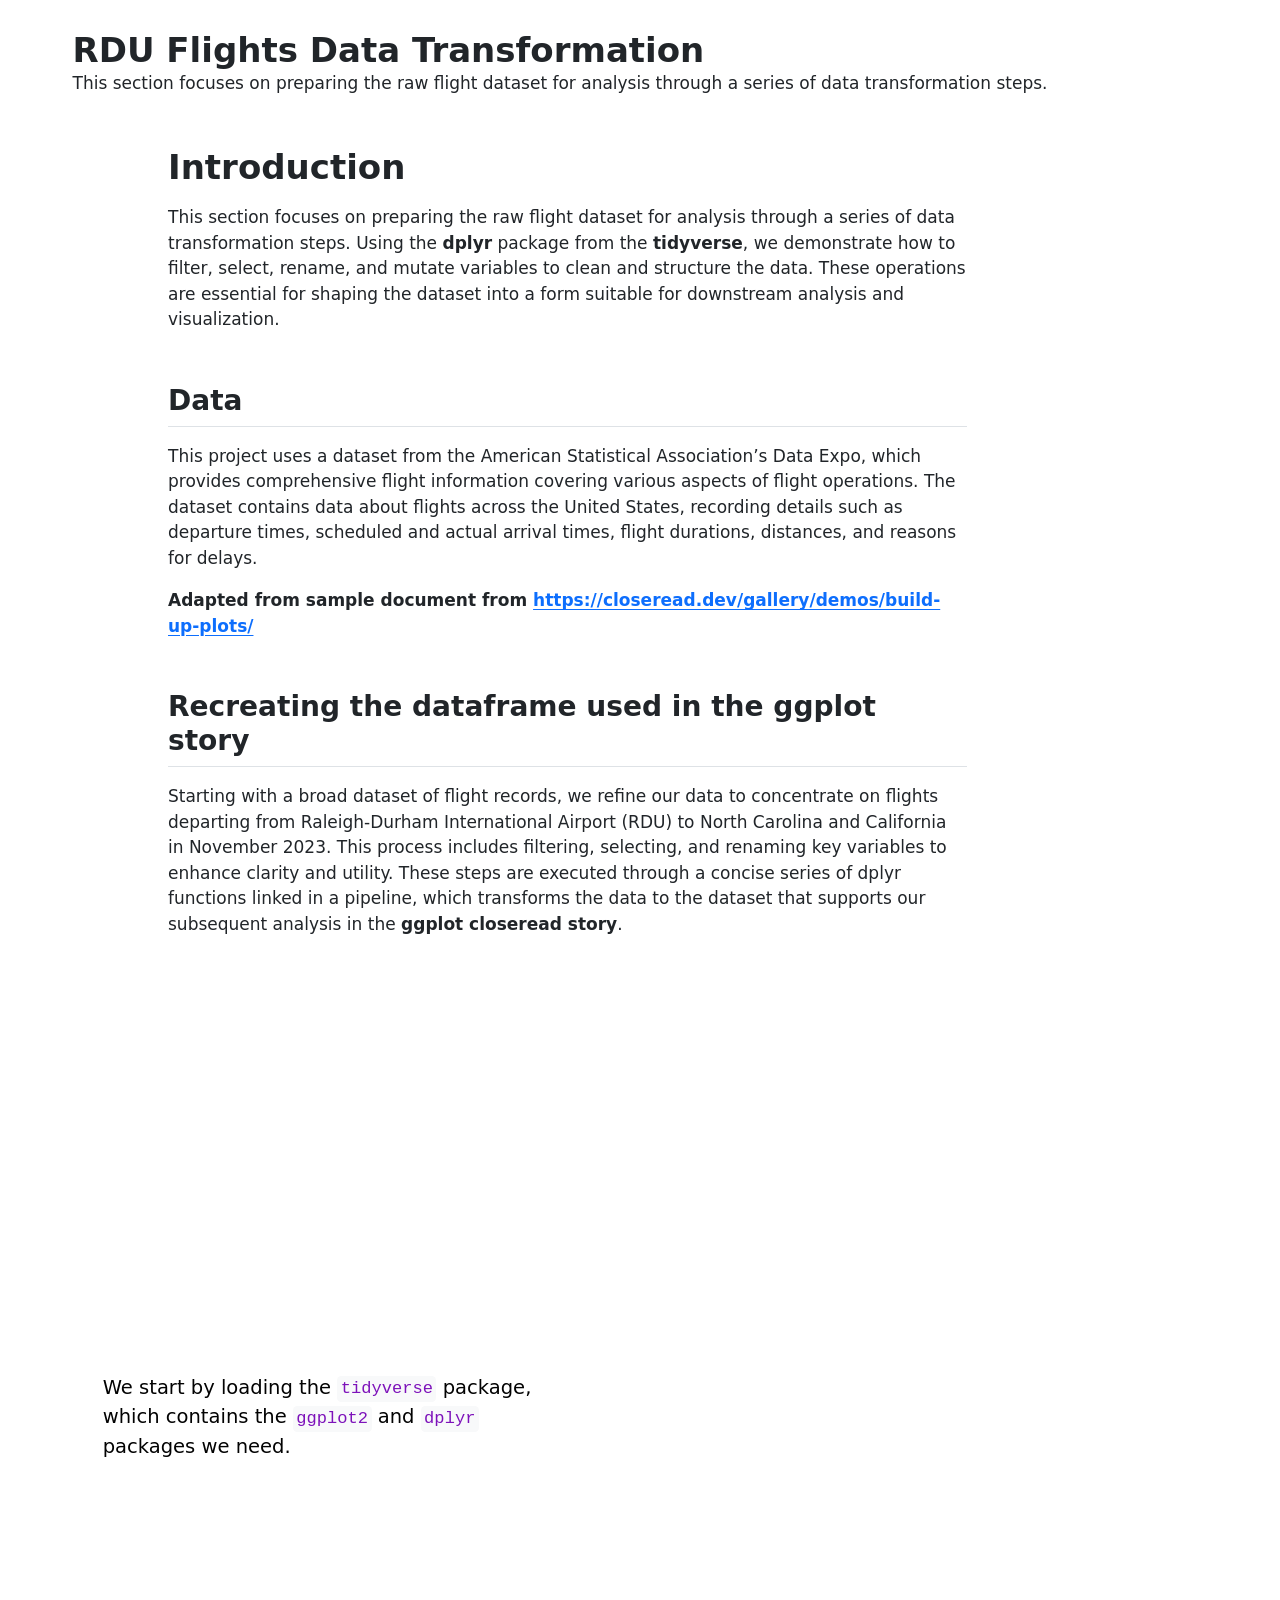
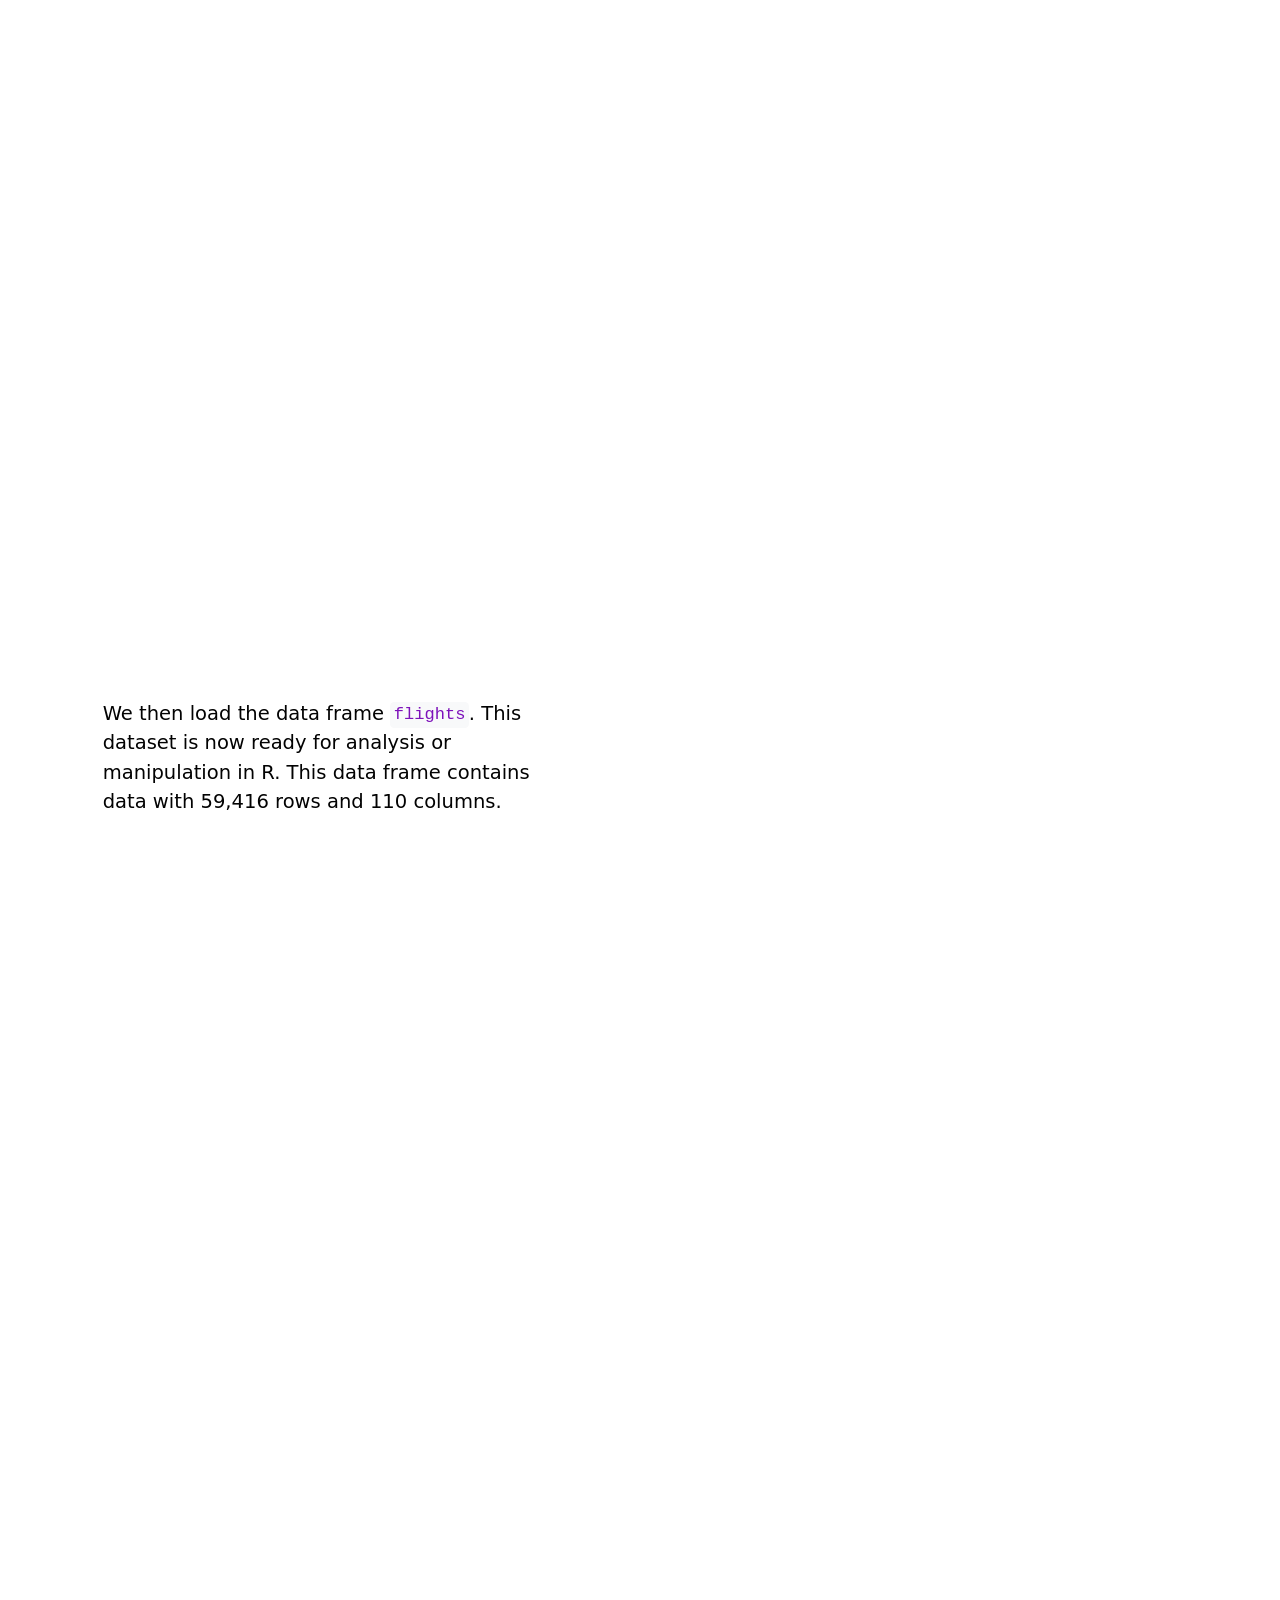
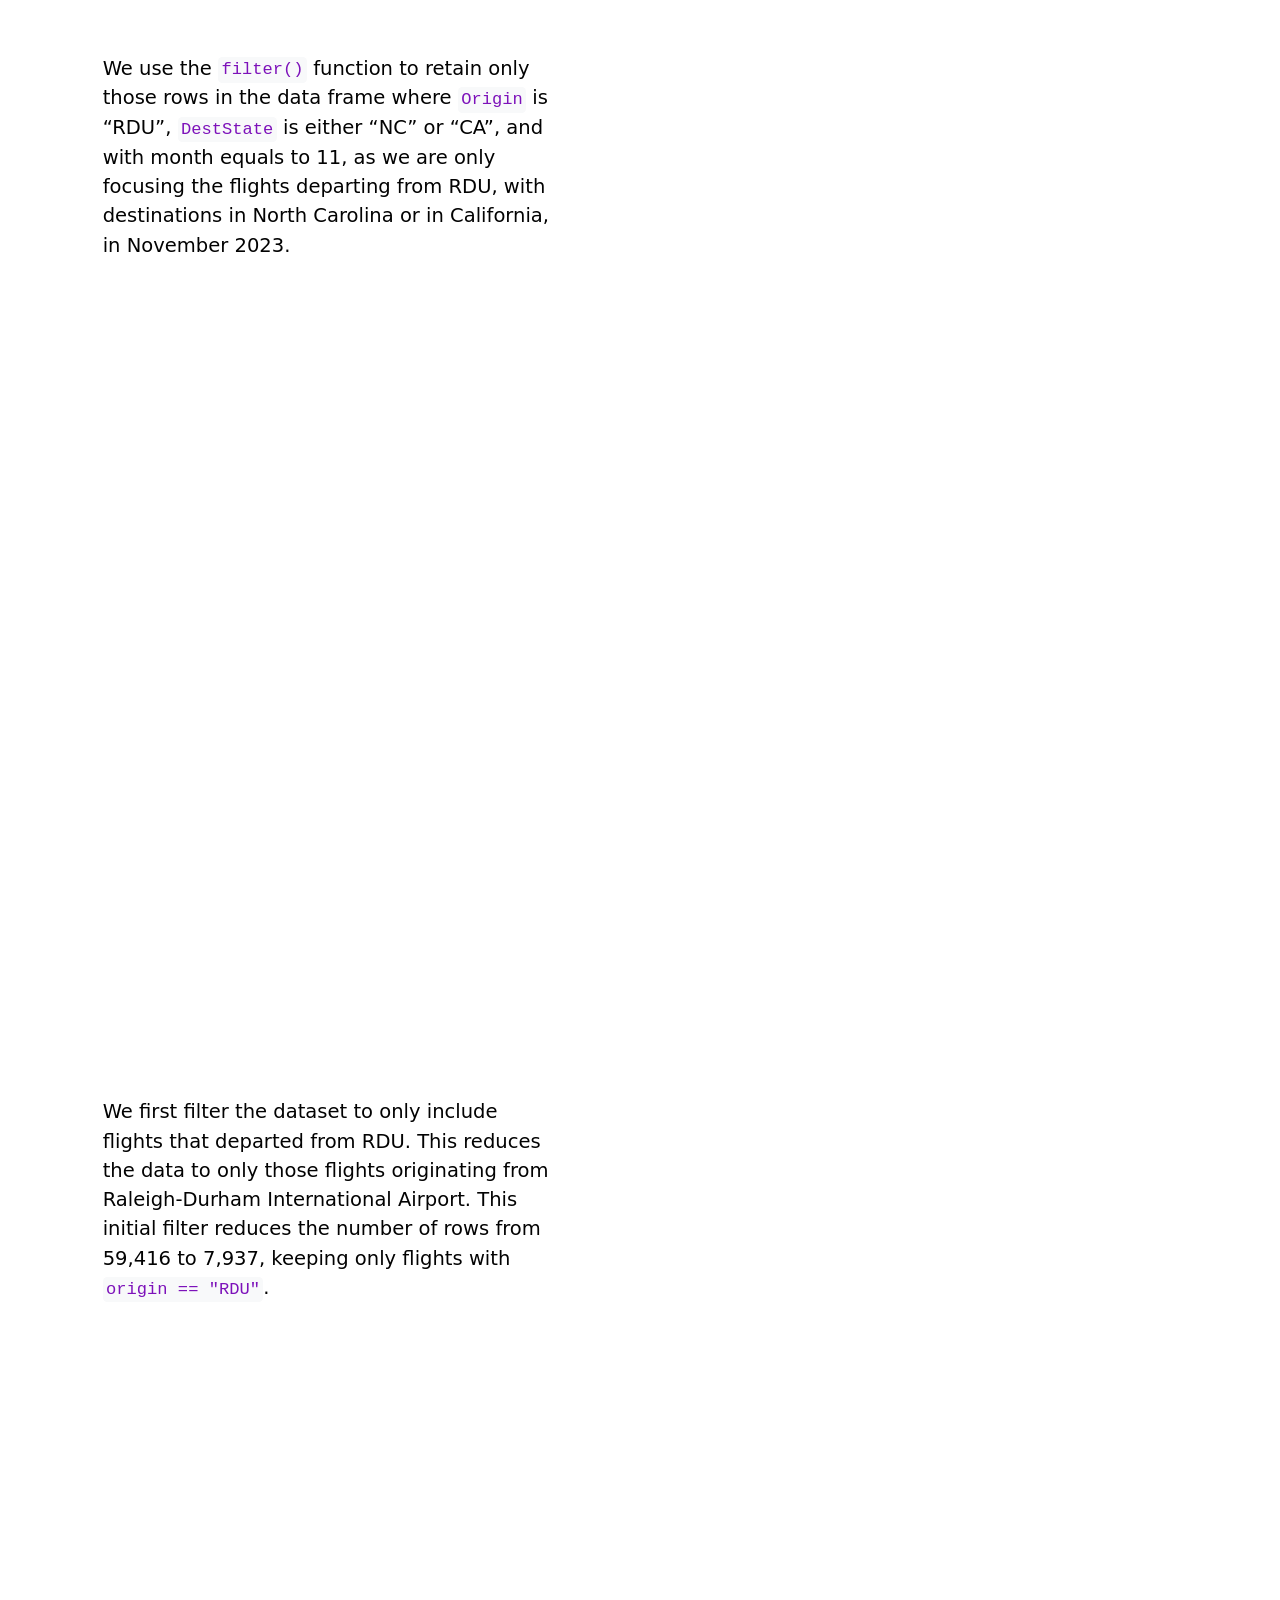
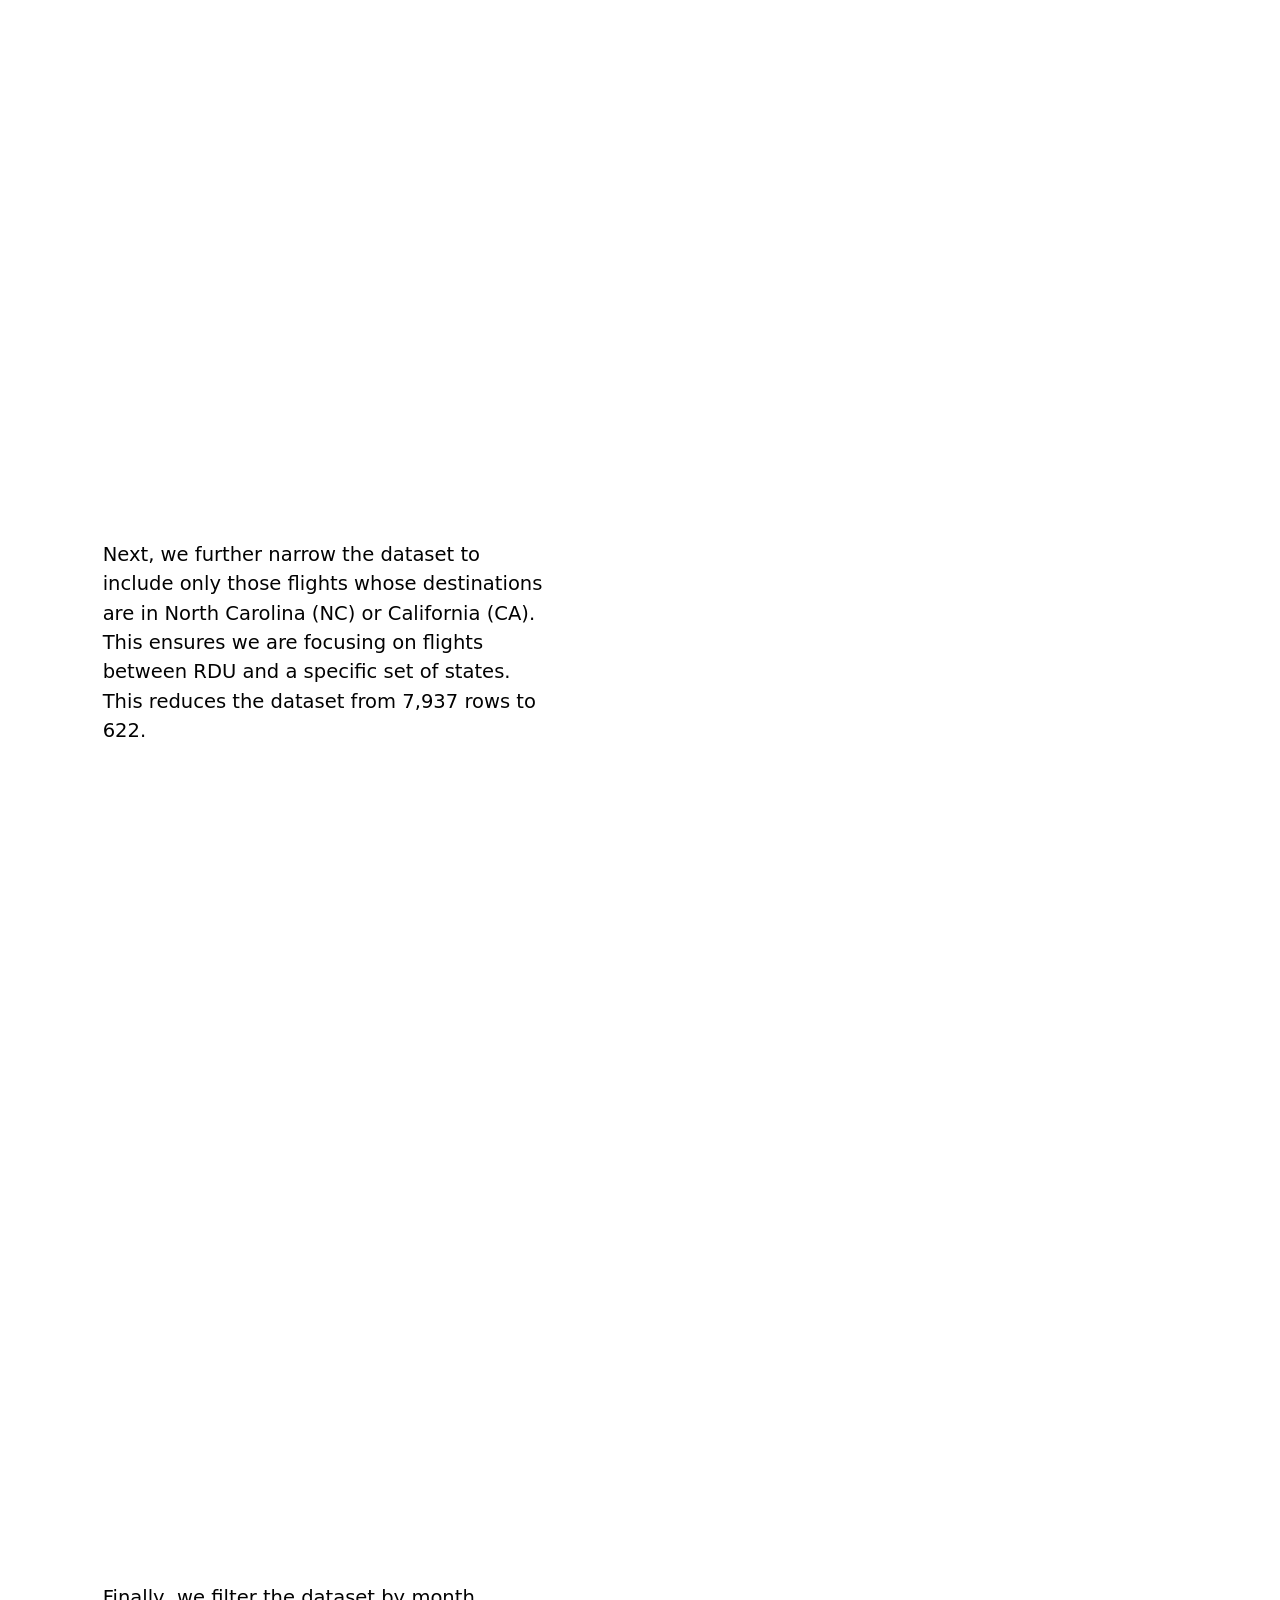
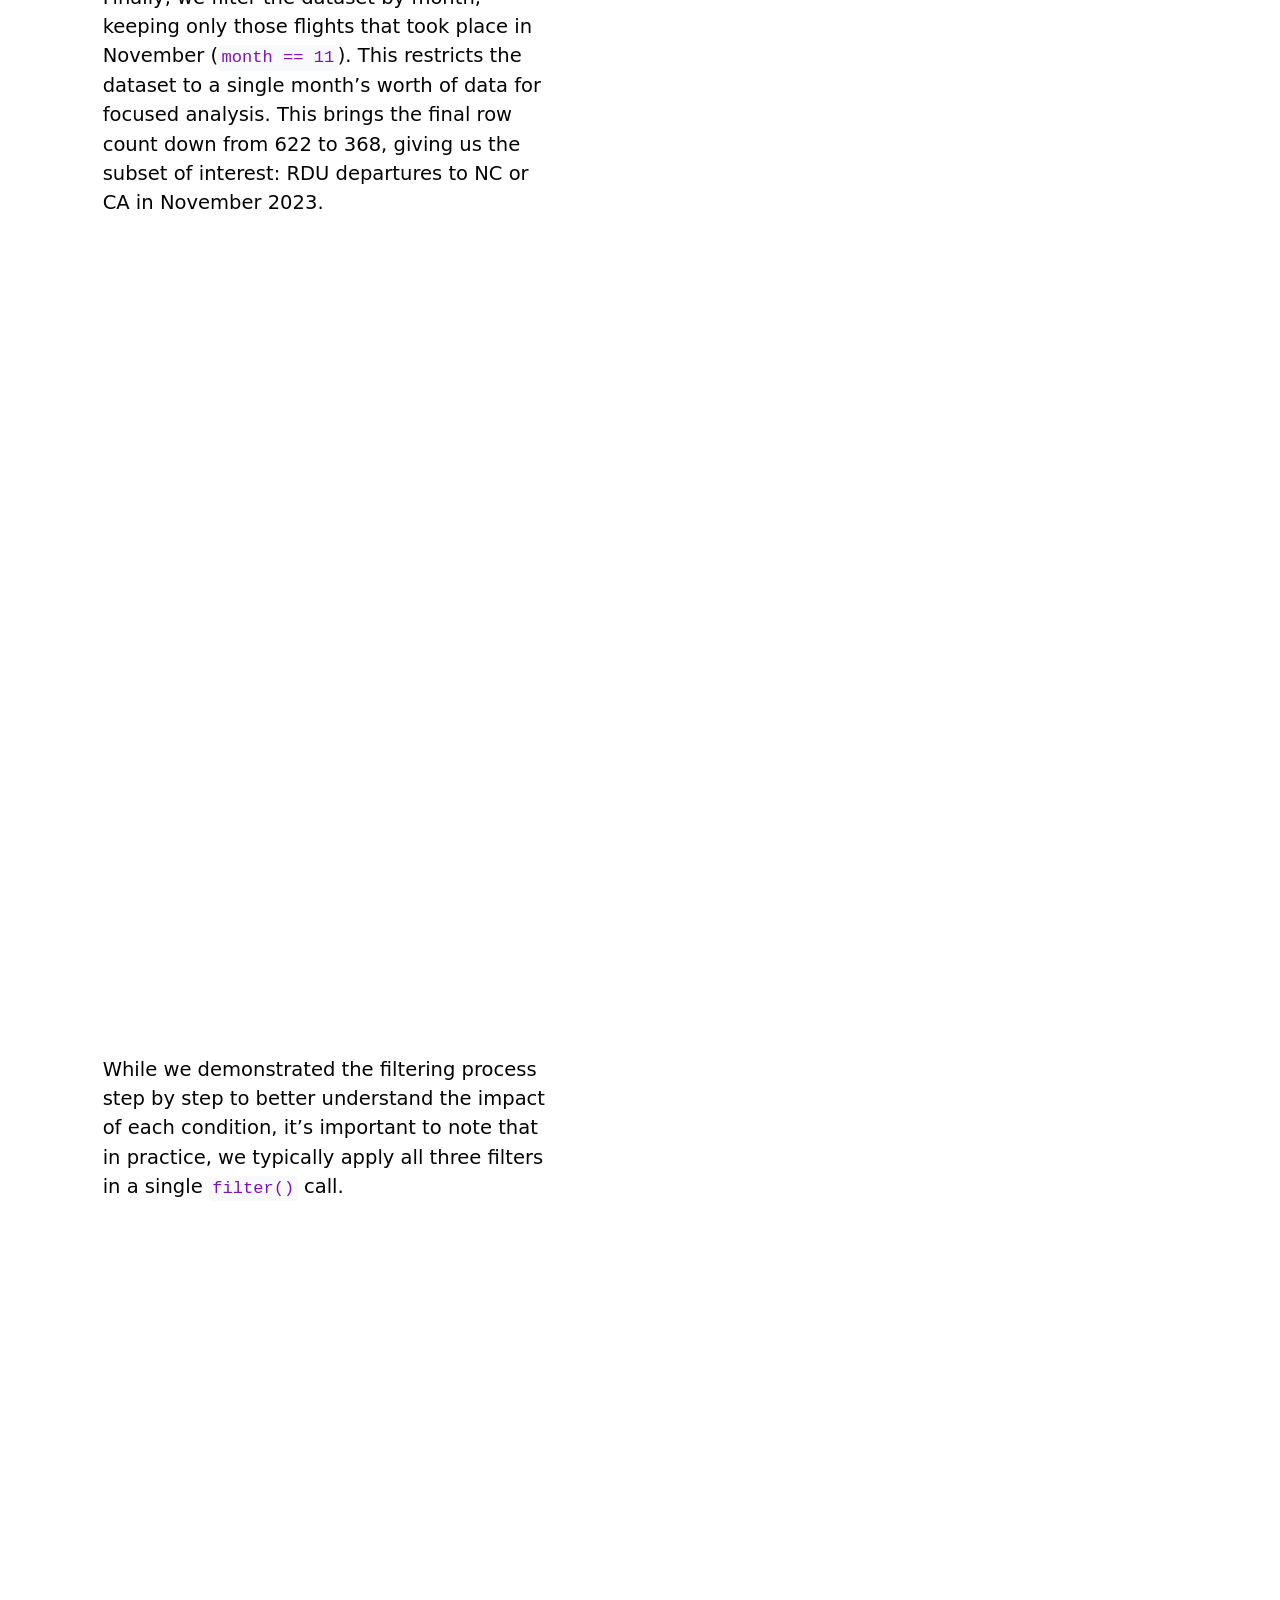
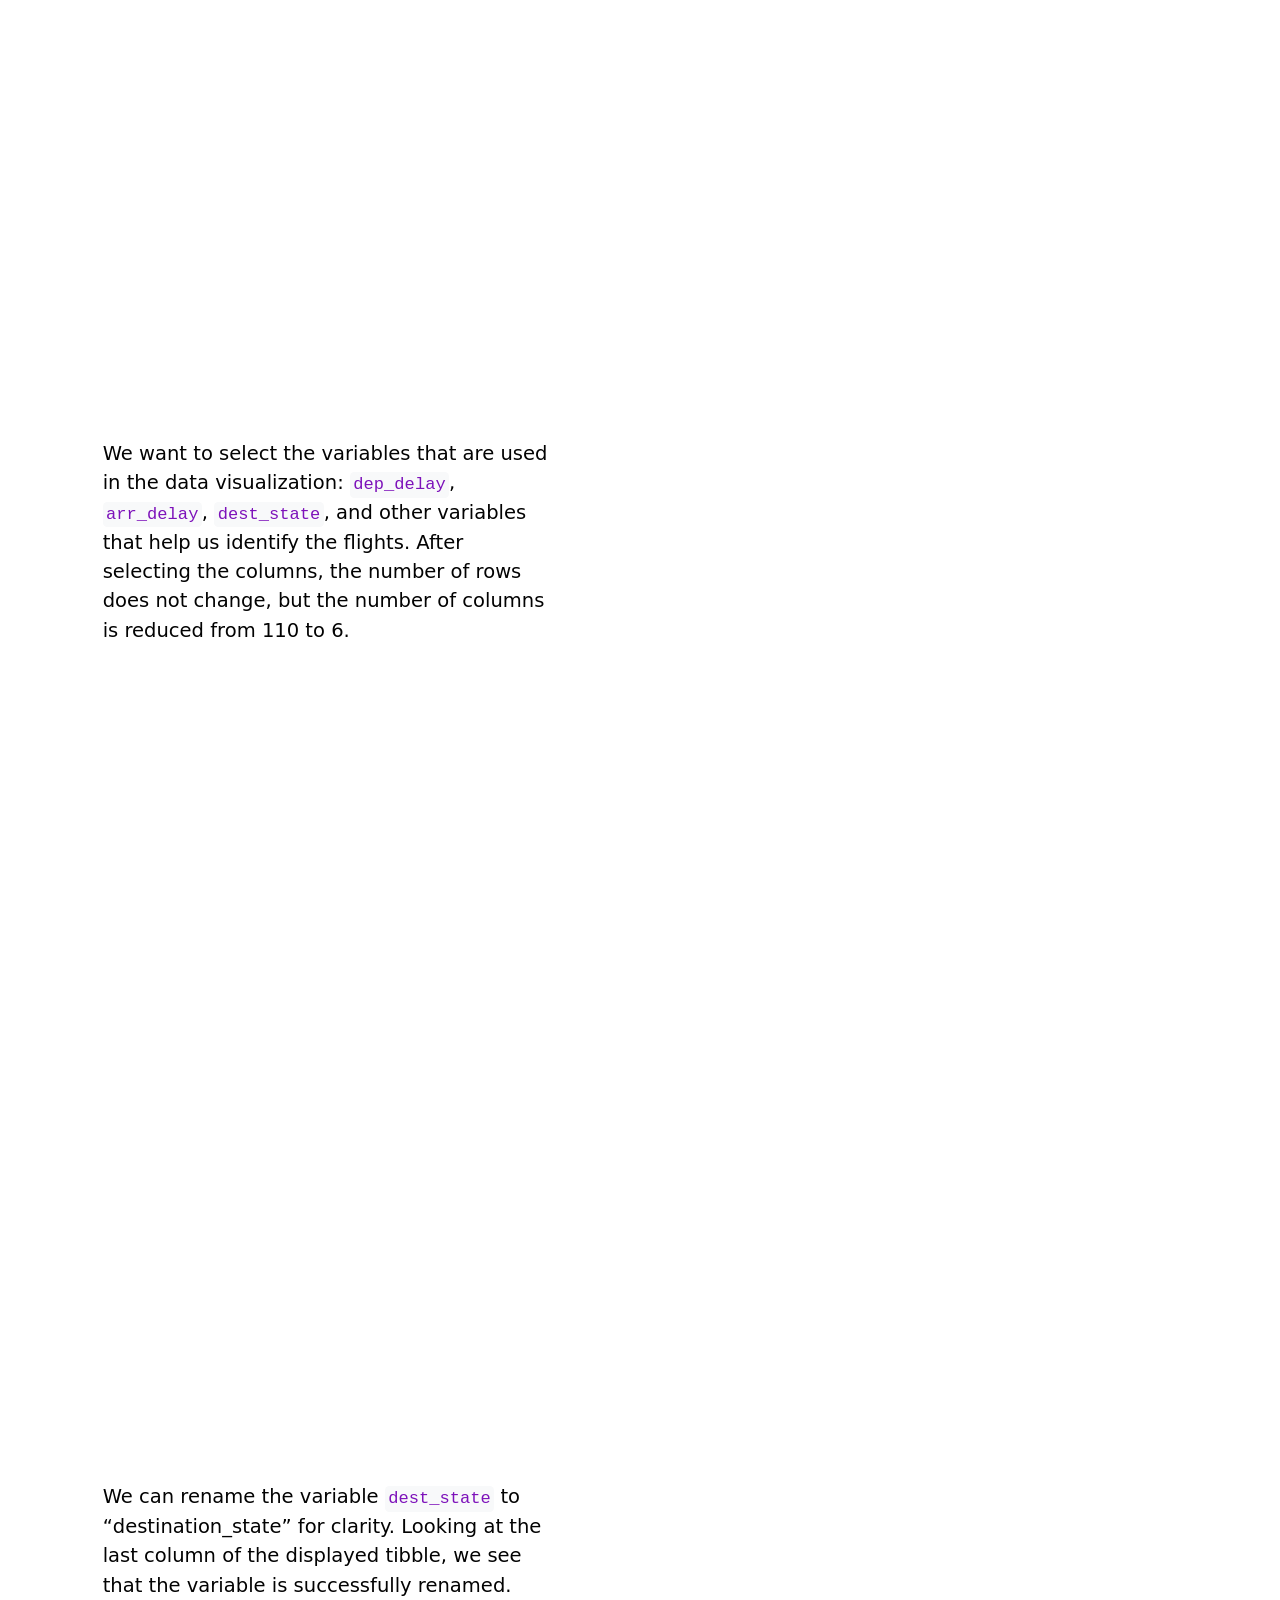
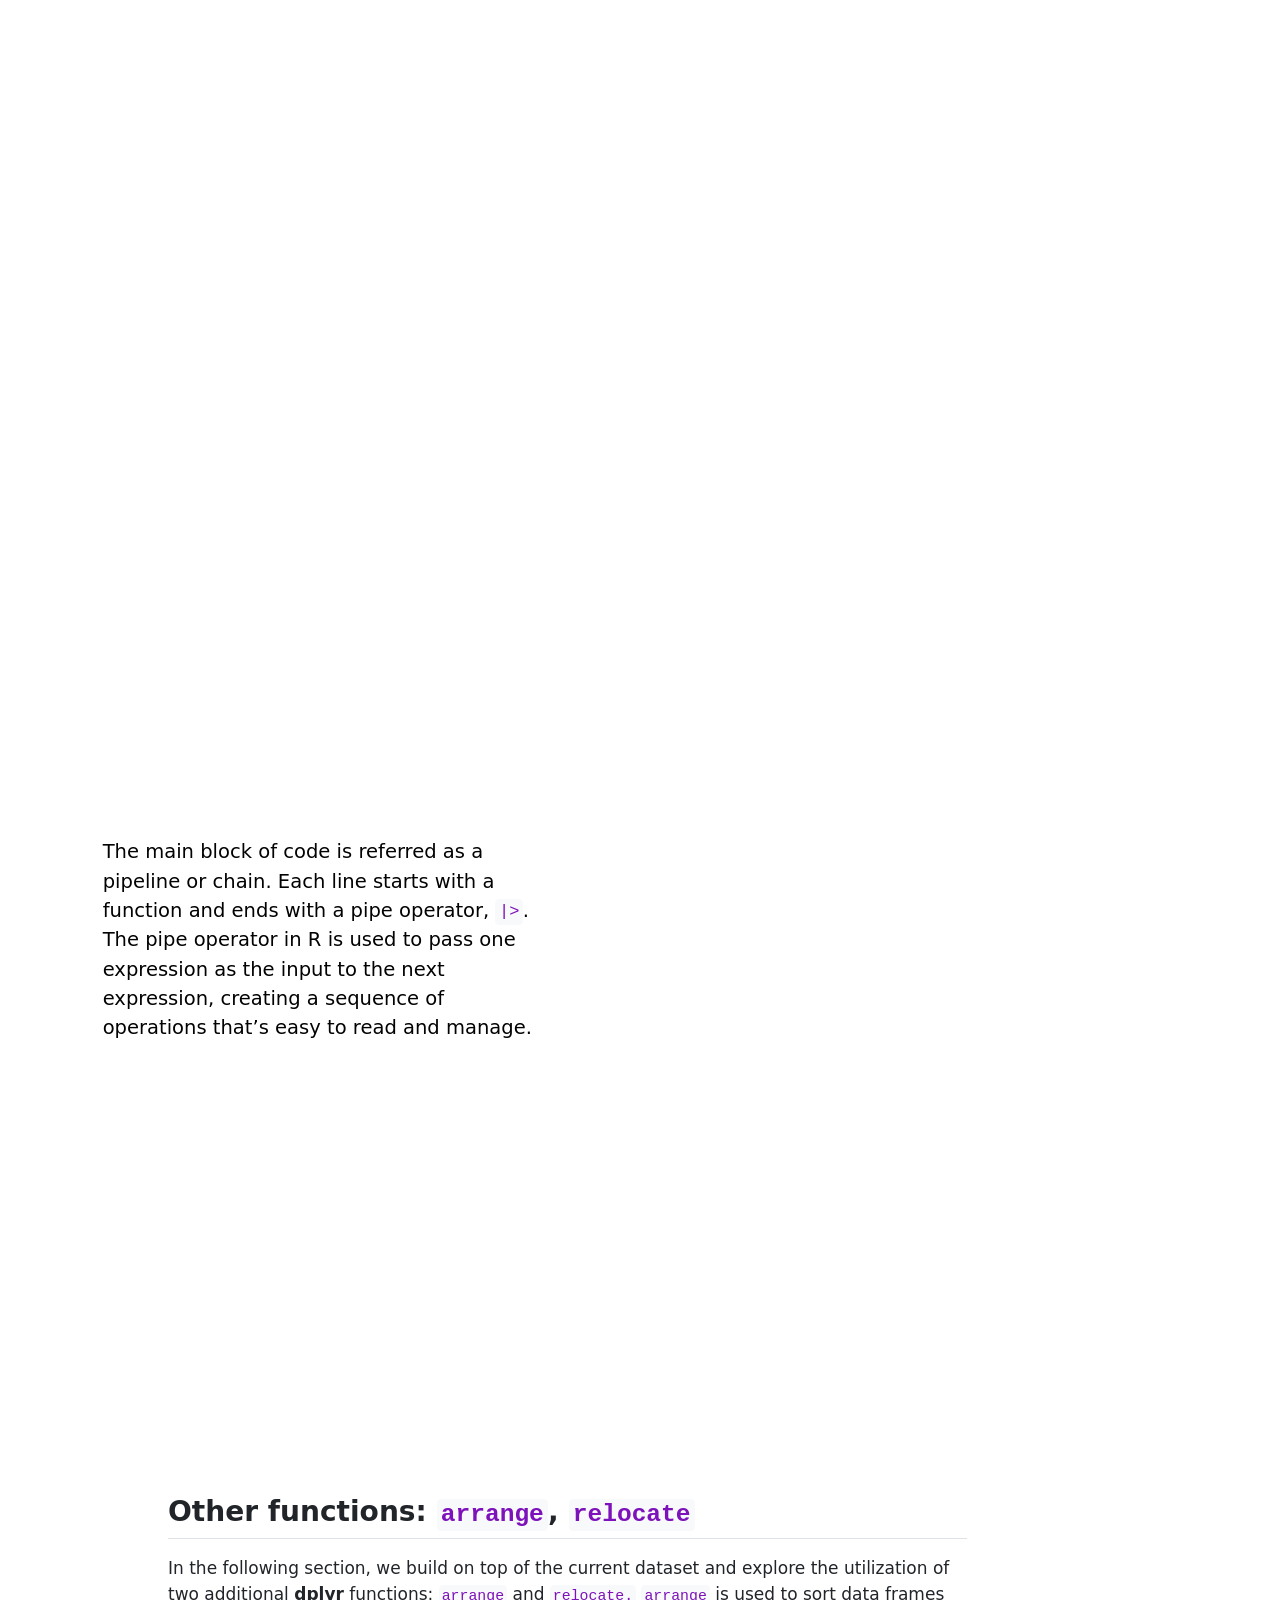
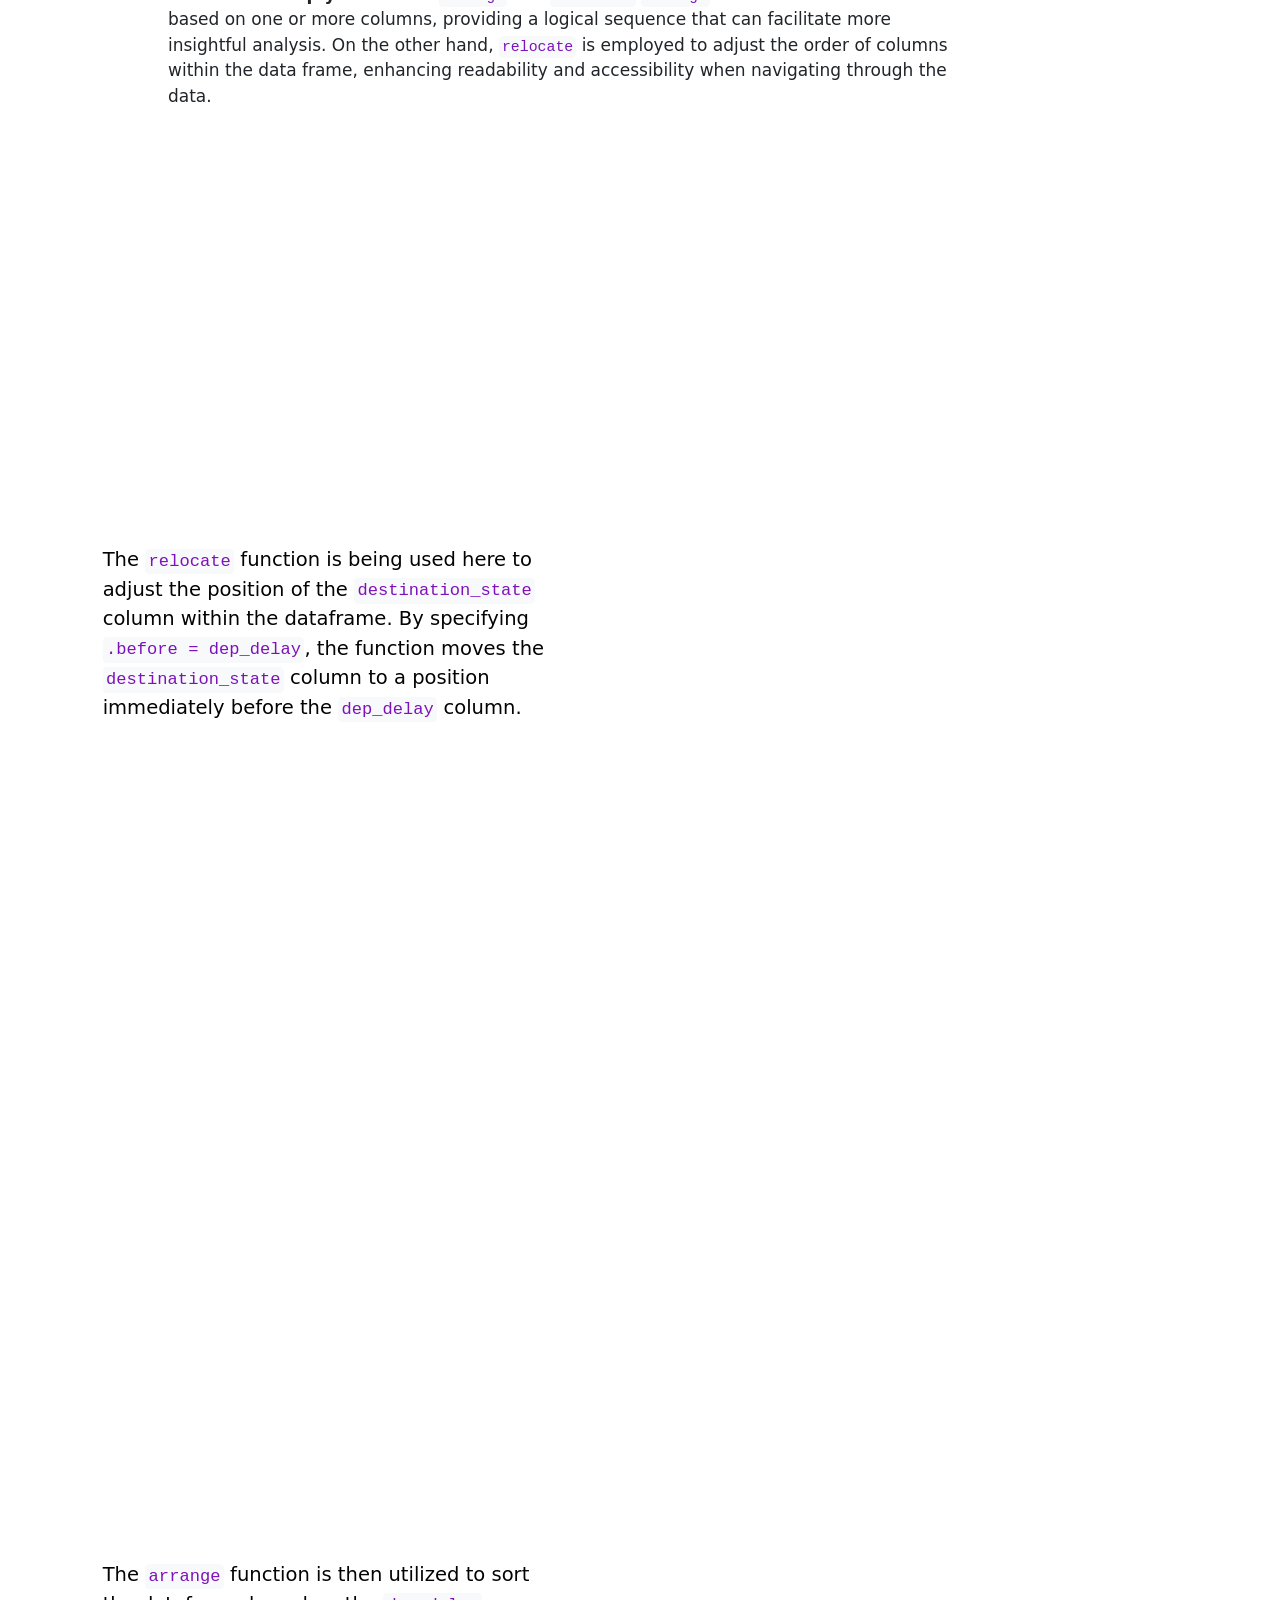
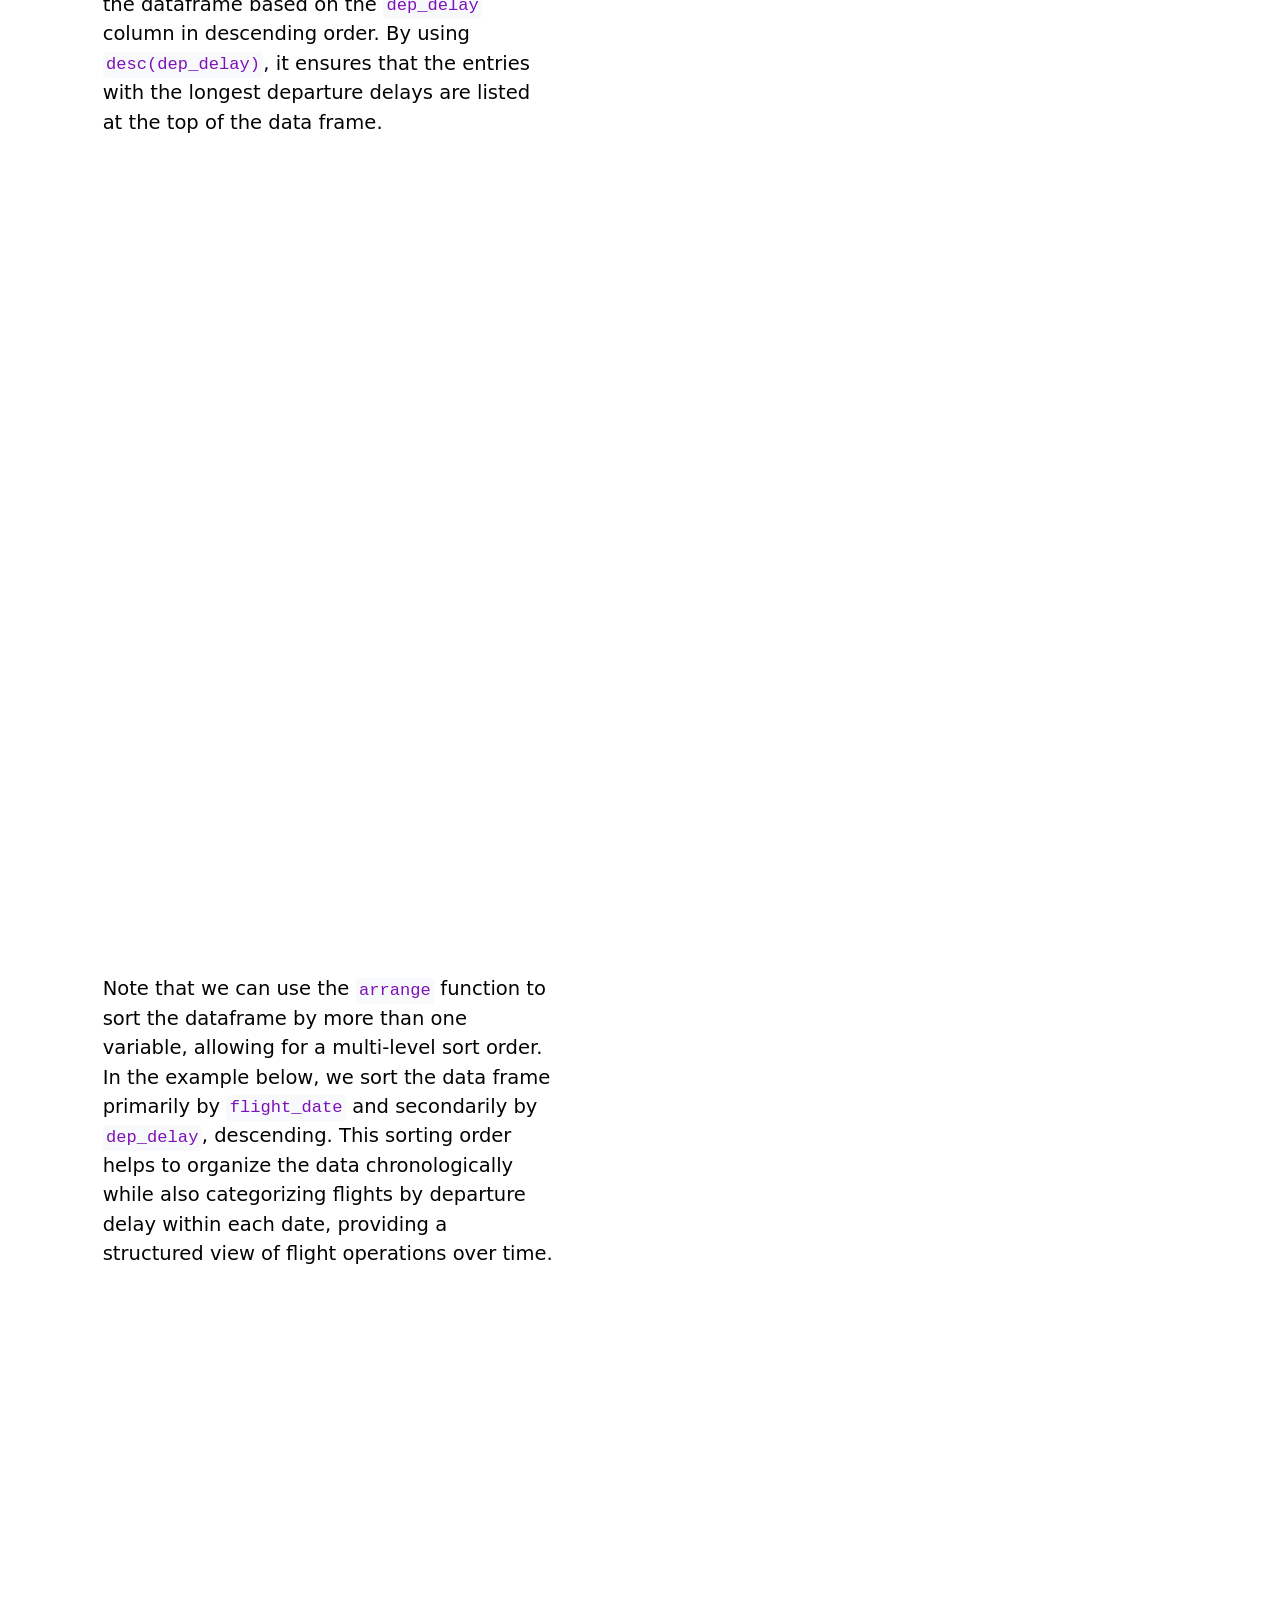
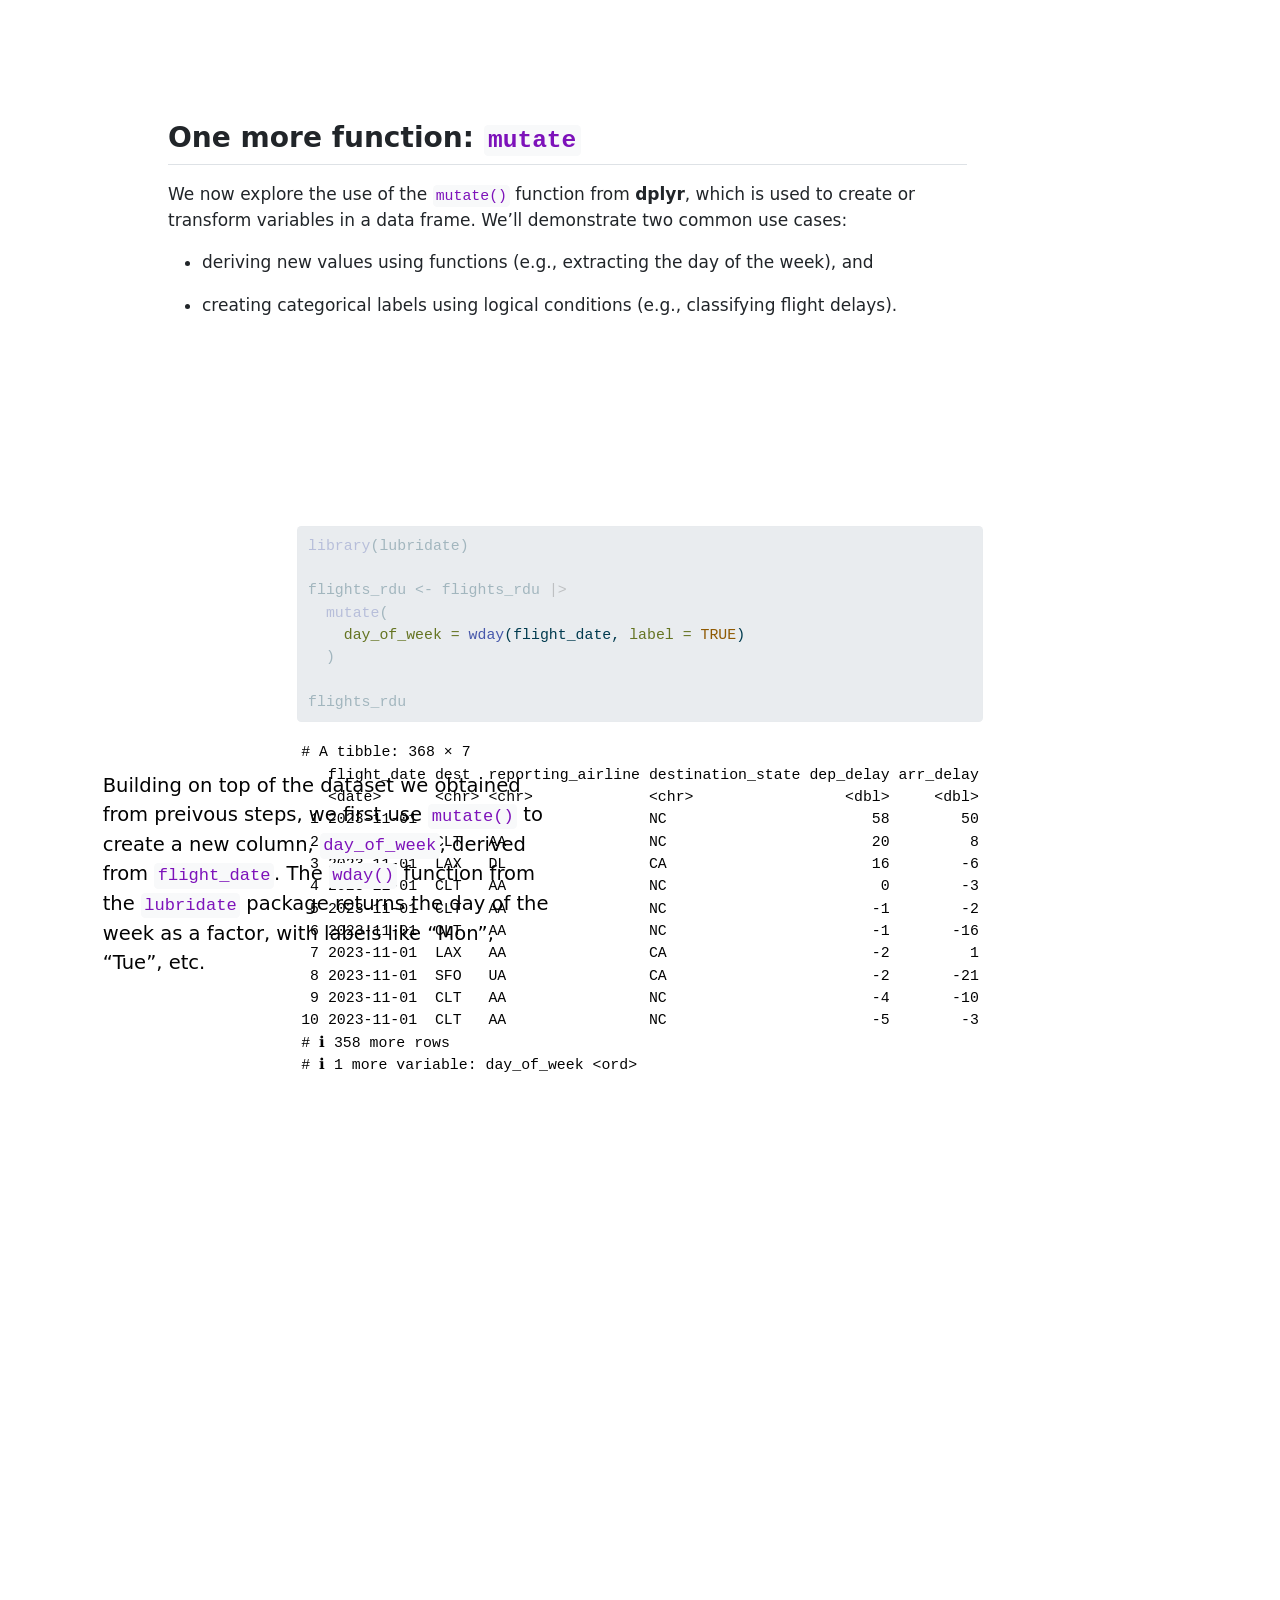
<file: docs/closereads/data-transformation-flights.html>
<!DOCTYPE html>
<html xmlns="http://www.w3.org/1999/xhtml" lang="en" xml:lang="en"><head>

<meta charset="utf-8">
<meta name="generator" content="quarto-1.4.555">

<meta name="viewport" content="width=device-width, initial-scale=1.0, user-scalable=yes">

<meta name="description" content="This section focuses on preparing the raw flight dataset for analysis through a series of data transformation steps.">

<title>RDU Flights Data Transformation</title>
<style>
code{white-space: pre-wrap;}
span.smallcaps{font-variant: small-caps;}
div.columns{display: flex; gap: min(4vw, 1.5em);}
div.column{flex: auto; overflow-x: auto;}
div.hanging-indent{margin-left: 1.5em; text-indent: -1.5em;}
ul.task-list{list-style: none;}
ul.task-list li input[type="checkbox"] {
  width: 0.8em;
  margin: 0 0.8em 0.2em -1em; /* quarto-specific, see https://github.com/quarto-dev/quarto-cli/issues/4556 */ 
  vertical-align: middle;
}
/* CSS for syntax highlighting */
pre > code.sourceCode { white-space: pre; position: relative; }
pre > code.sourceCode > span { line-height: 1.25; }
pre > code.sourceCode > span:empty { height: 1.2em; }
.sourceCode { overflow: visible; }
code.sourceCode > span { color: inherit; text-decoration: inherit; }
div.sourceCode { margin: 1em 0; }
pre.sourceCode { margin: 0; }
@media screen {
div.sourceCode { overflow: auto; }
}
@media print {
pre > code.sourceCode { white-space: pre-wrap; }
pre > code.sourceCode > span { text-indent: -5em; padding-left: 5em; }
}
pre.numberSource code
  { counter-reset: source-line 0; }
pre.numberSource code > span
  { position: relative; left: -4em; counter-increment: source-line; }
pre.numberSource code > span > a:first-child::before
  { content: counter(source-line);
    position: relative; left: -1em; text-align: right; vertical-align: baseline;
    border: none; display: inline-block;
    -webkit-touch-callout: none; -webkit-user-select: none;
    -khtml-user-select: none; -moz-user-select: none;
    -ms-user-select: none; user-select: none;
    padding: 0 4px; width: 4em;
  }
pre.numberSource { margin-left: 3em;  padding-left: 4px; }
div.sourceCode
  {   }
@media screen {
pre > code.sourceCode > span > a:first-child::before { text-decoration: underline; }
}
</style>


<script src="../site_libs/quarto-nav/quarto-nav.js"></script>
<script src="../site_libs/clipboard/clipboard.min.js"></script>
<script src="../site_libs/quarto-search/autocomplete.umd.js"></script>
<script src="../site_libs/quarto-search/fuse.min.js"></script>
<script src="../site_libs/quarto-search/quarto-search.js"></script>
<meta name="quarto:offset" content="../">
<script src="../site_libs/quarto-html/quarto.js"></script>
<script src="../site_libs/quarto-html/popper.min.js"></script>
<script src="../site_libs/quarto-html/tippy.umd.min.js"></script>
<script src="../site_libs/quarto-html/anchor.min.js"></script>
<link href="../site_libs/quarto-html/tippy.css" rel="stylesheet">
<link href="../site_libs/quarto-html/quarto-syntax-highlighting.css" rel="stylesheet" id="quarto-text-highlighting-styles">
<script src="../site_libs/bootstrap/bootstrap.min.js"></script>
<link href="../site_libs/bootstrap/bootstrap-icons.css" rel="stylesheet">
<link href="../site_libs/bootstrap/bootstrap.min.css" rel="stylesheet" id="quarto-bootstrap" data-mode="light">
<script src="../site_libs/quarto-contrib/intersection-observer-polyfill-1.0.0/intersection-observer.js"></script>
<script src="../site_libs/quarto-contrib/scrollama-3.2.0/scrollama.min.js"></script>
<script src="../site_libs/quarto-contrib/closeread-0.1.0/closeread.js"></script>
<script id="quarto-search-options" type="application/json">{
  "location": "sidebar",
  "copy-button": false,
  "collapse-after": 3,
  "panel-placement": "start",
  "type": "textbox",
  "limit": 50,
  "keyboard-shortcut": [
    "f",
    "/",
    "s"
  ],
  "show-item-context": false,
  "language": {
    "search-no-results-text": "No results",
    "search-matching-documents-text": "matching documents",
    "search-copy-link-title": "Copy link to search",
    "search-hide-matches-text": "Hide additional matches",
    "search-more-match-text": "more match in this document",
    "search-more-matches-text": "more matches in this document",
    "search-clear-button-title": "Clear",
    "search-text-placeholder": "",
    "search-detached-cancel-button-title": "Cancel",
    "search-submit-button-title": "Submit",
    "search-label": "Search"
  }
}</script>
<script async="" src="https://hypothes.is/embed.js"></script>
<script>
  window.document.addEventListener("DOMContentLoaded", function (_event) {
    document.body.classList.add('hypothesis-enabled');
  });
</script>
<meta cr-debug-mode="false">
<meta cr-remove-header-space="false">


<link rel="stylesheet" href="../site_libs/quarto-contrib/quarto-project/qmd-lab/closeread/closeread.css">
</head>

<body>

<div id="quarto-search-results"></div>
<!-- content -->
<div id="quarto-content" class="quarto-container page-columns page-rows-contents page-layout-full">
<!-- sidebar -->
<!-- margin-sidebar -->
    
<!-- main -->
<main class="content column-page" id="quarto-document-content">
      <!-- user-provided yaml closeread style options -->
      <style>
        :root {
          --cr-narrative-background-color-sidebar: transparent;
--cr-narrative-background-color-overlay: transparent;
--cr-narrative-text-color-overlay: black;
--cr-section-background-color: transparent;
        }
      </style>
    

<header id="title-block-header" class="quarto-title-block default">
<div class="quarto-title">
<h1 class="title">RDU Flights Data Transformation</h1>
</div>

<div>
  <div class="description">
    This section focuses on preparing the raw flight dataset for analysis through a series of data transformation steps.
  </div>
</div>


<div class="quarto-title-meta column-page">

    
  
    
  </div>
  


</header>


<section id="introduction" class="level1">
<h1>Introduction</h1>
<p>This section focuses on preparing the raw flight dataset for analysis through a series of data transformation steps. Using the <strong>dplyr</strong> package from the <strong>tidyverse</strong>, we demonstrate how to filter, select, rename, and mutate variables to clean and structure the data. These operations are essential for shaping the dataset into a form suitable for downstream analysis and visualization.</p>
<section id="data" class="level2">
<h2 class="anchored" data-anchor-id="data">Data</h2>
<p>This project uses a dataset from the American Statistical Association’s Data Expo, which provides comprehensive flight information covering various aspects of flight operations. The dataset contains data about flights across the United States, recording details such as departure times, scheduled and actual arrival times, flight durations, distances, and reasons for delays.</p>
<p><strong>Adapted from sample document from <a href="https://closeread.dev/gallery/demos/build-up-plots/" class="uri">https://closeread.dev/gallery/demos/build-up-plots/</a></strong></p>
</section>
<section id="recreating-the-dataframe-used-in-the-ggplot-story" class="level2">
<h2 class="anchored" data-anchor-id="recreating-the-dataframe-used-in-the-ggplot-story">Recreating the dataframe used in the ggplot story</h2>
<p>Starting with a broad dataset of flight records, we refine our data to concentrate on flights departing from Raleigh-Durham International Airport (RDU) to North Carolina and California in November 2023. This process includes filtering, selecting, and renaming key variables to enhance clarity and utility. These steps are executed through a concise series of dplyr functions linked in a pipeline, which transforms the data to the dataset that supports our subsequent analysis in the <strong>ggplot closeread story</strong>.</p>
<div class="cr-section cr-column-screen overlay-left">
<div class="narrative-col">
<div class="trigger new-trigger" data-highlight="1" data-focus-on="cr-dplyr-1">
<div class="narrative">
<p>We start by loading the <code>tidyverse</code> package, which contains the <code>ggplot2</code> and <code>dplyr</code> packages we need.</p>
</div>
</div>
<div class="trigger new-trigger" data-highlight="2" data-focus-on="cr-dplyr-2">
<div class="narrative">
<p>We then load the data frame <code>flights</code>. This dataset is now ready for analysis or manipulation in R. This data frame contains data with 59,416 rows and 110 columns.</p>
</div>
</div>
<div class="trigger">
<div class="narrative">
<p>We use the <code>filter()</code> function to retain only those rows in the data frame where <code>Origin</code> is “RDU”, <code>DestState</code> is either “NC” or “CA”, and with month equals to 11, as we are only focusing the flights departing from RDU, with destinations in North Carolina or in California, in November 2023.</p>
</div>
</div>
<div class="trigger new-trigger" data-highlight="4-6" data-focus-on="cr-dplyr-3a">
<div class="narrative">
<p>We first filter the dataset to only include flights that departed from RDU. This reduces the data to only those flights originating from Raleigh-Durham International Airport. This initial filter reduces the number of rows from 59,416 to 7,937, keeping only flights with <code>origin == "RDU"</code>.</p>
</div>
</div>
<div class="trigger new-trigger" data-highlight="5" data-focus-on="cr-dplyr-3b">
<div class="narrative">
<p>Next, we further narrow the dataset to include only those flights whose destinations are in North Carolina (NC) or California (CA). This ensures we are focusing on flights between RDU and a specific set of states. This reduces the dataset from 7,937 rows to 622.</p>
</div>
</div>
<div class="trigger new-trigger" data-highlight="5" data-focus-on="cr-dplyr-3c">
<div class="narrative">
<p>Finally, we filter the dataset by month, keeping only those flights that took place in November (<code>month == 11</code>). This restricts the dataset to a single month’s worth of data for focused analysis. This brings the final row count down from 622 to 368, giving us the subset of interest: RDU departures to NC or CA in November 2023.</p>
</div>
</div>
<div class="trigger new-trigger" data-highlight="4-8" data-focus-on="cr-dplyr-3">
<div class="narrative">
<p>While we demonstrated the filtering process step by step to better understand the impact of each condition, it’s important to note that in practice, we typically apply all three filters in a single <code>filter()</code> call.</p>
</div>
</div>
<div class="trigger new-trigger" data-highlight="9-16" data-focus-on="cr-dplyr-4">
<div class="narrative">
<p>We want to select the variables that are used in the data visualization: <code>dep_delay</code>, <code>arr_delay</code>, <code>dest_state</code>, and other variables that help us identify the flights. After selecting the columns, the number of rows does not change, but the number of columns is reduced from 110 to 6.</p>
</div>
</div>
<div class="trigger new-trigger" data-highlight="17-19" data-focus-on="cr-dplyr-5">
<div class="narrative">
<p>We can rename the variable <code>dest_state</code> to “destination_state” for clarity. Looking at the last column of the displayed tibble, we see that the variable is successfully renamed.</p>
</div>
</div>
<div class="trigger new-trigger" data-highlight="3-19" data-focus-on="cr-dplyr">
<div class="narrative">
<p>The main block of code is referred as a pipeline or chain. Each line starts with a function and ends with a pipe operator, <code>|&gt;</code>. The pipe operator in R is used to pass one expression as the input to the next expression, creating a sequence of operations that’s easy to read and manage.</p>
</div>
</div>
</div>
<div class="sticky-col">
<div class="sticky-col-stack">
<div id="cr-dplyr-1" class="sticky">
<div class="cell">
<div class="sourceCode cell-code" id="cb1"><pre class="sourceCode r code-with-copy"><code class="sourceCode r"><span id="cb1-1"><a href="#cb1-1" aria-hidden="true" tabindex="-1"></a><span class="fu">library</span>(tidyverse)</span></code><button title="Copy to Clipboard" class="code-copy-button"><i class="bi"></i></button></pre></div>
</div>
</div>
<div id="cr-dplyr-2" class="sticky">
<div class="cell">
<div class="sourceCode cell-code" id="cb2"><pre class="sourceCode r code-with-copy"><code class="sourceCode r"><span id="cb2-1"><a href="#cb2-1" aria-hidden="true" tabindex="-1"></a><span class="fu">library</span>(tidyverse)</span>
<span id="cb2-2"><a href="#cb2-2" aria-hidden="true" tabindex="-1"></a>flights <span class="ot">&lt;-</span> <span class="fu">read_csv</span>(<span class="st">"rdu-flights-23.csv"</span>)</span>
<span id="cb2-3"><a href="#cb2-3" aria-hidden="true" tabindex="-1"></a></span>
<span id="cb2-4"><a href="#cb2-4" aria-hidden="true" tabindex="-1"></a>flights <span class="co"># display the dataframe</span></span></code><button title="Copy to Clipboard" class="code-copy-button"><i class="bi"></i></button></pre></div>
</div>
<div class="cell">
<div class="cell-output cell-output-stdout">
<pre><code># A tibble: 59,416 × 110
    year quarter month day_of_month day_of_week flight_date reporting_airline
   &lt;dbl&gt;   &lt;dbl&gt; &lt;dbl&gt;        &lt;dbl&gt;       &lt;dbl&gt; &lt;date&gt;      &lt;chr&gt;            
 1  2023       1     1            9           1 2023-01-09  9E               
 2  2023       1     1           10           2 2023-01-10  9E               
 3  2023       1     1           11           3 2023-01-11  9E               
 4  2023       1     1           12           4 2023-01-12  9E               
 5  2023       1     1           13           5 2023-01-13  9E               
 6  2023       1     1           14           6 2023-01-14  9E               
 7  2023       1     1           15           7 2023-01-15  9E               
 8  2023       1     1           16           1 2023-01-16  9E               
 9  2023       1     1           17           2 2023-01-17  9E               
10  2023       1     1           18           3 2023-01-18  9E               
# ℹ 59,406 more rows
# ℹ 103 more variables: dot_id_reporting_airline &lt;dbl&gt;,
#   iata_code_reporting_airline &lt;chr&gt;, tail_number &lt;chr&gt;,
#   flight_number_reporting_airline &lt;dbl&gt;, origin_airport_id &lt;dbl&gt;,
#   origin_airport_seq_id &lt;dbl&gt;, origin_city_market_id &lt;dbl&gt;, origin &lt;chr&gt;,
#   origin_city_name &lt;chr&gt;, origin_state &lt;chr&gt;, origin_state_fips &lt;dbl&gt;,
#   origin_state_name &lt;chr&gt;, origin_wac &lt;dbl&gt;, dest_airport_id &lt;dbl&gt;, …</code></pre>
</div>
</div>
</div>
<div id="cr-dplyr-3a" class="sticky">
<div class="cell">
<div class="sourceCode cell-code" id="cb4"><pre class="sourceCode r code-with-copy"><code class="sourceCode r"><span id="cb4-1"><a href="#cb4-1" aria-hidden="true" tabindex="-1"></a><span class="fu">library</span>(tidyverse)</span>
<span id="cb4-2"><a href="#cb4-2" aria-hidden="true" tabindex="-1"></a></span>
<span id="cb4-3"><a href="#cb4-3" aria-hidden="true" tabindex="-1"></a>flights_rdu <span class="ot">&lt;-</span> flights <span class="sc">|&gt;</span></span>
<span id="cb4-4"><a href="#cb4-4" aria-hidden="true" tabindex="-1"></a>  <span class="fu">filter</span>(</span>
<span id="cb4-5"><a href="#cb4-5" aria-hidden="true" tabindex="-1"></a>    origin <span class="sc">==</span> <span class="st">"RDU"</span></span>
<span id="cb4-6"><a href="#cb4-6" aria-hidden="true" tabindex="-1"></a>  )</span>
<span id="cb4-7"><a href="#cb4-7" aria-hidden="true" tabindex="-1"></a></span>
<span id="cb4-8"><a href="#cb4-8" aria-hidden="true" tabindex="-1"></a>flights_rdu</span></code><button title="Copy to Clipboard" class="code-copy-button"><i class="bi"></i></button></pre></div>
<div class="cell-output cell-output-stdout">
<pre><code># A tibble: 59,416 × 110
    year quarter month day_of_month day_of_week flight_date reporting_airline
   &lt;dbl&gt;   &lt;dbl&gt; &lt;dbl&gt;        &lt;dbl&gt;       &lt;dbl&gt; &lt;date&gt;      &lt;chr&gt;            
 1  2023       1     1            9           1 2023-01-09  9E               
 2  2023       1     1           10           2 2023-01-10  9E               
 3  2023       1     1           11           3 2023-01-11  9E               
 4  2023       1     1           12           4 2023-01-12  9E               
 5  2023       1     1           13           5 2023-01-13  9E               
 6  2023       1     1           14           6 2023-01-14  9E               
 7  2023       1     1           15           7 2023-01-15  9E               
 8  2023       1     1           16           1 2023-01-16  9E               
 9  2023       1     1           17           2 2023-01-17  9E               
10  2023       1     1           18           3 2023-01-18  9E               
# ℹ 59,406 more rows
# ℹ 103 more variables: dot_id_reporting_airline &lt;dbl&gt;,
#   iata_code_reporting_airline &lt;chr&gt;, tail_number &lt;chr&gt;,
#   flight_number_reporting_airline &lt;dbl&gt;, origin_airport_id &lt;dbl&gt;,
#   origin_airport_seq_id &lt;dbl&gt;, origin_city_market_id &lt;dbl&gt;, origin &lt;chr&gt;,
#   origin_city_name &lt;chr&gt;, origin_state &lt;chr&gt;, origin_state_fips &lt;dbl&gt;,
#   origin_state_name &lt;chr&gt;, origin_wac &lt;dbl&gt;, dest_airport_id &lt;dbl&gt;, …</code></pre>
</div>
</div>
</div>
<div id="cr-dplyr-3b" class="sticky">
<div class="cell">
<div class="sourceCode cell-code" id="cb6"><pre class="sourceCode r code-with-copy"><code class="sourceCode r"><span id="cb6-1"><a href="#cb6-1" aria-hidden="true" tabindex="-1"></a><span class="fu">library</span>(tidyverse)</span>
<span id="cb6-2"><a href="#cb6-2" aria-hidden="true" tabindex="-1"></a></span>
<span id="cb6-3"><a href="#cb6-3" aria-hidden="true" tabindex="-1"></a>flights_rdu <span class="ot">&lt;-</span> flights <span class="sc">|&gt;</span></span>
<span id="cb6-4"><a href="#cb6-4" aria-hidden="true" tabindex="-1"></a>  <span class="fu">filter</span>(</span>
<span id="cb6-5"><a href="#cb6-5" aria-hidden="true" tabindex="-1"></a>    dest_state <span class="sc">%in%</span> <span class="fu">c</span>(<span class="st">"NC"</span>, <span class="st">"CA"</span>)</span>
<span id="cb6-6"><a href="#cb6-6" aria-hidden="true" tabindex="-1"></a>  )</span>
<span id="cb6-7"><a href="#cb6-7" aria-hidden="true" tabindex="-1"></a></span>
<span id="cb6-8"><a href="#cb6-8" aria-hidden="true" tabindex="-1"></a>flights_rdu</span></code><button title="Copy to Clipboard" class="code-copy-button"><i class="bi"></i></button></pre></div>
<div class="cell-output cell-output-stdout">
<pre><code># A tibble: 4,553 × 110
    year quarter month day_of_month day_of_week flight_date reporting_airline
   &lt;dbl&gt;   &lt;dbl&gt; &lt;dbl&gt;        &lt;dbl&gt;       &lt;dbl&gt; &lt;date&gt;      &lt;chr&gt;            
 1  2023       1     1           14           6 2023-01-14  AA               
 2  2023       1     1           21           6 2023-01-21  AA               
 3  2023       1     1           28           6 2023-01-28  AA               
 4  2023       1     1            1           7 2023-01-01  AA               
 5  2023       1     1            2           1 2023-01-02  AA               
 6  2023       1     1            3           2 2023-01-03  AA               
 7  2023       1     1            4           3 2023-01-04  AA               
 8  2023       1     1            5           4 2023-01-05  AA               
 9  2023       1     1            6           5 2023-01-06  AA               
10  2023       1     1            7           6 2023-01-07  AA               
# ℹ 4,543 more rows
# ℹ 103 more variables: dot_id_reporting_airline &lt;dbl&gt;,
#   iata_code_reporting_airline &lt;chr&gt;, tail_number &lt;chr&gt;,
#   flight_number_reporting_airline &lt;dbl&gt;, origin_airport_id &lt;dbl&gt;,
#   origin_airport_seq_id &lt;dbl&gt;, origin_city_market_id &lt;dbl&gt;, origin &lt;chr&gt;,
#   origin_city_name &lt;chr&gt;, origin_state &lt;chr&gt;, origin_state_fips &lt;dbl&gt;,
#   origin_state_name &lt;chr&gt;, origin_wac &lt;dbl&gt;, dest_airport_id &lt;dbl&gt;, …</code></pre>
</div>
</div>
</div>
<div id="cr-dplyr-3c" class="sticky">
<div class="cell">
<div class="sourceCode cell-code" id="cb8"><pre class="sourceCode r code-with-copy"><code class="sourceCode r"><span id="cb8-1"><a href="#cb8-1" aria-hidden="true" tabindex="-1"></a><span class="fu">library</span>(tidyverse)</span>
<span id="cb8-2"><a href="#cb8-2" aria-hidden="true" tabindex="-1"></a></span>
<span id="cb8-3"><a href="#cb8-3" aria-hidden="true" tabindex="-1"></a>flights_rdu <span class="ot">&lt;-</span> flights_rdu <span class="sc">|&gt;</span></span>
<span id="cb8-4"><a href="#cb8-4" aria-hidden="true" tabindex="-1"></a>  <span class="fu">filter</span>(</span>
<span id="cb8-5"><a href="#cb8-5" aria-hidden="true" tabindex="-1"></a>    month <span class="sc">==</span> <span class="dv">11</span></span>
<span id="cb8-6"><a href="#cb8-6" aria-hidden="true" tabindex="-1"></a>  )</span>
<span id="cb8-7"><a href="#cb8-7" aria-hidden="true" tabindex="-1"></a></span>
<span id="cb8-8"><a href="#cb8-8" aria-hidden="true" tabindex="-1"></a>flights_rdu</span></code><button title="Copy to Clipboard" class="code-copy-button"><i class="bi"></i></button></pre></div>
<div class="cell-output cell-output-stdout">
<pre><code># A tibble: 368 × 110
    year quarter month day_of_month day_of_week flight_date reporting_airline
   &lt;dbl&gt;   &lt;dbl&gt; &lt;dbl&gt;        &lt;dbl&gt;       &lt;dbl&gt; &lt;date&gt;      &lt;chr&gt;            
 1  2023       4    11            1           3 2023-11-01  AA               
 2  2023       4    11            2           4 2023-11-02  AA               
 3  2023       4    11            3           5 2023-11-03  AA               
 4  2023       4    11            4           6 2023-11-04  AA               
 5  2023       4    11           25           6 2023-11-25  AA               
 6  2023       4    11           26           7 2023-11-26  AA               
 7  2023       4    11            1           3 2023-11-01  AA               
 8  2023       4    11            2           4 2023-11-02  AA               
 9  2023       4    11            3           5 2023-11-03  AA               
10  2023       4    11            4           6 2023-11-04  AA               
# ℹ 358 more rows
# ℹ 103 more variables: dot_id_reporting_airline &lt;dbl&gt;,
#   iata_code_reporting_airline &lt;chr&gt;, tail_number &lt;chr&gt;,
#   flight_number_reporting_airline &lt;dbl&gt;, origin_airport_id &lt;dbl&gt;,
#   origin_airport_seq_id &lt;dbl&gt;, origin_city_market_id &lt;dbl&gt;, origin &lt;chr&gt;,
#   origin_city_name &lt;chr&gt;, origin_state &lt;chr&gt;, origin_state_fips &lt;dbl&gt;,
#   origin_state_name &lt;chr&gt;, origin_wac &lt;dbl&gt;, dest_airport_id &lt;dbl&gt;, …</code></pre>
</div>
</div>
</div>
<div id="cr-dplyr-3" class="sticky">
<div class="cell">
<div class="sourceCode cell-code" id="cb10"><pre class="sourceCode r code-with-copy"><code class="sourceCode r"><span id="cb10-1"><a href="#cb10-1" aria-hidden="true" tabindex="-1"></a><span class="fu">library</span>(tidyverse)</span>
<span id="cb10-2"><a href="#cb10-2" aria-hidden="true" tabindex="-1"></a></span>
<span id="cb10-3"><a href="#cb10-3" aria-hidden="true" tabindex="-1"></a>flights_rdu <span class="ot">&lt;-</span> flights <span class="sc">|&gt;</span></span>
<span id="cb10-4"><a href="#cb10-4" aria-hidden="true" tabindex="-1"></a>  <span class="fu">filter</span>(</span>
<span id="cb10-5"><a href="#cb10-5" aria-hidden="true" tabindex="-1"></a>    origin <span class="sc">==</span> <span class="st">"RDU"</span>,</span>
<span id="cb10-6"><a href="#cb10-6" aria-hidden="true" tabindex="-1"></a>    dest_state <span class="sc">%in%</span> <span class="fu">c</span>(<span class="st">"NC"</span>, <span class="st">"CA"</span>),</span>
<span id="cb10-7"><a href="#cb10-7" aria-hidden="true" tabindex="-1"></a>    month <span class="sc">==</span> <span class="dv">11</span></span>
<span id="cb10-8"><a href="#cb10-8" aria-hidden="true" tabindex="-1"></a>  )</span>
<span id="cb10-9"><a href="#cb10-9" aria-hidden="true" tabindex="-1"></a></span>
<span id="cb10-10"><a href="#cb10-10" aria-hidden="true" tabindex="-1"></a>flights_rdu</span></code><button title="Copy to Clipboard" class="code-copy-button"><i class="bi"></i></button></pre></div>
<div class="cell-output cell-output-stdout">
<pre><code># A tibble: 368 × 110
    year quarter month day_of_month day_of_week flight_date reporting_airline
   &lt;dbl&gt;   &lt;dbl&gt; &lt;dbl&gt;        &lt;dbl&gt;       &lt;dbl&gt; &lt;date&gt;      &lt;chr&gt;            
 1  2023       4    11            1           3 2023-11-01  AA               
 2  2023       4    11            2           4 2023-11-02  AA               
 3  2023       4    11            3           5 2023-11-03  AA               
 4  2023       4    11            4           6 2023-11-04  AA               
 5  2023       4    11           25           6 2023-11-25  AA               
 6  2023       4    11           26           7 2023-11-26  AA               
 7  2023       4    11            1           3 2023-11-01  AA               
 8  2023       4    11            2           4 2023-11-02  AA               
 9  2023       4    11            3           5 2023-11-03  AA               
10  2023       4    11            4           6 2023-11-04  AA               
# ℹ 358 more rows
# ℹ 103 more variables: dot_id_reporting_airline &lt;dbl&gt;,
#   iata_code_reporting_airline &lt;chr&gt;, tail_number &lt;chr&gt;,
#   flight_number_reporting_airline &lt;dbl&gt;, origin_airport_id &lt;dbl&gt;,
#   origin_airport_seq_id &lt;dbl&gt;, origin_city_market_id &lt;dbl&gt;, origin &lt;chr&gt;,
#   origin_city_name &lt;chr&gt;, origin_state &lt;chr&gt;, origin_state_fips &lt;dbl&gt;,
#   origin_state_name &lt;chr&gt;, origin_wac &lt;dbl&gt;, dest_airport_id &lt;dbl&gt;, …</code></pre>
</div>
</div>
</div>
<div id="cr-dplyr-4" class="sticky">
<div class="cell">
<div class="sourceCode cell-code" id="cb12"><pre class="sourceCode r code-with-copy"><code class="sourceCode r"><span id="cb12-1"><a href="#cb12-1" aria-hidden="true" tabindex="-1"></a><span class="fu">library</span>(tidyverse)</span>
<span id="cb12-2"><a href="#cb12-2" aria-hidden="true" tabindex="-1"></a></span>
<span id="cb12-3"><a href="#cb12-3" aria-hidden="true" tabindex="-1"></a>flights_rdu <span class="ot">&lt;-</span> flights <span class="sc">|&gt;</span></span>
<span id="cb12-4"><a href="#cb12-4" aria-hidden="true" tabindex="-1"></a>  <span class="fu">filter</span>(</span>
<span id="cb12-5"><a href="#cb12-5" aria-hidden="true" tabindex="-1"></a>    origin <span class="sc">==</span> <span class="st">"RDU"</span>,</span>
<span id="cb12-6"><a href="#cb12-6" aria-hidden="true" tabindex="-1"></a>    dest_state <span class="sc">%in%</span> <span class="fu">c</span>(<span class="st">"NC"</span>, <span class="st">"CA"</span>),</span>
<span id="cb12-7"><a href="#cb12-7" aria-hidden="true" tabindex="-1"></a>    month <span class="sc">==</span> <span class="dv">11</span></span>
<span id="cb12-8"><a href="#cb12-8" aria-hidden="true" tabindex="-1"></a>  ) <span class="sc">|&gt;</span></span>
<span id="cb12-9"><a href="#cb12-9" aria-hidden="true" tabindex="-1"></a>  <span class="fu">select</span>(</span>
<span id="cb12-10"><a href="#cb12-10" aria-hidden="true" tabindex="-1"></a>    flight_date,</span>
<span id="cb12-11"><a href="#cb12-11" aria-hidden="true" tabindex="-1"></a>    dest,</span>
<span id="cb12-12"><a href="#cb12-12" aria-hidden="true" tabindex="-1"></a>    reporting_airline,</span>
<span id="cb12-13"><a href="#cb12-13" aria-hidden="true" tabindex="-1"></a>    dep_delay,</span>
<span id="cb12-14"><a href="#cb12-14" aria-hidden="true" tabindex="-1"></a>    arr_delay,</span>
<span id="cb12-15"><a href="#cb12-15" aria-hidden="true" tabindex="-1"></a>    dest_state</span>
<span id="cb12-16"><a href="#cb12-16" aria-hidden="true" tabindex="-1"></a>  )</span>
<span id="cb12-17"><a href="#cb12-17" aria-hidden="true" tabindex="-1"></a></span>
<span id="cb12-18"><a href="#cb12-18" aria-hidden="true" tabindex="-1"></a>flights_rdu</span></code><button title="Copy to Clipboard" class="code-copy-button"><i class="bi"></i></button></pre></div>
<div class="cell-output cell-output-stdout">
<pre><code># A tibble: 368 × 6
   flight_date dest  reporting_airline dep_delay arr_delay dest_state
   &lt;date&gt;      &lt;chr&gt; &lt;chr&gt;                 &lt;dbl&gt;     &lt;dbl&gt; &lt;chr&gt;     
 1 2023-11-01  LAX   AA                       -2         1 CA        
 2 2023-11-02  LAX   AA                       -7       -22 CA        
 3 2023-11-03  LAX   AA                       -4       -29 CA        
 4 2023-11-04  LAX   AA                       -8       -27 CA        
 5 2023-11-25  CLT   AA                       -4         3 NC        
 6 2023-11-26  CLT   AA                       18        23 NC        
 7 2023-11-01  CLT   AA                       -7        -8 NC        
 8 2023-11-02  CLT   AA                       -7        -9 NC        
 9 2023-11-03  CLT   AA                       47        29 NC        
10 2023-11-04  CLT   AA                       19         5 NC        
# ℹ 358 more rows</code></pre>
</div>
</div>
</div>
<div id="cr-dplyr-5" class="sticky">
<div class="cell">
<div class="sourceCode cell-code" id="cb14"><pre class="sourceCode r code-with-copy"><code class="sourceCode r"><span id="cb14-1"><a href="#cb14-1" aria-hidden="true" tabindex="-1"></a><span class="fu">library</span>(tidyverse)</span>
<span id="cb14-2"><a href="#cb14-2" aria-hidden="true" tabindex="-1"></a></span>
<span id="cb14-3"><a href="#cb14-3" aria-hidden="true" tabindex="-1"></a>flights_rdu <span class="ot">&lt;-</span> flights <span class="sc">|&gt;</span></span>
<span id="cb14-4"><a href="#cb14-4" aria-hidden="true" tabindex="-1"></a>  <span class="fu">filter</span>(</span>
<span id="cb14-5"><a href="#cb14-5" aria-hidden="true" tabindex="-1"></a>    origin <span class="sc">==</span> <span class="st">"RDU"</span>,</span>
<span id="cb14-6"><a href="#cb14-6" aria-hidden="true" tabindex="-1"></a>    dest_state <span class="sc">%in%</span> <span class="fu">c</span>(<span class="st">"NC"</span>, <span class="st">"CA"</span>),</span>
<span id="cb14-7"><a href="#cb14-7" aria-hidden="true" tabindex="-1"></a>    month <span class="sc">==</span> <span class="dv">11</span></span>
<span id="cb14-8"><a href="#cb14-8" aria-hidden="true" tabindex="-1"></a>  ) <span class="sc">|&gt;</span></span>
<span id="cb14-9"><a href="#cb14-9" aria-hidden="true" tabindex="-1"></a>  <span class="fu">select</span>(</span>
<span id="cb14-10"><a href="#cb14-10" aria-hidden="true" tabindex="-1"></a>    flight_date,</span>
<span id="cb14-11"><a href="#cb14-11" aria-hidden="true" tabindex="-1"></a>    dest,</span>
<span id="cb14-12"><a href="#cb14-12" aria-hidden="true" tabindex="-1"></a>    reporting_airline,</span>
<span id="cb14-13"><a href="#cb14-13" aria-hidden="true" tabindex="-1"></a>    dep_delay,</span>
<span id="cb14-14"><a href="#cb14-14" aria-hidden="true" tabindex="-1"></a>    arr_delay,</span>
<span id="cb14-15"><a href="#cb14-15" aria-hidden="true" tabindex="-1"></a>    dest_state</span>
<span id="cb14-16"><a href="#cb14-16" aria-hidden="true" tabindex="-1"></a>  ) <span class="sc">|&gt;</span></span>
<span id="cb14-17"><a href="#cb14-17" aria-hidden="true" tabindex="-1"></a>  <span class="fu">rename</span>(</span>
<span id="cb14-18"><a href="#cb14-18" aria-hidden="true" tabindex="-1"></a>    <span class="at">destination_state =</span> dest_state</span>
<span id="cb14-19"><a href="#cb14-19" aria-hidden="true" tabindex="-1"></a>  )</span>
<span id="cb14-20"><a href="#cb14-20" aria-hidden="true" tabindex="-1"></a></span>
<span id="cb14-21"><a href="#cb14-21" aria-hidden="true" tabindex="-1"></a>flights_rdu</span></code><button title="Copy to Clipboard" class="code-copy-button"><i class="bi"></i></button></pre></div>
<div class="cell-output cell-output-stdout">
<pre><code># A tibble: 368 × 6
   flight_date dest  reporting_airline dep_delay arr_delay destination_state
   &lt;date&gt;      &lt;chr&gt; &lt;chr&gt;                 &lt;dbl&gt;     &lt;dbl&gt; &lt;chr&gt;            
 1 2023-11-01  LAX   AA                       -2         1 CA               
 2 2023-11-02  LAX   AA                       -7       -22 CA               
 3 2023-11-03  LAX   AA                       -4       -29 CA               
 4 2023-11-04  LAX   AA                       -8       -27 CA               
 5 2023-11-25  CLT   AA                       -4         3 NC               
 6 2023-11-26  CLT   AA                       18        23 NC               
 7 2023-11-01  CLT   AA                       -7        -8 NC               
 8 2023-11-02  CLT   AA                       -7        -9 NC               
 9 2023-11-03  CLT   AA                       47        29 NC               
10 2023-11-04  CLT   AA                       19         5 NC               
# ℹ 358 more rows</code></pre>
</div>
</div>
</div>
<div id="cr-dplyr" class="sticky">
<div class="cell">
<div class="sourceCode cell-code" id="cb16"><pre class="sourceCode r code-with-copy"><code class="sourceCode r"><span id="cb16-1"><a href="#cb16-1" aria-hidden="true" tabindex="-1"></a><span class="fu">library</span>(tidyverse)</span>
<span id="cb16-2"><a href="#cb16-2" aria-hidden="true" tabindex="-1"></a></span>
<span id="cb16-3"><a href="#cb16-3" aria-hidden="true" tabindex="-1"></a>flights_rdu <span class="ot">&lt;-</span> flights <span class="sc">|&gt;</span></span>
<span id="cb16-4"><a href="#cb16-4" aria-hidden="true" tabindex="-1"></a>  <span class="fu">filter</span>(</span>
<span id="cb16-5"><a href="#cb16-5" aria-hidden="true" tabindex="-1"></a>    origin <span class="sc">==</span> <span class="st">"RDU"</span>,</span>
<span id="cb16-6"><a href="#cb16-6" aria-hidden="true" tabindex="-1"></a>    dest_state <span class="sc">%in%</span> <span class="fu">c</span>(<span class="st">"NC"</span>, <span class="st">"CA"</span>),</span>
<span id="cb16-7"><a href="#cb16-7" aria-hidden="true" tabindex="-1"></a>    month <span class="sc">==</span> <span class="dv">11</span></span>
<span id="cb16-8"><a href="#cb16-8" aria-hidden="true" tabindex="-1"></a>  ) <span class="sc">|&gt;</span></span>
<span id="cb16-9"><a href="#cb16-9" aria-hidden="true" tabindex="-1"></a>  <span class="fu">select</span>(</span>
<span id="cb16-10"><a href="#cb16-10" aria-hidden="true" tabindex="-1"></a>    flight_date,</span>
<span id="cb16-11"><a href="#cb16-11" aria-hidden="true" tabindex="-1"></a>    dest,</span>
<span id="cb16-12"><a href="#cb16-12" aria-hidden="true" tabindex="-1"></a>    reporting_airline,</span>
<span id="cb16-13"><a href="#cb16-13" aria-hidden="true" tabindex="-1"></a>    dep_delay,</span>
<span id="cb16-14"><a href="#cb16-14" aria-hidden="true" tabindex="-1"></a>    arr_delay,</span>
<span id="cb16-15"><a href="#cb16-15" aria-hidden="true" tabindex="-1"></a>    dest_state</span>
<span id="cb16-16"><a href="#cb16-16" aria-hidden="true" tabindex="-1"></a>  ) <span class="sc">|&gt;</span></span>
<span id="cb16-17"><a href="#cb16-17" aria-hidden="true" tabindex="-1"></a>  <span class="fu">rename</span>(</span>
<span id="cb16-18"><a href="#cb16-18" aria-hidden="true" tabindex="-1"></a>    <span class="at">destination_state =</span> dest_state</span>
<span id="cb16-19"><a href="#cb16-19" aria-hidden="true" tabindex="-1"></a>  )</span>
<span id="cb16-20"><a href="#cb16-20" aria-hidden="true" tabindex="-1"></a></span>
<span id="cb16-21"><a href="#cb16-21" aria-hidden="true" tabindex="-1"></a>flights_rdu</span></code><button title="Copy to Clipboard" class="code-copy-button"><i class="bi"></i></button></pre></div>
<div class="cell-output cell-output-stdout">
<pre><code># A tibble: 368 × 6
   flight_date dest  reporting_airline dep_delay arr_delay destination_state
   &lt;date&gt;      &lt;chr&gt; &lt;chr&gt;                 &lt;dbl&gt;     &lt;dbl&gt; &lt;chr&gt;            
 1 2023-11-01  LAX   AA                       -2         1 CA               
 2 2023-11-02  LAX   AA                       -7       -22 CA               
 3 2023-11-03  LAX   AA                       -4       -29 CA               
 4 2023-11-04  LAX   AA                       -8       -27 CA               
 5 2023-11-25  CLT   AA                       -4         3 NC               
 6 2023-11-26  CLT   AA                       18        23 NC               
 7 2023-11-01  CLT   AA                       -7        -8 NC               
 8 2023-11-02  CLT   AA                       -7        -9 NC               
 9 2023-11-03  CLT   AA                       47        29 NC               
10 2023-11-04  CLT   AA                       19         5 NC               
# ℹ 358 more rows</code></pre>
</div>
</div>
</div>
</div>
</div>
</div>
</section>
<section id="other-functions-arrange-relocate" class="level2">
<h2 class="anchored" data-anchor-id="other-functions-arrange-relocate">Other functions: <code>arrange</code>, <code>relocate</code></h2>
<p>In the following section, we build on top of the current dataset and explore the utilization of two additional <strong>dplyr</strong> functions: <code>arrange</code> and <code>relocate.</code> <code>arrange</code> is used to sort data frames based on one or more columns, providing a logical sequence that can facilitate more insightful analysis. On the other hand, <code>relocate</code> is employed to adjust the order of columns within the data frame, enhancing readability and accessibility when navigating through the data.</p>
<div class="cr-section cr-column-screen overlay-left">
<div class="narrative-col">
<div class="trigger new-trigger" data-highlight="20-22" data-focus-on="cr-additional-fn-1">
<div class="narrative">
<p>The <code>relocate</code> function is being used here to adjust the position of the <code>destination_state</code> column within the dataframe. By specifying <code>.before = dep_delay</code>, the function moves the <code>destination_state</code> column to a position immediately before the <code>dep_delay</code> column.</p>
</div>
</div>
<div class="trigger new-trigger" data-highlight="23-25" data-focus-on="cr-additional-fn-2">
<div class="narrative">
<p>The <code>arrange</code> function is then utilized to sort the dataframe based on the <code>dep_delay</code> column in descending order. By using <code>desc(dep_delay)</code>, it ensures that the entries with the longest departure delays are listed at the top of the data frame.</p>
</div>
</div>
<div class="trigger new-trigger" data-highlight="23-25" data-focus-on="cr-additional-fn-3">
<div class="narrative">
<p>Note that we can use the <code>arrange</code> function to sort the dataframe by more than one variable, allowing for a multi-level sort order. In the example below, we sort the data frame primarily by <code>flight_date</code> and secondarily by <code>dep_delay</code>, descending. This sorting order helps to organize the data chronologically while also categorizing flights by departure delay within each date, providing a structured view of flight operations over time.</p>
</div>
</div>
</div>
<div class="sticky-col">
<div class="sticky-col-stack">
<div id="cr-additional-fn-1" class="sticky">
<div class="cell">
<div class="sourceCode cell-code" id="cb18"><pre class="sourceCode r code-with-copy"><code class="sourceCode r"><span id="cb18-1"><a href="#cb18-1" aria-hidden="true" tabindex="-1"></a><span class="co"># add arrange and relocate at the end</span></span>
<span id="cb18-2"><a href="#cb18-2" aria-hidden="true" tabindex="-1"></a></span>
<span id="cb18-3"><a href="#cb18-3" aria-hidden="true" tabindex="-1"></a>flights_rdu <span class="ot">&lt;-</span> flights <span class="sc">|&gt;</span></span>
<span id="cb18-4"><a href="#cb18-4" aria-hidden="true" tabindex="-1"></a>  <span class="fu">filter</span>(</span>
<span id="cb18-5"><a href="#cb18-5" aria-hidden="true" tabindex="-1"></a>    origin <span class="sc">==</span> <span class="st">"RDU"</span>,</span>
<span id="cb18-6"><a href="#cb18-6" aria-hidden="true" tabindex="-1"></a>    dest_state <span class="sc">%in%</span> <span class="fu">c</span>(<span class="st">"NC"</span>, <span class="st">"CA"</span>),</span>
<span id="cb18-7"><a href="#cb18-7" aria-hidden="true" tabindex="-1"></a>    month <span class="sc">==</span> <span class="dv">11</span></span>
<span id="cb18-8"><a href="#cb18-8" aria-hidden="true" tabindex="-1"></a>  ) <span class="sc">|&gt;</span></span>
<span id="cb18-9"><a href="#cb18-9" aria-hidden="true" tabindex="-1"></a>  <span class="fu">select</span>(</span>
<span id="cb18-10"><a href="#cb18-10" aria-hidden="true" tabindex="-1"></a>    flight_date,</span>
<span id="cb18-11"><a href="#cb18-11" aria-hidden="true" tabindex="-1"></a>    dest,</span>
<span id="cb18-12"><a href="#cb18-12" aria-hidden="true" tabindex="-1"></a>    reporting_airline,</span>
<span id="cb18-13"><a href="#cb18-13" aria-hidden="true" tabindex="-1"></a>    dep_delay,</span>
<span id="cb18-14"><a href="#cb18-14" aria-hidden="true" tabindex="-1"></a>    arr_delay,</span>
<span id="cb18-15"><a href="#cb18-15" aria-hidden="true" tabindex="-1"></a>    dest_state</span>
<span id="cb18-16"><a href="#cb18-16" aria-hidden="true" tabindex="-1"></a>  ) <span class="sc">|&gt;</span></span>
<span id="cb18-17"><a href="#cb18-17" aria-hidden="true" tabindex="-1"></a>  <span class="fu">rename</span>(</span>
<span id="cb18-18"><a href="#cb18-18" aria-hidden="true" tabindex="-1"></a>    <span class="at">destination_state =</span> dest_state</span>
<span id="cb18-19"><a href="#cb18-19" aria-hidden="true" tabindex="-1"></a>  ) <span class="sc">|&gt;</span></span>
<span id="cb18-20"><a href="#cb18-20" aria-hidden="true" tabindex="-1"></a>  <span class="fu">relocate</span>(</span>
<span id="cb18-21"><a href="#cb18-21" aria-hidden="true" tabindex="-1"></a>    destination_state, <span class="at">.before =</span> dep_delay</span>
<span id="cb18-22"><a href="#cb18-22" aria-hidden="true" tabindex="-1"></a>  )</span>
<span id="cb18-23"><a href="#cb18-23" aria-hidden="true" tabindex="-1"></a></span>
<span id="cb18-24"><a href="#cb18-24" aria-hidden="true" tabindex="-1"></a>flights_rdu</span></code><button title="Copy to Clipboard" class="code-copy-button"><i class="bi"></i></button></pre></div>
<div class="cell-output cell-output-stdout">
<pre><code># A tibble: 368 × 6
   flight_date dest  reporting_airline destination_state dep_delay arr_delay
   &lt;date&gt;      &lt;chr&gt; &lt;chr&gt;             &lt;chr&gt;                 &lt;dbl&gt;     &lt;dbl&gt;
 1 2023-11-01  LAX   AA                CA                       -2         1
 2 2023-11-02  LAX   AA                CA                       -7       -22
 3 2023-11-03  LAX   AA                CA                       -4       -29
 4 2023-11-04  LAX   AA                CA                       -8       -27
 5 2023-11-25  CLT   AA                NC                       -4         3
 6 2023-11-26  CLT   AA                NC                       18        23
 7 2023-11-01  CLT   AA                NC                       -7        -8
 8 2023-11-02  CLT   AA                NC                       -7        -9
 9 2023-11-03  CLT   AA                NC                       47        29
10 2023-11-04  CLT   AA                NC                       19         5
# ℹ 358 more rows</code></pre>
</div>
</div>
</div>
<div id="cr-additional-fn-2" class="sticky">
<div class="cell">
<div class="sourceCode cell-code" id="cb20"><pre class="sourceCode r code-with-copy"><code class="sourceCode r"><span id="cb20-1"><a href="#cb20-1" aria-hidden="true" tabindex="-1"></a><span class="co"># add arrange and relocate at the end</span></span>
<span id="cb20-2"><a href="#cb20-2" aria-hidden="true" tabindex="-1"></a></span>
<span id="cb20-3"><a href="#cb20-3" aria-hidden="true" tabindex="-1"></a>flights_rdu <span class="ot">&lt;-</span> flights <span class="sc">|&gt;</span></span>
<span id="cb20-4"><a href="#cb20-4" aria-hidden="true" tabindex="-1"></a>  <span class="fu">filter</span>(</span>
<span id="cb20-5"><a href="#cb20-5" aria-hidden="true" tabindex="-1"></a>    origin <span class="sc">==</span> <span class="st">"RDU"</span>,</span>
<span id="cb20-6"><a href="#cb20-6" aria-hidden="true" tabindex="-1"></a>    dest_state <span class="sc">%in%</span> <span class="fu">c</span>(<span class="st">"NC"</span>, <span class="st">"CA"</span>),</span>
<span id="cb20-7"><a href="#cb20-7" aria-hidden="true" tabindex="-1"></a>    month <span class="sc">==</span> <span class="dv">11</span></span>
<span id="cb20-8"><a href="#cb20-8" aria-hidden="true" tabindex="-1"></a>  ) <span class="sc">|&gt;</span></span>
<span id="cb20-9"><a href="#cb20-9" aria-hidden="true" tabindex="-1"></a>  <span class="fu">select</span>(</span>
<span id="cb20-10"><a href="#cb20-10" aria-hidden="true" tabindex="-1"></a>    flight_date,</span>
<span id="cb20-11"><a href="#cb20-11" aria-hidden="true" tabindex="-1"></a>    dest,</span>
<span id="cb20-12"><a href="#cb20-12" aria-hidden="true" tabindex="-1"></a>    reporting_airline,</span>
<span id="cb20-13"><a href="#cb20-13" aria-hidden="true" tabindex="-1"></a>    dep_delay,</span>
<span id="cb20-14"><a href="#cb20-14" aria-hidden="true" tabindex="-1"></a>    arr_delay,</span>
<span id="cb20-15"><a href="#cb20-15" aria-hidden="true" tabindex="-1"></a>    dest_state</span>
<span id="cb20-16"><a href="#cb20-16" aria-hidden="true" tabindex="-1"></a>  ) <span class="sc">|&gt;</span></span>
<span id="cb20-17"><a href="#cb20-17" aria-hidden="true" tabindex="-1"></a>  <span class="fu">rename</span>(</span>
<span id="cb20-18"><a href="#cb20-18" aria-hidden="true" tabindex="-1"></a>    <span class="at">destination_state =</span> dest_state</span>
<span id="cb20-19"><a href="#cb20-19" aria-hidden="true" tabindex="-1"></a>  ) <span class="sc">|&gt;</span></span>
<span id="cb20-20"><a href="#cb20-20" aria-hidden="true" tabindex="-1"></a>  <span class="fu">relocate</span>(</span>
<span id="cb20-21"><a href="#cb20-21" aria-hidden="true" tabindex="-1"></a>    destination_state, <span class="at">.before =</span> dep_delay</span>
<span id="cb20-22"><a href="#cb20-22" aria-hidden="true" tabindex="-1"></a>  ) <span class="sc">|&gt;</span></span>
<span id="cb20-23"><a href="#cb20-23" aria-hidden="true" tabindex="-1"></a>  <span class="fu">arrange</span>(</span>
<span id="cb20-24"><a href="#cb20-24" aria-hidden="true" tabindex="-1"></a>    <span class="fu">desc</span>(dep_delay)</span>
<span id="cb20-25"><a href="#cb20-25" aria-hidden="true" tabindex="-1"></a>  )</span>
<span id="cb20-26"><a href="#cb20-26" aria-hidden="true" tabindex="-1"></a></span>
<span id="cb20-27"><a href="#cb20-27" aria-hidden="true" tabindex="-1"></a>flights_rdu</span></code><button title="Copy to Clipboard" class="code-copy-button"><i class="bi"></i></button></pre></div>
<div class="cell-output cell-output-stdout">
<pre><code># A tibble: 368 × 6
   flight_date dest  reporting_airline destination_state dep_delay arr_delay
   &lt;date&gt;      &lt;chr&gt; &lt;chr&gt;             &lt;chr&gt;                 &lt;dbl&gt;     &lt;dbl&gt;
 1 2023-11-09  LAX   AA                CA                      209       215
 2 2023-11-19  CLT   AA                NC                      174       166
 3 2023-11-21  CLT   AA                NC                      166       159
 4 2023-11-22  CLT   AA                NC                      150       144
 5 2023-11-29  CLT   AA                NC                      137       146
 6 2023-11-29  CLT   AA                NC                      102        98
 7 2023-11-25  CLT   AA                NC                       78        72
 8 2023-11-30  LAX   AA                CA                       72        62
 9 2023-11-22  CLT   AA                NC                       71        57
10 2023-11-07  CLT   AA                NC                       71        60
# ℹ 358 more rows</code></pre>
</div>
</div>
</div>
<div id="cr-additional-fn-3" class="sticky">
<div class="cell">
<div class="sourceCode cell-code" id="cb22"><pre class="sourceCode r code-with-copy"><code class="sourceCode r"><span id="cb22-1"><a href="#cb22-1" aria-hidden="true" tabindex="-1"></a><span class="co"># add arrange and relocate at the end</span></span>
<span id="cb22-2"><a href="#cb22-2" aria-hidden="true" tabindex="-1"></a></span>
<span id="cb22-3"><a href="#cb22-3" aria-hidden="true" tabindex="-1"></a>flights_rdu <span class="ot">&lt;-</span> flights <span class="sc">|&gt;</span></span>
<span id="cb22-4"><a href="#cb22-4" aria-hidden="true" tabindex="-1"></a>  <span class="fu">filter</span>(</span>
<span id="cb22-5"><a href="#cb22-5" aria-hidden="true" tabindex="-1"></a>    origin <span class="sc">==</span> <span class="st">"RDU"</span>,</span>
<span id="cb22-6"><a href="#cb22-6" aria-hidden="true" tabindex="-1"></a>    dest_state <span class="sc">%in%</span> <span class="fu">c</span>(<span class="st">"NC"</span>, <span class="st">"CA"</span>),</span>
<span id="cb22-7"><a href="#cb22-7" aria-hidden="true" tabindex="-1"></a>    month <span class="sc">==</span> <span class="dv">11</span></span>
<span id="cb22-8"><a href="#cb22-8" aria-hidden="true" tabindex="-1"></a>  ) <span class="sc">|&gt;</span></span>
<span id="cb22-9"><a href="#cb22-9" aria-hidden="true" tabindex="-1"></a>  <span class="fu">select</span>(</span>
<span id="cb22-10"><a href="#cb22-10" aria-hidden="true" tabindex="-1"></a>    flight_date,</span>
<span id="cb22-11"><a href="#cb22-11" aria-hidden="true" tabindex="-1"></a>    dest,</span>
<span id="cb22-12"><a href="#cb22-12" aria-hidden="true" tabindex="-1"></a>    reporting_airline,</span>
<span id="cb22-13"><a href="#cb22-13" aria-hidden="true" tabindex="-1"></a>    dep_delay,</span>
<span id="cb22-14"><a href="#cb22-14" aria-hidden="true" tabindex="-1"></a>    arr_delay,</span>
<span id="cb22-15"><a href="#cb22-15" aria-hidden="true" tabindex="-1"></a>    dest_state</span>
<span id="cb22-16"><a href="#cb22-16" aria-hidden="true" tabindex="-1"></a>  ) <span class="sc">|&gt;</span></span>
<span id="cb22-17"><a href="#cb22-17" aria-hidden="true" tabindex="-1"></a>  <span class="fu">rename</span>(</span>
<span id="cb22-18"><a href="#cb22-18" aria-hidden="true" tabindex="-1"></a>    <span class="at">destination_state =</span> dest_state</span>
<span id="cb22-19"><a href="#cb22-19" aria-hidden="true" tabindex="-1"></a>  ) <span class="sc">|&gt;</span></span>
<span id="cb22-20"><a href="#cb22-20" aria-hidden="true" tabindex="-1"></a>  <span class="fu">relocate</span>(</span>
<span id="cb22-21"><a href="#cb22-21" aria-hidden="true" tabindex="-1"></a>    destination_state, <span class="at">.before =</span> dep_delay</span>
<span id="cb22-22"><a href="#cb22-22" aria-hidden="true" tabindex="-1"></a>  ) <span class="sc">|&gt;</span></span>
<span id="cb22-23"><a href="#cb22-23" aria-hidden="true" tabindex="-1"></a>  <span class="fu">arrange</span>(</span>
<span id="cb22-24"><a href="#cb22-24" aria-hidden="true" tabindex="-1"></a>    flight_date, <span class="fu">desc</span>(dep_delay)</span>
<span id="cb22-25"><a href="#cb22-25" aria-hidden="true" tabindex="-1"></a>  )</span>
<span id="cb22-26"><a href="#cb22-26" aria-hidden="true" tabindex="-1"></a></span>
<span id="cb22-27"><a href="#cb22-27" aria-hidden="true" tabindex="-1"></a>flights_rdu</span></code><button title="Copy to Clipboard" class="code-copy-button"><i class="bi"></i></button></pre></div>
<div class="cell-output cell-output-stdout">
<pre><code># A tibble: 368 × 6
   flight_date dest  reporting_airline destination_state dep_delay arr_delay
   &lt;date&gt;      &lt;chr&gt; &lt;chr&gt;             &lt;chr&gt;                 &lt;dbl&gt;     &lt;dbl&gt;
 1 2023-11-01  CLT   AA                NC                       58        50
 2 2023-11-01  CLT   AA                NC                       20         8
 3 2023-11-01  LAX   DL                CA                       16        -6
 4 2023-11-01  CLT   AA                NC                        0        -3
 5 2023-11-01  CLT   AA                NC                       -1        -2
 6 2023-11-01  CLT   AA                NC                       -1       -16
 7 2023-11-01  LAX   AA                CA                       -2         1
 8 2023-11-01  SFO   UA                CA                       -2       -21
 9 2023-11-01  CLT   AA                NC                       -4       -10
10 2023-11-01  CLT   AA                NC                       -5        -3
# ℹ 358 more rows</code></pre>
</div>
</div>
</div>
</div>
</div>
</div>
</section>
<section id="one-more-function-mutate" class="level2">
<h2 class="anchored" data-anchor-id="one-more-function-mutate">One more function: <code>mutate</code></h2>
<p>We now explore the use of the <code>mutate()</code> function from <strong>dplyr</strong>, which is used to create or transform variables in a data frame. We’ll demonstrate two common use cases:</p>
<ul>
<li><p>deriving new values using functions (e.g., extracting the day of the week), and</p></li>
<li><p>creating categorical labels using logical conditions (e.g., classifying flight delays).</p></li>
</ul>
<div class="cr-section cr-column-screen overlay-left">
<div class="narrative-col">
<div class="trigger new-trigger" data-highlight="5" data-focus-on="cr-additional-fn-4">
<div class="narrative">
<p>Building on top of the dataset we obtained from preivous steps, we first use <code>mutate()</code> to create a new column, <code>day_of_week</code>, derived from <code>flight_date</code>. The <code>wday()</code> function from the <code>lubridate</code> package returns the day of the week as a factor, with labels like “Mon”, “Tue”, etc.</p>
</div>
</div>
<div class="trigger new-trigger" data-highlight="3" data-focus-on="cr-additional-fn-5">
<div class="narrative">
<p>We can also use <code>mutate()</code> to add a variable that classifies departure delays using <code>ifelse()</code>. In this case, we label flights as “On time or Early” if dep_delay &lt;= 0, and “Delayed” otherwise.</p>
</div>
</div>
<div class="trigger new-trigger" data-highlight="2-8" data-focus-on="cr-additional-fn-6">
<div class="narrative">
<p>For more complex logic, <code>case_when()</code> is useful. Here, we categorize departure delays into multiple cases:</p>
<ul>
<li><p>“Early” for negative delays,</p></li>
<li><p>“On Time” for 0-minute delay,</p></li>
<li><p>“Minor Delay” for delays up to 15 minutes, and</p></li>
<li><p>“Major Delay” for delays greater than 15 minutes.</p></li>
</ul>
</div>
</div>
<div class="trigger new-trigger" data-highlight="2-10" data-focus-on="cr-additional-fn-7">
<div class="narrative">
<p>Again, we typically apply all three filters in a single <code>mutate()</code> call.</p>
</div>
</div>
</div>
<div class="sticky-col">
<div class="sticky-col-stack">
<div id="cr-additional-fn-4" class="sticky">
<div class="cell">
<div class="sourceCode cell-code" id="cb24"><pre class="sourceCode r code-with-copy"><code class="sourceCode r"><span id="cb24-1"><a href="#cb24-1" aria-hidden="true" tabindex="-1"></a><span class="fu">library</span>(lubridate)</span>
<span id="cb24-2"><a href="#cb24-2" aria-hidden="true" tabindex="-1"></a></span>
<span id="cb24-3"><a href="#cb24-3" aria-hidden="true" tabindex="-1"></a>flights_rdu <span class="ot">&lt;-</span> flights_rdu <span class="sc">|&gt;</span></span>
<span id="cb24-4"><a href="#cb24-4" aria-hidden="true" tabindex="-1"></a>  <span class="fu">mutate</span>(</span>
<span id="cb24-5"><a href="#cb24-5" aria-hidden="true" tabindex="-1"></a>    <span class="at">day_of_week =</span> <span class="fu">wday</span>(flight_date, <span class="at">label =</span> <span class="cn">TRUE</span>)</span>
<span id="cb24-6"><a href="#cb24-6" aria-hidden="true" tabindex="-1"></a>  )</span>
<span id="cb24-7"><a href="#cb24-7" aria-hidden="true" tabindex="-1"></a></span>
<span id="cb24-8"><a href="#cb24-8" aria-hidden="true" tabindex="-1"></a>flights_rdu</span></code><button title="Copy to Clipboard" class="code-copy-button"><i class="bi"></i></button></pre></div>
<div class="cell-output cell-output-stdout">
<pre><code># A tibble: 368 × 7
   flight_date dest  reporting_airline destination_state dep_delay arr_delay
   &lt;date&gt;      &lt;chr&gt; &lt;chr&gt;             &lt;chr&gt;                 &lt;dbl&gt;     &lt;dbl&gt;
 1 2023-11-01  CLT   AA                NC                       58        50
 2 2023-11-01  CLT   AA                NC                       20         8
 3 2023-11-01  LAX   DL                CA                       16        -6
 4 2023-11-01  CLT   AA                NC                        0        -3
 5 2023-11-01  CLT   AA                NC                       -1        -2
 6 2023-11-01  CLT   AA                NC                       -1       -16
 7 2023-11-01  LAX   AA                CA                       -2         1
 8 2023-11-01  SFO   UA                CA                       -2       -21
 9 2023-11-01  CLT   AA                NC                       -4       -10
10 2023-11-01  CLT   AA                NC                       -5        -3
# ℹ 358 more rows
# ℹ 1 more variable: day_of_week &lt;ord&gt;</code></pre>
</div>
</div>
</div>
<div id="cr-additional-fn-5" class="sticky">
<div class="cell">
<div class="sourceCode cell-code" id="cb26"><pre class="sourceCode r code-with-copy"><code class="sourceCode r"><span id="cb26-1"><a href="#cb26-1" aria-hidden="true" tabindex="-1"></a>flights_rdu <span class="ot">&lt;-</span> flights_rdu <span class="sc">|&gt;</span></span>
<span id="cb26-2"><a href="#cb26-2" aria-hidden="true" tabindex="-1"></a>  <span class="fu">mutate</span>(</span>
<span id="cb26-3"><a href="#cb26-3" aria-hidden="true" tabindex="-1"></a>    <span class="at">delay_status =</span> <span class="fu">ifelse</span>(dep_delay <span class="sc">&lt;=</span> <span class="dv">0</span>, <span class="st">"On time or Early"</span>, <span class="st">"Delayed"</span>)</span>
<span id="cb26-4"><a href="#cb26-4" aria-hidden="true" tabindex="-1"></a>  )</span>
<span id="cb26-5"><a href="#cb26-5" aria-hidden="true" tabindex="-1"></a></span>
<span id="cb26-6"><a href="#cb26-6" aria-hidden="true" tabindex="-1"></a>flights_rdu</span></code><button title="Copy to Clipboard" class="code-copy-button"><i class="bi"></i></button></pre></div>
<div class="cell-output cell-output-stdout">
<pre><code># A tibble: 368 × 8
   flight_date dest  reporting_airline destination_state dep_delay arr_delay
   &lt;date&gt;      &lt;chr&gt; &lt;chr&gt;             &lt;chr&gt;                 &lt;dbl&gt;     &lt;dbl&gt;
 1 2023-11-01  CLT   AA                NC                       58        50
 2 2023-11-01  CLT   AA                NC                       20         8
 3 2023-11-01  LAX   DL                CA                       16        -6
 4 2023-11-01  CLT   AA                NC                        0        -3
 5 2023-11-01  CLT   AA                NC                       -1        -2
 6 2023-11-01  CLT   AA                NC                       -1       -16
 7 2023-11-01  LAX   AA                CA                       -2         1
 8 2023-11-01  SFO   UA                CA                       -2       -21
 9 2023-11-01  CLT   AA                NC                       -4       -10
10 2023-11-01  CLT   AA                NC                       -5        -3
# ℹ 358 more rows
# ℹ 2 more variables: day_of_week &lt;ord&gt;, delay_status &lt;chr&gt;</code></pre>
</div>
</div>
</div>
<div id="cr-additional-fn-6" class="sticky">
<div class="cell">
<div class="sourceCode cell-code" id="cb28"><pre class="sourceCode r code-with-copy"><code class="sourceCode r"><span id="cb28-1"><a href="#cb28-1" aria-hidden="true" tabindex="-1"></a>flights_rdu <span class="ot">&lt;-</span> flights_rdu <span class="sc">|&gt;</span></span>
<span id="cb28-2"><a href="#cb28-2" aria-hidden="true" tabindex="-1"></a>  <span class="fu">mutate</span>(</span>
<span id="cb28-3"><a href="#cb28-3" aria-hidden="true" tabindex="-1"></a>    <span class="at">delay_category =</span> <span class="fu">case_when</span>(</span>
<span id="cb28-4"><a href="#cb28-4" aria-hidden="true" tabindex="-1"></a>      dep_delay <span class="sc">&lt;</span> <span class="dv">0</span> <span class="sc">~</span> <span class="st">"Early"</span>,</span>
<span id="cb28-5"><a href="#cb28-5" aria-hidden="true" tabindex="-1"></a>      dep_delay <span class="sc">==</span> <span class="dv">0</span> <span class="sc">~</span> <span class="st">"On Time"</span>,</span>
<span id="cb28-6"><a href="#cb28-6" aria-hidden="true" tabindex="-1"></a>      dep_delay <span class="sc">&lt;=</span> <span class="dv">15</span> <span class="sc">~</span> <span class="st">"Minor Delay"</span>,</span>
<span id="cb28-7"><a href="#cb28-7" aria-hidden="true" tabindex="-1"></a>      dep_delay <span class="sc">&gt;</span> <span class="dv">15</span> <span class="sc">~</span> <span class="st">"Major Delay"</span></span>
<span id="cb28-8"><a href="#cb28-8" aria-hidden="true" tabindex="-1"></a>    )</span>
<span id="cb28-9"><a href="#cb28-9" aria-hidden="true" tabindex="-1"></a>  )</span>
<span id="cb28-10"><a href="#cb28-10" aria-hidden="true" tabindex="-1"></a></span>
<span id="cb28-11"><a href="#cb28-11" aria-hidden="true" tabindex="-1"></a>flights_rdu</span></code><button title="Copy to Clipboard" class="code-copy-button"><i class="bi"></i></button></pre></div>
<div class="cell-output cell-output-stdout">
<pre><code># A tibble: 368 × 9
   flight_date dest  reporting_airline destination_state dep_delay arr_delay
   &lt;date&gt;      &lt;chr&gt; &lt;chr&gt;             &lt;chr&gt;                 &lt;dbl&gt;     &lt;dbl&gt;
 1 2023-11-01  CLT   AA                NC                       58        50
 2 2023-11-01  CLT   AA                NC                       20         8
 3 2023-11-01  LAX   DL                CA                       16        -6
 4 2023-11-01  CLT   AA                NC                        0        -3
 5 2023-11-01  CLT   AA                NC                       -1        -2
 6 2023-11-01  CLT   AA                NC                       -1       -16
 7 2023-11-01  LAX   AA                CA                       -2         1
 8 2023-11-01  SFO   UA                CA                       -2       -21
 9 2023-11-01  CLT   AA                NC                       -4       -10
10 2023-11-01  CLT   AA                NC                       -5        -3
# ℹ 358 more rows
# ℹ 3 more variables: day_of_week &lt;ord&gt;, delay_status &lt;chr&gt;,
#   delay_category &lt;chr&gt;</code></pre>
</div>
</div>
</div>
<div id="cr-additional-fn-7" class="sticky">
<div class="cell">
<div class="sourceCode cell-code" id="cb30"><pre class="sourceCode r code-with-copy"><code class="sourceCode r"><span id="cb30-1"><a href="#cb30-1" aria-hidden="true" tabindex="-1"></a>flights_rdu <span class="ot">&lt;-</span> flights_rdu <span class="sc">|&gt;</span></span>
<span id="cb30-2"><a href="#cb30-2" aria-hidden="true" tabindex="-1"></a>  <span class="fu">mutate</span>(</span>
<span id="cb30-3"><a href="#cb30-3" aria-hidden="true" tabindex="-1"></a>    <span class="at">day_of_week =</span> <span class="fu">wday</span>(flight_date, <span class="at">label =</span> <span class="cn">TRUE</span>),</span>
<span id="cb30-4"><a href="#cb30-4" aria-hidden="true" tabindex="-1"></a>    <span class="at">delay_status =</span> <span class="fu">ifelse</span>(dep_delay <span class="sc">&lt;=</span> <span class="dv">0</span>, <span class="st">"On time or Early"</span>, <span class="st">"Delayed"</span>),</span>
<span id="cb30-5"><a href="#cb30-5" aria-hidden="true" tabindex="-1"></a>    <span class="at">delay_category =</span> <span class="fu">case_when</span>(</span>
<span id="cb30-6"><a href="#cb30-6" aria-hidden="true" tabindex="-1"></a>      dep_delay <span class="sc">&lt;</span> <span class="dv">0</span> <span class="sc">~</span> <span class="st">"Early"</span>,</span>
<span id="cb30-7"><a href="#cb30-7" aria-hidden="true" tabindex="-1"></a>      dep_delay <span class="sc">==</span> <span class="dv">0</span> <span class="sc">~</span> <span class="st">"On Time"</span>,</span>
<span id="cb30-8"><a href="#cb30-8" aria-hidden="true" tabindex="-1"></a>      dep_delay <span class="sc">&lt;=</span> <span class="dv">15</span> <span class="sc">~</span> <span class="st">"Minor Delay"</span>,</span>
<span id="cb30-9"><a href="#cb30-9" aria-hidden="true" tabindex="-1"></a>      dep_delay <span class="sc">&gt;</span> <span class="dv">15</span> <span class="sc">~</span> <span class="st">"Major Delay"</span></span>
<span id="cb30-10"><a href="#cb30-10" aria-hidden="true" tabindex="-1"></a>    )</span>
<span id="cb30-11"><a href="#cb30-11" aria-hidden="true" tabindex="-1"></a>  )</span>
<span id="cb30-12"><a href="#cb30-12" aria-hidden="true" tabindex="-1"></a></span>
<span id="cb30-13"><a href="#cb30-13" aria-hidden="true" tabindex="-1"></a>flights_rdu</span></code><button title="Copy to Clipboard" class="code-copy-button"><i class="bi"></i></button></pre></div>
<div class="cell-output cell-output-stdout">
<pre><code># A tibble: 368 × 9
   flight_date dest  reporting_airline destination_state dep_delay arr_delay
   &lt;date&gt;      &lt;chr&gt; &lt;chr&gt;             &lt;chr&gt;                 &lt;dbl&gt;     &lt;dbl&gt;
 1 2023-11-01  CLT   AA                NC                       58        50
 2 2023-11-01  CLT   AA                NC                       20         8
 3 2023-11-01  LAX   DL                CA                       16        -6
 4 2023-11-01  CLT   AA                NC                        0        -3
 5 2023-11-01  CLT   AA                NC                       -1        -2
 6 2023-11-01  CLT   AA                NC                       -1       -16
 7 2023-11-01  LAX   AA                CA                       -2         1
 8 2023-11-01  SFO   UA                CA                       -2       -21
 9 2023-11-01  CLT   AA                NC                       -4       -10
10 2023-11-01  CLT   AA                NC                       -5        -3
# ℹ 358 more rows
# ℹ 3 more variables: day_of_week &lt;ord&gt;, delay_status &lt;chr&gt;,
#   delay_category &lt;chr&gt;</code></pre>
</div>
</div>
</div>
</div>
</div>
</div>
</section>
</section>
<section id="reflection" class="level1">
<h1>Reflection</h1>
<p>Along the way, we applied a variety of data transformation techniques using <strong>dplyr</strong>, such as <code>filter()</code>, <code>mutate()</code>, <code>select()</code>, and <code>arrange()</code>, to shape the dataset into a form suitable for further analysis. We also used functions like <code>case_when()</code> and <code>wday()</code> to create new derived variables that added context to the dataset. As we wrap up, take a moment to reflect on and note down what you’ve learned from this example:</p>
<p><input type="text" id="inputText" name="inputText" placeholder="Type something..." style="width: 50%; height: 200px; font-size: 20px; padding: 10px; border: 2px solid #000000; border-radius: 4px;"></p>


</section>

</main> <!-- /main -->
<script id="quarto-html-after-body" type="application/javascript">
window.document.addEventListener("DOMContentLoaded", function (event) {
  const toggleBodyColorMode = (bsSheetEl) => {
    const mode = bsSheetEl.getAttribute("data-mode");
    const bodyEl = window.document.querySelector("body");
    if (mode === "dark") {
      bodyEl.classList.add("quarto-dark");
      bodyEl.classList.remove("quarto-light");
    } else {
      bodyEl.classList.add("quarto-light");
      bodyEl.classList.remove("quarto-dark");
    }
  }
  const toggleBodyColorPrimary = () => {
    const bsSheetEl = window.document.querySelector("link#quarto-bootstrap");
    if (bsSheetEl) {
      toggleBodyColorMode(bsSheetEl);
    }
  }
  toggleBodyColorPrimary();  
  const icon = "";
  const anchorJS = new window.AnchorJS();
  anchorJS.options = {
    placement: 'right',
    icon: icon
  };
  anchorJS.add('.anchored');
  const isCodeAnnotation = (el) => {
    for (const clz of el.classList) {
      if (clz.startsWith('code-annotation-')) {                     
        return true;
      }
    }
    return false;
  }
  const clipboard = new window.ClipboardJS('.code-copy-button', {
    text: function(trigger) {
      const codeEl = trigger.previousElementSibling.cloneNode(true);
      for (const childEl of codeEl.children) {
        if (isCodeAnnotation(childEl)) {
          childEl.remove();
        }
      }
      return codeEl.innerText;
    }
  });
  clipboard.on('success', function(e) {
    // button target
    const button = e.trigger;
    // don't keep focus
    button.blur();
    // flash "checked"
    button.classList.add('code-copy-button-checked');
    var currentTitle = button.getAttribute("title");
    button.setAttribute("title", "Copied!");
    let tooltip;
    if (window.bootstrap) {
      button.setAttribute("data-bs-toggle", "tooltip");
      button.setAttribute("data-bs-placement", "left");
      button.setAttribute("data-bs-title", "Copied!");
      tooltip = new bootstrap.Tooltip(button, 
        { trigger: "manual", 
          customClass: "code-copy-button-tooltip",
          offset: [0, -8]});
      tooltip.show();    
    }
    setTimeout(function() {
      if (tooltip) {
        tooltip.hide();
        button.removeAttribute("data-bs-title");
        button.removeAttribute("data-bs-toggle");
        button.removeAttribute("data-bs-placement");
      }
      button.setAttribute("title", currentTitle);
      button.classList.remove('code-copy-button-checked');
    }, 1000);
    // clear code selection
    e.clearSelection();
  });
    var localhostRegex = new RegExp(/^(?:http|https):\/\/localhost\:?[0-9]*\//);
    var mailtoRegex = new RegExp(/^mailto:/);
      var filterRegex = new RegExp('/' + window.location.host + '/');
    var isInternal = (href) => {
        return filterRegex.test(href) || localhostRegex.test(href) || mailtoRegex.test(href);
    }
    // Inspect non-navigation links and adorn them if external
 	var links = window.document.querySelectorAll('a[href]:not(.nav-link):not(.navbar-brand):not(.toc-action):not(.sidebar-link):not(.sidebar-item-toggle):not(.pagination-link):not(.no-external):not([aria-hidden]):not(.dropdown-item):not(.quarto-navigation-tool)');
    for (var i=0; i<links.length; i++) {
      const link = links[i];
      if (!isInternal(link.href)) {
        // undo the damage that might have been done by quarto-nav.js in the case of
        // links that we want to consider external
        if (link.dataset.originalHref !== undefined) {
          link.href = link.dataset.originalHref;
        }
      }
    }
  function tippyHover(el, contentFn, onTriggerFn, onUntriggerFn) {
    const config = {
      allowHTML: true,
      maxWidth: 500,
      delay: 100,
      arrow: false,
      appendTo: function(el) {
          return el.parentElement;
      },
      interactive: true,
      interactiveBorder: 10,
      theme: 'quarto',
      placement: 'bottom-start',
    };
    if (contentFn) {
      config.content = contentFn;
    }
    if (onTriggerFn) {
      config.onTrigger = onTriggerFn;
    }
    if (onUntriggerFn) {
      config.onUntrigger = onUntriggerFn;
    }
    window.tippy(el, config); 
  }
  const noterefs = window.document.querySelectorAll('a[role="doc-noteref"]');
  for (var i=0; i<noterefs.length; i++) {
    const ref = noterefs[i];
    tippyHover(ref, function() {
      // use id or data attribute instead here
      let href = ref.getAttribute('data-footnote-href') || ref.getAttribute('href');
      try { href = new URL(href).hash; } catch {}
      const id = href.replace(/^#\/?/, "");
      const note = window.document.getElementById(id);
      if (note) {
        return note.innerHTML;
      } else {
        return "";
      }
    });
  }
  const xrefs = window.document.querySelectorAll('a.quarto-xref');
  const processXRef = (id, note) => {
    // Strip column container classes
    const stripColumnClz = (el) => {
      el.classList.remove("page-full", "page-columns");
      if (el.children) {
        for (const child of el.children) {
          stripColumnClz(child);
        }
      }
    }
    stripColumnClz(note)
    if (id === null || id.startsWith('sec-')) {
      // Special case sections, only their first couple elements
      const container = document.createElement("div");
      if (note.children && note.children.length > 2) {
        container.appendChild(note.children[0].cloneNode(true));
        for (let i = 1; i < note.children.length; i++) {
          const child = note.children[i];
          if (child.tagName === "P" && child.innerText === "") {
            continue;
          } else {
            container.appendChild(child.cloneNode(true));
            break;
          }
        }
        if (window.Quarto?.typesetMath) {
          window.Quarto.typesetMath(container);
        }
        return container.innerHTML
      } else {
        if (window.Quarto?.typesetMath) {
          window.Quarto.typesetMath(note);
        }
        return note.innerHTML;
      }
    } else {
      // Remove any anchor links if they are present
      const anchorLink = note.querySelector('a.anchorjs-link');
      if (anchorLink) {
        anchorLink.remove();
      }
      if (window.Quarto?.typesetMath) {
        window.Quarto.typesetMath(note);
      }
      // TODO in 1.5, we should make sure this works without a callout special case
      if (note.classList.contains("callout")) {
        return note.outerHTML;
      } else {
        return note.innerHTML;
      }
    }
  }
  for (var i=0; i<xrefs.length; i++) {
    const xref = xrefs[i];
    tippyHover(xref, undefined, function(instance) {
      instance.disable();
      let url = xref.getAttribute('href');
      let hash = undefined; 
      if (url.startsWith('#')) {
        hash = url;
      } else {
        try { hash = new URL(url).hash; } catch {}
      }
      if (hash) {
        const id = hash.replace(/^#\/?/, "");
        const note = window.document.getElementById(id);
        if (note !== null) {
          try {
            const html = processXRef(id, note.cloneNode(true));
            instance.setContent(html);
          } finally {
            instance.enable();
            instance.show();
          }
        } else {
          // See if we can fetch this
          fetch(url.split('#')[0])
          .then(res => res.text())
          .then(html => {
            const parser = new DOMParser();
            const htmlDoc = parser.parseFromString(html, "text/html");
            const note = htmlDoc.getElementById(id);
            if (note !== null) {
              const html = processXRef(id, note);
              instance.setContent(html);
            } 
          }).finally(() => {
            instance.enable();
            instance.show();
          });
        }
      } else {
        // See if we can fetch a full url (with no hash to target)
        // This is a special case and we should probably do some content thinning / targeting
        fetch(url)
        .then(res => res.text())
        .then(html => {
          const parser = new DOMParser();
          const htmlDoc = parser.parseFromString(html, "text/html");
          const note = htmlDoc.querySelector('main.content');
          if (note !== null) {
            // This should only happen for chapter cross references
            // (since there is no id in the URL)
            // remove the first header
            if (note.children.length > 0 && note.children[0].tagName === "HEADER") {
              note.children[0].remove();
            }
            const html = processXRef(null, note);
            instance.setContent(html);
          } 
        }).finally(() => {
          instance.enable();
          instance.show();
        });
      }
    }, function(instance) {
    });
  }
      let selectedAnnoteEl;
      const selectorForAnnotation = ( cell, annotation) => {
        let cellAttr = 'data-code-cell="' + cell + '"';
        let lineAttr = 'data-code-annotation="' +  annotation + '"';
        const selector = 'span[' + cellAttr + '][' + lineAttr + ']';
        return selector;
      }
      const selectCodeLines = (annoteEl) => {
        const doc = window.document;
        const targetCell = annoteEl.getAttribute("data-target-cell");
        const targetAnnotation = annoteEl.getAttribute("data-target-annotation");
        const annoteSpan = window.document.querySelector(selectorForAnnotation(targetCell, targetAnnotation));
        const lines = annoteSpan.getAttribute("data-code-lines").split(",");
        const lineIds = lines.map((line) => {
          return targetCell + "-" + line;
        })
        let top = null;
        let height = null;
        let parent = null;
        if (lineIds.length > 0) {
            //compute the position of the single el (top and bottom and make a div)
            const el = window.document.getElementById(lineIds[0]);
            top = el.offsetTop;
            height = el.offsetHeight;
            parent = el.parentElement.parentElement;
          if (lineIds.length > 1) {
            const lastEl = window.document.getElementById(lineIds[lineIds.length - 1]);
            const bottom = lastEl.offsetTop + lastEl.offsetHeight;
            height = bottom - top;
          }
          if (top !== null && height !== null && parent !== null) {
            // cook up a div (if necessary) and position it 
            let div = window.document.getElementById("code-annotation-line-highlight");
            if (div === null) {
              div = window.document.createElement("div");
              div.setAttribute("id", "code-annotation-line-highlight");
              div.style.position = 'absolute';
              parent.appendChild(div);
            }
            div.style.top = top - 2 + "px";
            div.style.height = height + 4 + "px";
            div.style.left = 0;
            let gutterDiv = window.document.getElementById("code-annotation-line-highlight-gutter");
            if (gutterDiv === null) {
              gutterDiv = window.document.createElement("div");
              gutterDiv.setAttribute("id", "code-annotation-line-highlight-gutter");
              gutterDiv.style.position = 'absolute';
              const codeCell = window.document.getElementById(targetCell);
              const gutter = codeCell.querySelector('.code-annotation-gutter');
              gutter.appendChild(gutterDiv);
            }
            gutterDiv.style.top = top - 2 + "px";
            gutterDiv.style.height = height + 4 + "px";
          }
          selectedAnnoteEl = annoteEl;
        }
      };
      const unselectCodeLines = () => {
        const elementsIds = ["code-annotation-line-highlight", "code-annotation-line-highlight-gutter"];
        elementsIds.forEach((elId) => {
          const div = window.document.getElementById(elId);
          if (div) {
            div.remove();
          }
        });
        selectedAnnoteEl = undefined;
      };
        // Handle positioning of the toggle
    window.addEventListener(
      "resize",
      throttle(() => {
        elRect = undefined;
        if (selectedAnnoteEl) {
          selectCodeLines(selectedAnnoteEl);
        }
      }, 10)
    );
    function throttle(fn, ms) {
    let throttle = false;
    let timer;
      return (...args) => {
        if(!throttle) { // first call gets through
            fn.apply(this, args);
            throttle = true;
        } else { // all the others get throttled
            if(timer) clearTimeout(timer); // cancel #2
            timer = setTimeout(() => {
              fn.apply(this, args);
              timer = throttle = false;
            }, ms);
        }
      };
    }
      // Attach click handler to the DT
      const annoteDls = window.document.querySelectorAll('dt[data-target-cell]');
      for (const annoteDlNode of annoteDls) {
        annoteDlNode.addEventListener('click', (event) => {
          const clickedEl = event.target;
          if (clickedEl !== selectedAnnoteEl) {
            unselectCodeLines();
            const activeEl = window.document.querySelector('dt[data-target-cell].code-annotation-active');
            if (activeEl) {
              activeEl.classList.remove('code-annotation-active');
            }
            selectCodeLines(clickedEl);
            clickedEl.classList.add('code-annotation-active');
          } else {
            // Unselect the line
            unselectCodeLines();
            clickedEl.classList.remove('code-annotation-active');
          }
        });
      }
  const findCites = (el) => {
    const parentEl = el.parentElement;
    if (parentEl) {
      const cites = parentEl.dataset.cites;
      if (cites) {
        return {
          el,
          cites: cites.split(' ')
        };
      } else {
        return findCites(el.parentElement)
      }
    } else {
      return undefined;
    }
  };
  var bibliorefs = window.document.querySelectorAll('a[role="doc-biblioref"]');
  for (var i=0; i<bibliorefs.length; i++) {
    const ref = bibliorefs[i];
    const citeInfo = findCites(ref);
    if (citeInfo) {
      tippyHover(citeInfo.el, function() {
        var popup = window.document.createElement('div');
        citeInfo.cites.forEach(function(cite) {
          var citeDiv = window.document.createElement('div');
          citeDiv.classList.add('hanging-indent');
          citeDiv.classList.add('csl-entry');
          var biblioDiv = window.document.getElementById('ref-' + cite);
          if (biblioDiv) {
            citeDiv.innerHTML = biblioDiv.innerHTML;
          }
          popup.appendChild(citeDiv);
        });
        return popup.innerHTML;
      });
    }
  }
});
</script>
</div> <!-- /content -->




</body></html>
</file>
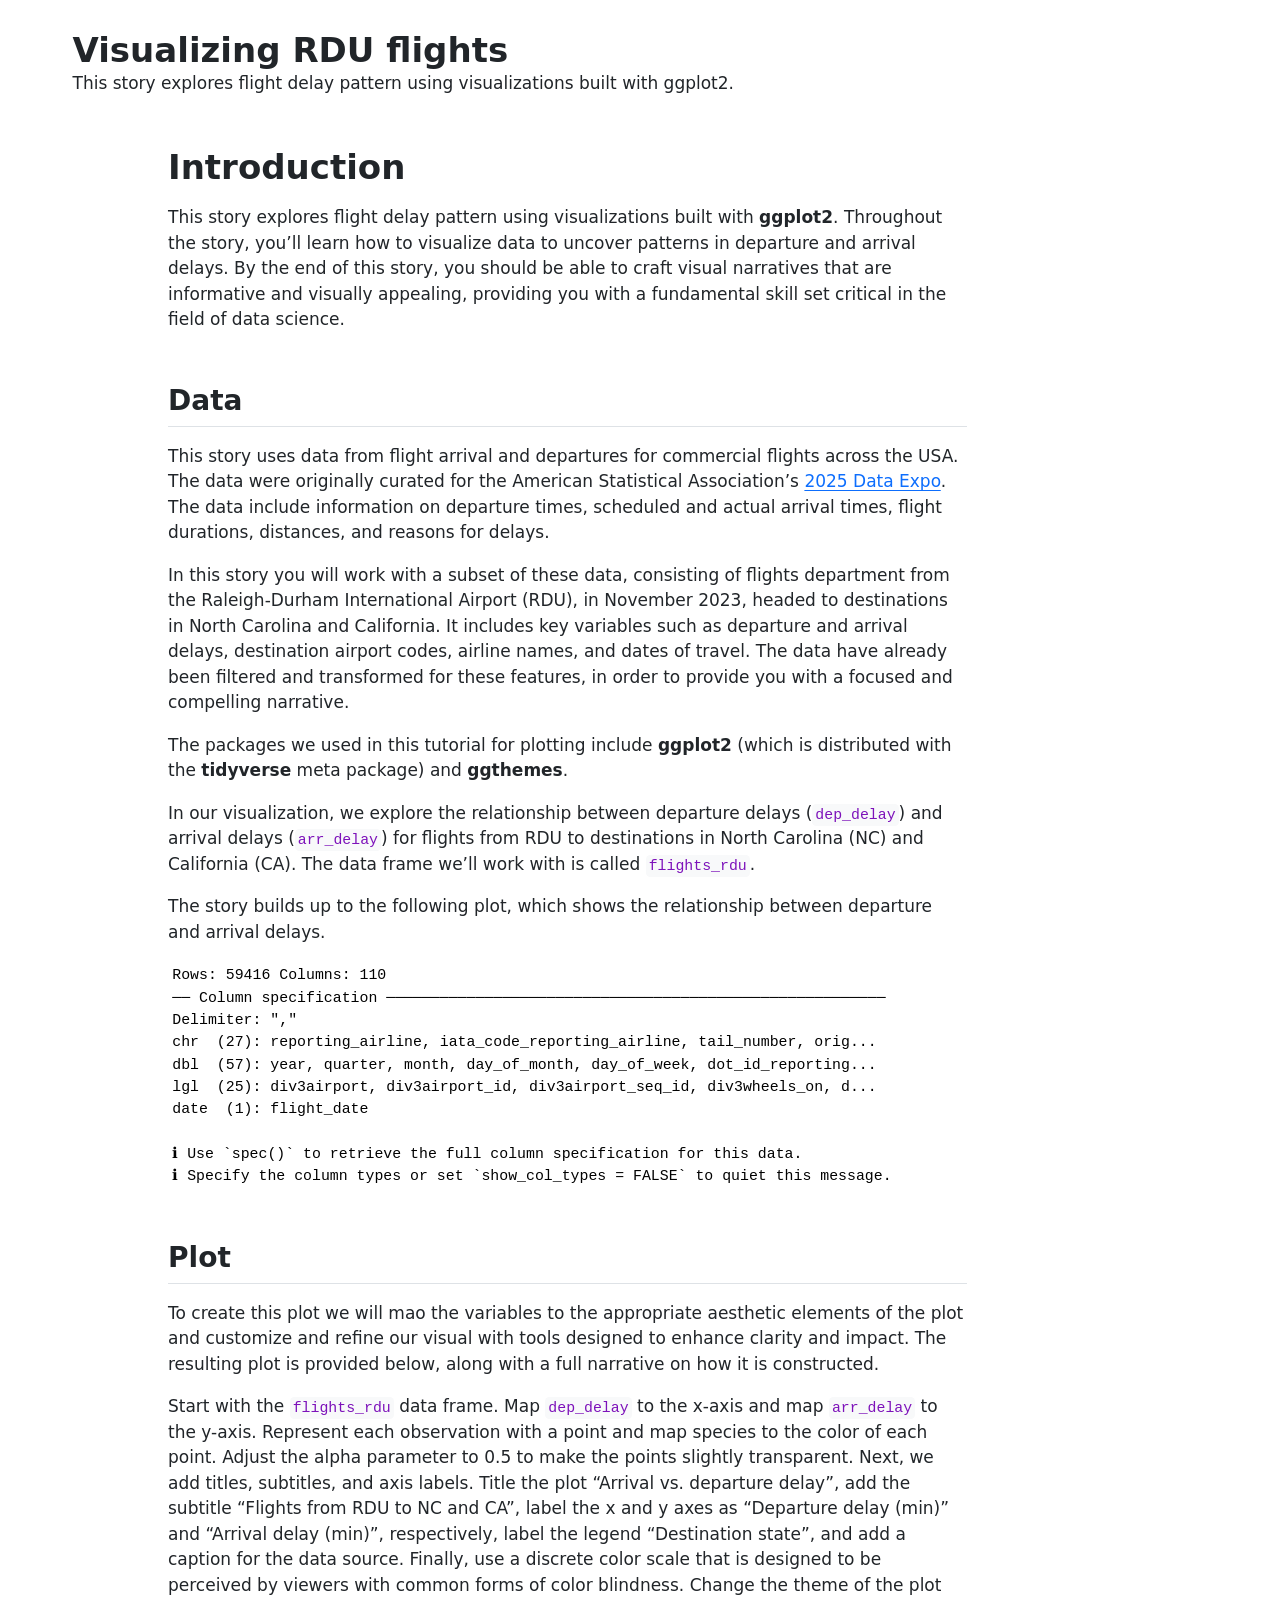
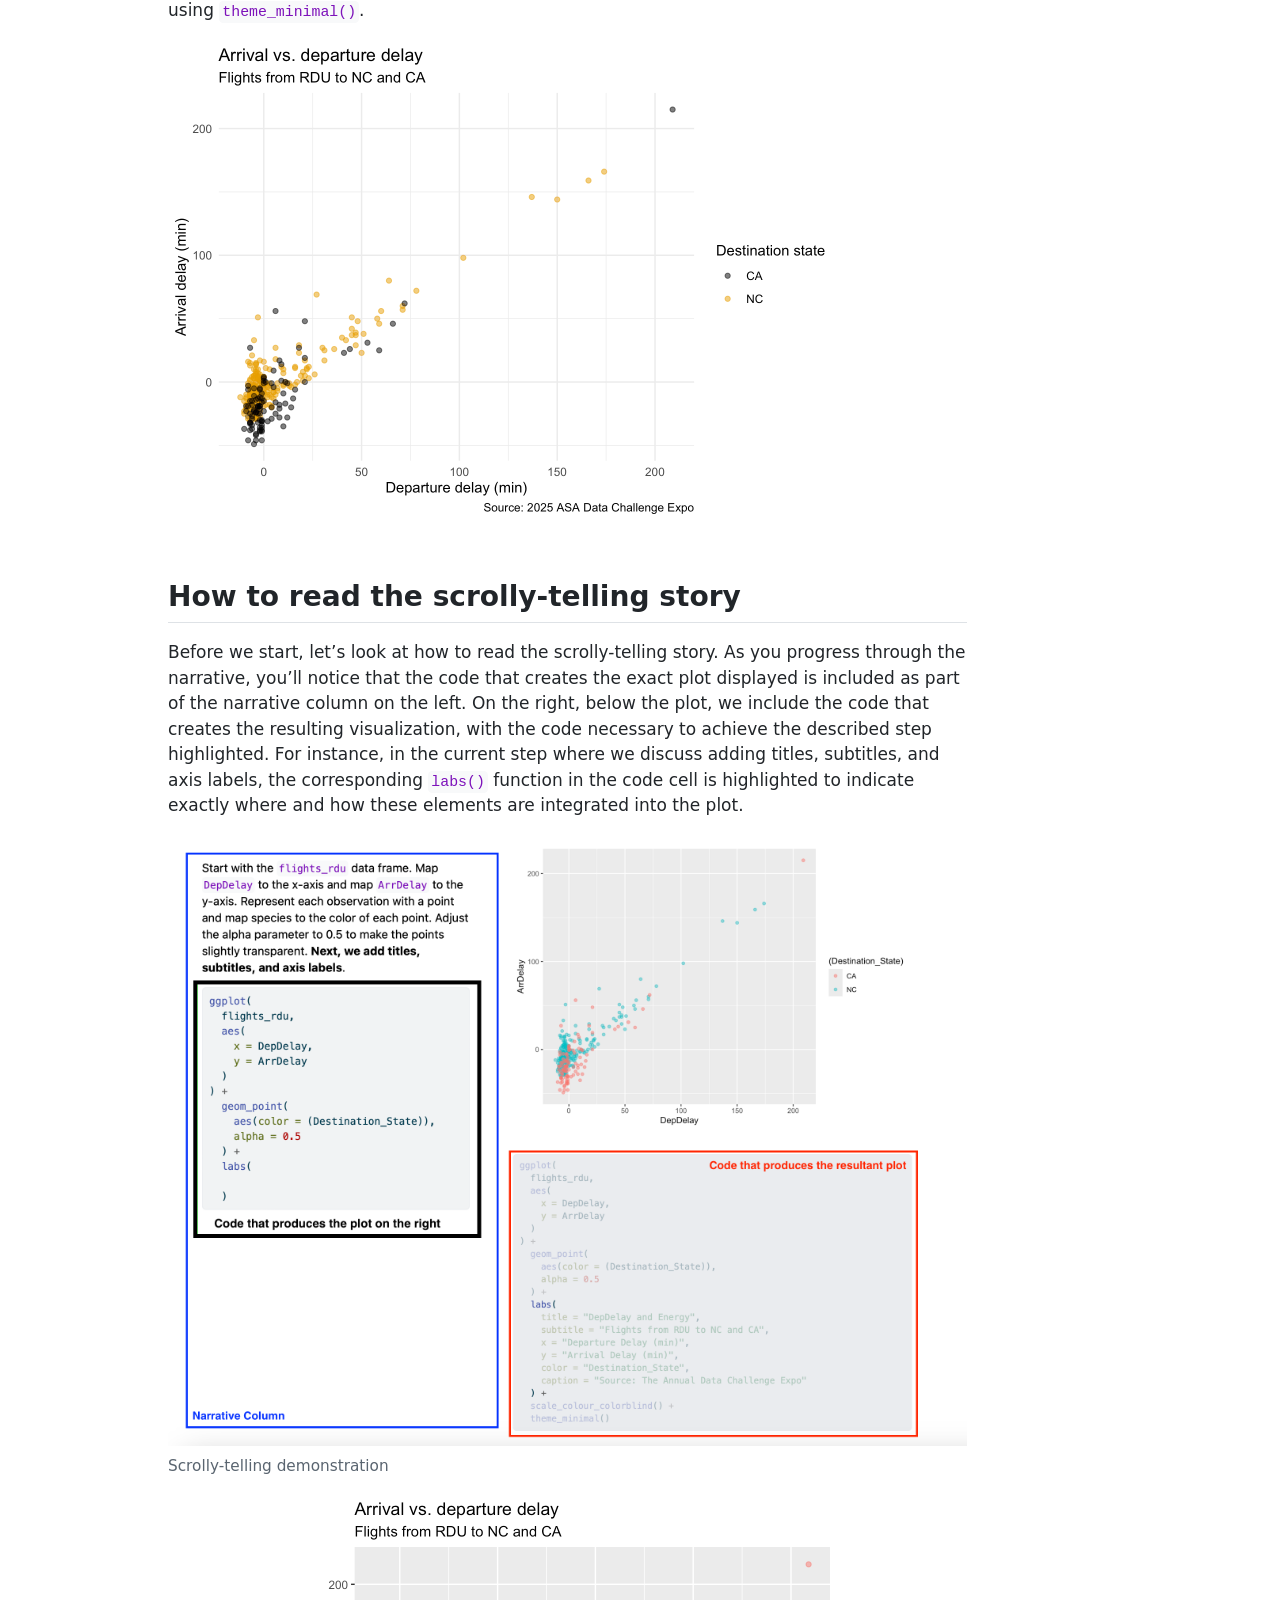
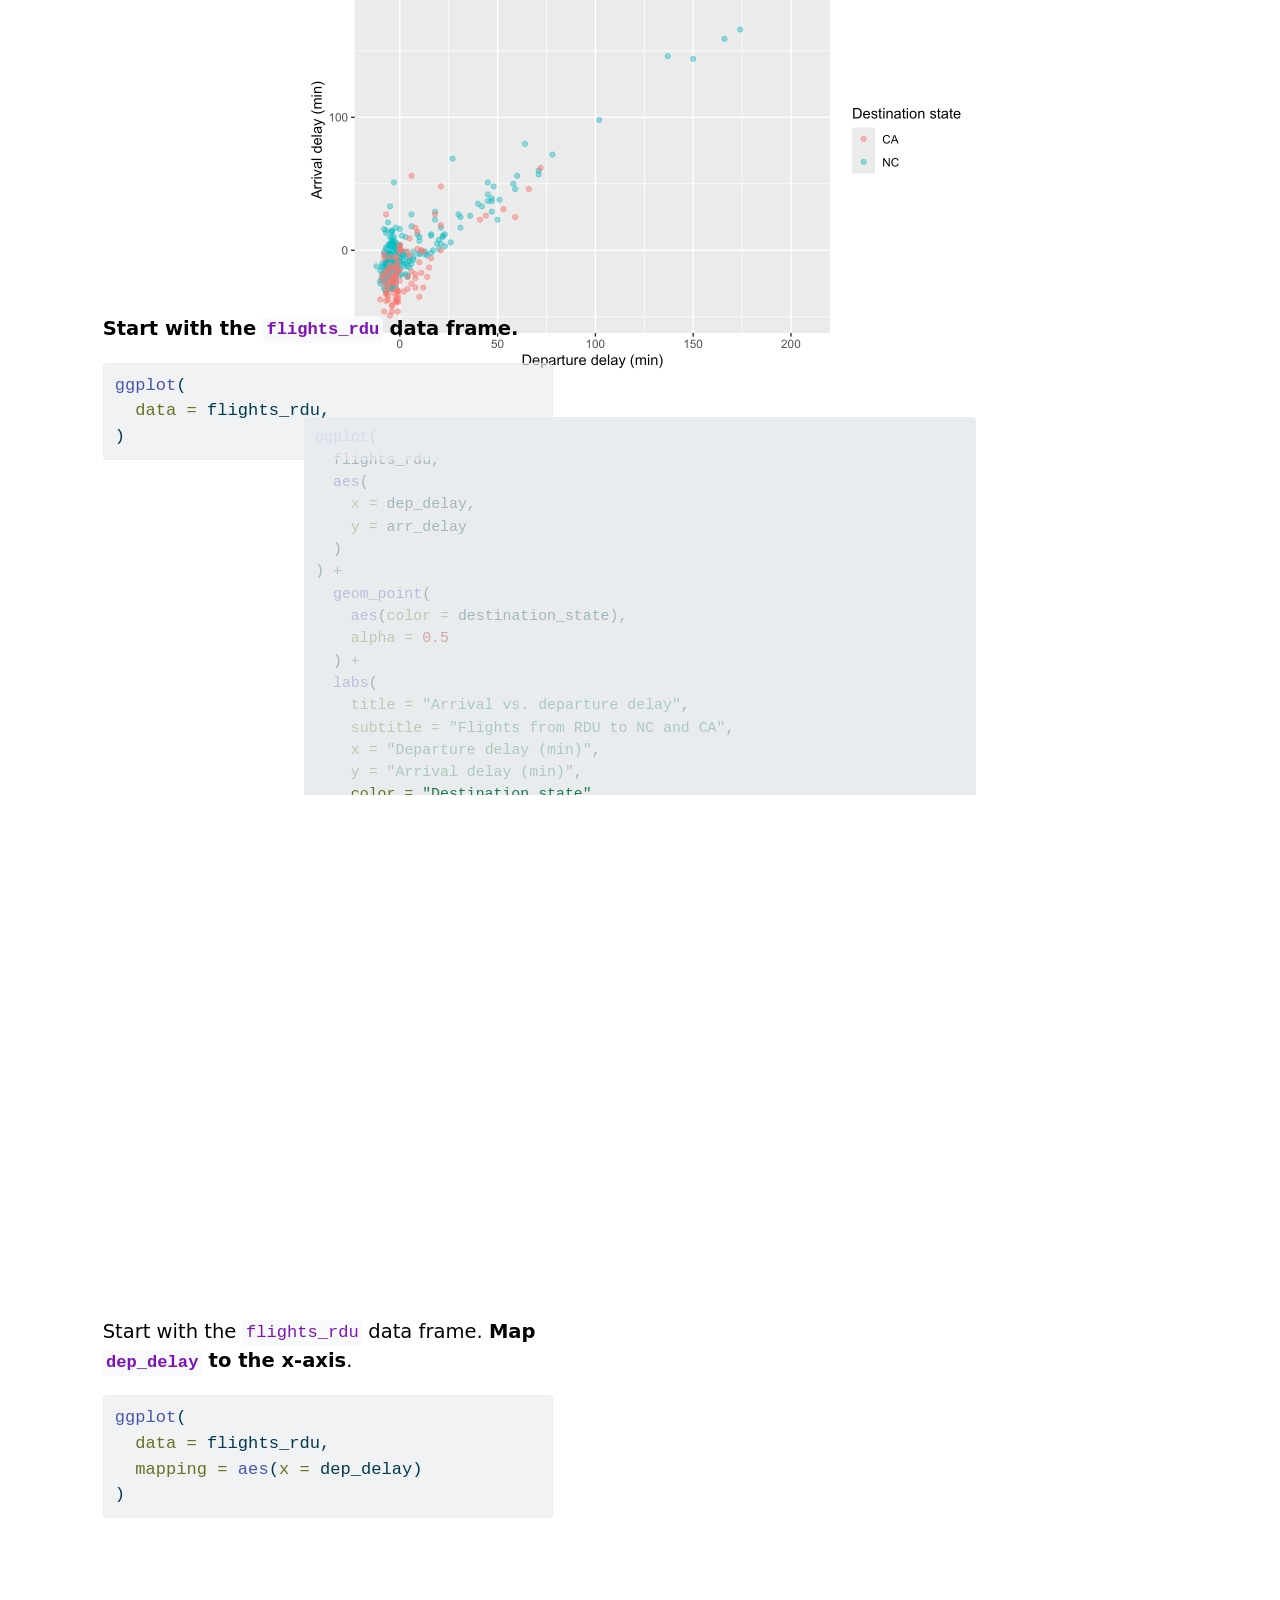
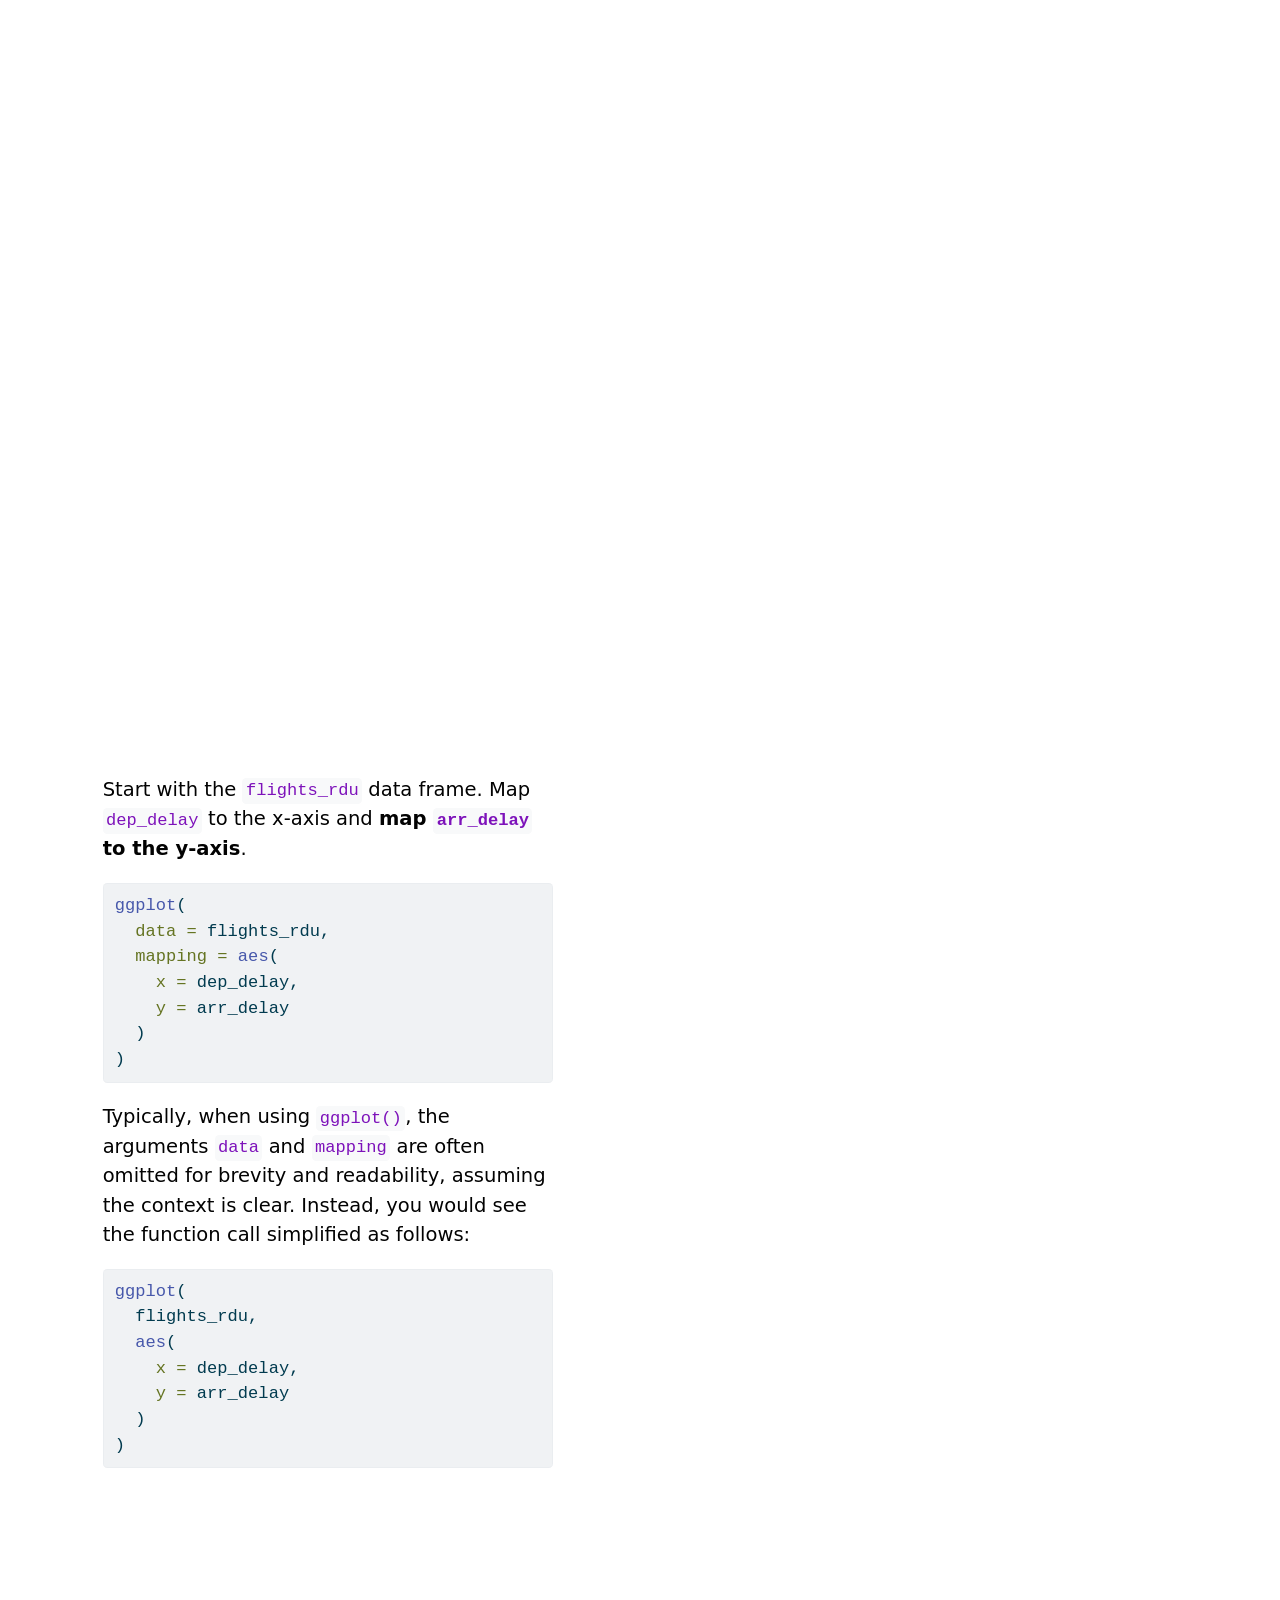
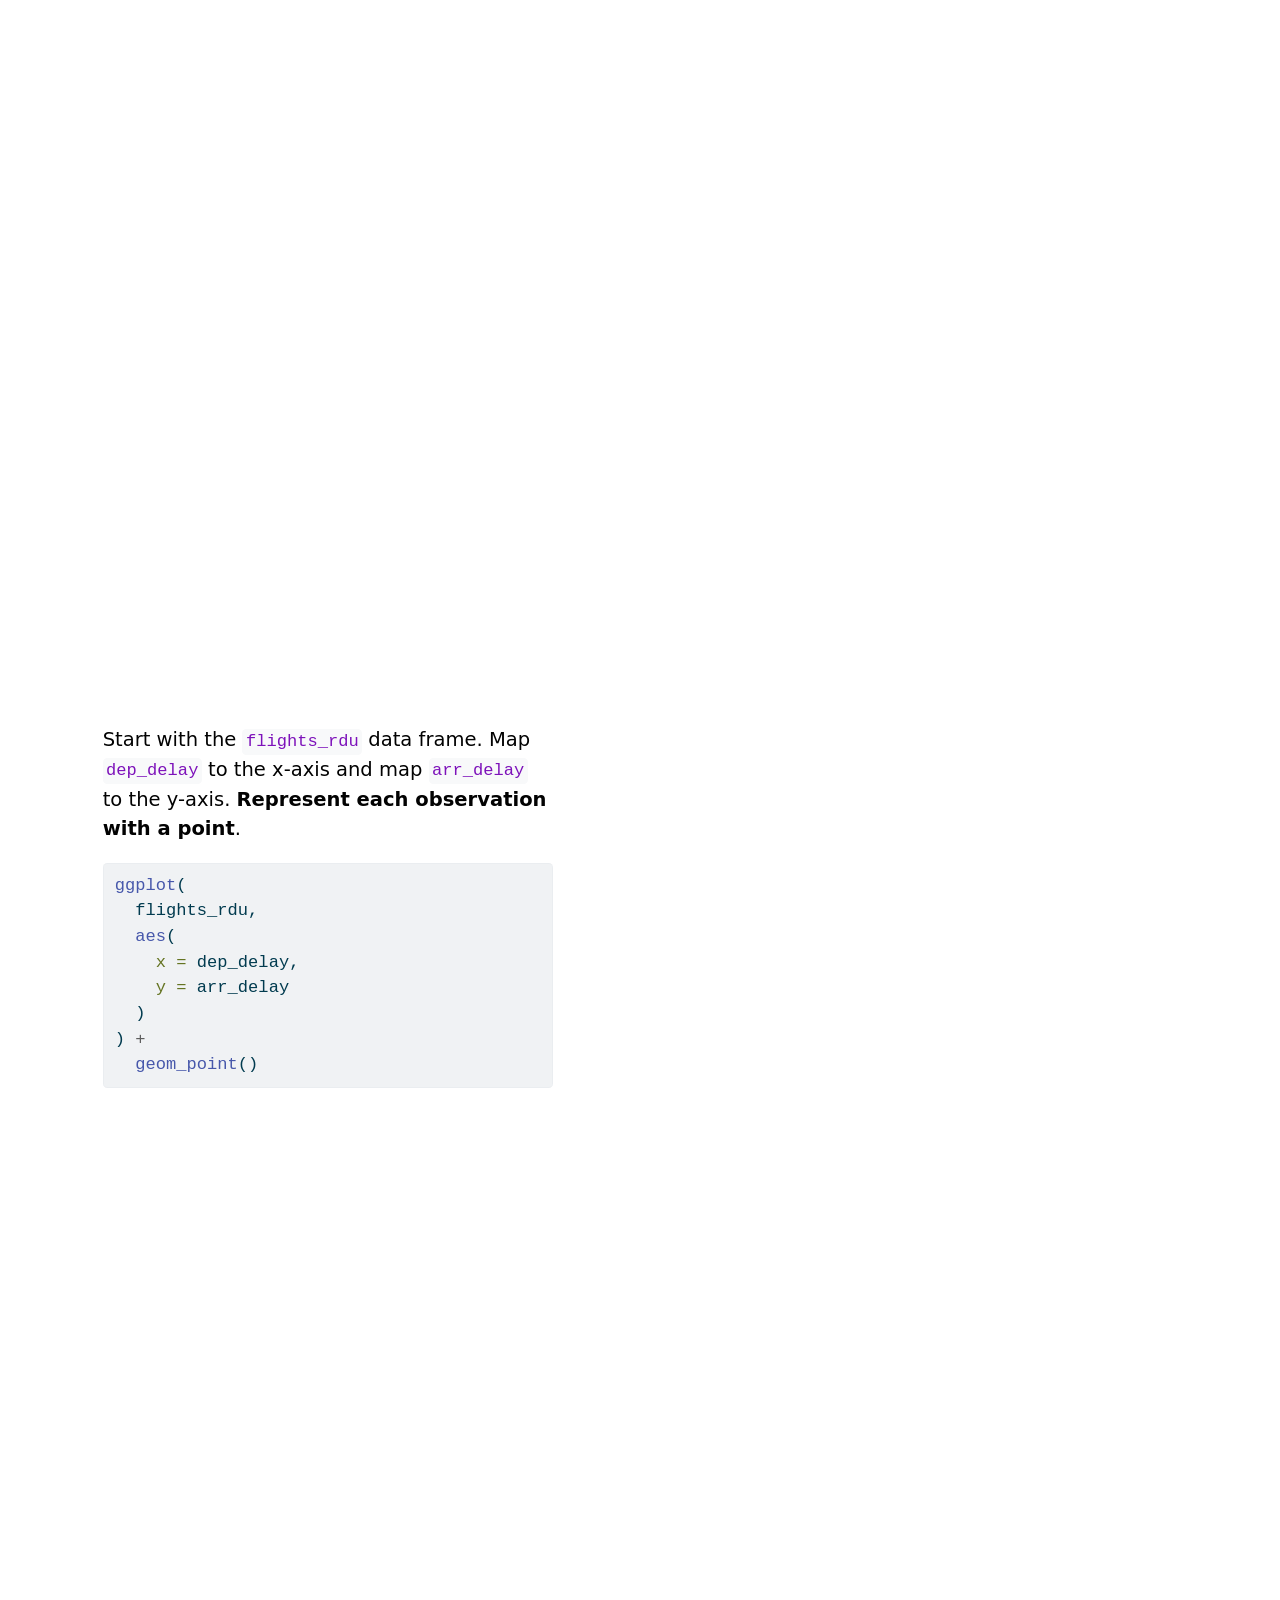
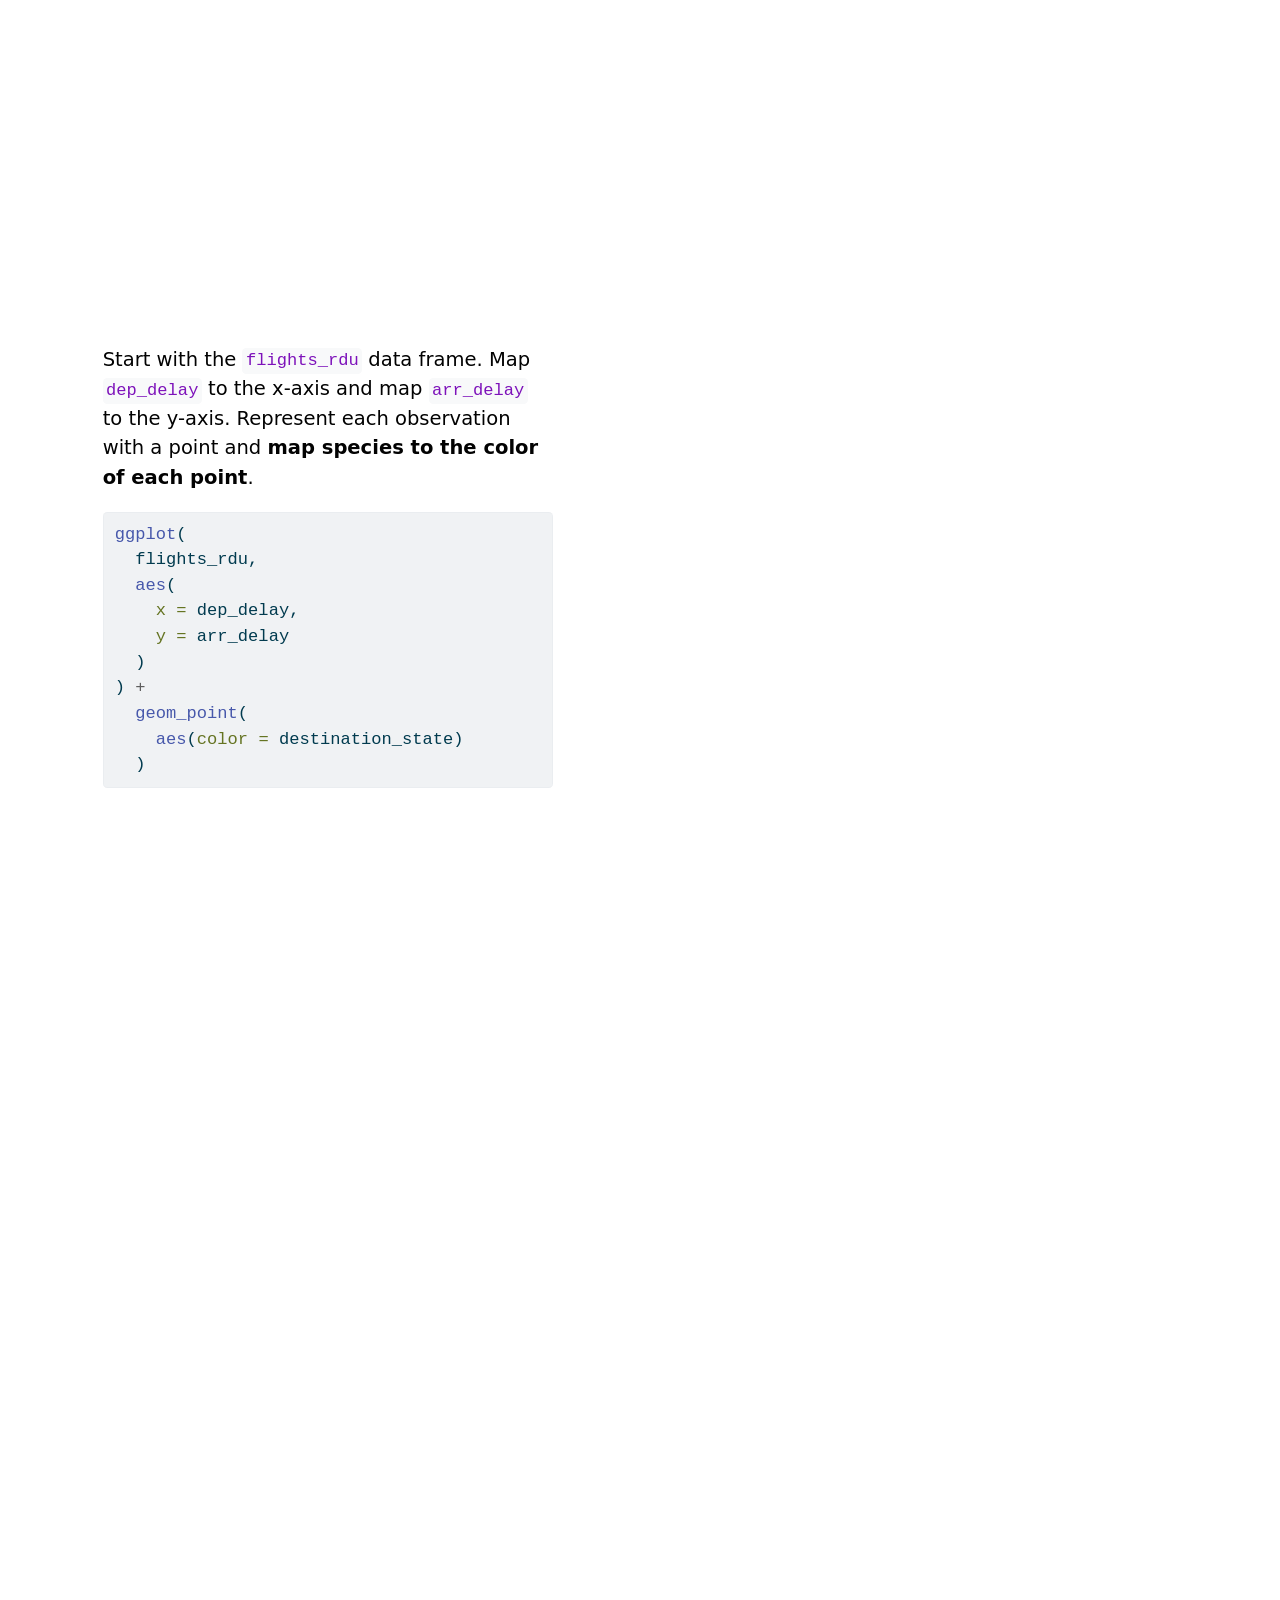
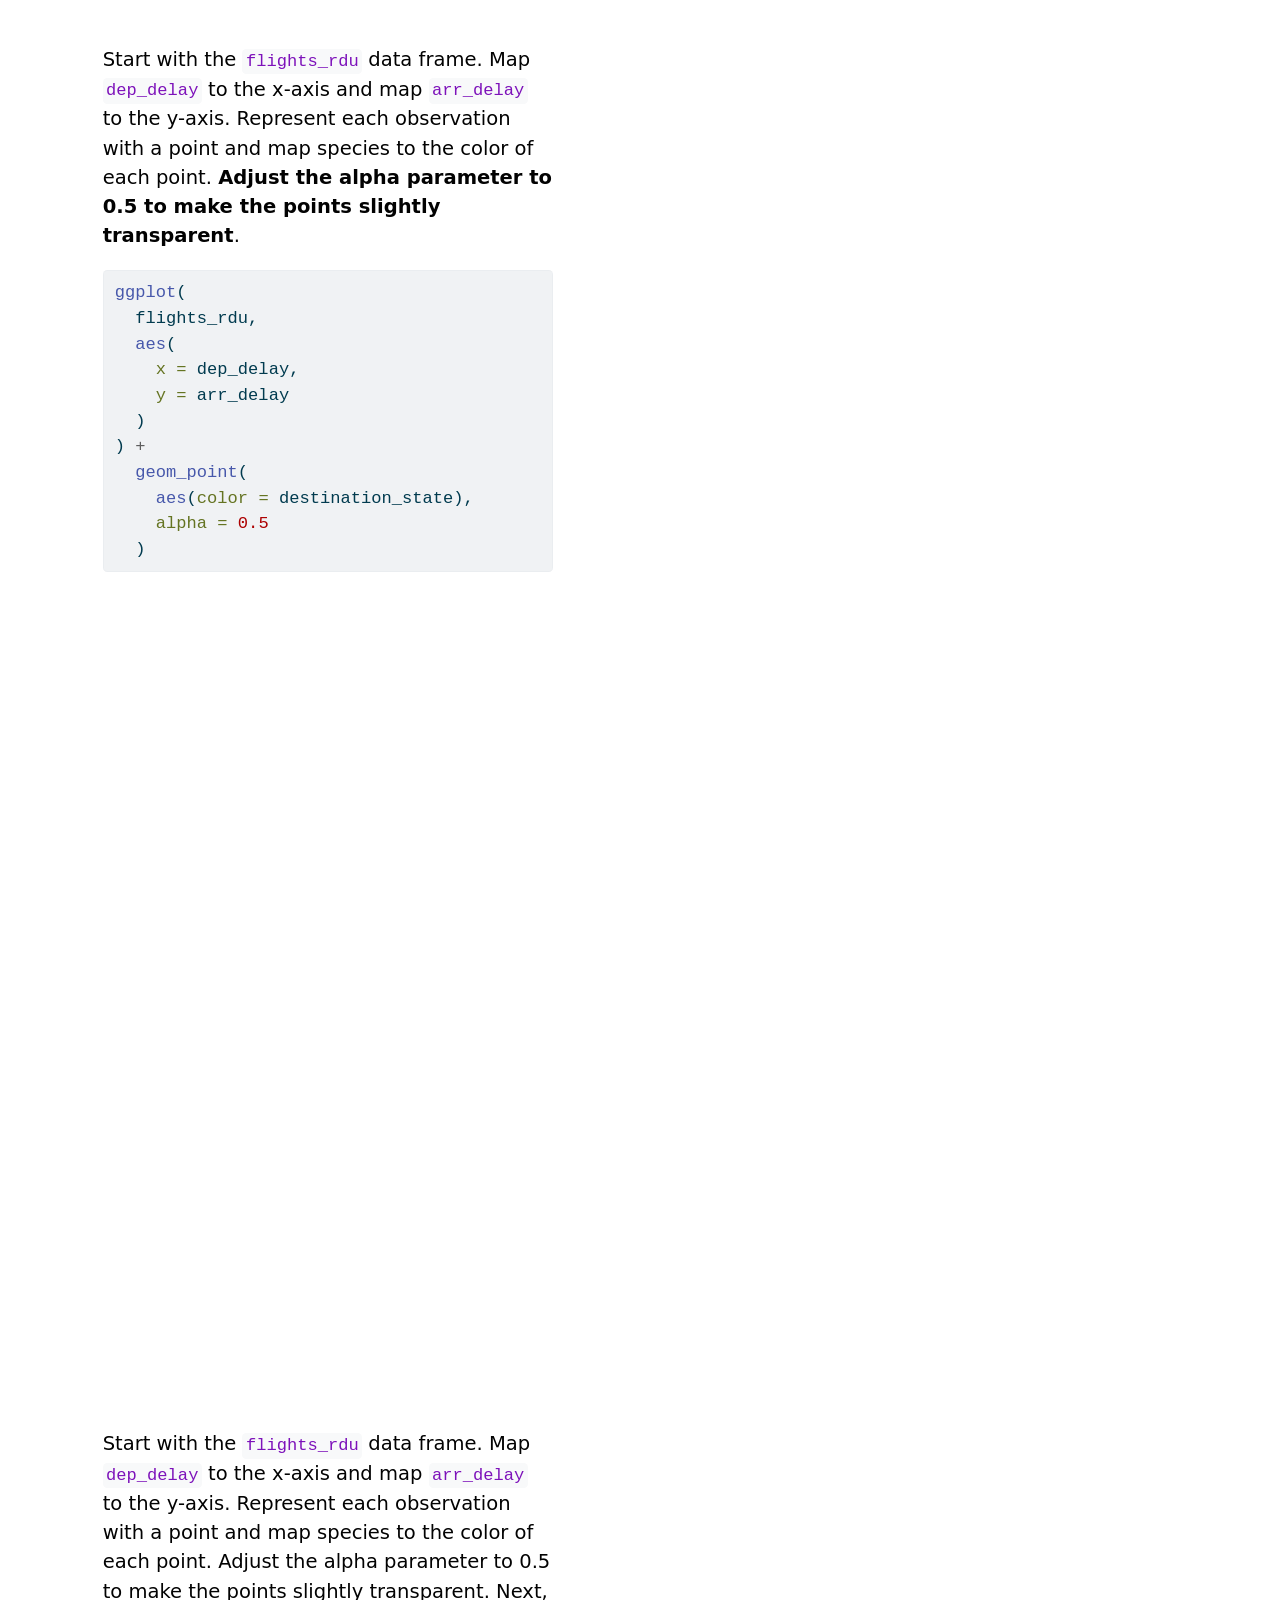
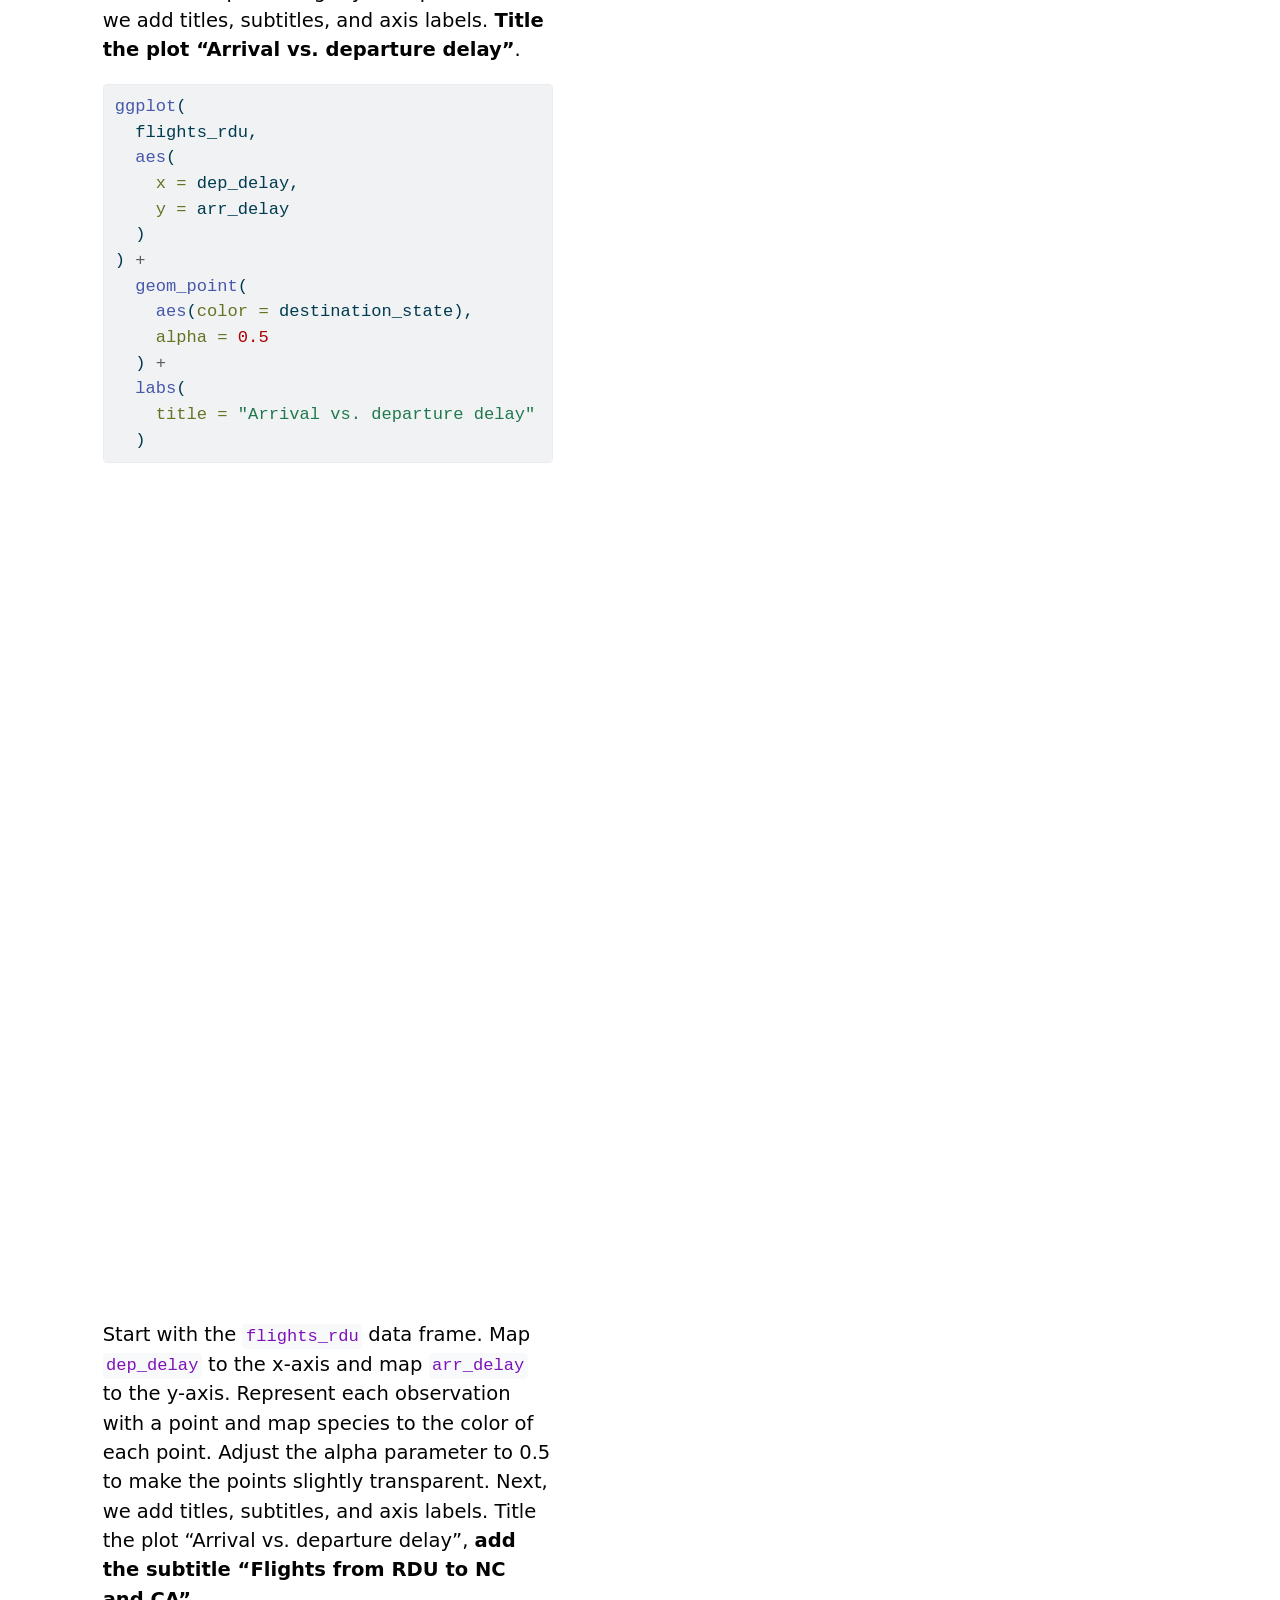
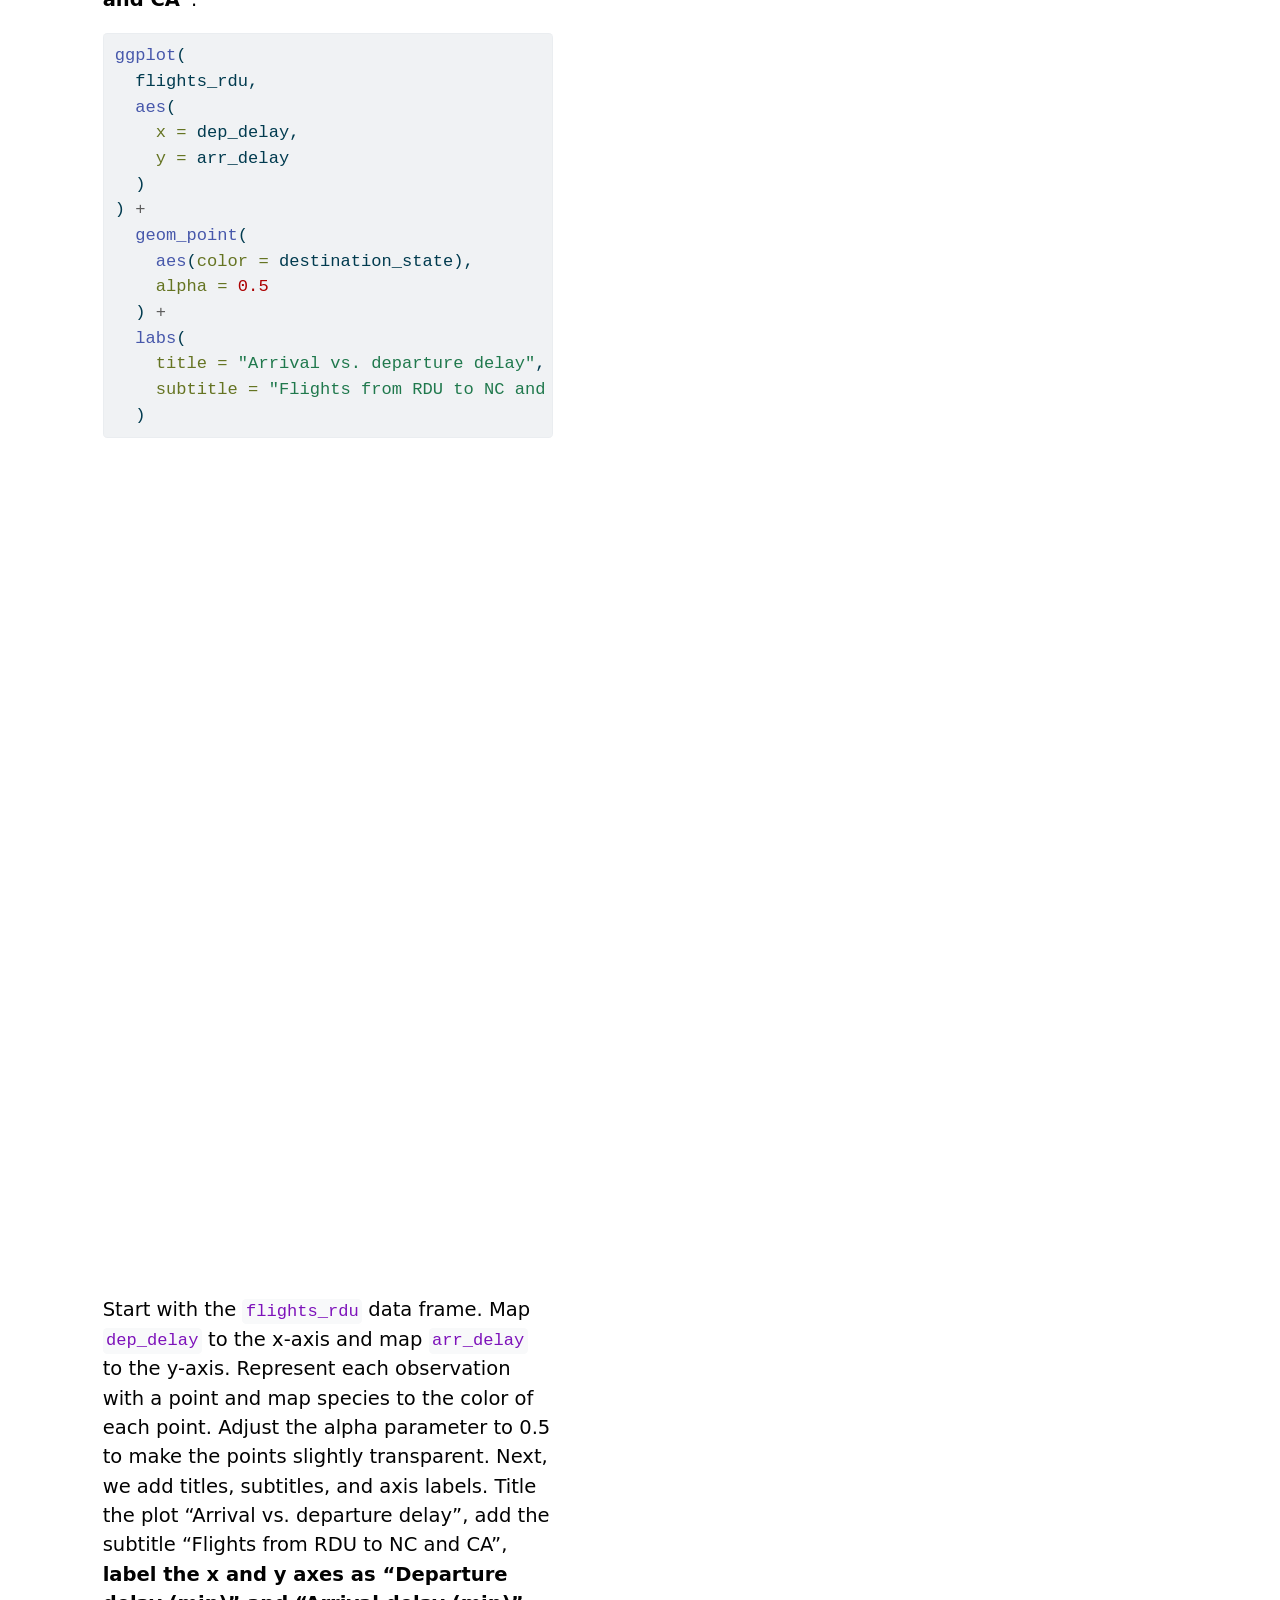
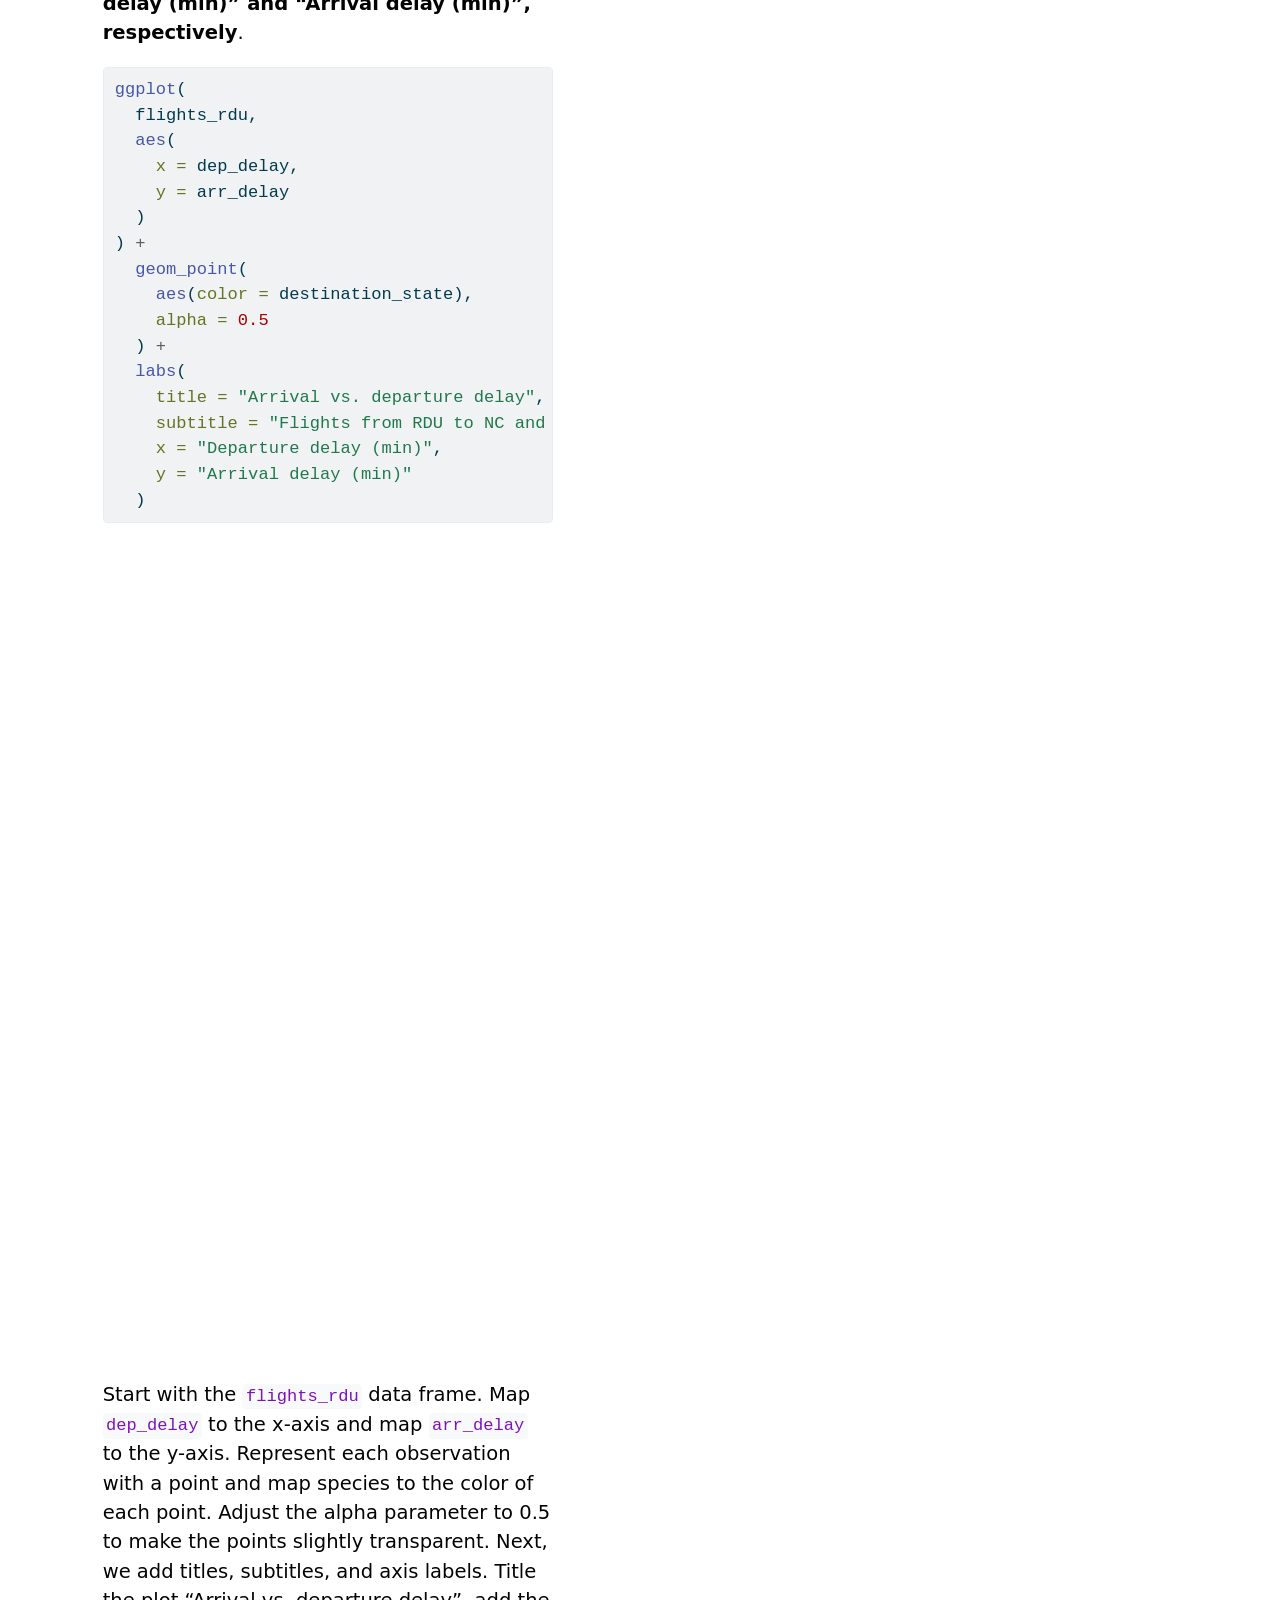
<file: docs/closereads/ggplot-story-flights.html>
<!DOCTYPE html>
<html xmlns="http://www.w3.org/1999/xhtml" lang="en" xml:lang="en"><head>

<meta charset="utf-8">
<meta name="generator" content="quarto-1.4.555">

<meta name="viewport" content="width=device-width, initial-scale=1.0, user-scalable=yes">

<meta name="description" content="This story explores flight delay pattern using visualizations built with ggplot2.">

<title>Visualizing RDU flights</title>
<style>
code{white-space: pre-wrap;}
span.smallcaps{font-variant: small-caps;}
div.columns{display: flex; gap: min(4vw, 1.5em);}
div.column{flex: auto; overflow-x: auto;}
div.hanging-indent{margin-left: 1.5em; text-indent: -1.5em;}
ul.task-list{list-style: none;}
ul.task-list li input[type="checkbox"] {
  width: 0.8em;
  margin: 0 0.8em 0.2em -1em; /* quarto-specific, see https://github.com/quarto-dev/quarto-cli/issues/4556 */ 
  vertical-align: middle;
}
/* CSS for syntax highlighting */
pre > code.sourceCode { white-space: pre; position: relative; }
pre > code.sourceCode > span { line-height: 1.25; }
pre > code.sourceCode > span:empty { height: 1.2em; }
.sourceCode { overflow: visible; }
code.sourceCode > span { color: inherit; text-decoration: inherit; }
div.sourceCode { margin: 1em 0; }
pre.sourceCode { margin: 0; }
@media screen {
div.sourceCode { overflow: auto; }
}
@media print {
pre > code.sourceCode { white-space: pre-wrap; }
pre > code.sourceCode > span { text-indent: -5em; padding-left: 5em; }
}
pre.numberSource code
  { counter-reset: source-line 0; }
pre.numberSource code > span
  { position: relative; left: -4em; counter-increment: source-line; }
pre.numberSource code > span > a:first-child::before
  { content: counter(source-line);
    position: relative; left: -1em; text-align: right; vertical-align: baseline;
    border: none; display: inline-block;
    -webkit-touch-callout: none; -webkit-user-select: none;
    -khtml-user-select: none; -moz-user-select: none;
    -ms-user-select: none; user-select: none;
    padding: 0 4px; width: 4em;
  }
pre.numberSource { margin-left: 3em;  padding-left: 4px; }
div.sourceCode
  {   }
@media screen {
pre > code.sourceCode > span > a:first-child::before { text-decoration: underline; }
}
</style>


<script src="../site_libs/quarto-nav/quarto-nav.js"></script>
<script src="../site_libs/clipboard/clipboard.min.js"></script>
<script src="../site_libs/quarto-search/autocomplete.umd.js"></script>
<script src="../site_libs/quarto-search/fuse.min.js"></script>
<script src="../site_libs/quarto-search/quarto-search.js"></script>
<meta name="quarto:offset" content="../">
<script src="../site_libs/quarto-html/quarto.js"></script>
<script src="../site_libs/quarto-html/popper.min.js"></script>
<script src="../site_libs/quarto-html/tippy.umd.min.js"></script>
<script src="../site_libs/quarto-html/anchor.min.js"></script>
<link href="../site_libs/quarto-html/tippy.css" rel="stylesheet">
<link href="../site_libs/quarto-html/quarto-syntax-highlighting.css" rel="stylesheet" id="quarto-text-highlighting-styles">
<script src="../site_libs/bootstrap/bootstrap.min.js"></script>
<link href="../site_libs/bootstrap/bootstrap-icons.css" rel="stylesheet">
<link href="../site_libs/bootstrap/bootstrap.min.css" rel="stylesheet" id="quarto-bootstrap" data-mode="light">
<script src="../site_libs/quarto-contrib/intersection-observer-polyfill-1.0.0/intersection-observer.js"></script>
<script src="../site_libs/quarto-contrib/scrollama-3.2.0/scrollama.min.js"></script>
<script src="../site_libs/quarto-contrib/closeread-0.1.0/closeread.js"></script>
<script id="quarto-search-options" type="application/json">{
  "location": "sidebar",
  "copy-button": false,
  "collapse-after": 3,
  "panel-placement": "start",
  "type": "textbox",
  "limit": 50,
  "keyboard-shortcut": [
    "f",
    "/",
    "s"
  ],
  "show-item-context": false,
  "language": {
    "search-no-results-text": "No results",
    "search-matching-documents-text": "matching documents",
    "search-copy-link-title": "Copy link to search",
    "search-hide-matches-text": "Hide additional matches",
    "search-more-match-text": "more match in this document",
    "search-more-matches-text": "more matches in this document",
    "search-clear-button-title": "Clear",
    "search-text-placeholder": "",
    "search-detached-cancel-button-title": "Cancel",
    "search-submit-button-title": "Submit",
    "search-label": "Search"
  }
}</script>
<script async="" src="https://hypothes.is/embed.js"></script>
<script>
  window.document.addEventListener("DOMContentLoaded", function (_event) {
    document.body.classList.add('hypothesis-enabled');
  });
</script>
<meta cr-debug-mode="false">
<meta cr-remove-header-space="false">


<link rel="stylesheet" href="../site_libs/quarto-contrib/quarto-project/qmd-lab/closeread/closeread.css">
</head>

<body>

<div id="quarto-search-results"></div>
<!-- content -->
<div id="quarto-content" class="quarto-container page-columns page-rows-contents page-layout-full">
<!-- sidebar -->
<!-- margin-sidebar -->
    
<!-- main -->
<main class="content column-page" id="quarto-document-content">
      <!-- user-provided yaml closeread style options -->
      <style>
        :root {
          --cr-narrative-text-color-overlay: black;
--cr-section-background-color: transparent;
--cr-narrative-background-color-overlay: transparent;
--cr-narrative-background-color-sidebar: transparent;
        }
      </style>
    

<header id="title-block-header" class="quarto-title-block default">
<div class="quarto-title">
<h1 class="title">Visualizing RDU flights</h1>
</div>

<div>
  <div class="description">
    This story explores flight delay pattern using visualizations built with ggplot2.
  </div>
</div>


<div class="quarto-title-meta column-page">

    
  
    
  </div>
  


</header>


<!-- Data Dictionary: <https://www.transtats.bts.gov/Fields.asp?gnoyr_VQ=FGJ> -->
<section id="introduction" class="level1">
<h1>Introduction</h1>
<p>This story explores flight delay pattern using visualizations built with <strong>ggplot2</strong>. Throughout the story, you’ll learn how to visualize data to uncover patterns in departure and arrival delays. By the end of this story, you should be able to craft visual narratives that are informative and visually appealing, providing you with a fundamental skill set critical in the field of data science.</p>
<section id="data" class="level2">
<h2 class="anchored" data-anchor-id="data">Data</h2>
<p>This story uses data from flight arrival and departures for commercial flights across the USA. The data were originally curated for the American Statistical Association’s <a href="https://community.amstat.org/dataexpo/home">2025 Data Expo</a>. The data include information on departure times, scheduled and actual arrival times, flight durations, distances, and reasons for delays.</p>
<p>In this story you will work with a subset of these data, consisting of flights department from the Raleigh-Durham International Airport (RDU), in November 2023, headed to destinations in North Carolina and California. It includes key variables such as departure and arrival delays, destination airport codes, airline names, and dates of travel. The data have already been filtered and transformed for these features, in order to provide you with a focused and compelling narrative.</p>
<p>The packages we used in this tutorial for plotting include <strong>ggplot2</strong> (which is distributed with the <strong>tidyverse</strong> meta package) and <strong>ggthemes</strong>.</p>
<p>In our visualization, we explore the relationship between departure delays (<code>dep_delay</code>) and arrival delays (<code>arr_delay</code>) for flights from RDU to destinations in North Carolina (NC) and California (CA). The data frame we’ll work with is called <code>flights_rdu</code>.</p>
<p>The story builds up to the following plot, which shows the relationship between departure and arrival delays.</p>
<div class="cell">
<div class="cell-output cell-output-stderr">
<pre><code>Rows: 59416 Columns: 110
── Column specification ────────────────────────────────────────────────────────
Delimiter: ","
chr  (27): reporting_airline, iata_code_reporting_airline, tail_number, orig...
dbl  (57): year, quarter, month, day_of_month, day_of_week, dot_id_reporting...
lgl  (25): div3airport, div3airport_id, div3airport_seq_id, div3wheels_on, d...
date  (1): flight_date

ℹ Use `spec()` to retrieve the full column specification for this data.
ℹ Specify the column types or set `show_col_types = FALSE` to quiet this message.</code></pre>
</div>
</div>
</section>
<section id="plot" class="level2">
<h2 class="anchored" data-anchor-id="plot">Plot</h2>
<p>To create this plot we will mao the variables to the appropriate aesthetic elements of the plot and customize and refine our visual with tools designed to enhance clarity and impact. The resulting plot is provided below, along with a full narrative on how it is constructed.</p>
<p>Start with the <code>flights_rdu</code> data frame. Map <code>dep_delay</code> to the x-axis and map <code>arr_delay</code> to the y-axis. Represent each observation with a point and map species to the color of each point. Adjust the alpha parameter to 0.5 to make the points slightly transparent. Next, we add titles, subtitles, and axis labels. Title the plot “Arrival vs.&nbsp;departure delay”, add the subtitle “Flights from RDU to NC and CA”, label the x and y axes as “Departure delay (min)” and “Arrival delay (min)”, respectively, label the legend “Destination state”, and add a caption for the data source. Finally, use a discrete color scale that is designed to be perceived by viewers with common forms of color blindness. Change the theme of the plot using <code>theme_minimal()</code>.</p>
<div class="cell">
<div class="cell-output-display">
<div>
<figure class="figure">
<p><img src="ggplot-story-flights_files/figure-html/target-plot-1.png" class="img-fluid figure-img" width="672"></p>
</figure>
</div>
</div>
</div>
</section>
<section id="how-to-read-the-scrolly-telling-story" class="level2">
<h2 class="anchored" data-anchor-id="how-to-read-the-scrolly-telling-story">How to read the scrolly-telling story</h2>
<p>Before we start, let’s look at how to read the scrolly-telling story. As you progress through the narrative, you’ll notice that the code that creates the exact plot displayed is included as part of the narrative column on the left. On the right, below the plot, we include the code that creates the resulting visualization, with the code necessary to achieve the described step highlighted. For instance, in the current step where we discuss adding titles, subtitles, and axis labels, the corresponding <code>labs()</code> function in the code cell is highlighted to indicate exactly where and how these elements are integrated into the plot.</p>
<div class="quarto-figure quarto-figure-center">
<figure class="figure">
<p><img src="images/read-ggplot.png" class="img-fluid figure-img"></p>
<figcaption>Scrolly-telling demonstration</figcaption>
</figure>
</div>
<div class="cr-section cr-column-screen overlay-left">
<div class="narrative-col">
<div class="trigger new-trigger" data-focus-on="cr-plot-1" data-highlight="2">
<div class="narrative">
<p><strong>Start with the <code>flights_rdu</code> data frame.</strong></p>
<div class="cell">
<div class="sourceCode cell-code" id="cb2"><pre class="sourceCode r code-with-copy"><code class="sourceCode r"><span id="cb2-1"><a href="#cb2-1" aria-hidden="true" tabindex="-1"></a><span class="fu">ggplot</span>(</span>
<span id="cb2-2"><a href="#cb2-2" aria-hidden="true" tabindex="-1"></a>  <span class="at">data =</span> flights_rdu, </span>
<span id="cb2-3"><a href="#cb2-3" aria-hidden="true" tabindex="-1"></a>)</span></code><button title="Copy to Clipboard" class="code-copy-button"><i class="bi"></i></button></pre></div>
</div>
</div>
</div>
<div class="trigger new-trigger" data-focus-on="cr-plot-2" data-highlight="3,4,6">
<div class="narrative">
<p>Start with the <code>flights_rdu</code> data frame. <strong>Map <code>dep_delay</code> to the x-axis</strong>.</p>
<div class="cell">
<div class="sourceCode cell-code" id="cb3"><pre class="sourceCode r code-with-copy"><code class="sourceCode r"><span id="cb3-1"><a href="#cb3-1" aria-hidden="true" tabindex="-1"></a><span class="fu">ggplot</span>(</span>
<span id="cb3-2"><a href="#cb3-2" aria-hidden="true" tabindex="-1"></a>  <span class="at">data =</span> flights_rdu, </span>
<span id="cb3-3"><a href="#cb3-3" aria-hidden="true" tabindex="-1"></a>  <span class="at">mapping =</span> <span class="fu">aes</span>(<span class="at">x =</span> dep_delay)</span>
<span id="cb3-4"><a href="#cb3-4" aria-hidden="true" tabindex="-1"></a>)</span></code><button title="Copy to Clipboard" class="code-copy-button"><i class="bi"></i></button></pre></div>
</div>
</div>
</div>
<div class="trigger new-trigger" data-focus-on="cr-plot-3" data-highlight="3-6">
<div class="narrative">
<p>Start with the <code>flights_rdu</code> data frame. Map <code>dep_delay</code> to the x-axis and <strong>map <code>arr_delay</code> to the y-axis</strong>.</p>
<div class="cell">
<div class="sourceCode cell-code" id="cb4"><pre class="sourceCode r code-with-copy"><code class="sourceCode r"><span id="cb4-1"><a href="#cb4-1" aria-hidden="true" tabindex="-1"></a><span class="fu">ggplot</span>(</span>
<span id="cb4-2"><a href="#cb4-2" aria-hidden="true" tabindex="-1"></a>  <span class="at">data =</span> flights_rdu, </span>
<span id="cb4-3"><a href="#cb4-3" aria-hidden="true" tabindex="-1"></a>  <span class="at">mapping =</span> <span class="fu">aes</span>(</span>
<span id="cb4-4"><a href="#cb4-4" aria-hidden="true" tabindex="-1"></a>    <span class="at">x =</span> dep_delay,</span>
<span id="cb4-5"><a href="#cb4-5" aria-hidden="true" tabindex="-1"></a>    <span class="at">y =</span> arr_delay</span>
<span id="cb4-6"><a href="#cb4-6" aria-hidden="true" tabindex="-1"></a>  )</span>
<span id="cb4-7"><a href="#cb4-7" aria-hidden="true" tabindex="-1"></a>)</span></code><button title="Copy to Clipboard" class="code-copy-button"><i class="bi"></i></button></pre></div>
</div>
<p>Typically, when using <code>ggplot()</code>, the arguments <code>data</code> and <code>mapping</code> are often omitted for brevity and readability, assuming the context is clear. Instead, you would see the function call simplified as follows:</p>
<div class="cell">
<div class="sourceCode cell-code" id="cb5"><pre class="sourceCode r code-with-copy"><code class="sourceCode r"><span id="cb5-1"><a href="#cb5-1" aria-hidden="true" tabindex="-1"></a><span class="fu">ggplot</span>(</span>
<span id="cb5-2"><a href="#cb5-2" aria-hidden="true" tabindex="-1"></a>  flights_rdu, </span>
<span id="cb5-3"><a href="#cb5-3" aria-hidden="true" tabindex="-1"></a>  <span class="fu">aes</span>(</span>
<span id="cb5-4"><a href="#cb5-4" aria-hidden="true" tabindex="-1"></a>    <span class="at">x =</span> dep_delay,</span>
<span id="cb5-5"><a href="#cb5-5" aria-hidden="true" tabindex="-1"></a>    <span class="at">y =</span> arr_delay</span>
<span id="cb5-6"><a href="#cb5-6" aria-hidden="true" tabindex="-1"></a>  )</span>
<span id="cb5-7"><a href="#cb5-7" aria-hidden="true" tabindex="-1"></a>)</span></code><button title="Copy to Clipboard" class="code-copy-button"><i class="bi"></i></button></pre></div>
</div>
</div>
</div>
<div class="trigger new-trigger" data-focus-on="cr-plot-4" data-highlight="8,11">
<div class="narrative">
<p>Start with the <code>flights_rdu</code> data frame. Map <code>dep_delay</code> to the x-axis and map <code>arr_delay</code> to the y-axis. <strong>Represent each observation with a point</strong>.</p>
<div class="cell">
<div class="sourceCode cell-code" id="cb6"><pre class="sourceCode r code-with-copy"><code class="sourceCode r"><span id="cb6-1"><a href="#cb6-1" aria-hidden="true" tabindex="-1"></a><span class="fu">ggplot</span>(</span>
<span id="cb6-2"><a href="#cb6-2" aria-hidden="true" tabindex="-1"></a>  flights_rdu, </span>
<span id="cb6-3"><a href="#cb6-3" aria-hidden="true" tabindex="-1"></a>  <span class="fu">aes</span>(</span>
<span id="cb6-4"><a href="#cb6-4" aria-hidden="true" tabindex="-1"></a>    <span class="at">x =</span> dep_delay, </span>
<span id="cb6-5"><a href="#cb6-5" aria-hidden="true" tabindex="-1"></a>    <span class="at">y =</span> arr_delay</span>
<span id="cb6-6"><a href="#cb6-6" aria-hidden="true" tabindex="-1"></a>  )</span>
<span id="cb6-7"><a href="#cb6-7" aria-hidden="true" tabindex="-1"></a>) <span class="sc">+</span></span>
<span id="cb6-8"><a href="#cb6-8" aria-hidden="true" tabindex="-1"></a>  <span class="fu">geom_point</span>()</span></code><button title="Copy to Clipboard" class="code-copy-button"><i class="bi"></i></button></pre></div>
</div>
</div>
</div>
<div class="trigger new-trigger" data-focus-on="cr-plot-5" data-highlight="9">
<div class="narrative">
<p>Start with the <code>flights_rdu</code> data frame. Map <code>dep_delay</code> to the x-axis and map <code>arr_delay</code> to the y-axis. Represent each observation with a point and <strong>map species to the color of each point</strong>.</p>
<div class="cell">
<div class="sourceCode cell-code" id="cb7"><pre class="sourceCode r code-with-copy"><code class="sourceCode r"><span id="cb7-1"><a href="#cb7-1" aria-hidden="true" tabindex="-1"></a><span class="fu">ggplot</span>(</span>
<span id="cb7-2"><a href="#cb7-2" aria-hidden="true" tabindex="-1"></a>  flights_rdu, </span>
<span id="cb7-3"><a href="#cb7-3" aria-hidden="true" tabindex="-1"></a>  <span class="fu">aes</span>(</span>
<span id="cb7-4"><a href="#cb7-4" aria-hidden="true" tabindex="-1"></a>    <span class="at">x =</span> dep_delay, </span>
<span id="cb7-5"><a href="#cb7-5" aria-hidden="true" tabindex="-1"></a>    <span class="at">y =</span> arr_delay</span>
<span id="cb7-6"><a href="#cb7-6" aria-hidden="true" tabindex="-1"></a>  )</span>
<span id="cb7-7"><a href="#cb7-7" aria-hidden="true" tabindex="-1"></a>) <span class="sc">+</span></span>
<span id="cb7-8"><a href="#cb7-8" aria-hidden="true" tabindex="-1"></a>  <span class="fu">geom_point</span>(</span>
<span id="cb7-9"><a href="#cb7-9" aria-hidden="true" tabindex="-1"></a>    <span class="fu">aes</span>(<span class="at">color =</span> destination_state)</span>
<span id="cb7-10"><a href="#cb7-10" aria-hidden="true" tabindex="-1"></a>  )</span></code><button title="Copy to Clipboard" class="code-copy-button"><i class="bi"></i></button></pre></div>
</div>
</div>
</div>
<div class="trigger new-trigger" data-focus-on="cr-plot-6" data-highlight="10">
<div class="narrative">
<p>Start with the <code>flights_rdu</code> data frame. Map <code>dep_delay</code> to the x-axis and map <code>arr_delay</code> to the y-axis. Represent each observation with a point and map species to the color of each point. <strong>Adjust the alpha parameter to 0.5 to make the points slightly transparent</strong>.</p>
<div class="cell">
<div class="sourceCode cell-code" id="cb8"><pre class="sourceCode r code-with-copy"><code class="sourceCode r"><span id="cb8-1"><a href="#cb8-1" aria-hidden="true" tabindex="-1"></a><span class="fu">ggplot</span>(</span>
<span id="cb8-2"><a href="#cb8-2" aria-hidden="true" tabindex="-1"></a>  flights_rdu, </span>
<span id="cb8-3"><a href="#cb8-3" aria-hidden="true" tabindex="-1"></a>  <span class="fu">aes</span>(</span>
<span id="cb8-4"><a href="#cb8-4" aria-hidden="true" tabindex="-1"></a>    <span class="at">x =</span> dep_delay, </span>
<span id="cb8-5"><a href="#cb8-5" aria-hidden="true" tabindex="-1"></a>    <span class="at">y =</span> arr_delay</span>
<span id="cb8-6"><a href="#cb8-6" aria-hidden="true" tabindex="-1"></a>  )</span>
<span id="cb8-7"><a href="#cb8-7" aria-hidden="true" tabindex="-1"></a>) <span class="sc">+</span></span>
<span id="cb8-8"><a href="#cb8-8" aria-hidden="true" tabindex="-1"></a>  <span class="fu">geom_point</span>(</span>
<span id="cb8-9"><a href="#cb8-9" aria-hidden="true" tabindex="-1"></a>    <span class="fu">aes</span>(<span class="at">color =</span> destination_state), </span>
<span id="cb8-10"><a href="#cb8-10" aria-hidden="true" tabindex="-1"></a>    <span class="at">alpha =</span> <span class="fl">0.5</span></span>
<span id="cb8-11"><a href="#cb8-11" aria-hidden="true" tabindex="-1"></a>  )</span></code><button title="Copy to Clipboard" class="code-copy-button"><i class="bi"></i></button></pre></div>
</div>
</div>
</div>
<div class="trigger new-trigger" data-focus-on="cr-plot-7" data-highlight="13">
<div class="narrative">
<p>Start with the <code>flights_rdu</code> data frame. Map <code>dep_delay</code> to the x-axis and map <code>arr_delay</code> to the y-axis. Represent each observation with a point and map species to the color of each point. Adjust the alpha parameter to 0.5 to make the points slightly transparent. Next, we add titles, subtitles, and axis labels. <strong>Title the plot “Arrival vs.&nbsp;departure delay”</strong>.</p>
<div class="cell">
<div class="sourceCode cell-code" id="cb9"><pre class="sourceCode r code-with-copy"><code class="sourceCode r"><span id="cb9-1"><a href="#cb9-1" aria-hidden="true" tabindex="-1"></a><span class="fu">ggplot</span>(</span>
<span id="cb9-2"><a href="#cb9-2" aria-hidden="true" tabindex="-1"></a>  flights_rdu, </span>
<span id="cb9-3"><a href="#cb9-3" aria-hidden="true" tabindex="-1"></a>  <span class="fu">aes</span>(</span>
<span id="cb9-4"><a href="#cb9-4" aria-hidden="true" tabindex="-1"></a>    <span class="at">x =</span> dep_delay, </span>
<span id="cb9-5"><a href="#cb9-5" aria-hidden="true" tabindex="-1"></a>    <span class="at">y =</span> arr_delay</span>
<span id="cb9-6"><a href="#cb9-6" aria-hidden="true" tabindex="-1"></a>  )</span>
<span id="cb9-7"><a href="#cb9-7" aria-hidden="true" tabindex="-1"></a>) <span class="sc">+</span></span>
<span id="cb9-8"><a href="#cb9-8" aria-hidden="true" tabindex="-1"></a>  <span class="fu">geom_point</span>(</span>
<span id="cb9-9"><a href="#cb9-9" aria-hidden="true" tabindex="-1"></a>    <span class="fu">aes</span>(<span class="at">color =</span> destination_state), </span>
<span id="cb9-10"><a href="#cb9-10" aria-hidden="true" tabindex="-1"></a>    <span class="at">alpha =</span> <span class="fl">0.5</span></span>
<span id="cb9-11"><a href="#cb9-11" aria-hidden="true" tabindex="-1"></a>  ) <span class="sc">+</span></span>
<span id="cb9-12"><a href="#cb9-12" aria-hidden="true" tabindex="-1"></a>  <span class="fu">labs</span>(</span>
<span id="cb9-13"><a href="#cb9-13" aria-hidden="true" tabindex="-1"></a>    <span class="at">title =</span> <span class="st">"Arrival vs. departure delay"</span></span>
<span id="cb9-14"><a href="#cb9-14" aria-hidden="true" tabindex="-1"></a>  )</span></code><button title="Copy to Clipboard" class="code-copy-button"><i class="bi"></i></button></pre></div>
</div>
</div>
</div>
<div class="trigger new-trigger" data-focus-on="cr-plot-8" data-highlight="14">
<div class="narrative">
<p>Start with the <code>flights_rdu</code> data frame. Map <code>dep_delay</code> to the x-axis and map <code>arr_delay</code> to the y-axis. Represent each observation with a point and map species to the color of each point. Adjust the alpha parameter to 0.5 to make the points slightly transparent. Next, we add titles, subtitles, and axis labels. Title the plot “Arrival vs.&nbsp;departure delay”, <strong>add the subtitle “Flights from RDU to NC and CA”</strong>.</p>
<div class="cell">
<div class="sourceCode cell-code" id="cb10"><pre class="sourceCode r code-with-copy"><code class="sourceCode r"><span id="cb10-1"><a href="#cb10-1" aria-hidden="true" tabindex="-1"></a><span class="fu">ggplot</span>(</span>
<span id="cb10-2"><a href="#cb10-2" aria-hidden="true" tabindex="-1"></a>  flights_rdu, </span>
<span id="cb10-3"><a href="#cb10-3" aria-hidden="true" tabindex="-1"></a>  <span class="fu">aes</span>(</span>
<span id="cb10-4"><a href="#cb10-4" aria-hidden="true" tabindex="-1"></a>    <span class="at">x =</span> dep_delay, </span>
<span id="cb10-5"><a href="#cb10-5" aria-hidden="true" tabindex="-1"></a>    <span class="at">y =</span> arr_delay</span>
<span id="cb10-6"><a href="#cb10-6" aria-hidden="true" tabindex="-1"></a>  )</span>
<span id="cb10-7"><a href="#cb10-7" aria-hidden="true" tabindex="-1"></a>) <span class="sc">+</span></span>
<span id="cb10-8"><a href="#cb10-8" aria-hidden="true" tabindex="-1"></a>  <span class="fu">geom_point</span>(</span>
<span id="cb10-9"><a href="#cb10-9" aria-hidden="true" tabindex="-1"></a>    <span class="fu">aes</span>(<span class="at">color =</span> destination_state), </span>
<span id="cb10-10"><a href="#cb10-10" aria-hidden="true" tabindex="-1"></a>    <span class="at">alpha =</span> <span class="fl">0.5</span></span>
<span id="cb10-11"><a href="#cb10-11" aria-hidden="true" tabindex="-1"></a>  ) <span class="sc">+</span></span>
<span id="cb10-12"><a href="#cb10-12" aria-hidden="true" tabindex="-1"></a>  <span class="fu">labs</span>(</span>
<span id="cb10-13"><a href="#cb10-13" aria-hidden="true" tabindex="-1"></a>    <span class="at">title =</span> <span class="st">"Arrival vs. departure delay"</span>,</span>
<span id="cb10-14"><a href="#cb10-14" aria-hidden="true" tabindex="-1"></a>    <span class="at">subtitle =</span> <span class="st">"Flights from RDU to NC and CA"</span></span>
<span id="cb10-15"><a href="#cb10-15" aria-hidden="true" tabindex="-1"></a>  )</span></code><button title="Copy to Clipboard" class="code-copy-button"><i class="bi"></i></button></pre></div>
</div>
</div>
</div>
<div class="trigger new-trigger" data-focus-on="cr-plot-9" data-highlight="15-16">
<div class="narrative">
<p>Start with the <code>flights_rdu</code> data frame. Map <code>dep_delay</code> to the x-axis and map <code>arr_delay</code> to the y-axis. Represent each observation with a point and map species to the color of each point. Adjust the alpha parameter to 0.5 to make the points slightly transparent. Next, we add titles, subtitles, and axis labels. Title the plot “Arrival vs.&nbsp;departure delay”, add the subtitle “Flights from RDU to NC and CA”, <strong>label the x and y axes as “Departure delay (min)” and “Arrival delay (min)”, respectively</strong>.</p>
<div class="cell">
<div class="sourceCode cell-code" id="cb11"><pre class="sourceCode r code-with-copy"><code class="sourceCode r"><span id="cb11-1"><a href="#cb11-1" aria-hidden="true" tabindex="-1"></a><span class="fu">ggplot</span>(</span>
<span id="cb11-2"><a href="#cb11-2" aria-hidden="true" tabindex="-1"></a>  flights_rdu, </span>
<span id="cb11-3"><a href="#cb11-3" aria-hidden="true" tabindex="-1"></a>  <span class="fu">aes</span>(</span>
<span id="cb11-4"><a href="#cb11-4" aria-hidden="true" tabindex="-1"></a>    <span class="at">x =</span> dep_delay, </span>
<span id="cb11-5"><a href="#cb11-5" aria-hidden="true" tabindex="-1"></a>    <span class="at">y =</span> arr_delay</span>
<span id="cb11-6"><a href="#cb11-6" aria-hidden="true" tabindex="-1"></a>  )</span>
<span id="cb11-7"><a href="#cb11-7" aria-hidden="true" tabindex="-1"></a>) <span class="sc">+</span></span>
<span id="cb11-8"><a href="#cb11-8" aria-hidden="true" tabindex="-1"></a>  <span class="fu">geom_point</span>(</span>
<span id="cb11-9"><a href="#cb11-9" aria-hidden="true" tabindex="-1"></a>    <span class="fu">aes</span>(<span class="at">color =</span> destination_state), </span>
<span id="cb11-10"><a href="#cb11-10" aria-hidden="true" tabindex="-1"></a>    <span class="at">alpha =</span> <span class="fl">0.5</span></span>
<span id="cb11-11"><a href="#cb11-11" aria-hidden="true" tabindex="-1"></a>  ) <span class="sc">+</span></span>
<span id="cb11-12"><a href="#cb11-12" aria-hidden="true" tabindex="-1"></a>  <span class="fu">labs</span>(</span>
<span id="cb11-13"><a href="#cb11-13" aria-hidden="true" tabindex="-1"></a>    <span class="at">title =</span> <span class="st">"Arrival vs. departure delay"</span>,</span>
<span id="cb11-14"><a href="#cb11-14" aria-hidden="true" tabindex="-1"></a>    <span class="at">subtitle =</span> <span class="st">"Flights from RDU to NC and CA"</span>,</span>
<span id="cb11-15"><a href="#cb11-15" aria-hidden="true" tabindex="-1"></a>    <span class="at">x =</span> <span class="st">"Departure delay (min)"</span>, </span>
<span id="cb11-16"><a href="#cb11-16" aria-hidden="true" tabindex="-1"></a>    <span class="at">y =</span> <span class="st">"Arrival delay (min)"</span></span>
<span id="cb11-17"><a href="#cb11-17" aria-hidden="true" tabindex="-1"></a>  )</span></code><button title="Copy to Clipboard" class="code-copy-button"><i class="bi"></i></button></pre></div>
</div>
</div>
</div>
<div class="trigger new-trigger" data-focus-on="cr-plot-10" data-highlight="17">
<div class="narrative">
<p>Start with the <code>flights_rdu</code> data frame. Map <code>dep_delay</code> to the x-axis and map <code>arr_delay</code> to the y-axis. Represent each observation with a point and map species to the color of each point. Adjust the alpha parameter to 0.5 to make the points slightly transparent. Next, we add titles, subtitles, and axis labels. Title the plot “Arrival vs.&nbsp;departure delay”, add the subtitle “Flights from RDU to NC and CA”, label the x and y axes as “Departure delay (min)” and “Arrival delay (min)”, respectively, <strong>label the legend “destination_state”</strong>.</p>
<div class="cell">
<div class="sourceCode cell-code" id="cb12"><pre class="sourceCode r code-with-copy"><code class="sourceCode r"><span id="cb12-1"><a href="#cb12-1" aria-hidden="true" tabindex="-1"></a><span class="fu">ggplot</span>(</span>
<span id="cb12-2"><a href="#cb12-2" aria-hidden="true" tabindex="-1"></a>  flights_rdu, </span>
<span id="cb12-3"><a href="#cb12-3" aria-hidden="true" tabindex="-1"></a>  <span class="fu">aes</span>(</span>
<span id="cb12-4"><a href="#cb12-4" aria-hidden="true" tabindex="-1"></a>    <span class="at">x =</span> dep_delay, </span>
<span id="cb12-5"><a href="#cb12-5" aria-hidden="true" tabindex="-1"></a>    <span class="at">y =</span> arr_delay</span>
<span id="cb12-6"><a href="#cb12-6" aria-hidden="true" tabindex="-1"></a>  )</span>
<span id="cb12-7"><a href="#cb12-7" aria-hidden="true" tabindex="-1"></a>) <span class="sc">+</span></span>
<span id="cb12-8"><a href="#cb12-8" aria-hidden="true" tabindex="-1"></a>  <span class="fu">geom_point</span>(</span>
<span id="cb12-9"><a href="#cb12-9" aria-hidden="true" tabindex="-1"></a>    <span class="fu">aes</span>(<span class="at">color =</span> destination_state), </span>
<span id="cb12-10"><a href="#cb12-10" aria-hidden="true" tabindex="-1"></a>    <span class="at">alpha =</span> <span class="fl">0.5</span></span>
<span id="cb12-11"><a href="#cb12-11" aria-hidden="true" tabindex="-1"></a>  ) <span class="sc">+</span></span>
<span id="cb12-12"><a href="#cb12-12" aria-hidden="true" tabindex="-1"></a>  <span class="fu">labs</span>(</span>
<span id="cb12-13"><a href="#cb12-13" aria-hidden="true" tabindex="-1"></a>    <span class="at">title =</span> <span class="st">"Arrival vs. departure delay"</span>,</span>
<span id="cb12-14"><a href="#cb12-14" aria-hidden="true" tabindex="-1"></a>    <span class="at">subtitle =</span> <span class="st">"Flights from RDU to NC and CA"</span>,</span>
<span id="cb12-15"><a href="#cb12-15" aria-hidden="true" tabindex="-1"></a>    <span class="at">x =</span> <span class="st">"Departure delay (min)"</span>, </span>
<span id="cb12-16"><a href="#cb12-16" aria-hidden="true" tabindex="-1"></a>    <span class="at">y =</span> <span class="st">"Arrival delay (min)"</span>,</span>
<span id="cb12-17"><a href="#cb12-17" aria-hidden="true" tabindex="-1"></a>    <span class="at">color =</span> <span class="st">"Destination state"</span></span>
<span id="cb12-18"><a href="#cb12-18" aria-hidden="true" tabindex="-1"></a>  )</span></code><button title="Copy to Clipboard" class="code-copy-button"><i class="bi"></i></button></pre></div>
</div>
</div>
</div>
<div class="trigger new-trigger" data-focus-on="cr-plot-11" data-highlight="18">
<div class="narrative">
<p>Start with the <code>flights_rdu</code> data frame. Map <code>dep_delay</code> to the x-axis and map <code>arr_delay</code> to the y-axis. Represent each observation with a point and map species to the color of each point. Adjust the alpha parameter to 0.5 to make the points slightly transparent. Next, we add titles, subtitles, and axis labels. Title the plot “Arrival vs.&nbsp;departure delay”, add the subtitle “Flights from RDU to NC and CA”, label the x and y axes as “Departure delay (min)” and “Arrival delay (min)”, respectively, label the legend “destination_state”, and <strong>add a caption for the data source</strong>.</p>
<div class="cell">
<div class="sourceCode cell-code" id="cb13"><pre class="sourceCode r code-with-copy"><code class="sourceCode r"><span id="cb13-1"><a href="#cb13-1" aria-hidden="true" tabindex="-1"></a><span class="fu">ggplot</span>(</span>
<span id="cb13-2"><a href="#cb13-2" aria-hidden="true" tabindex="-1"></a>  flights_rdu, </span>
<span id="cb13-3"><a href="#cb13-3" aria-hidden="true" tabindex="-1"></a>  <span class="fu">aes</span>(</span>
<span id="cb13-4"><a href="#cb13-4" aria-hidden="true" tabindex="-1"></a>    <span class="at">x =</span> dep_delay, </span>
<span id="cb13-5"><a href="#cb13-5" aria-hidden="true" tabindex="-1"></a>    <span class="at">y =</span> arr_delay</span>
<span id="cb13-6"><a href="#cb13-6" aria-hidden="true" tabindex="-1"></a>  )</span>
<span id="cb13-7"><a href="#cb13-7" aria-hidden="true" tabindex="-1"></a>) <span class="sc">+</span></span>
<span id="cb13-8"><a href="#cb13-8" aria-hidden="true" tabindex="-1"></a>  <span class="fu">geom_point</span>(</span>
<span id="cb13-9"><a href="#cb13-9" aria-hidden="true" tabindex="-1"></a>    <span class="fu">aes</span>(<span class="at">color =</span> destination_state), </span>
<span id="cb13-10"><a href="#cb13-10" aria-hidden="true" tabindex="-1"></a>    <span class="at">alpha =</span> <span class="fl">0.5</span></span>
<span id="cb13-11"><a href="#cb13-11" aria-hidden="true" tabindex="-1"></a>  ) <span class="sc">+</span></span>
<span id="cb13-12"><a href="#cb13-12" aria-hidden="true" tabindex="-1"></a>  <span class="fu">labs</span>(</span>
<span id="cb13-13"><a href="#cb13-13" aria-hidden="true" tabindex="-1"></a>    <span class="at">title =</span> <span class="st">"Arrival vs. departure delay"</span>,</span>
<span id="cb13-14"><a href="#cb13-14" aria-hidden="true" tabindex="-1"></a>    <span class="at">subtitle =</span> <span class="st">"Flights from RDU to NC and CA"</span>,</span>
<span id="cb13-15"><a href="#cb13-15" aria-hidden="true" tabindex="-1"></a>    <span class="at">x =</span> <span class="st">"Departure delay (min)"</span>, </span>
<span id="cb13-16"><a href="#cb13-16" aria-hidden="true" tabindex="-1"></a>    <span class="at">y =</span> <span class="st">"Arrival delay (min)"</span>,</span>
<span id="cb13-17"><a href="#cb13-17" aria-hidden="true" tabindex="-1"></a>    <span class="at">color =</span> <span class="st">"Destination state"</span>,</span>
<span id="cb13-18"><a href="#cb13-18" aria-hidden="true" tabindex="-1"></a>    <span class="at">caption =</span> <span class="st">"Source: 2025 ASA Data Challenge Expo"</span></span>
<span id="cb13-19"><a href="#cb13-19" aria-hidden="true" tabindex="-1"></a>  )</span></code><button title="Copy to Clipboard" class="code-copy-button"><i class="bi"></i></button></pre></div>
</div>
</div>
</div>
<div class="trigger new-trigger" data-focus-on="cr-plot-12" data-highlight="20">
<div class="narrative">
<p>Start with the <code>flights_rdu</code> data frame. Map <code>dep_delay</code> to the x-axis and map <code>arr_delay</code> to the y-axis. Represent each observation with a point and map species to the color of each point. Adjust the alpha parameter to 0.5 to make the points slightly transparent. Next, we add titles, subtitles, and axis labels. Title the plot “Arrival vs.&nbsp;departure delay”, add the subtitle “Flights from RDU to NC and CA”, label the x and y axes as “Departure delay (min)” and “Arrival delay (min)”, respectively, label the legend “destination_state”, and add a caption for the data source. <strong>Finally, use a discrete color scale that is designed to be perceived by viewers with common forms of color blindness</strong>.</p>
<div class="cell">
<div class="sourceCode cell-code" id="cb14"><pre class="sourceCode r code-with-copy"><code class="sourceCode r"><span id="cb14-1"><a href="#cb14-1" aria-hidden="true" tabindex="-1"></a><span class="fu">ggplot</span>(</span>
<span id="cb14-2"><a href="#cb14-2" aria-hidden="true" tabindex="-1"></a>  flights_rdu, </span>
<span id="cb14-3"><a href="#cb14-3" aria-hidden="true" tabindex="-1"></a>  <span class="fu">aes</span>(</span>
<span id="cb14-4"><a href="#cb14-4" aria-hidden="true" tabindex="-1"></a>    <span class="at">x =</span> dep_delay, </span>
<span id="cb14-5"><a href="#cb14-5" aria-hidden="true" tabindex="-1"></a>    <span class="at">y =</span> arr_delay</span>
<span id="cb14-6"><a href="#cb14-6" aria-hidden="true" tabindex="-1"></a>  )</span>
<span id="cb14-7"><a href="#cb14-7" aria-hidden="true" tabindex="-1"></a>) <span class="sc">+</span></span>
<span id="cb14-8"><a href="#cb14-8" aria-hidden="true" tabindex="-1"></a>  <span class="fu">geom_point</span>(</span>
<span id="cb14-9"><a href="#cb14-9" aria-hidden="true" tabindex="-1"></a>    <span class="fu">aes</span>(<span class="at">color =</span> destination_state), </span>
<span id="cb14-10"><a href="#cb14-10" aria-hidden="true" tabindex="-1"></a>    <span class="at">alpha =</span> <span class="fl">0.5</span></span>
<span id="cb14-11"><a href="#cb14-11" aria-hidden="true" tabindex="-1"></a>  ) <span class="sc">+</span></span>
<span id="cb14-12"><a href="#cb14-12" aria-hidden="true" tabindex="-1"></a>  <span class="fu">labs</span>(</span>
<span id="cb14-13"><a href="#cb14-13" aria-hidden="true" tabindex="-1"></a>    <span class="at">title =</span> <span class="st">"Arrival vs. departure delay"</span>,</span>
<span id="cb14-14"><a href="#cb14-14" aria-hidden="true" tabindex="-1"></a>    <span class="at">subtitle =</span> <span class="st">"Flights from RDU to NC and CA"</span>,</span>
<span id="cb14-15"><a href="#cb14-15" aria-hidden="true" tabindex="-1"></a>    <span class="at">x =</span> <span class="st">"Departure delay (min)"</span>, </span>
<span id="cb14-16"><a href="#cb14-16" aria-hidden="true" tabindex="-1"></a>    <span class="at">y =</span> <span class="st">"Arrival delay (min)"</span>,</span>
<span id="cb14-17"><a href="#cb14-17" aria-hidden="true" tabindex="-1"></a>    <span class="at">color =</span> <span class="st">"Destination state"</span>,</span>
<span id="cb14-18"><a href="#cb14-18" aria-hidden="true" tabindex="-1"></a>    <span class="at">caption =</span> <span class="st">"Source: 2025 ASA Data Challenge Expo"</span></span>
<span id="cb14-19"><a href="#cb14-19" aria-hidden="true" tabindex="-1"></a>  ) <span class="sc">+</span></span>
<span id="cb14-20"><a href="#cb14-20" aria-hidden="true" tabindex="-1"></a>  <span class="fu">scale_color_colorblind</span>()</span></code><button title="Copy to Clipboard" class="code-copy-button"><i class="bi"></i></button></pre></div>
</div>
</div>
</div>
<div class="trigger new-trigger" data-focus-on="cr-plot-13" data-highlight="21">
<div class="narrative">
<p>Start with the <code>flights_rdu</code> data frame. Map <code>dep_delay</code> to the x-axis and map <code>arr_delay</code> to the y-axis. Represent each observation with a point and map species to the color of each point. Adjust the alpha parameter to 0.5 to make the points slightly transparent. Next, we add titles, subtitles, and axis labels. Title the plot “Arrival vs.&nbsp;departure delay”, add the subtitle “Flights from RDU to NC and CA”, label the x and y axes as “Departure delay (min)” and “Arrival delay (min)”, respectively, label the legend “destination_state”, and add a caption for the data source. Finally, use a discrete color scale that is designed to be perceived by viewers with common forms of color blindness. <strong>Change the theme of the plot using <code>theme_minimal()</code></strong>.</p>
<div class="cell">
<div class="sourceCode cell-code" id="cb15"><pre class="sourceCode r code-with-copy"><code class="sourceCode r"><span id="cb15-1"><a href="#cb15-1" aria-hidden="true" tabindex="-1"></a><span class="fu">ggplot</span>(</span>
<span id="cb15-2"><a href="#cb15-2" aria-hidden="true" tabindex="-1"></a>  flights_rdu, </span>
<span id="cb15-3"><a href="#cb15-3" aria-hidden="true" tabindex="-1"></a>  <span class="fu">aes</span>(</span>
<span id="cb15-4"><a href="#cb15-4" aria-hidden="true" tabindex="-1"></a>    <span class="at">x =</span> dep_delay, </span>
<span id="cb15-5"><a href="#cb15-5" aria-hidden="true" tabindex="-1"></a>    <span class="at">y =</span> arr_delay</span>
<span id="cb15-6"><a href="#cb15-6" aria-hidden="true" tabindex="-1"></a>  )</span>
<span id="cb15-7"><a href="#cb15-7" aria-hidden="true" tabindex="-1"></a>) <span class="sc">+</span></span>
<span id="cb15-8"><a href="#cb15-8" aria-hidden="true" tabindex="-1"></a>  <span class="fu">geom_point</span>(</span>
<span id="cb15-9"><a href="#cb15-9" aria-hidden="true" tabindex="-1"></a>    <span class="fu">aes</span>(<span class="at">color =</span> destination_state), </span>
<span id="cb15-10"><a href="#cb15-10" aria-hidden="true" tabindex="-1"></a>    <span class="at">alpha =</span> <span class="fl">0.5</span></span>
<span id="cb15-11"><a href="#cb15-11" aria-hidden="true" tabindex="-1"></a>  ) <span class="sc">+</span></span>
<span id="cb15-12"><a href="#cb15-12" aria-hidden="true" tabindex="-1"></a>  <span class="fu">labs</span>(</span>
<span id="cb15-13"><a href="#cb15-13" aria-hidden="true" tabindex="-1"></a>    <span class="at">title =</span> <span class="st">"Arrival vs. departure delay"</span>,</span>
<span id="cb15-14"><a href="#cb15-14" aria-hidden="true" tabindex="-1"></a>    <span class="at">subtitle =</span> <span class="st">"Flights from RDU to NC and CA"</span>,</span>
<span id="cb15-15"><a href="#cb15-15" aria-hidden="true" tabindex="-1"></a>    <span class="at">x =</span> <span class="st">"Departure delay (min)"</span>, </span>
<span id="cb15-16"><a href="#cb15-16" aria-hidden="true" tabindex="-1"></a>    <span class="at">y =</span> <span class="st">"Arrival delay (min)"</span>,</span>
<span id="cb15-17"><a href="#cb15-17" aria-hidden="true" tabindex="-1"></a>    <span class="at">color =</span> <span class="st">"Destination state"</span>,</span>
<span id="cb15-18"><a href="#cb15-18" aria-hidden="true" tabindex="-1"></a>    <span class="at">caption =</span> <span class="st">"Source: 2025 ASA Data Challenge Expo"</span></span>
<span id="cb15-19"><a href="#cb15-19" aria-hidden="true" tabindex="-1"></a>  ) <span class="sc">+</span></span>
<span id="cb15-20"><a href="#cb15-20" aria-hidden="true" tabindex="-1"></a>  <span class="fu">scale_color_colorblind</span>() <span class="sc">+</span></span>
<span id="cb15-21"><a href="#cb15-21" aria-hidden="true" tabindex="-1"></a>  <span class="fu">theme_minimal</span>()</span></code><button title="Copy to Clipboard" class="code-copy-button"><i class="bi"></i></button></pre></div>
</div>
</div>
</div>
</div>
<div class="sticky-col">
<div class="sticky-col-stack">
<div id="cr-plot-1" class="sticky">
<div class="cell">
<div class="cell-output-display">
<div>
<figure class="figure">
<p><img src="ggplot-story-flights_files/figure-html/unnamed-chunk-5-1.png" class="img-fluid figure-img" width="672"></p>
</figure>
</div>
</div>
</div>
<div class="cell">
<div class="sourceCode cell-code" id="cb16"><pre class="sourceCode r code-with-copy"><code class="sourceCode r"><span id="cb16-1"><a href="#cb16-1" aria-hidden="true" tabindex="-1"></a><span class="fu">ggplot</span>(</span>
<span id="cb16-2"><a href="#cb16-2" aria-hidden="true" tabindex="-1"></a>  flights_rdu, </span>
<span id="cb16-3"><a href="#cb16-3" aria-hidden="true" tabindex="-1"></a>  <span class="fu">aes</span>(</span>
<span id="cb16-4"><a href="#cb16-4" aria-hidden="true" tabindex="-1"></a>    <span class="at">x =</span> dep_delay, </span>
<span id="cb16-5"><a href="#cb16-5" aria-hidden="true" tabindex="-1"></a>    <span class="at">y =</span> arr_delay</span>
<span id="cb16-6"><a href="#cb16-6" aria-hidden="true" tabindex="-1"></a>  )</span>
<span id="cb16-7"><a href="#cb16-7" aria-hidden="true" tabindex="-1"></a>) <span class="sc">+</span></span>
<span id="cb16-8"><a href="#cb16-8" aria-hidden="true" tabindex="-1"></a>  <span class="fu">geom_point</span>(</span>
<span id="cb16-9"><a href="#cb16-9" aria-hidden="true" tabindex="-1"></a>    <span class="fu">aes</span>(<span class="at">color =</span> destination_state), </span>
<span id="cb16-10"><a href="#cb16-10" aria-hidden="true" tabindex="-1"></a>    <span class="at">alpha =</span> <span class="fl">0.5</span></span>
<span id="cb16-11"><a href="#cb16-11" aria-hidden="true" tabindex="-1"></a>  ) <span class="sc">+</span></span>
<span id="cb16-12"><a href="#cb16-12" aria-hidden="true" tabindex="-1"></a>  <span class="fu">labs</span>(</span>
<span id="cb16-13"><a href="#cb16-13" aria-hidden="true" tabindex="-1"></a>    <span class="at">title =</span> <span class="st">"Arrival vs. departure delay"</span>,</span>
<span id="cb16-14"><a href="#cb16-14" aria-hidden="true" tabindex="-1"></a>    <span class="at">subtitle =</span> <span class="st">"Flights from RDU to NC and CA"</span>,</span>
<span id="cb16-15"><a href="#cb16-15" aria-hidden="true" tabindex="-1"></a>    <span class="at">x =</span> <span class="st">"Departure delay (min)"</span>, </span>
<span id="cb16-16"><a href="#cb16-16" aria-hidden="true" tabindex="-1"></a>    <span class="at">y =</span> <span class="st">"Arrival delay (min)"</span>,</span>
<span id="cb16-17"><a href="#cb16-17" aria-hidden="true" tabindex="-1"></a>    <span class="at">color =</span> <span class="st">"Destination state"</span>,</span>
<span id="cb16-18"><a href="#cb16-18" aria-hidden="true" tabindex="-1"></a>    <span class="at">caption =</span> <span class="st">"Source: 2025 ASA Data Challenge Expo"</span></span>
<span id="cb16-19"><a href="#cb16-19" aria-hidden="true" tabindex="-1"></a>  ) <span class="sc">+</span></span>
<span id="cb16-20"><a href="#cb16-20" aria-hidden="true" tabindex="-1"></a>  <span class="fu">scale_color_colorblind</span>() <span class="sc">+</span></span>
<span id="cb16-21"><a href="#cb16-21" aria-hidden="true" tabindex="-1"></a>  <span class="fu">theme_minimal</span>()</span></code><button title="Copy to Clipboard" class="code-copy-button"><i class="bi"></i></button></pre></div>
</div>
</div>
<div id="cr-plot-2" class="sticky">
<div class="cell">
<div class="cell-output-display">
<div>
<figure class="figure">
<p><img src="ggplot-story-flights_files/figure-html/unnamed-chunk-8-1.png" class="img-fluid figure-img" width="672"></p>
</figure>
</div>
</div>
</div>
<div class="cell">
<div class="sourceCode cell-code" id="cb17"><pre class="sourceCode r code-with-copy"><code class="sourceCode r"><span id="cb17-1"><a href="#cb17-1" aria-hidden="true" tabindex="-1"></a><span class="fu">ggplot</span>(</span>
<span id="cb17-2"><a href="#cb17-2" aria-hidden="true" tabindex="-1"></a>  flights_rdu, </span>
<span id="cb17-3"><a href="#cb17-3" aria-hidden="true" tabindex="-1"></a>  <span class="fu">aes</span>(</span>
<span id="cb17-4"><a href="#cb17-4" aria-hidden="true" tabindex="-1"></a>    <span class="at">x =</span> dep_delay, </span>
<span id="cb17-5"><a href="#cb17-5" aria-hidden="true" tabindex="-1"></a>    <span class="at">y =</span> arr_delay</span>
<span id="cb17-6"><a href="#cb17-6" aria-hidden="true" tabindex="-1"></a>  )</span>
<span id="cb17-7"><a href="#cb17-7" aria-hidden="true" tabindex="-1"></a>) <span class="sc">+</span></span>
<span id="cb17-8"><a href="#cb17-8" aria-hidden="true" tabindex="-1"></a>  <span class="fu">geom_point</span>(</span>
<span id="cb17-9"><a href="#cb17-9" aria-hidden="true" tabindex="-1"></a>    <span class="fu">aes</span>(<span class="at">color =</span> destination_state), </span>
<span id="cb17-10"><a href="#cb17-10" aria-hidden="true" tabindex="-1"></a>    <span class="at">alpha =</span> <span class="fl">0.5</span></span>
<span id="cb17-11"><a href="#cb17-11" aria-hidden="true" tabindex="-1"></a>  ) <span class="sc">+</span></span>
<span id="cb17-12"><a href="#cb17-12" aria-hidden="true" tabindex="-1"></a>  <span class="fu">labs</span>(</span>
<span id="cb17-13"><a href="#cb17-13" aria-hidden="true" tabindex="-1"></a>    <span class="at">title =</span> <span class="st">"Arrival vs. departure delay"</span>,</span>
<span id="cb17-14"><a href="#cb17-14" aria-hidden="true" tabindex="-1"></a>    <span class="at">subtitle =</span> <span class="st">"Flights from RDU to NC and CA"</span>,</span>
<span id="cb17-15"><a href="#cb17-15" aria-hidden="true" tabindex="-1"></a>    <span class="at">x =</span> <span class="st">"Departure delay (min)"</span>, </span>
<span id="cb17-16"><a href="#cb17-16" aria-hidden="true" tabindex="-1"></a>    <span class="at">y =</span> <span class="st">"Arrival delay (min)"</span>,</span>
<span id="cb17-17"><a href="#cb17-17" aria-hidden="true" tabindex="-1"></a>    <span class="at">color =</span> <span class="st">"Destination state"</span>,</span>
<span id="cb17-18"><a href="#cb17-18" aria-hidden="true" tabindex="-1"></a>    <span class="at">caption =</span> <span class="st">"Source: 2025 ASA Data Challenge Expo"</span></span>
<span id="cb17-19"><a href="#cb17-19" aria-hidden="true" tabindex="-1"></a>  ) <span class="sc">+</span></span>
<span id="cb17-20"><a href="#cb17-20" aria-hidden="true" tabindex="-1"></a>  <span class="fu">scale_color_colorblind</span>() <span class="sc">+</span></span>
<span id="cb17-21"><a href="#cb17-21" aria-hidden="true" tabindex="-1"></a>  <span class="fu">theme_minimal</span>()</span></code><button title="Copy to Clipboard" class="code-copy-button"><i class="bi"></i></button></pre></div>
</div>
</div>
<div id="cr-plot-3" class="sticky">
<div class="cell">
<div class="cell-output-display">
<div>
<figure class="figure">
<p><img src="ggplot-story-flights_files/figure-html/unnamed-chunk-12-1.png" class="img-fluid figure-img" width="672"></p>
</figure>
</div>
</div>
</div>
<div class="cell">
<div class="sourceCode cell-code" id="cb18"><pre class="sourceCode r code-with-copy"><code class="sourceCode r"><span id="cb18-1"><a href="#cb18-1" aria-hidden="true" tabindex="-1"></a><span class="fu">ggplot</span>(</span>
<span id="cb18-2"><a href="#cb18-2" aria-hidden="true" tabindex="-1"></a>  flights_rdu, </span>
<span id="cb18-3"><a href="#cb18-3" aria-hidden="true" tabindex="-1"></a>  <span class="fu">aes</span>(</span>
<span id="cb18-4"><a href="#cb18-4" aria-hidden="true" tabindex="-1"></a>    <span class="at">x =</span> dep_delay, </span>
<span id="cb18-5"><a href="#cb18-5" aria-hidden="true" tabindex="-1"></a>    <span class="at">y =</span> arr_delay</span>
<span id="cb18-6"><a href="#cb18-6" aria-hidden="true" tabindex="-1"></a>  )</span>
<span id="cb18-7"><a href="#cb18-7" aria-hidden="true" tabindex="-1"></a>) <span class="sc">+</span></span>
<span id="cb18-8"><a href="#cb18-8" aria-hidden="true" tabindex="-1"></a>  <span class="fu">geom_point</span>(</span>
<span id="cb18-9"><a href="#cb18-9" aria-hidden="true" tabindex="-1"></a>    <span class="fu">aes</span>(<span class="at">color =</span> destination_state), </span>
<span id="cb18-10"><a href="#cb18-10" aria-hidden="true" tabindex="-1"></a>    <span class="at">alpha =</span> <span class="fl">0.5</span></span>
<span id="cb18-11"><a href="#cb18-11" aria-hidden="true" tabindex="-1"></a>  ) <span class="sc">+</span></span>
<span id="cb18-12"><a href="#cb18-12" aria-hidden="true" tabindex="-1"></a>  <span class="fu">labs</span>(</span>
<span id="cb18-13"><a href="#cb18-13" aria-hidden="true" tabindex="-1"></a>    <span class="at">title =</span> <span class="st">"Arrival vs. departure delay"</span>,</span>
<span id="cb18-14"><a href="#cb18-14" aria-hidden="true" tabindex="-1"></a>    <span class="at">subtitle =</span> <span class="st">"Flights from RDU to NC and CA"</span>,</span>
<span id="cb18-15"><a href="#cb18-15" aria-hidden="true" tabindex="-1"></a>    <span class="at">x =</span> <span class="st">"Departure delay (min)"</span>, </span>
<span id="cb18-16"><a href="#cb18-16" aria-hidden="true" tabindex="-1"></a>    <span class="at">y =</span> <span class="st">"Arrival delay (min)"</span>,</span>
<span id="cb18-17"><a href="#cb18-17" aria-hidden="true" tabindex="-1"></a>    <span class="at">color =</span> <span class="st">"Destination state"</span>,</span>
<span id="cb18-18"><a href="#cb18-18" aria-hidden="true" tabindex="-1"></a>    <span class="at">caption =</span> <span class="st">"Source: 2025 ASA Data Challenge Expo"</span></span>
<span id="cb18-19"><a href="#cb18-19" aria-hidden="true" tabindex="-1"></a>  ) <span class="sc">+</span></span>
<span id="cb18-20"><a href="#cb18-20" aria-hidden="true" tabindex="-1"></a>  <span class="fu">scale_color_colorblind</span>() <span class="sc">+</span></span>
<span id="cb18-21"><a href="#cb18-21" aria-hidden="true" tabindex="-1"></a>  <span class="fu">theme_minimal</span>()</span></code><button title="Copy to Clipboard" class="code-copy-button"><i class="bi"></i></button></pre></div>
</div>
</div>
<div id="cr-plot-4" class="sticky">
<div class="cell">
<div class="cell-output-display">
<div>
<figure class="figure">
<p><img src="ggplot-story-flights_files/figure-html/unnamed-chunk-15-1.png" class="img-fluid figure-img" width="672"></p>
</figure>
</div>
</div>
</div>
<div class="cell">
<div class="sourceCode cell-code" id="cb19"><pre class="sourceCode r code-with-copy"><code class="sourceCode r"><span id="cb19-1"><a href="#cb19-1" aria-hidden="true" tabindex="-1"></a><span class="fu">ggplot</span>(</span>
<span id="cb19-2"><a href="#cb19-2" aria-hidden="true" tabindex="-1"></a>  flights_rdu, </span>
<span id="cb19-3"><a href="#cb19-3" aria-hidden="true" tabindex="-1"></a>  <span class="fu">aes</span>(</span>
<span id="cb19-4"><a href="#cb19-4" aria-hidden="true" tabindex="-1"></a>    <span class="at">x =</span> dep_delay, </span>
<span id="cb19-5"><a href="#cb19-5" aria-hidden="true" tabindex="-1"></a>    <span class="at">y =</span> arr_delay</span>
<span id="cb19-6"><a href="#cb19-6" aria-hidden="true" tabindex="-1"></a>  )</span>
<span id="cb19-7"><a href="#cb19-7" aria-hidden="true" tabindex="-1"></a>) <span class="sc">+</span></span>
<span id="cb19-8"><a href="#cb19-8" aria-hidden="true" tabindex="-1"></a>  <span class="fu">geom_point</span>(</span>
<span id="cb19-9"><a href="#cb19-9" aria-hidden="true" tabindex="-1"></a>    <span class="fu">aes</span>(<span class="at">color =</span> destination_state), </span>
<span id="cb19-10"><a href="#cb19-10" aria-hidden="true" tabindex="-1"></a>    <span class="at">alpha =</span> <span class="fl">0.5</span></span>
<span id="cb19-11"><a href="#cb19-11" aria-hidden="true" tabindex="-1"></a>  ) <span class="sc">+</span></span>
<span id="cb19-12"><a href="#cb19-12" aria-hidden="true" tabindex="-1"></a>  <span class="fu">labs</span>(</span>
<span id="cb19-13"><a href="#cb19-13" aria-hidden="true" tabindex="-1"></a>    <span class="at">title =</span> <span class="st">"Arrival vs. departure delay"</span>,</span>
<span id="cb19-14"><a href="#cb19-14" aria-hidden="true" tabindex="-1"></a>    <span class="at">subtitle =</span> <span class="st">"Flights from RDU to NC and CA"</span>,</span>
<span id="cb19-15"><a href="#cb19-15" aria-hidden="true" tabindex="-1"></a>    <span class="at">x =</span> <span class="st">"Departure delay (min)"</span>, </span>
<span id="cb19-16"><a href="#cb19-16" aria-hidden="true" tabindex="-1"></a>    <span class="at">y =</span> <span class="st">"Arrival delay (min)"</span>,</span>
<span id="cb19-17"><a href="#cb19-17" aria-hidden="true" tabindex="-1"></a>    <span class="at">color =</span> <span class="st">"Destination state"</span>,</span>
<span id="cb19-18"><a href="#cb19-18" aria-hidden="true" tabindex="-1"></a>    <span class="at">caption =</span> <span class="st">"Source: 2025 ASA Data Challenge Expo"</span></span>
<span id="cb19-19"><a href="#cb19-19" aria-hidden="true" tabindex="-1"></a>  ) <span class="sc">+</span></span>
<span id="cb19-20"><a href="#cb19-20" aria-hidden="true" tabindex="-1"></a>  <span class="fu">scale_color_colorblind</span>() <span class="sc">+</span></span>
<span id="cb19-21"><a href="#cb19-21" aria-hidden="true" tabindex="-1"></a>  <span class="fu">theme_minimal</span>()</span></code><button title="Copy to Clipboard" class="code-copy-button"><i class="bi"></i></button></pre></div>
</div>
</div>
<div id="cr-plot-5" class="sticky">
<div class="cell">
<div class="cell-output-display">
<div>
<figure class="figure">
<p><img src="ggplot-story-flights_files/figure-html/unnamed-chunk-18-1.png" class="img-fluid figure-img" width="672"></p>
</figure>
</div>
</div>
</div>
<div class="cell">
<div class="sourceCode cell-code" id="cb20"><pre class="sourceCode r code-with-copy"><code class="sourceCode r"><span id="cb20-1"><a href="#cb20-1" aria-hidden="true" tabindex="-1"></a><span class="fu">ggplot</span>(</span>
<span id="cb20-2"><a href="#cb20-2" aria-hidden="true" tabindex="-1"></a>  flights_rdu, </span>
<span id="cb20-3"><a href="#cb20-3" aria-hidden="true" tabindex="-1"></a>  <span class="fu">aes</span>(</span>
<span id="cb20-4"><a href="#cb20-4" aria-hidden="true" tabindex="-1"></a>    <span class="at">x =</span> dep_delay, </span>
<span id="cb20-5"><a href="#cb20-5" aria-hidden="true" tabindex="-1"></a>    <span class="at">y =</span> arr_delay</span>
<span id="cb20-6"><a href="#cb20-6" aria-hidden="true" tabindex="-1"></a>  )</span>
<span id="cb20-7"><a href="#cb20-7" aria-hidden="true" tabindex="-1"></a>) <span class="sc">+</span></span>
<span id="cb20-8"><a href="#cb20-8" aria-hidden="true" tabindex="-1"></a>  <span class="fu">geom_point</span>(</span>
<span id="cb20-9"><a href="#cb20-9" aria-hidden="true" tabindex="-1"></a>    <span class="fu">aes</span>(<span class="at">color =</span> destination_state), </span>
<span id="cb20-10"><a href="#cb20-10" aria-hidden="true" tabindex="-1"></a>    <span class="at">alpha =</span> <span class="fl">0.5</span></span>
<span id="cb20-11"><a href="#cb20-11" aria-hidden="true" tabindex="-1"></a>  ) <span class="sc">+</span></span>
<span id="cb20-12"><a href="#cb20-12" aria-hidden="true" tabindex="-1"></a>  <span class="fu">labs</span>(</span>
<span id="cb20-13"><a href="#cb20-13" aria-hidden="true" tabindex="-1"></a>    <span class="at">title =</span> <span class="st">"Arrival vs. departure delay"</span>,</span>
<span id="cb20-14"><a href="#cb20-14" aria-hidden="true" tabindex="-1"></a>    <span class="at">subtitle =</span> <span class="st">"Flights from RDU to NC and CA"</span>,</span>
<span id="cb20-15"><a href="#cb20-15" aria-hidden="true" tabindex="-1"></a>    <span class="at">x =</span> <span class="st">"Departure delay (min)"</span>, </span>
<span id="cb20-16"><a href="#cb20-16" aria-hidden="true" tabindex="-1"></a>    <span class="at">y =</span> <span class="st">"Arrival delay (min)"</span>,</span>
<span id="cb20-17"><a href="#cb20-17" aria-hidden="true" tabindex="-1"></a>    <span class="at">color =</span> <span class="st">"Destination state"</span>,</span>
<span id="cb20-18"><a href="#cb20-18" aria-hidden="true" tabindex="-1"></a>    <span class="at">caption =</span> <span class="st">"Source: 2025 ASA Data Challenge Expo"</span></span>
<span id="cb20-19"><a href="#cb20-19" aria-hidden="true" tabindex="-1"></a>  ) <span class="sc">+</span></span>
<span id="cb20-20"><a href="#cb20-20" aria-hidden="true" tabindex="-1"></a>  <span class="fu">scale_color_colorblind</span>() <span class="sc">+</span></span>
<span id="cb20-21"><a href="#cb20-21" aria-hidden="true" tabindex="-1"></a>  <span class="fu">theme_minimal</span>()</span></code><button title="Copy to Clipboard" class="code-copy-button"><i class="bi"></i></button></pre></div>
</div>
</div>
<div id="cr-plot-6" class="sticky">
<div class="cell">
<div class="cell-output-display">
<div>
<figure class="figure">
<p><img src="ggplot-story-flights_files/figure-html/unnamed-chunk-21-1.png" class="img-fluid figure-img" width="672"></p>
</figure>
</div>
</div>
</div>
<div class="cell">
<div class="sourceCode cell-code" id="cb21"><pre class="sourceCode r code-with-copy"><code class="sourceCode r"><span id="cb21-1"><a href="#cb21-1" aria-hidden="true" tabindex="-1"></a><span class="fu">ggplot</span>(</span>
<span id="cb21-2"><a href="#cb21-2" aria-hidden="true" tabindex="-1"></a>  flights_rdu, </span>
<span id="cb21-3"><a href="#cb21-3" aria-hidden="true" tabindex="-1"></a>  <span class="fu">aes</span>(</span>
<span id="cb21-4"><a href="#cb21-4" aria-hidden="true" tabindex="-1"></a>    <span class="at">x =</span> dep_delay, </span>
<span id="cb21-5"><a href="#cb21-5" aria-hidden="true" tabindex="-1"></a>    <span class="at">y =</span> arr_delay</span>
<span id="cb21-6"><a href="#cb21-6" aria-hidden="true" tabindex="-1"></a>  )</span>
<span id="cb21-7"><a href="#cb21-7" aria-hidden="true" tabindex="-1"></a>) <span class="sc">+</span></span>
<span id="cb21-8"><a href="#cb21-8" aria-hidden="true" tabindex="-1"></a>  <span class="fu">geom_point</span>(</span>
<span id="cb21-9"><a href="#cb21-9" aria-hidden="true" tabindex="-1"></a>    <span class="fu">aes</span>(<span class="at">color =</span> destination_state), </span>
<span id="cb21-10"><a href="#cb21-10" aria-hidden="true" tabindex="-1"></a>    <span class="at">alpha =</span> <span class="fl">0.5</span></span>
<span id="cb21-11"><a href="#cb21-11" aria-hidden="true" tabindex="-1"></a>  ) <span class="sc">+</span></span>
<span id="cb21-12"><a href="#cb21-12" aria-hidden="true" tabindex="-1"></a>  <span class="fu">labs</span>(</span>
<span id="cb21-13"><a href="#cb21-13" aria-hidden="true" tabindex="-1"></a>    <span class="at">title =</span> <span class="st">"Arrival vs. departure delay"</span>,</span>
<span id="cb21-14"><a href="#cb21-14" aria-hidden="true" tabindex="-1"></a>    <span class="at">subtitle =</span> <span class="st">"Flights from RDU to NC and CA"</span>,</span>
<span id="cb21-15"><a href="#cb21-15" aria-hidden="true" tabindex="-1"></a>    <span class="at">x =</span> <span class="st">"Departure delay (min)"</span>, </span>
<span id="cb21-16"><a href="#cb21-16" aria-hidden="true" tabindex="-1"></a>    <span class="at">y =</span> <span class="st">"Arrival delay (min)"</span>,</span>
<span id="cb21-17"><a href="#cb21-17" aria-hidden="true" tabindex="-1"></a>    <span class="at">color =</span> <span class="st">"Destination state"</span>,</span>
<span id="cb21-18"><a href="#cb21-18" aria-hidden="true" tabindex="-1"></a>    <span class="at">caption =</span> <span class="st">"Source: 2025 ASA Data Challenge Expo"</span></span>
<span id="cb21-19"><a href="#cb21-19" aria-hidden="true" tabindex="-1"></a>  ) <span class="sc">+</span></span>
<span id="cb21-20"><a href="#cb21-20" aria-hidden="true" tabindex="-1"></a>  <span class="fu">scale_color_colorblind</span>() <span class="sc">+</span></span>
<span id="cb21-21"><a href="#cb21-21" aria-hidden="true" tabindex="-1"></a>  <span class="fu">theme_minimal</span>()</span></code><button title="Copy to Clipboard" class="code-copy-button"><i class="bi"></i></button></pre></div>
</div>
</div>
<div id="cr-plot-7" class="sticky">
<div class="cell">
<div class="cell-output-display">
<div>
<figure class="figure">
<p><img src="ggplot-story-flights_files/figure-html/unnamed-chunk-24-1.png" class="img-fluid figure-img" width="672"></p>
</figure>
</div>
</div>
</div>
<div class="cell">
<div class="sourceCode cell-code" id="cb22"><pre class="sourceCode r code-with-copy"><code class="sourceCode r"><span id="cb22-1"><a href="#cb22-1" aria-hidden="true" tabindex="-1"></a><span class="fu">ggplot</span>(</span>
<span id="cb22-2"><a href="#cb22-2" aria-hidden="true" tabindex="-1"></a>  flights_rdu, </span>
<span id="cb22-3"><a href="#cb22-3" aria-hidden="true" tabindex="-1"></a>  <span class="fu">aes</span>(</span>
<span id="cb22-4"><a href="#cb22-4" aria-hidden="true" tabindex="-1"></a>    <span class="at">x =</span> dep_delay, </span>
<span id="cb22-5"><a href="#cb22-5" aria-hidden="true" tabindex="-1"></a>    <span class="at">y =</span> arr_delay</span>
<span id="cb22-6"><a href="#cb22-6" aria-hidden="true" tabindex="-1"></a>  )</span>
<span id="cb22-7"><a href="#cb22-7" aria-hidden="true" tabindex="-1"></a>) <span class="sc">+</span></span>
<span id="cb22-8"><a href="#cb22-8" aria-hidden="true" tabindex="-1"></a>  <span class="fu">geom_point</span>(</span>
<span id="cb22-9"><a href="#cb22-9" aria-hidden="true" tabindex="-1"></a>    <span class="fu">aes</span>(<span class="at">color =</span> destination_state), </span>
<span id="cb22-10"><a href="#cb22-10" aria-hidden="true" tabindex="-1"></a>    <span class="at">alpha =</span> <span class="fl">0.5</span></span>
<span id="cb22-11"><a href="#cb22-11" aria-hidden="true" tabindex="-1"></a>  ) <span class="sc">+</span></span>
<span id="cb22-12"><a href="#cb22-12" aria-hidden="true" tabindex="-1"></a>  <span class="fu">labs</span>(</span>
<span id="cb22-13"><a href="#cb22-13" aria-hidden="true" tabindex="-1"></a>    <span class="at">title =</span> <span class="st">"Arrival vs. departure delay"</span>,</span>
<span id="cb22-14"><a href="#cb22-14" aria-hidden="true" tabindex="-1"></a>    <span class="at">subtitle =</span> <span class="st">"Flights from RDU to NC and CA"</span>,</span>
<span id="cb22-15"><a href="#cb22-15" aria-hidden="true" tabindex="-1"></a>    <span class="at">x =</span> <span class="st">"Departure delay (min)"</span>, </span>
<span id="cb22-16"><a href="#cb22-16" aria-hidden="true" tabindex="-1"></a>    <span class="at">y =</span> <span class="st">"Arrival delay (min)"</span>,</span>
<span id="cb22-17"><a href="#cb22-17" aria-hidden="true" tabindex="-1"></a>    <span class="at">color =</span> <span class="st">"Destination state"</span>,</span>
<span id="cb22-18"><a href="#cb22-18" aria-hidden="true" tabindex="-1"></a>    <span class="at">caption =</span> <span class="st">"Source: 2025 ASA Data Challenge Expo"</span></span>
<span id="cb22-19"><a href="#cb22-19" aria-hidden="true" tabindex="-1"></a>  ) <span class="sc">+</span></span>
<span id="cb22-20"><a href="#cb22-20" aria-hidden="true" tabindex="-1"></a>  <span class="fu">scale_color_colorblind</span>() <span class="sc">+</span></span>
<span id="cb22-21"><a href="#cb22-21" aria-hidden="true" tabindex="-1"></a>  <span class="fu">theme_minimal</span>()</span></code><button title="Copy to Clipboard" class="code-copy-button"><i class="bi"></i></button></pre></div>
</div>
</div>
<div id="cr-plot-8" class="sticky">
<div class="cell">
<div class="cell-output-display">
<div>
<figure class="figure">
<p><img src="ggplot-story-flights_files/figure-html/unnamed-chunk-27-1.png" class="img-fluid figure-img" width="672"></p>
</figure>
</div>
</div>
</div>
<div class="cell">
<div class="sourceCode cell-code" id="cb23"><pre class="sourceCode r code-with-copy"><code class="sourceCode r"><span id="cb23-1"><a href="#cb23-1" aria-hidden="true" tabindex="-1"></a><span class="fu">ggplot</span>(</span>
<span id="cb23-2"><a href="#cb23-2" aria-hidden="true" tabindex="-1"></a>  flights_rdu, </span>
<span id="cb23-3"><a href="#cb23-3" aria-hidden="true" tabindex="-1"></a>  <span class="fu">aes</span>(</span>
<span id="cb23-4"><a href="#cb23-4" aria-hidden="true" tabindex="-1"></a>    <span class="at">x =</span> dep_delay, </span>
<span id="cb23-5"><a href="#cb23-5" aria-hidden="true" tabindex="-1"></a>    <span class="at">y =</span> arr_delay</span>
<span id="cb23-6"><a href="#cb23-6" aria-hidden="true" tabindex="-1"></a>  )</span>
<span id="cb23-7"><a href="#cb23-7" aria-hidden="true" tabindex="-1"></a>) <span class="sc">+</span></span>
<span id="cb23-8"><a href="#cb23-8" aria-hidden="true" tabindex="-1"></a>  <span class="fu">geom_point</span>(</span>
<span id="cb23-9"><a href="#cb23-9" aria-hidden="true" tabindex="-1"></a>    <span class="fu">aes</span>(<span class="at">color =</span> destination_state), </span>
<span id="cb23-10"><a href="#cb23-10" aria-hidden="true" tabindex="-1"></a>    <span class="at">alpha =</span> <span class="fl">0.5</span></span>
<span id="cb23-11"><a href="#cb23-11" aria-hidden="true" tabindex="-1"></a>  ) <span class="sc">+</span></span>
<span id="cb23-12"><a href="#cb23-12" aria-hidden="true" tabindex="-1"></a>  <span class="fu">labs</span>(</span>
<span id="cb23-13"><a href="#cb23-13" aria-hidden="true" tabindex="-1"></a>    <span class="at">title =</span> <span class="st">"Arrival vs. departure delay"</span>,</span>
<span id="cb23-14"><a href="#cb23-14" aria-hidden="true" tabindex="-1"></a>    <span class="at">subtitle =</span> <span class="st">"Flights from RDU to NC and CA"</span>,</span>
<span id="cb23-15"><a href="#cb23-15" aria-hidden="true" tabindex="-1"></a>    <span class="at">x =</span> <span class="st">"Departure delay (min)"</span>, </span>
<span id="cb23-16"><a href="#cb23-16" aria-hidden="true" tabindex="-1"></a>    <span class="at">y =</span> <span class="st">"Arrival delay (min)"</span>,</span>
<span id="cb23-17"><a href="#cb23-17" aria-hidden="true" tabindex="-1"></a>    <span class="at">color =</span> <span class="st">"Destination state"</span>,</span>
<span id="cb23-18"><a href="#cb23-18" aria-hidden="true" tabindex="-1"></a>    <span class="at">caption =</span> <span class="st">"Source: 2025 ASA Data Challenge Expo"</span></span>
<span id="cb23-19"><a href="#cb23-19" aria-hidden="true" tabindex="-1"></a>  ) <span class="sc">+</span></span>
<span id="cb23-20"><a href="#cb23-20" aria-hidden="true" tabindex="-1"></a>  <span class="fu">scale_color_colorblind</span>() <span class="sc">+</span></span>
<span id="cb23-21"><a href="#cb23-21" aria-hidden="true" tabindex="-1"></a>  <span class="fu">theme_minimal</span>()</span></code><button title="Copy to Clipboard" class="code-copy-button"><i class="bi"></i></button></pre></div>
</div>
</div>
<div id="cr-plot-9" class="sticky">
<div class="cell">
<div class="cell-output-display">
<div>
<figure class="figure">
<p><img src="ggplot-story-flights_files/figure-html/unnamed-chunk-30-1.png" class="img-fluid figure-img" width="672"></p>
</figure>
</div>
</div>
</div>
<div class="cell">
<div class="sourceCode cell-code" id="cb24"><pre class="sourceCode r code-with-copy"><code class="sourceCode r"><span id="cb24-1"><a href="#cb24-1" aria-hidden="true" tabindex="-1"></a><span class="fu">ggplot</span>(</span>
<span id="cb24-2"><a href="#cb24-2" aria-hidden="true" tabindex="-1"></a>  flights_rdu, </span>
<span id="cb24-3"><a href="#cb24-3" aria-hidden="true" tabindex="-1"></a>  <span class="fu">aes</span>(</span>
<span id="cb24-4"><a href="#cb24-4" aria-hidden="true" tabindex="-1"></a>    <span class="at">x =</span> dep_delay, </span>
<span id="cb24-5"><a href="#cb24-5" aria-hidden="true" tabindex="-1"></a>    <span class="at">y =</span> arr_delay</span>
<span id="cb24-6"><a href="#cb24-6" aria-hidden="true" tabindex="-1"></a>  )</span>
<span id="cb24-7"><a href="#cb24-7" aria-hidden="true" tabindex="-1"></a>) <span class="sc">+</span></span>
<span id="cb24-8"><a href="#cb24-8" aria-hidden="true" tabindex="-1"></a>  <span class="fu">geom_point</span>(</span>
<span id="cb24-9"><a href="#cb24-9" aria-hidden="true" tabindex="-1"></a>    <span class="fu">aes</span>(<span class="at">color =</span> destination_state), </span>
<span id="cb24-10"><a href="#cb24-10" aria-hidden="true" tabindex="-1"></a>    <span class="at">alpha =</span> <span class="fl">0.5</span></span>
<span id="cb24-11"><a href="#cb24-11" aria-hidden="true" tabindex="-1"></a>  ) <span class="sc">+</span></span>
<span id="cb24-12"><a href="#cb24-12" aria-hidden="true" tabindex="-1"></a>  <span class="fu">labs</span>(</span>
<span id="cb24-13"><a href="#cb24-13" aria-hidden="true" tabindex="-1"></a>    <span class="at">title =</span> <span class="st">"Arrival vs. departure delay"</span>,</span>
<span id="cb24-14"><a href="#cb24-14" aria-hidden="true" tabindex="-1"></a>    <span class="at">subtitle =</span> <span class="st">"Flights from RDU to NC and CA"</span>,</span>
<span id="cb24-15"><a href="#cb24-15" aria-hidden="true" tabindex="-1"></a>    <span class="at">x =</span> <span class="st">"Departure delay (min)"</span>, </span>
<span id="cb24-16"><a href="#cb24-16" aria-hidden="true" tabindex="-1"></a>    <span class="at">y =</span> <span class="st">"Arrival delay (min)"</span>,</span>
<span id="cb24-17"><a href="#cb24-17" aria-hidden="true" tabindex="-1"></a>    <span class="at">color =</span> <span class="st">"Destination state"</span>,</span>
<span id="cb24-18"><a href="#cb24-18" aria-hidden="true" tabindex="-1"></a>    <span class="at">caption =</span> <span class="st">"Source: 2025 ASA Data Challenge Expo"</span></span>
<span id="cb24-19"><a href="#cb24-19" aria-hidden="true" tabindex="-1"></a>  ) <span class="sc">+</span></span>
<span id="cb24-20"><a href="#cb24-20" aria-hidden="true" tabindex="-1"></a>  <span class="fu">scale_color_colorblind</span>() <span class="sc">+</span></span>
<span id="cb24-21"><a href="#cb24-21" aria-hidden="true" tabindex="-1"></a>  <span class="fu">theme_minimal</span>()</span></code><button title="Copy to Clipboard" class="code-copy-button"><i class="bi"></i></button></pre></div>
</div>
</div>
<div id="cr-plot-10" class="sticky">
<div class="cell">
<div class="cell-output-display">
<div>
<figure class="figure">
<p><img src="ggplot-story-flights_files/figure-html/unnamed-chunk-33-1.png" class="img-fluid figure-img" width="672"></p>
</figure>
</div>
</div>
</div>
<div class="cell">
<div class="sourceCode cell-code" id="cb25"><pre class="sourceCode r code-with-copy"><code class="sourceCode r"><span id="cb25-1"><a href="#cb25-1" aria-hidden="true" tabindex="-1"></a><span class="fu">ggplot</span>(</span>
<span id="cb25-2"><a href="#cb25-2" aria-hidden="true" tabindex="-1"></a>  flights_rdu, </span>
<span id="cb25-3"><a href="#cb25-3" aria-hidden="true" tabindex="-1"></a>  <span class="fu">aes</span>(</span>
<span id="cb25-4"><a href="#cb25-4" aria-hidden="true" tabindex="-1"></a>    <span class="at">x =</span> dep_delay, </span>
<span id="cb25-5"><a href="#cb25-5" aria-hidden="true" tabindex="-1"></a>    <span class="at">y =</span> arr_delay</span>
<span id="cb25-6"><a href="#cb25-6" aria-hidden="true" tabindex="-1"></a>  )</span>
<span id="cb25-7"><a href="#cb25-7" aria-hidden="true" tabindex="-1"></a>) <span class="sc">+</span></span>
<span id="cb25-8"><a href="#cb25-8" aria-hidden="true" tabindex="-1"></a>  <span class="fu">geom_point</span>(</span>
<span id="cb25-9"><a href="#cb25-9" aria-hidden="true" tabindex="-1"></a>    <span class="fu">aes</span>(<span class="at">color =</span> destination_state), </span>
<span id="cb25-10"><a href="#cb25-10" aria-hidden="true" tabindex="-1"></a>    <span class="at">alpha =</span> <span class="fl">0.5</span></span>
<span id="cb25-11"><a href="#cb25-11" aria-hidden="true" tabindex="-1"></a>  ) <span class="sc">+</span></span>
<span id="cb25-12"><a href="#cb25-12" aria-hidden="true" tabindex="-1"></a>  <span class="fu">labs</span>(</span>
<span id="cb25-13"><a href="#cb25-13" aria-hidden="true" tabindex="-1"></a>    <span class="at">title =</span> <span class="st">"Arrival vs. departure delay"</span>,</span>
<span id="cb25-14"><a href="#cb25-14" aria-hidden="true" tabindex="-1"></a>    <span class="at">subtitle =</span> <span class="st">"Flights from RDU to NC and CA"</span>,</span>
<span id="cb25-15"><a href="#cb25-15" aria-hidden="true" tabindex="-1"></a>    <span class="at">x =</span> <span class="st">"Departure delay (min)"</span>, </span>
<span id="cb25-16"><a href="#cb25-16" aria-hidden="true" tabindex="-1"></a>    <span class="at">y =</span> <span class="st">"Arrival delay (min)"</span>,</span>
<span id="cb25-17"><a href="#cb25-17" aria-hidden="true" tabindex="-1"></a>    <span class="at">color =</span> <span class="st">"Destination state"</span>,</span>
<span id="cb25-18"><a href="#cb25-18" aria-hidden="true" tabindex="-1"></a>    <span class="at">caption =</span> <span class="st">"Source: 2025 ASA Data Challenge Expo"</span></span>
<span id="cb25-19"><a href="#cb25-19" aria-hidden="true" tabindex="-1"></a>  ) <span class="sc">+</span></span>
<span id="cb25-20"><a href="#cb25-20" aria-hidden="true" tabindex="-1"></a>  <span class="fu">scale_color_colorblind</span>() <span class="sc">+</span></span>
<span id="cb25-21"><a href="#cb25-21" aria-hidden="true" tabindex="-1"></a>  <span class="fu">theme_minimal</span>()</span></code><button title="Copy to Clipboard" class="code-copy-button"><i class="bi"></i></button></pre></div>
</div>
</div>
<div id="cr-plot-11" class="sticky">
<div class="cell">
<div class="cell-output-display">
<div>
<figure class="figure">
<p><img src="ggplot-story-flights_files/figure-html/unnamed-chunk-36-1.png" class="img-fluid figure-img" width="672"></p>
</figure>
</div>
</div>
</div>
<div class="cell">
<div class="sourceCode cell-code" id="cb26"><pre class="sourceCode r code-with-copy"><code class="sourceCode r"><span id="cb26-1"><a href="#cb26-1" aria-hidden="true" tabindex="-1"></a><span class="fu">ggplot</span>(</span>
<span id="cb26-2"><a href="#cb26-2" aria-hidden="true" tabindex="-1"></a>  flights_rdu, </span>
<span id="cb26-3"><a href="#cb26-3" aria-hidden="true" tabindex="-1"></a>  <span class="fu">aes</span>(</span>
<span id="cb26-4"><a href="#cb26-4" aria-hidden="true" tabindex="-1"></a>    <span class="at">x =</span> dep_delay, </span>
<span id="cb26-5"><a href="#cb26-5" aria-hidden="true" tabindex="-1"></a>    <span class="at">y =</span> arr_delay</span>
<span id="cb26-6"><a href="#cb26-6" aria-hidden="true" tabindex="-1"></a>  )</span>
<span id="cb26-7"><a href="#cb26-7" aria-hidden="true" tabindex="-1"></a>) <span class="sc">+</span></span>
<span id="cb26-8"><a href="#cb26-8" aria-hidden="true" tabindex="-1"></a>  <span class="fu">geom_point</span>(</span>
<span id="cb26-9"><a href="#cb26-9" aria-hidden="true" tabindex="-1"></a>    <span class="fu">aes</span>(<span class="at">color =</span> destination_state), </span>
<span id="cb26-10"><a href="#cb26-10" aria-hidden="true" tabindex="-1"></a>    <span class="at">alpha =</span> <span class="fl">0.5</span></span>
<span id="cb26-11"><a href="#cb26-11" aria-hidden="true" tabindex="-1"></a>  ) <span class="sc">+</span></span>
<span id="cb26-12"><a href="#cb26-12" aria-hidden="true" tabindex="-1"></a>  <span class="fu">labs</span>(</span>
<span id="cb26-13"><a href="#cb26-13" aria-hidden="true" tabindex="-1"></a>    <span class="at">title =</span> <span class="st">"Arrival vs. departure delay"</span>,</span>
<span id="cb26-14"><a href="#cb26-14" aria-hidden="true" tabindex="-1"></a>    <span class="at">subtitle =</span> <span class="st">"Flights from RDU to NC and CA"</span>,</span>
<span id="cb26-15"><a href="#cb26-15" aria-hidden="true" tabindex="-1"></a>    <span class="at">x =</span> <span class="st">"Departure delay (min)"</span>, </span>
<span id="cb26-16"><a href="#cb26-16" aria-hidden="true" tabindex="-1"></a>    <span class="at">y =</span> <span class="st">"Arrival delay (min)"</span>,</span>
<span id="cb26-17"><a href="#cb26-17" aria-hidden="true" tabindex="-1"></a>    <span class="at">color =</span> <span class="st">"Destination state"</span>,</span>
<span id="cb26-18"><a href="#cb26-18" aria-hidden="true" tabindex="-1"></a>    <span class="at">caption =</span> <span class="st">"Source: 2025 ASA Data Challenge Expo"</span></span>
<span id="cb26-19"><a href="#cb26-19" aria-hidden="true" tabindex="-1"></a>  ) <span class="sc">+</span></span>
<span id="cb26-20"><a href="#cb26-20" aria-hidden="true" tabindex="-1"></a>  <span class="fu">scale_color_colorblind</span>() <span class="sc">+</span></span>
<span id="cb26-21"><a href="#cb26-21" aria-hidden="true" tabindex="-1"></a>  <span class="fu">theme_minimal</span>()</span></code><button title="Copy to Clipboard" class="code-copy-button"><i class="bi"></i></button></pre></div>
</div>
</div>
<div id="cr-plot-12" class="sticky">
<div class="cell">
<div class="cell-output-display">
<div>
<figure class="figure">
<p><img src="ggplot-story-flights_files/figure-html/unnamed-chunk-39-1.png" class="img-fluid figure-img" width="672"></p>
</figure>
</div>
</div>
</div>
<div class="cell">
<div class="sourceCode cell-code" id="cb27"><pre class="sourceCode r code-with-copy"><code class="sourceCode r"><span id="cb27-1"><a href="#cb27-1" aria-hidden="true" tabindex="-1"></a><span class="fu">ggplot</span>(</span>
<span id="cb27-2"><a href="#cb27-2" aria-hidden="true" tabindex="-1"></a>  flights_rdu, </span>
<span id="cb27-3"><a href="#cb27-3" aria-hidden="true" tabindex="-1"></a>  <span class="fu">aes</span>(</span>
<span id="cb27-4"><a href="#cb27-4" aria-hidden="true" tabindex="-1"></a>    <span class="at">x =</span> dep_delay, </span>
<span id="cb27-5"><a href="#cb27-5" aria-hidden="true" tabindex="-1"></a>    <span class="at">y =</span> arr_delay</span>
<span id="cb27-6"><a href="#cb27-6" aria-hidden="true" tabindex="-1"></a>  )</span>
<span id="cb27-7"><a href="#cb27-7" aria-hidden="true" tabindex="-1"></a>) <span class="sc">+</span></span>
<span id="cb27-8"><a href="#cb27-8" aria-hidden="true" tabindex="-1"></a>  <span class="fu">geom_point</span>(</span>
<span id="cb27-9"><a href="#cb27-9" aria-hidden="true" tabindex="-1"></a>    <span class="fu">aes</span>(<span class="at">color =</span> destination_state), </span>
<span id="cb27-10"><a href="#cb27-10" aria-hidden="true" tabindex="-1"></a>    <span class="at">alpha =</span> <span class="fl">0.5</span></span>
<span id="cb27-11"><a href="#cb27-11" aria-hidden="true" tabindex="-1"></a>  ) <span class="sc">+</span></span>
<span id="cb27-12"><a href="#cb27-12" aria-hidden="true" tabindex="-1"></a>  <span class="fu">labs</span>(</span>
<span id="cb27-13"><a href="#cb27-13" aria-hidden="true" tabindex="-1"></a>    <span class="at">title =</span> <span class="st">"Arrival vs. departure delay"</span>,</span>
<span id="cb27-14"><a href="#cb27-14" aria-hidden="true" tabindex="-1"></a>    <span class="at">subtitle =</span> <span class="st">"Flights from RDU to NC and CA"</span>,</span>
<span id="cb27-15"><a href="#cb27-15" aria-hidden="true" tabindex="-1"></a>    <span class="at">x =</span> <span class="st">"Departure delay (min)"</span>, </span>
<span id="cb27-16"><a href="#cb27-16" aria-hidden="true" tabindex="-1"></a>    <span class="at">y =</span> <span class="st">"Arrival delay (min)"</span>,</span>
<span id="cb27-17"><a href="#cb27-17" aria-hidden="true" tabindex="-1"></a>    <span class="at">color =</span> <span class="st">"Destination state"</span>,</span>
<span id="cb27-18"><a href="#cb27-18" aria-hidden="true" tabindex="-1"></a>    <span class="at">caption =</span> <span class="st">"Source: 2025 ASA Data Challenge Expo"</span></span>
<span id="cb27-19"><a href="#cb27-19" aria-hidden="true" tabindex="-1"></a>  ) <span class="sc">+</span></span>
<span id="cb27-20"><a href="#cb27-20" aria-hidden="true" tabindex="-1"></a>  <span class="fu">scale_color_colorblind</span>() <span class="sc">+</span></span>
<span id="cb27-21"><a href="#cb27-21" aria-hidden="true" tabindex="-1"></a>  <span class="fu">theme_minimal</span>()</span></code><button title="Copy to Clipboard" class="code-copy-button"><i class="bi"></i></button></pre></div>
</div>
</div>
<div id="cr-plot-13" class="sticky">
<div class="cell">
<div class="cell-output-display">
<div>
<figure class="figure">
<p><img src="ggplot-story-flights_files/figure-html/unnamed-chunk-42-1.png" class="img-fluid figure-img" width="672"></p>
</figure>
</div>
</div>
</div>
<div class="cell">
<div class="sourceCode cell-code" id="cb28"><pre class="sourceCode r code-with-copy"><code class="sourceCode r"><span id="cb28-1"><a href="#cb28-1" aria-hidden="true" tabindex="-1"></a><span class="fu">ggplot</span>(</span>
<span id="cb28-2"><a href="#cb28-2" aria-hidden="true" tabindex="-1"></a>  flights_rdu, </span>
<span id="cb28-3"><a href="#cb28-3" aria-hidden="true" tabindex="-1"></a>  <span class="fu">aes</span>(</span>
<span id="cb28-4"><a href="#cb28-4" aria-hidden="true" tabindex="-1"></a>    <span class="at">x =</span> dep_delay, </span>
<span id="cb28-5"><a href="#cb28-5" aria-hidden="true" tabindex="-1"></a>    <span class="at">y =</span> arr_delay</span>
<span id="cb28-6"><a href="#cb28-6" aria-hidden="true" tabindex="-1"></a>  )</span>
<span id="cb28-7"><a href="#cb28-7" aria-hidden="true" tabindex="-1"></a>) <span class="sc">+</span></span>
<span id="cb28-8"><a href="#cb28-8" aria-hidden="true" tabindex="-1"></a>  <span class="fu">geom_point</span>(</span>
<span id="cb28-9"><a href="#cb28-9" aria-hidden="true" tabindex="-1"></a>    <span class="fu">aes</span>(<span class="at">color =</span> destination_state), </span>
<span id="cb28-10"><a href="#cb28-10" aria-hidden="true" tabindex="-1"></a>    <span class="at">alpha =</span> <span class="fl">0.5</span></span>
<span id="cb28-11"><a href="#cb28-11" aria-hidden="true" tabindex="-1"></a>  ) <span class="sc">+</span></span>
<span id="cb28-12"><a href="#cb28-12" aria-hidden="true" tabindex="-1"></a>  <span class="fu">labs</span>(</span>
<span id="cb28-13"><a href="#cb28-13" aria-hidden="true" tabindex="-1"></a>    <span class="at">title =</span> <span class="st">"Arrival vs. departure delay"</span>,</span>
<span id="cb28-14"><a href="#cb28-14" aria-hidden="true" tabindex="-1"></a>    <span class="at">subtitle =</span> <span class="st">"Flights from RDU to NC and CA"</span>,</span>
<span id="cb28-15"><a href="#cb28-15" aria-hidden="true" tabindex="-1"></a>    <span class="at">x =</span> <span class="st">"Departure delay (min)"</span>, </span>
<span id="cb28-16"><a href="#cb28-16" aria-hidden="true" tabindex="-1"></a>    <span class="at">y =</span> <span class="st">"Arrival delay (min)"</span>,</span>
<span id="cb28-17"><a href="#cb28-17" aria-hidden="true" tabindex="-1"></a>    <span class="at">color =</span> <span class="st">"Destination state"</span>,</span>
<span id="cb28-18"><a href="#cb28-18" aria-hidden="true" tabindex="-1"></a>    <span class="at">caption =</span> <span class="st">"Source: 2025 ASA Data Challenge Expo"</span></span>
<span id="cb28-19"><a href="#cb28-19" aria-hidden="true" tabindex="-1"></a>  ) <span class="sc">+</span></span>
<span id="cb28-20"><a href="#cb28-20" aria-hidden="true" tabindex="-1"></a>  <span class="fu">scale_color_colorblind</span>() <span class="sc">+</span></span>
<span id="cb28-21"><a href="#cb28-21" aria-hidden="true" tabindex="-1"></a>  <span class="fu">theme_minimal</span>()</span></code><button title="Copy to Clipboard" class="code-copy-button"><i class="bi"></i></button></pre></div>
</div>
</div>
</div>
</div>
</div>
</section>
</section>
<section id="reflection" class="level1">
<h1>Reflection</h1>
<p>Through this ggplot-based data story, we’ve explored a structured approach to building data visualizations using <strong>ggplot2</strong> in R. Starting from basic scatterplots and bar charts, we incrementally built visualizations by layering components such as geometries, scales, themes, and labels. We incorporated <strong>ggthemes</strong> to enhance the look of the plot. As we wrap up, take a moment to reflect on and note down what you’ve learned from this example:</p>
<p><input type="text" id="inputText" name="inputText" placeholder="Type something..." style="width: 50%; height: 200px; font-size: 20px; padding: 10px; border: 2px solid #000000; border-radius: 4px;"></p>


</section>

</main> <!-- /main -->
<script id="quarto-html-after-body" type="application/javascript">
window.document.addEventListener("DOMContentLoaded", function (event) {
  const toggleBodyColorMode = (bsSheetEl) => {
    const mode = bsSheetEl.getAttribute("data-mode");
    const bodyEl = window.document.querySelector("body");
    if (mode === "dark") {
      bodyEl.classList.add("quarto-dark");
      bodyEl.classList.remove("quarto-light");
    } else {
      bodyEl.classList.add("quarto-light");
      bodyEl.classList.remove("quarto-dark");
    }
  }
  const toggleBodyColorPrimary = () => {
    const bsSheetEl = window.document.querySelector("link#quarto-bootstrap");
    if (bsSheetEl) {
      toggleBodyColorMode(bsSheetEl);
    }
  }
  toggleBodyColorPrimary();  
  const icon = "";
  const anchorJS = new window.AnchorJS();
  anchorJS.options = {
    placement: 'right',
    icon: icon
  };
  anchorJS.add('.anchored');
  const isCodeAnnotation = (el) => {
    for (const clz of el.classList) {
      if (clz.startsWith('code-annotation-')) {                     
        return true;
      }
    }
    return false;
  }
  const clipboard = new window.ClipboardJS('.code-copy-button', {
    text: function(trigger) {
      const codeEl = trigger.previousElementSibling.cloneNode(true);
      for (const childEl of codeEl.children) {
        if (isCodeAnnotation(childEl)) {
          childEl.remove();
        }
      }
      return codeEl.innerText;
    }
  });
  clipboard.on('success', function(e) {
    // button target
    const button = e.trigger;
    // don't keep focus
    button.blur();
    // flash "checked"
    button.classList.add('code-copy-button-checked');
    var currentTitle = button.getAttribute("title");
    button.setAttribute("title", "Copied!");
    let tooltip;
    if (window.bootstrap) {
      button.setAttribute("data-bs-toggle", "tooltip");
      button.setAttribute("data-bs-placement", "left");
      button.setAttribute("data-bs-title", "Copied!");
      tooltip = new bootstrap.Tooltip(button, 
        { trigger: "manual", 
          customClass: "code-copy-button-tooltip",
          offset: [0, -8]});
      tooltip.show();    
    }
    setTimeout(function() {
      if (tooltip) {
        tooltip.hide();
        button.removeAttribute("data-bs-title");
        button.removeAttribute("data-bs-toggle");
        button.removeAttribute("data-bs-placement");
      }
      button.setAttribute("title", currentTitle);
      button.classList.remove('code-copy-button-checked');
    }, 1000);
    // clear code selection
    e.clearSelection();
  });
    var localhostRegex = new RegExp(/^(?:http|https):\/\/localhost\:?[0-9]*\//);
    var mailtoRegex = new RegExp(/^mailto:/);
      var filterRegex = new RegExp('/' + window.location.host + '/');
    var isInternal = (href) => {
        return filterRegex.test(href) || localhostRegex.test(href) || mailtoRegex.test(href);
    }
    // Inspect non-navigation links and adorn them if external
 	var links = window.document.querySelectorAll('a[href]:not(.nav-link):not(.navbar-brand):not(.toc-action):not(.sidebar-link):not(.sidebar-item-toggle):not(.pagination-link):not(.no-external):not([aria-hidden]):not(.dropdown-item):not(.quarto-navigation-tool)');
    for (var i=0; i<links.length; i++) {
      const link = links[i];
      if (!isInternal(link.href)) {
        // undo the damage that might have been done by quarto-nav.js in the case of
        // links that we want to consider external
        if (link.dataset.originalHref !== undefined) {
          link.href = link.dataset.originalHref;
        }
      }
    }
  function tippyHover(el, contentFn, onTriggerFn, onUntriggerFn) {
    const config = {
      allowHTML: true,
      maxWidth: 500,
      delay: 100,
      arrow: false,
      appendTo: function(el) {
          return el.parentElement;
      },
      interactive: true,
      interactiveBorder: 10,
      theme: 'quarto',
      placement: 'bottom-start',
    };
    if (contentFn) {
      config.content = contentFn;
    }
    if (onTriggerFn) {
      config.onTrigger = onTriggerFn;
    }
    if (onUntriggerFn) {
      config.onUntrigger = onUntriggerFn;
    }
    window.tippy(el, config); 
  }
  const noterefs = window.document.querySelectorAll('a[role="doc-noteref"]');
  for (var i=0; i<noterefs.length; i++) {
    const ref = noterefs[i];
    tippyHover(ref, function() {
      // use id or data attribute instead here
      let href = ref.getAttribute('data-footnote-href') || ref.getAttribute('href');
      try { href = new URL(href).hash; } catch {}
      const id = href.replace(/^#\/?/, "");
      const note = window.document.getElementById(id);
      if (note) {
        return note.innerHTML;
      } else {
        return "";
      }
    });
  }
  const xrefs = window.document.querySelectorAll('a.quarto-xref');
  const processXRef = (id, note) => {
    // Strip column container classes
    const stripColumnClz = (el) => {
      el.classList.remove("page-full", "page-columns");
      if (el.children) {
        for (const child of el.children) {
          stripColumnClz(child);
        }
      }
    }
    stripColumnClz(note)
    if (id === null || id.startsWith('sec-')) {
      // Special case sections, only their first couple elements
      const container = document.createElement("div");
      if (note.children && note.children.length > 2) {
        container.appendChild(note.children[0].cloneNode(true));
        for (let i = 1; i < note.children.length; i++) {
          const child = note.children[i];
          if (child.tagName === "P" && child.innerText === "") {
            continue;
          } else {
            container.appendChild(child.cloneNode(true));
            break;
          }
        }
        if (window.Quarto?.typesetMath) {
          window.Quarto.typesetMath(container);
        }
        return container.innerHTML
      } else {
        if (window.Quarto?.typesetMath) {
          window.Quarto.typesetMath(note);
        }
        return note.innerHTML;
      }
    } else {
      // Remove any anchor links if they are present
      const anchorLink = note.querySelector('a.anchorjs-link');
      if (anchorLink) {
        anchorLink.remove();
      }
      if (window.Quarto?.typesetMath) {
        window.Quarto.typesetMath(note);
      }
      // TODO in 1.5, we should make sure this works without a callout special case
      if (note.classList.contains("callout")) {
        return note.outerHTML;
      } else {
        return note.innerHTML;
      }
    }
  }
  for (var i=0; i<xrefs.length; i++) {
    const xref = xrefs[i];
    tippyHover(xref, undefined, function(instance) {
      instance.disable();
      let url = xref.getAttribute('href');
      let hash = undefined; 
      if (url.startsWith('#')) {
        hash = url;
      } else {
        try { hash = new URL(url).hash; } catch {}
      }
      if (hash) {
        const id = hash.replace(/^#\/?/, "");
        const note = window.document.getElementById(id);
        if (note !== null) {
          try {
            const html = processXRef(id, note.cloneNode(true));
            instance.setContent(html);
          } finally {
            instance.enable();
            instance.show();
          }
        } else {
          // See if we can fetch this
          fetch(url.split('#')[0])
          .then(res => res.text())
          .then(html => {
            const parser = new DOMParser();
            const htmlDoc = parser.parseFromString(html, "text/html");
            const note = htmlDoc.getElementById(id);
            if (note !== null) {
              const html = processXRef(id, note);
              instance.setContent(html);
            } 
          }).finally(() => {
            instance.enable();
            instance.show();
          });
        }
      } else {
        // See if we can fetch a full url (with no hash to target)
        // This is a special case and we should probably do some content thinning / targeting
        fetch(url)
        .then(res => res.text())
        .then(html => {
          const parser = new DOMParser();
          const htmlDoc = parser.parseFromString(html, "text/html");
          const note = htmlDoc.querySelector('main.content');
          if (note !== null) {
            // This should only happen for chapter cross references
            // (since there is no id in the URL)
            // remove the first header
            if (note.children.length > 0 && note.children[0].tagName === "HEADER") {
              note.children[0].remove();
            }
            const html = processXRef(null, note);
            instance.setContent(html);
          } 
        }).finally(() => {
          instance.enable();
          instance.show();
        });
      }
    }, function(instance) {
    });
  }
      let selectedAnnoteEl;
      const selectorForAnnotation = ( cell, annotation) => {
        let cellAttr = 'data-code-cell="' + cell + '"';
        let lineAttr = 'data-code-annotation="' +  annotation + '"';
        const selector = 'span[' + cellAttr + '][' + lineAttr + ']';
        return selector;
      }
      const selectCodeLines = (annoteEl) => {
        const doc = window.document;
        const targetCell = annoteEl.getAttribute("data-target-cell");
        const targetAnnotation = annoteEl.getAttribute("data-target-annotation");
        const annoteSpan = window.document.querySelector(selectorForAnnotation(targetCell, targetAnnotation));
        const lines = annoteSpan.getAttribute("data-code-lines").split(",");
        const lineIds = lines.map((line) => {
          return targetCell + "-" + line;
        })
        let top = null;
        let height = null;
        let parent = null;
        if (lineIds.length > 0) {
            //compute the position of the single el (top and bottom and make a div)
            const el = window.document.getElementById(lineIds[0]);
            top = el.offsetTop;
            height = el.offsetHeight;
            parent = el.parentElement.parentElement;
          if (lineIds.length > 1) {
            const lastEl = window.document.getElementById(lineIds[lineIds.length - 1]);
            const bottom = lastEl.offsetTop + lastEl.offsetHeight;
            height = bottom - top;
          }
          if (top !== null && height !== null && parent !== null) {
            // cook up a div (if necessary) and position it 
            let div = window.document.getElementById("code-annotation-line-highlight");
            if (div === null) {
              div = window.document.createElement("div");
              div.setAttribute("id", "code-annotation-line-highlight");
              div.style.position = 'absolute';
              parent.appendChild(div);
            }
            div.style.top = top - 2 + "px";
            div.style.height = height + 4 + "px";
            div.style.left = 0;
            let gutterDiv = window.document.getElementById("code-annotation-line-highlight-gutter");
            if (gutterDiv === null) {
              gutterDiv = window.document.createElement("div");
              gutterDiv.setAttribute("id", "code-annotation-line-highlight-gutter");
              gutterDiv.style.position = 'absolute';
              const codeCell = window.document.getElementById(targetCell);
              const gutter = codeCell.querySelector('.code-annotation-gutter');
              gutter.appendChild(gutterDiv);
            }
            gutterDiv.style.top = top - 2 + "px";
            gutterDiv.style.height = height + 4 + "px";
          }
          selectedAnnoteEl = annoteEl;
        }
      };
      const unselectCodeLines = () => {
        const elementsIds = ["code-annotation-line-highlight", "code-annotation-line-highlight-gutter"];
        elementsIds.forEach((elId) => {
          const div = window.document.getElementById(elId);
          if (div) {
            div.remove();
          }
        });
        selectedAnnoteEl = undefined;
      };
        // Handle positioning of the toggle
    window.addEventListener(
      "resize",
      throttle(() => {
        elRect = undefined;
        if (selectedAnnoteEl) {
          selectCodeLines(selectedAnnoteEl);
        }
      }, 10)
    );
    function throttle(fn, ms) {
    let throttle = false;
    let timer;
      return (...args) => {
        if(!throttle) { // first call gets through
            fn.apply(this, args);
            throttle = true;
        } else { // all the others get throttled
            if(timer) clearTimeout(timer); // cancel #2
            timer = setTimeout(() => {
              fn.apply(this, args);
              timer = throttle = false;
            }, ms);
        }
      };
    }
      // Attach click handler to the DT
      const annoteDls = window.document.querySelectorAll('dt[data-target-cell]');
      for (const annoteDlNode of annoteDls) {
        annoteDlNode.addEventListener('click', (event) => {
          const clickedEl = event.target;
          if (clickedEl !== selectedAnnoteEl) {
            unselectCodeLines();
            const activeEl = window.document.querySelector('dt[data-target-cell].code-annotation-active');
            if (activeEl) {
              activeEl.classList.remove('code-annotation-active');
            }
            selectCodeLines(clickedEl);
            clickedEl.classList.add('code-annotation-active');
          } else {
            // Unselect the line
            unselectCodeLines();
            clickedEl.classList.remove('code-annotation-active');
          }
        });
      }
  const findCites = (el) => {
    const parentEl = el.parentElement;
    if (parentEl) {
      const cites = parentEl.dataset.cites;
      if (cites) {
        return {
          el,
          cites: cites.split(' ')
        };
      } else {
        return findCites(el.parentElement)
      }
    } else {
      return undefined;
    }
  };
  var bibliorefs = window.document.querySelectorAll('a[role="doc-biblioref"]');
  for (var i=0; i<bibliorefs.length; i++) {
    const ref = bibliorefs[i];
    const citeInfo = findCites(ref);
    if (citeInfo) {
      tippyHover(citeInfo.el, function() {
        var popup = window.document.createElement('div');
        citeInfo.cites.forEach(function(cite) {
          var citeDiv = window.document.createElement('div');
          citeDiv.classList.add('hanging-indent');
          citeDiv.classList.add('csl-entry');
          var biblioDiv = window.document.getElementById('ref-' + cite);
          if (biblioDiv) {
            citeDiv.innerHTML = biblioDiv.innerHTML;
          }
          popup.appendChild(citeDiv);
        });
        return popup.innerHTML;
      });
    }
  }
});
</script>
</div> <!-- /content -->




</body></html>
</file>
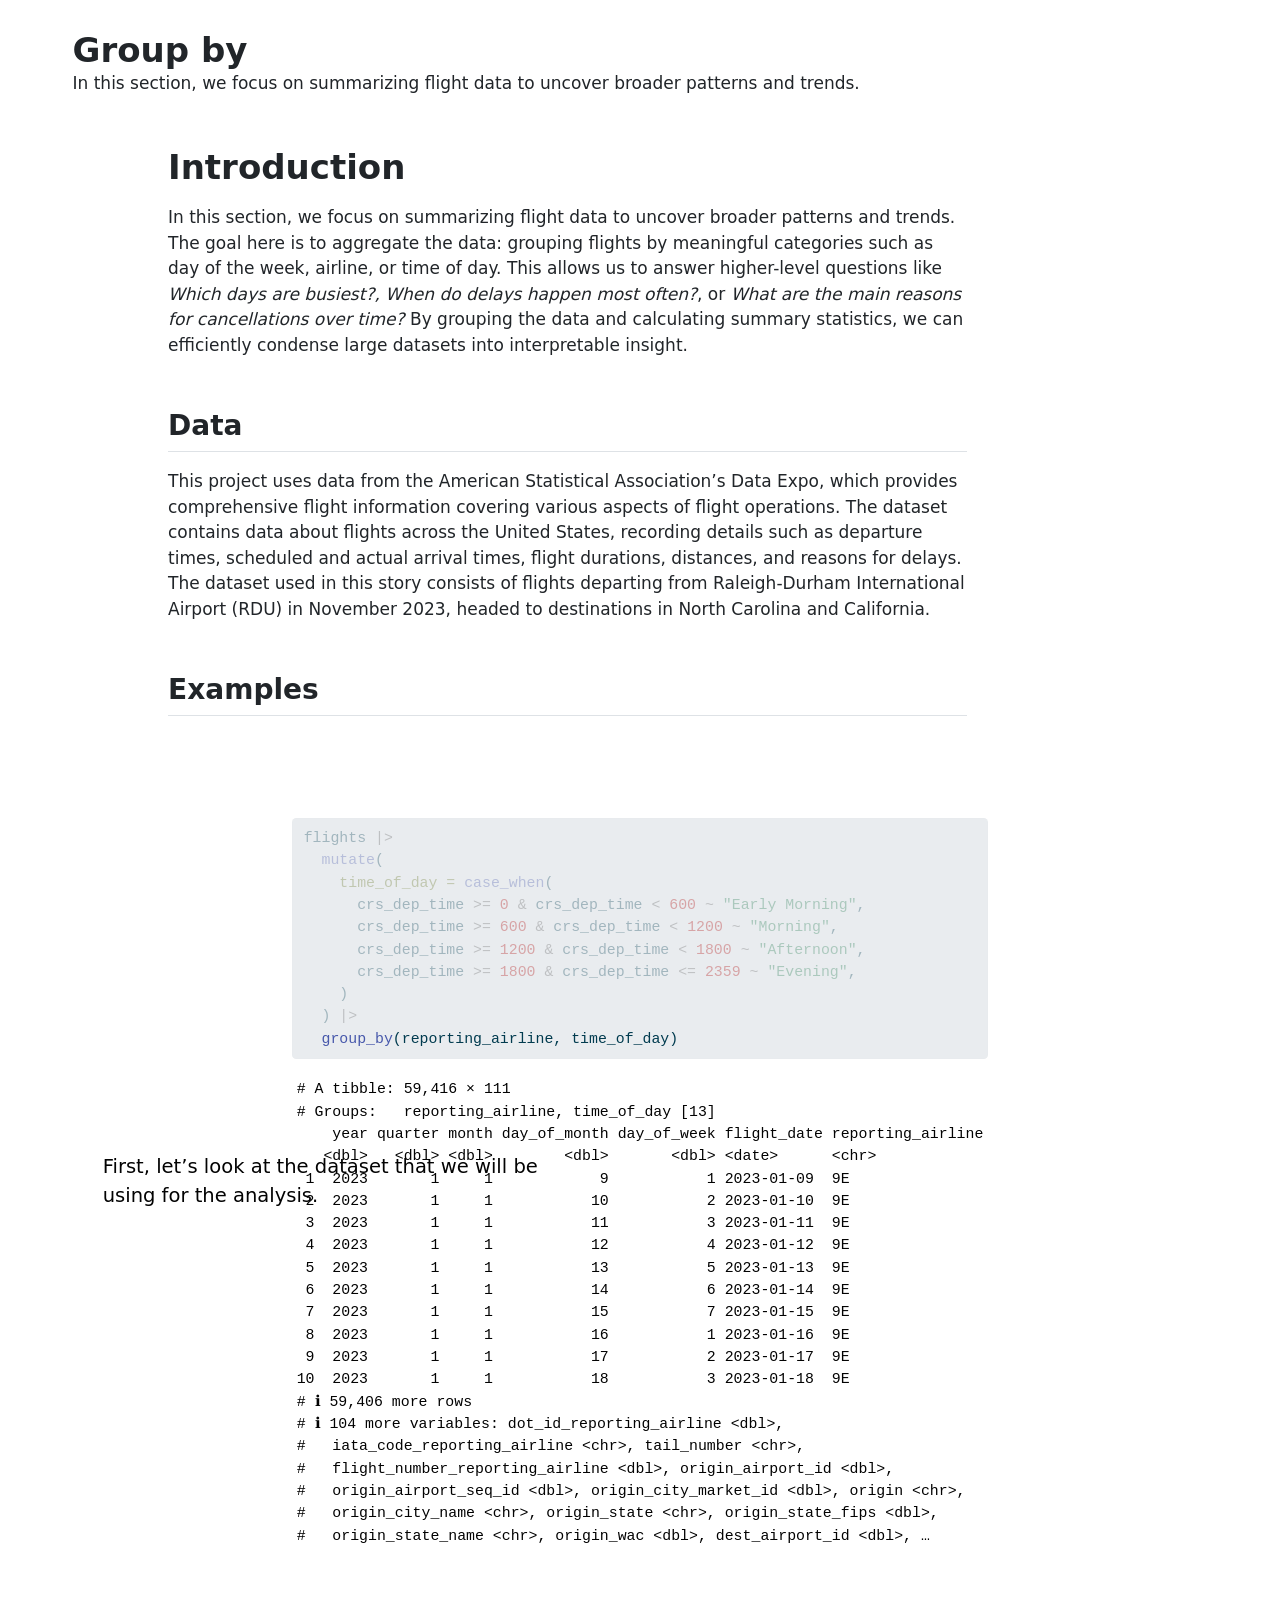
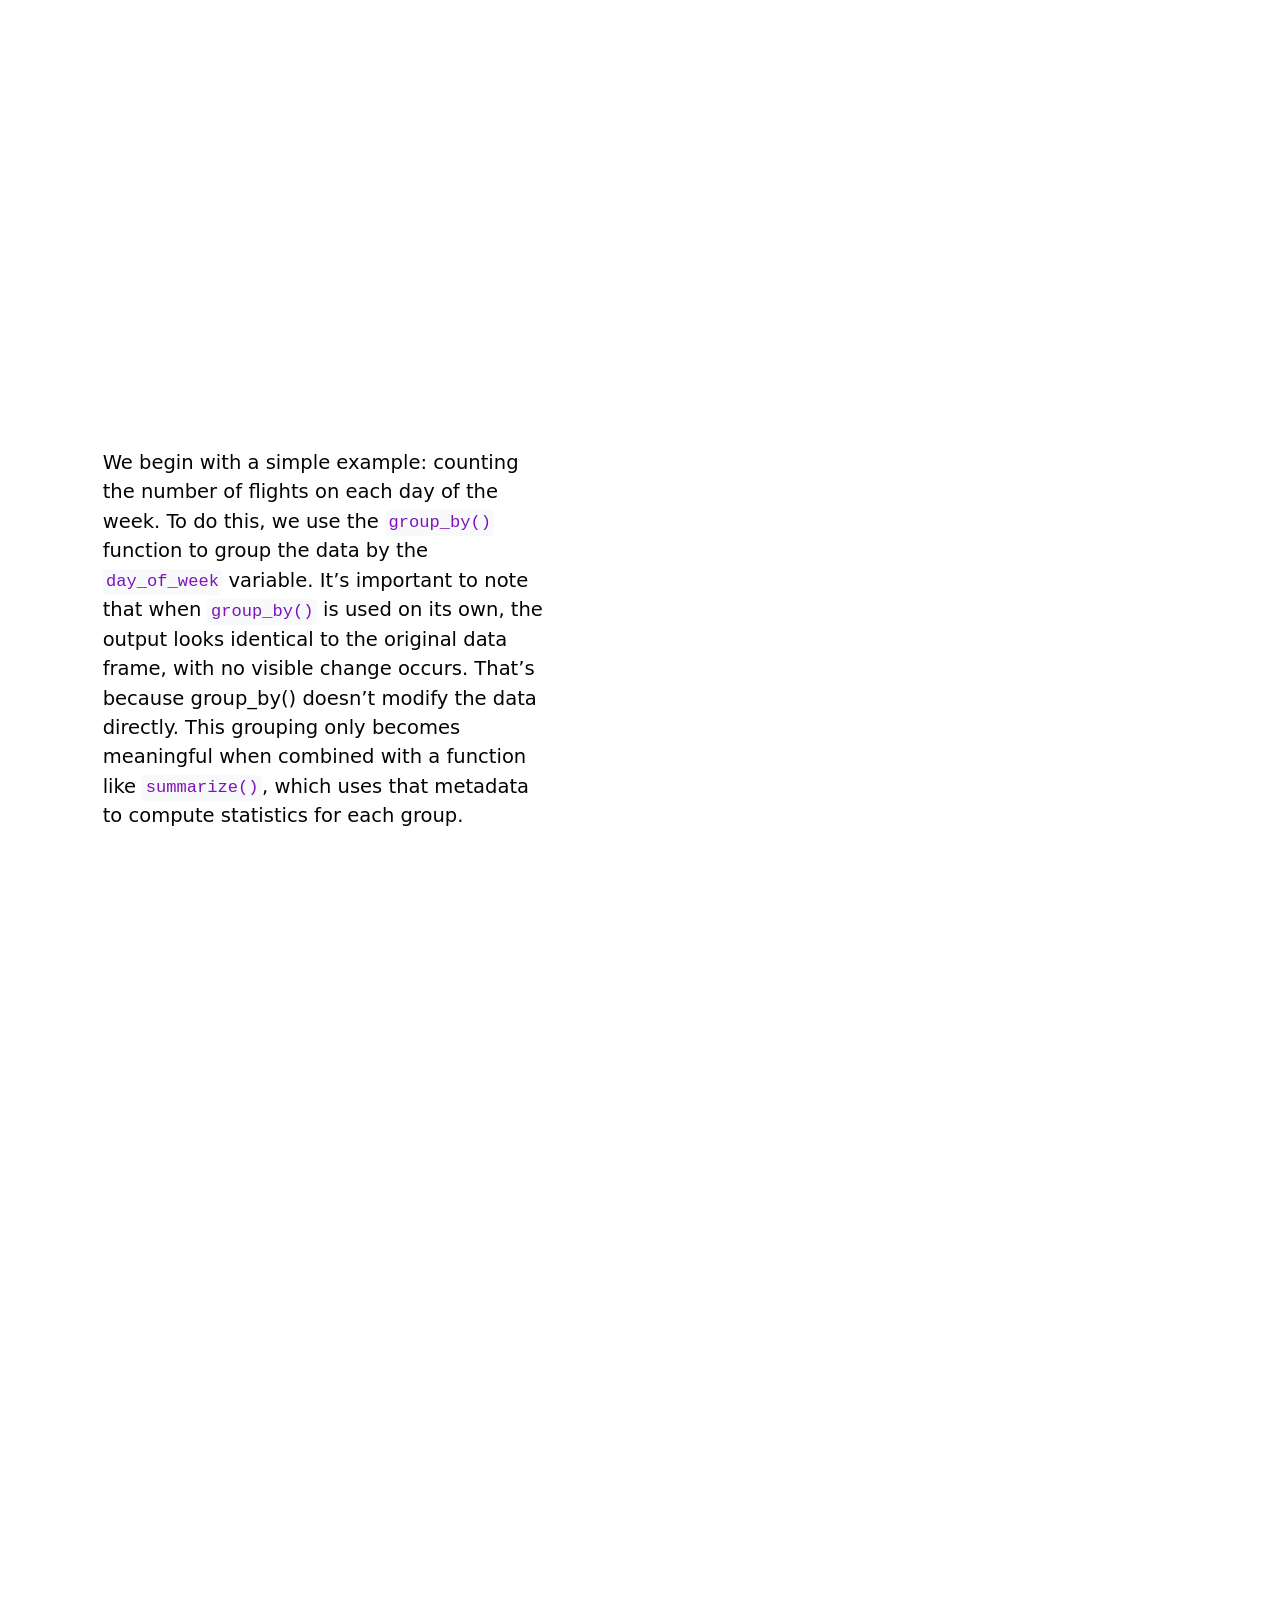
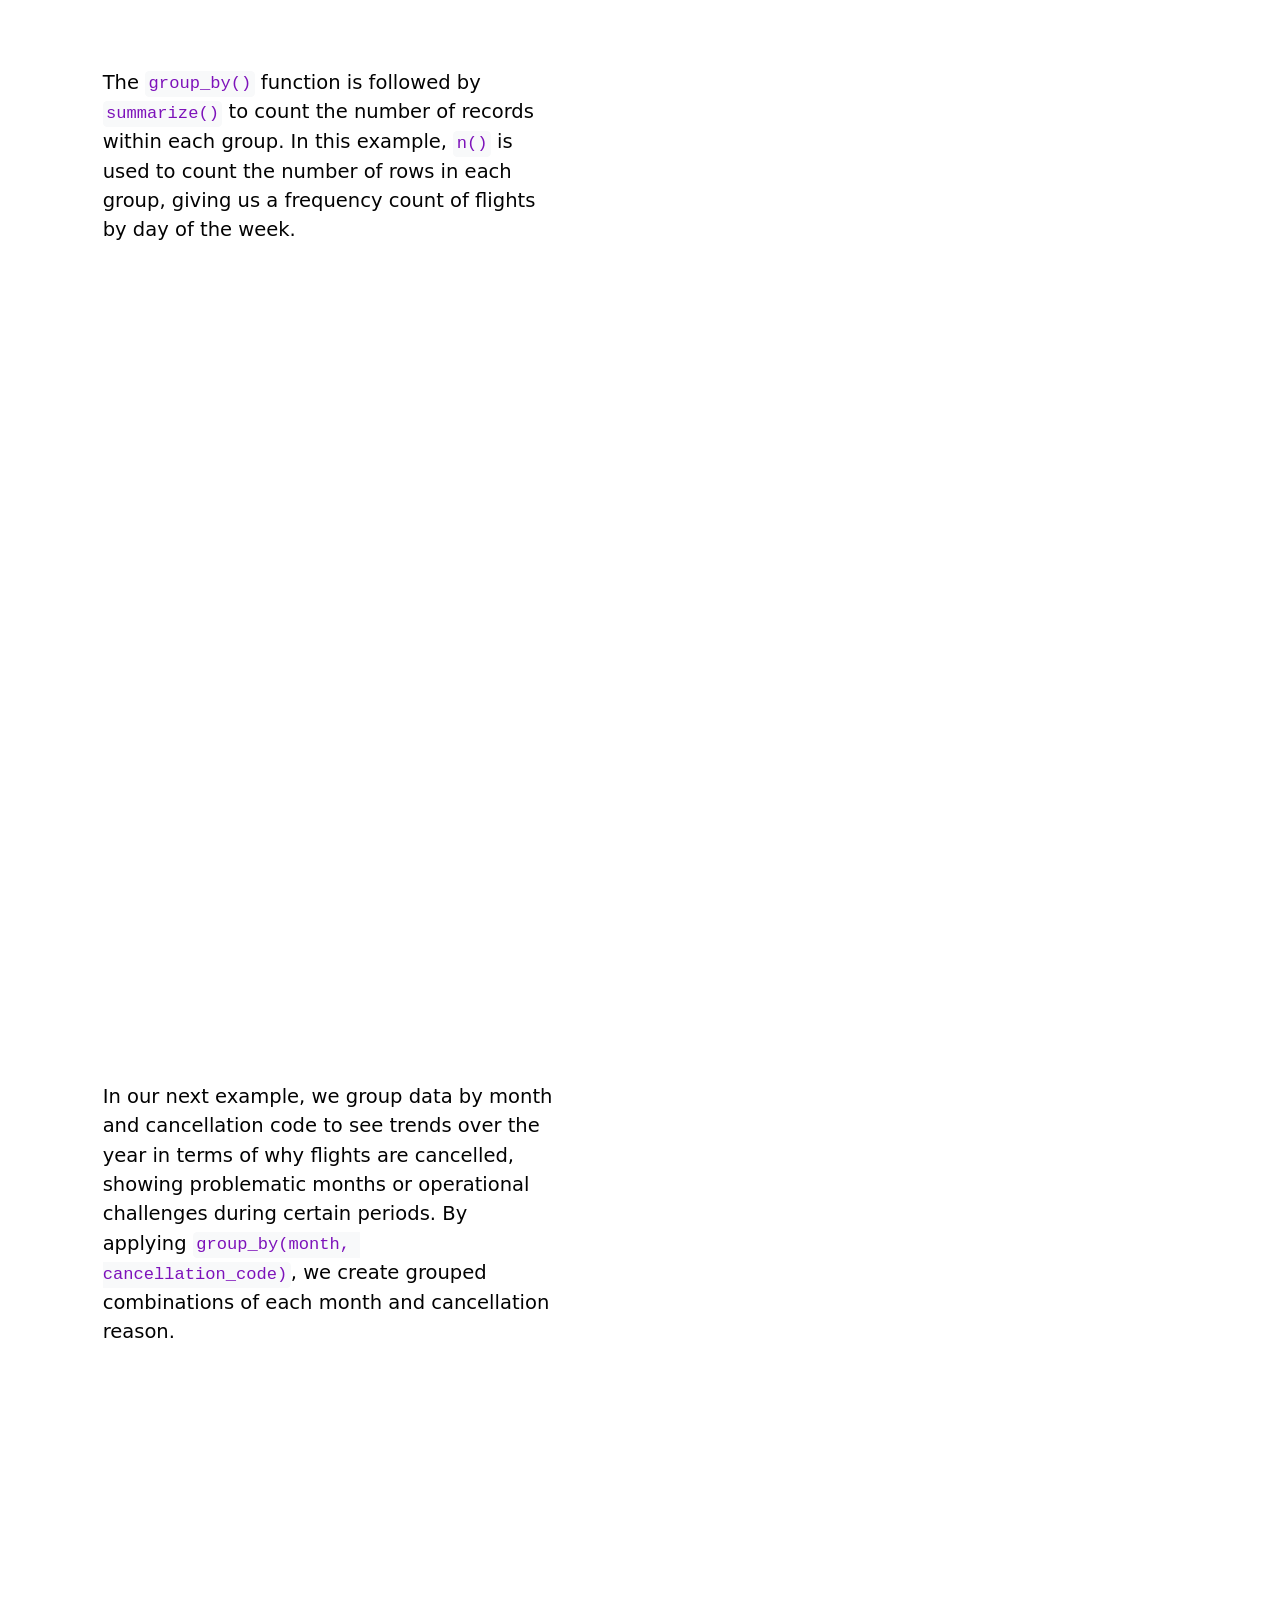
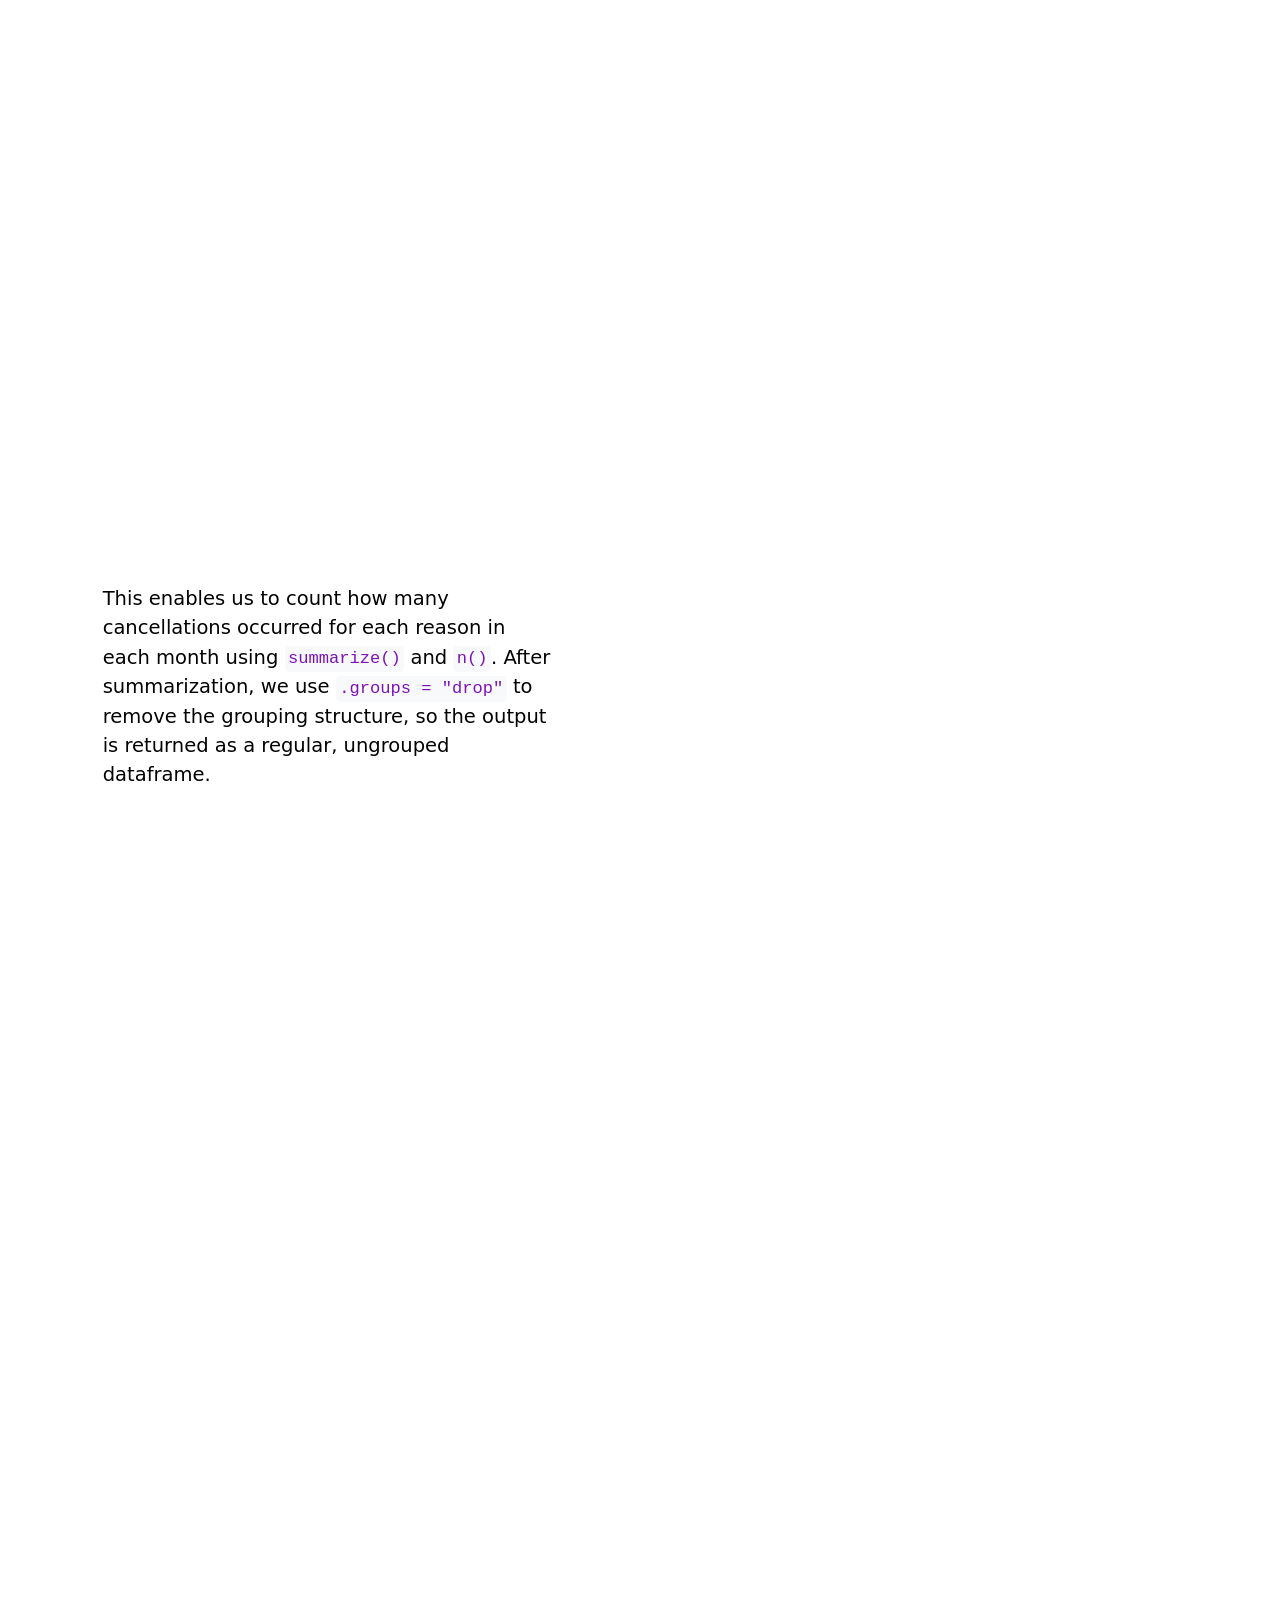
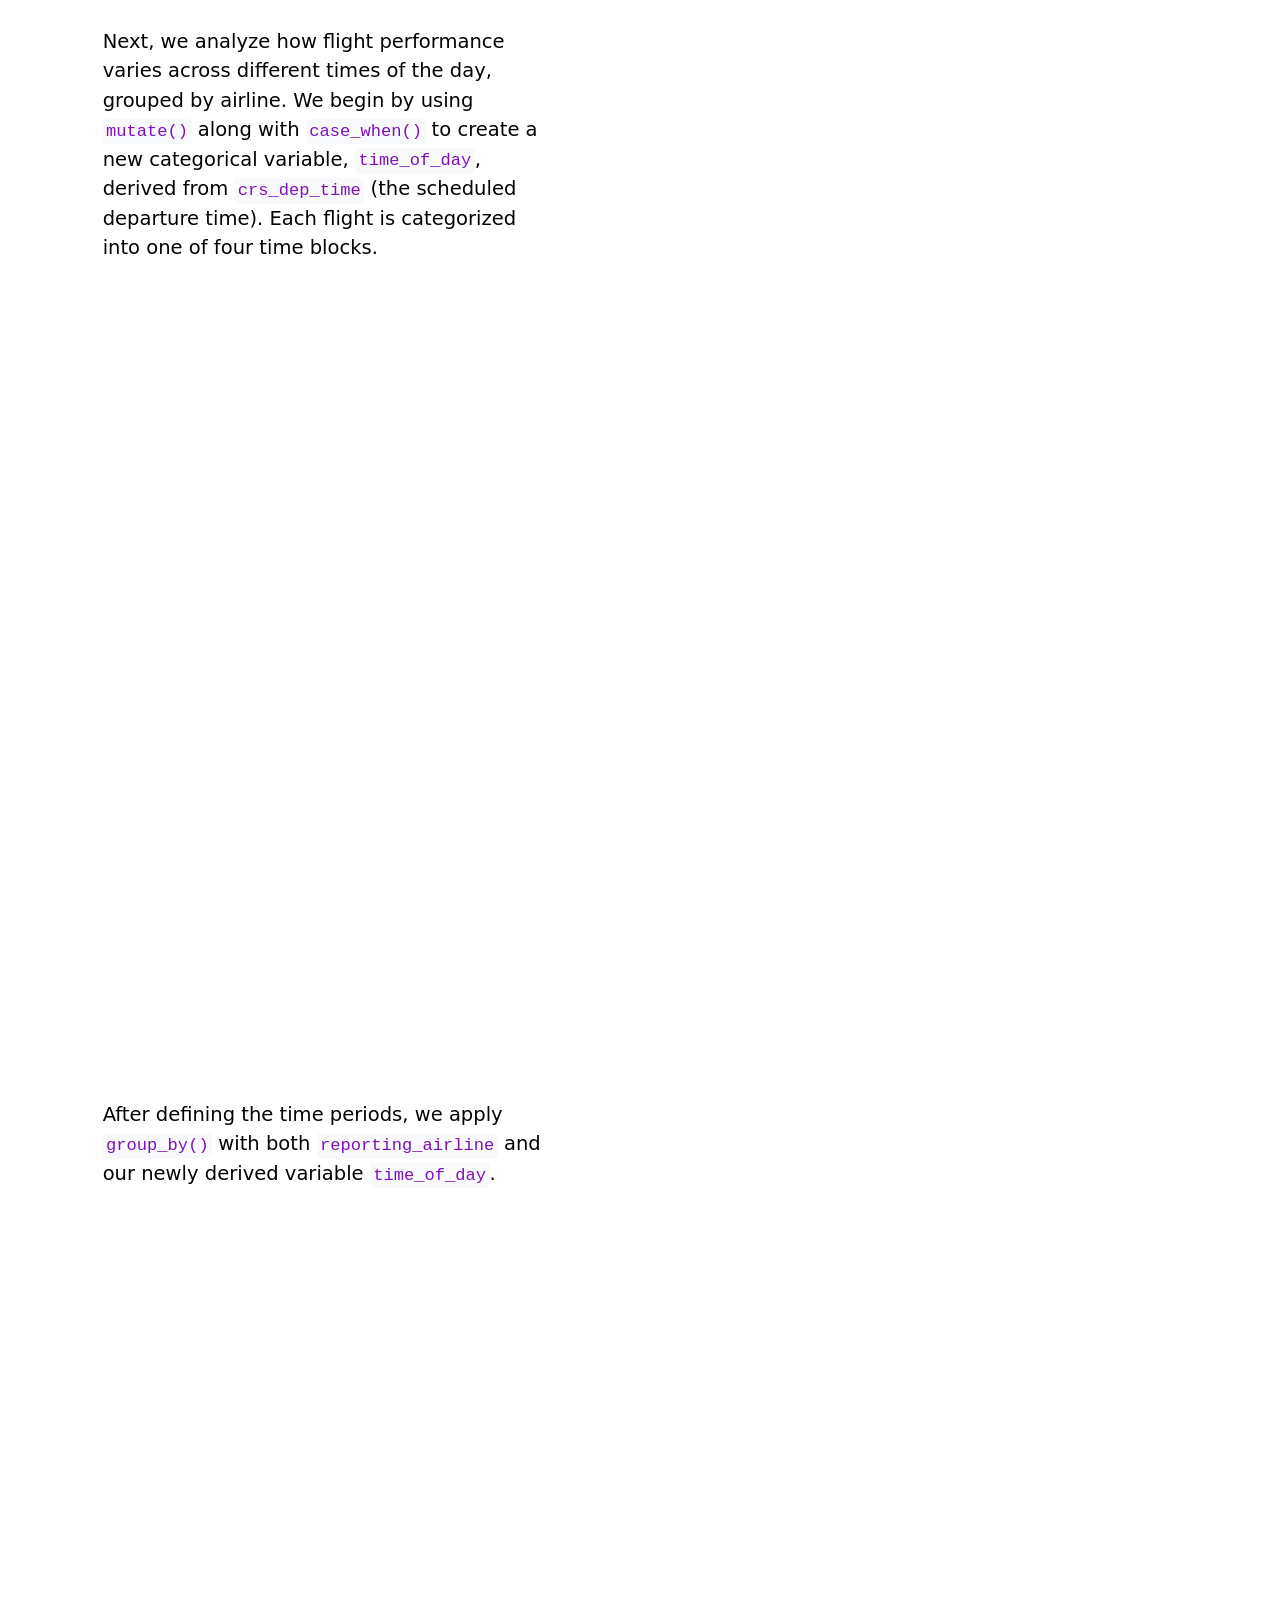
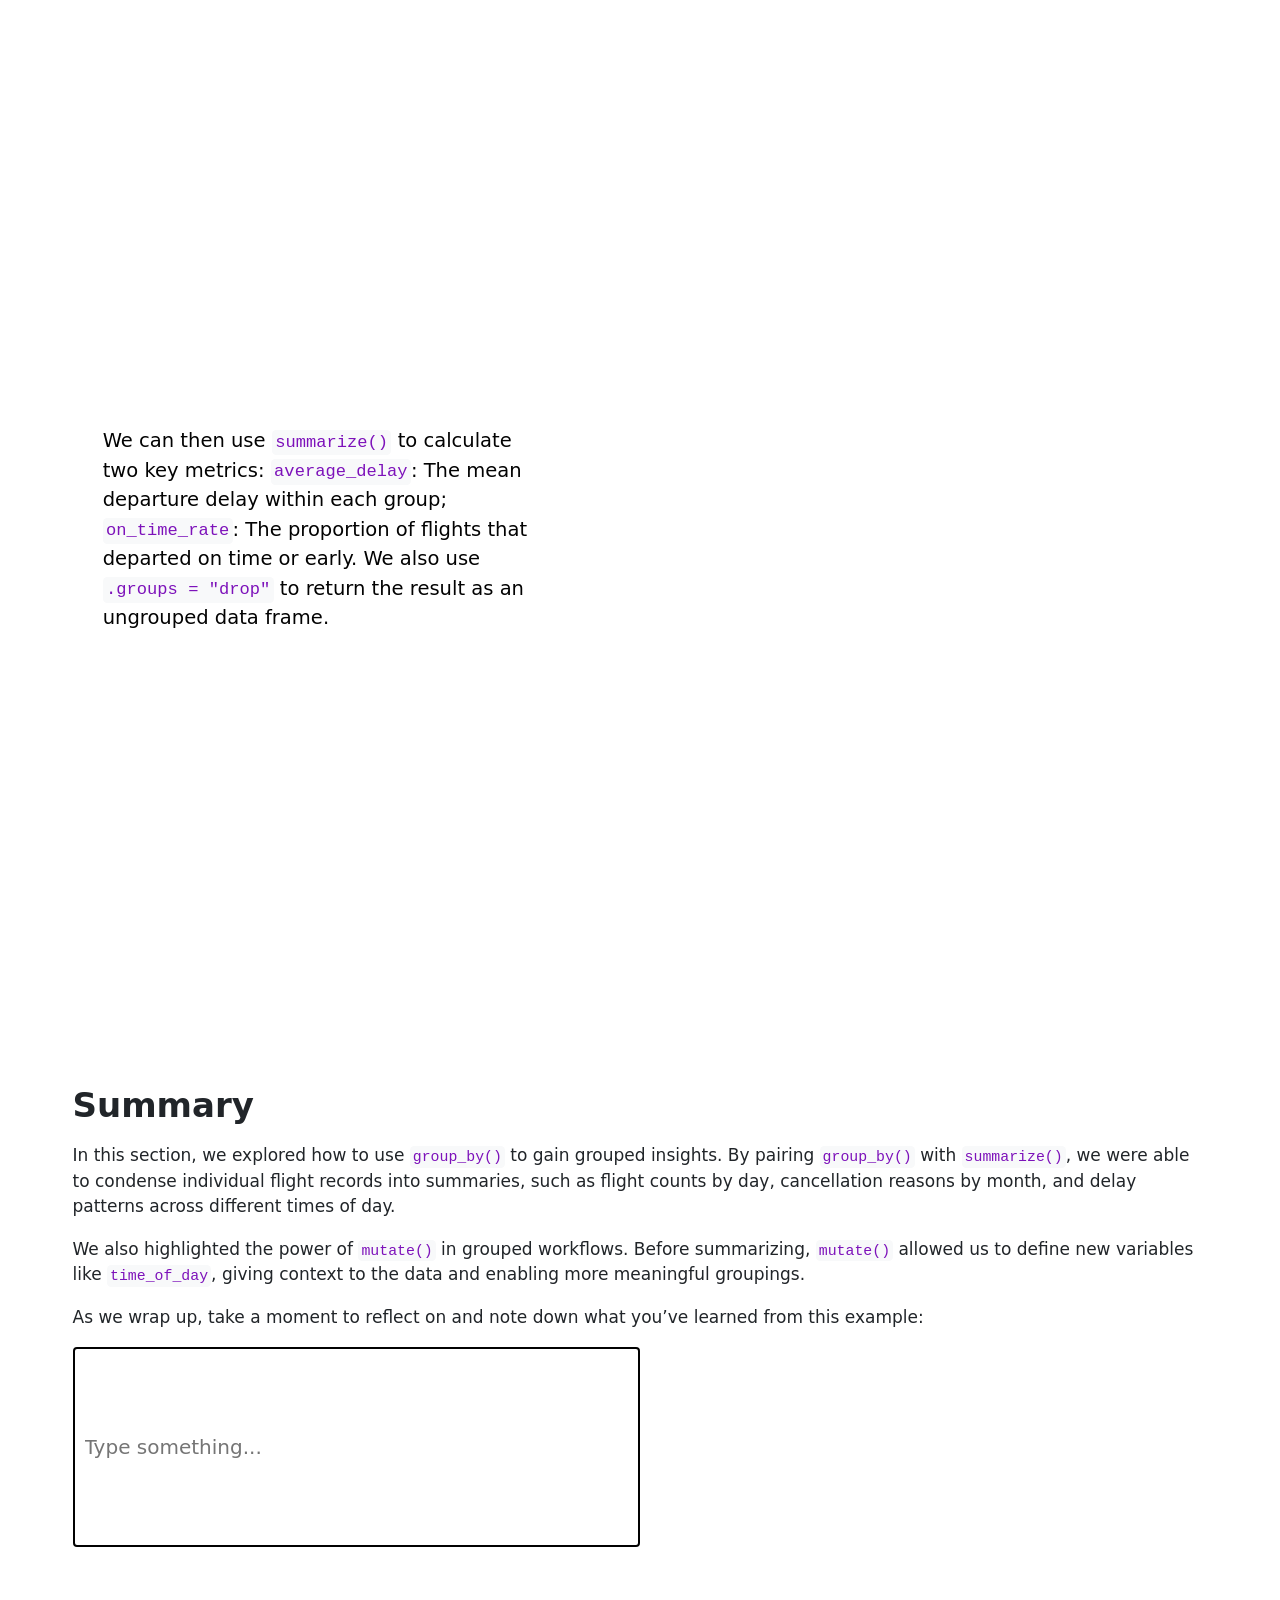
<file: docs/closereads/groupby-flights.html>
<!DOCTYPE html>
<html xmlns="http://www.w3.org/1999/xhtml" lang="en" xml:lang="en"><head>

<meta charset="utf-8">
<meta name="generator" content="quarto-1.4.555">

<meta name="viewport" content="width=device-width, initial-scale=1.0, user-scalable=yes">

<meta name="description" content="In this section, we focus on summarizing flight data to uncover broader patterns and trends.">

<title>Group by</title>
<style>
code{white-space: pre-wrap;}
span.smallcaps{font-variant: small-caps;}
div.columns{display: flex; gap: min(4vw, 1.5em);}
div.column{flex: auto; overflow-x: auto;}
div.hanging-indent{margin-left: 1.5em; text-indent: -1.5em;}
ul.task-list{list-style: none;}
ul.task-list li input[type="checkbox"] {
  width: 0.8em;
  margin: 0 0.8em 0.2em -1em; /* quarto-specific, see https://github.com/quarto-dev/quarto-cli/issues/4556 */ 
  vertical-align: middle;
}
/* CSS for syntax highlighting */
pre > code.sourceCode { white-space: pre; position: relative; }
pre > code.sourceCode > span { line-height: 1.25; }
pre > code.sourceCode > span:empty { height: 1.2em; }
.sourceCode { overflow: visible; }
code.sourceCode > span { color: inherit; text-decoration: inherit; }
div.sourceCode { margin: 1em 0; }
pre.sourceCode { margin: 0; }
@media screen {
div.sourceCode { overflow: auto; }
}
@media print {
pre > code.sourceCode { white-space: pre-wrap; }
pre > code.sourceCode > span { text-indent: -5em; padding-left: 5em; }
}
pre.numberSource code
  { counter-reset: source-line 0; }
pre.numberSource code > span
  { position: relative; left: -4em; counter-increment: source-line; }
pre.numberSource code > span > a:first-child::before
  { content: counter(source-line);
    position: relative; left: -1em; text-align: right; vertical-align: baseline;
    border: none; display: inline-block;
    -webkit-touch-callout: none; -webkit-user-select: none;
    -khtml-user-select: none; -moz-user-select: none;
    -ms-user-select: none; user-select: none;
    padding: 0 4px; width: 4em;
  }
pre.numberSource { margin-left: 3em;  padding-left: 4px; }
div.sourceCode
  {   }
@media screen {
pre > code.sourceCode > span > a:first-child::before { text-decoration: underline; }
}
</style>


<script src="../site_libs/quarto-nav/quarto-nav.js"></script>
<script src="../site_libs/clipboard/clipboard.min.js"></script>
<script src="../site_libs/quarto-search/autocomplete.umd.js"></script>
<script src="../site_libs/quarto-search/fuse.min.js"></script>
<script src="../site_libs/quarto-search/quarto-search.js"></script>
<meta name="quarto:offset" content="../">
<script src="../site_libs/quarto-html/quarto.js"></script>
<script src="../site_libs/quarto-html/popper.min.js"></script>
<script src="../site_libs/quarto-html/tippy.umd.min.js"></script>
<script src="../site_libs/quarto-html/anchor.min.js"></script>
<link href="../site_libs/quarto-html/tippy.css" rel="stylesheet">
<link href="../site_libs/quarto-html/quarto-syntax-highlighting.css" rel="stylesheet" id="quarto-text-highlighting-styles">
<script src="../site_libs/bootstrap/bootstrap.min.js"></script>
<link href="../site_libs/bootstrap/bootstrap-icons.css" rel="stylesheet">
<link href="../site_libs/bootstrap/bootstrap.min.css" rel="stylesheet" id="quarto-bootstrap" data-mode="light">
<script src="../site_libs/quarto-contrib/intersection-observer-polyfill-1.0.0/intersection-observer.js"></script>
<script src="../site_libs/quarto-contrib/scrollama-3.2.0/scrollama.min.js"></script>
<script src="../site_libs/quarto-contrib/closeread-0.1.0/closeread.js"></script>
<script id="quarto-search-options" type="application/json">{
  "location": "sidebar",
  "copy-button": false,
  "collapse-after": 3,
  "panel-placement": "start",
  "type": "textbox",
  "limit": 50,
  "keyboard-shortcut": [
    "f",
    "/",
    "s"
  ],
  "show-item-context": false,
  "language": {
    "search-no-results-text": "No results",
    "search-matching-documents-text": "matching documents",
    "search-copy-link-title": "Copy link to search",
    "search-hide-matches-text": "Hide additional matches",
    "search-more-match-text": "more match in this document",
    "search-more-matches-text": "more matches in this document",
    "search-clear-button-title": "Clear",
    "search-text-placeholder": "",
    "search-detached-cancel-button-title": "Cancel",
    "search-submit-button-title": "Submit",
    "search-label": "Search"
  }
}</script>
<script async="" src="https://hypothes.is/embed.js"></script>
<script>
  window.document.addEventListener("DOMContentLoaded", function (_event) {
    document.body.classList.add('hypothesis-enabled');
  });
</script>
<meta cr-debug-mode="false">
<meta cr-remove-header-space="false">


<link rel="stylesheet" href="../site_libs/quarto-contrib/quarto-project/qmd-lab/closeread/closeread.css">
</head>

<body>

<div id="quarto-search-results"></div>
<!-- content -->
<div id="quarto-content" class="quarto-container page-columns page-rows-contents page-layout-full">
<!-- sidebar -->
<!-- margin-sidebar -->
    
<!-- main -->
<main class="content column-page" id="quarto-document-content">
      <!-- user-provided yaml closeread style options -->
      <style>
        :root {
          --cr-section-background-color: transparent;
--cr-narrative-text-color-overlay: black;
--cr-narrative-background-color-overlay: transparent;
--cr-narrative-background-color-sidebar: transparent;
        }
      </style>
    

<header id="title-block-header" class="quarto-title-block default">
<div class="quarto-title">
<h1 class="title">Group by</h1>
</div>

<div>
  <div class="description">
    In this section, we focus on summarizing flight data to uncover broader patterns and trends.
  </div>
</div>


<div class="quarto-title-meta column-page">

    
  
    
  </div>
  


</header>


<section id="introduction" class="level1">
<h1>Introduction</h1>
<p>In this section, we focus on summarizing flight data to uncover broader patterns and trends. The goal here is to aggregate the data: grouping flights by meaningful categories such as day of the week, airline, or time of day. This allows us to answer higher-level questions like <em>Which days are busiest?, When do delays happen most often?</em>, or <em>What are the main reasons for cancellations over time?</em> By grouping the data and calculating summary statistics, we can efficiently condense large datasets into interpretable insight.</p>
<section id="data" class="level2">
<h2 class="anchored" data-anchor-id="data">Data</h2>
<p>This project uses data from the American Statistical Association’s Data Expo, which provides comprehensive flight information covering various aspects of flight operations. The dataset contains data about flights across the United States, recording details such as departure times, scheduled and actual arrival times, flight durations, distances, and reasons for delays. The dataset used in this story consists of flights departing from Raleigh-Durham International Airport (RDU) in November 2023, headed to destinations in North Carolina and California.</p>
</section>
<section id="examples" class="level2">
<h2 class="anchored" data-anchor-id="examples">Examples</h2>
<div class="cr-section cr-column-screen overlay-left">
<div class="narrative-col">
<div class="trigger new-trigger" data-focus-on="cr-grouby-0" data-highlight="1">
<div class="narrative">
<p>First, let’s look at the dataset that we will be using for the analysis.</p>
</div>
</div>
<div class="trigger new-trigger" data-focus-on="cr-groupby-1a" data-highlight="3">
<div class="narrative">
<p>We begin with a simple example: counting the number of flights on each day of the week. To do this, we use the <code>group_by()</code> function to group the data by the <code>day_of_week</code> variable. It’s important to note that when <code>group_by()</code> is used on its own, the output looks identical to the original data frame, with no visible change occurs. That’s because group_by() doesn’t modify the data directly. This grouping only becomes meaningful when combined with a function like <code>summarize()</code>, which uses that metadata to compute statistics for each group.</p>
</div>
</div>
<div class="trigger new-trigger" data-focus-on="cr-groupby-1b" data-highlight="3">
<div class="narrative">
<p>The <code>group_by()</code> function is followed by <code>summarize()</code> to count the number of records within each group. In this example, <code>n()</code> is used to count the number of rows in each group, giving us a frequency count of flights by day of the week.</p>
</div>
</div>
<div class="trigger new-trigger" data-focus-on="cr-groupby-2a" data-highlight="2">
<div class="narrative">
<p>In our next example, we group data by month and cancellation code to see trends over the year in terms of why flights are cancelled, showing problematic months or operational challenges during certain periods. By applying <code>group_by(month, cancellation_code)</code>, we create grouped combinations of each month and cancellation reason.</p>
</div>
</div>
<div class="trigger new-trigger" data-focus-on="cr-groupby-2b" data-highlight="3">
<div class="narrative">
<p>This enables us to count how many cancellations occurred for each reason in each month using <code>summarize()</code> and <code>n()</code>. After summarization, we use <code>.groups = "drop"</code> to remove the grouping structure, so the output is returned as a regular, ungrouped dataframe.</p>
</div>
</div>
<div class="trigger new-trigger" data-focus-on="cr-groupby-3a" data-highlight="2-9">
<div class="narrative">
<p>Next, we analyze how flight performance varies across different times of the day, grouped by airline. We begin by using <code>mutate()</code> along with <code>case_when()</code> to create a new categorical variable, <code>time_of_day</code>, derived from <code>crs_dep_time</code> (the scheduled departure time). Each flight is categorized into one of four time blocks.</p>
</div>
</div>
<div class="trigger new-trigger" data-focus-on="cr-groupby-3b" data-highlight="10">
<div class="narrative">
<p>After defining the time periods, we apply <code>group_by()</code> with both <code>reporting_airline</code> and our newly derived variable <code>time_of_day</code>.</p>
</div>
</div>
<div class="trigger">
<div class="narrative">
<p>We can then use <code>summarize()</code> to calculate two key metrics: <code>average_delay</code>: The mean departure delay within each group; <code>on_time_rate</code>: The proportion of flights that departed on time or early. We also use <code>.groups = "drop"</code> to return the result as an ungrouped data frame.</p>
</div>
</div>
</div>
<div class="sticky-col">
<div class="sticky-col-stack">
<div id="cr-grouby-0" class="sticky">
<div class="cell">
<div class="sourceCode cell-code" id="cb1"><pre class="sourceCode r code-with-copy"><code class="sourceCode r"><span id="cb1-1"><a href="#cb1-1" aria-hidden="true" tabindex="-1"></a>flights_rdu</span></code><button title="Copy to Clipboard" class="code-copy-button"><i class="bi"></i></button></pre></div>
<div class="cell-output cell-output-stdout">
<pre><code># A tibble: 368 × 110
    year quarter month day_of_month day_of_week flight_date reporting_airline
   &lt;dbl&gt;   &lt;dbl&gt; &lt;dbl&gt;        &lt;dbl&gt;       &lt;dbl&gt; &lt;date&gt;      &lt;chr&gt;            
 1  2023       4    11            1           3 2023-11-01  AA               
 2  2023       4    11            2           4 2023-11-02  AA               
 3  2023       4    11            3           5 2023-11-03  AA               
 4  2023       4    11            4           6 2023-11-04  AA               
 5  2023       4    11           25           6 2023-11-25  AA               
 6  2023       4    11           26           7 2023-11-26  AA               
 7  2023       4    11            1           3 2023-11-01  AA               
 8  2023       4    11            2           4 2023-11-02  AA               
 9  2023       4    11            3           5 2023-11-03  AA               
10  2023       4    11            4           6 2023-11-04  AA               
# ℹ 358 more rows
# ℹ 103 more variables: dot_id_reporting_airline &lt;dbl&gt;,
#   iata_code_reporting_airline &lt;chr&gt;, tail_number &lt;chr&gt;,
#   flight_number_reporting_airline &lt;dbl&gt;, origin_airport_id &lt;dbl&gt;,
#   origin_airport_seq_id &lt;dbl&gt;, origin_city_market_id &lt;dbl&gt;, origin &lt;chr&gt;,
#   origin_city_name &lt;chr&gt;, origin_state &lt;chr&gt;, origin_state_fips &lt;dbl&gt;,
#   origin_state_name &lt;chr&gt;, origin_wac &lt;dbl&gt;, dest_airport_id &lt;dbl&gt;, …</code></pre>
</div>
</div>
</div>
<div id="cr-groupby-1a" class="sticky">
<div class="cell">
<div class="sourceCode cell-code" id="cb3"><pre class="sourceCode r code-with-copy"><code class="sourceCode r"><span id="cb3-1"><a href="#cb3-1" aria-hidden="true" tabindex="-1"></a>flights_rdu <span class="sc">|&gt;</span></span>
<span id="cb3-2"><a href="#cb3-2" aria-hidden="true" tabindex="-1"></a>  <span class="fu">group_by</span>(day_of_week)</span></code><button title="Copy to Clipboard" class="code-copy-button"><i class="bi"></i></button></pre></div>
<div class="cell-output cell-output-stdout">
<pre><code># A tibble: 368 × 110
# Groups:   day_of_week [7]
    year quarter month day_of_month day_of_week flight_date reporting_airline
   &lt;dbl&gt;   &lt;dbl&gt; &lt;dbl&gt;        &lt;dbl&gt;       &lt;dbl&gt; &lt;date&gt;      &lt;chr&gt;            
 1  2023       4    11            1           3 2023-11-01  AA               
 2  2023       4    11            2           4 2023-11-02  AA               
 3  2023       4    11            3           5 2023-11-03  AA               
 4  2023       4    11            4           6 2023-11-04  AA               
 5  2023       4    11           25           6 2023-11-25  AA               
 6  2023       4    11           26           7 2023-11-26  AA               
 7  2023       4    11            1           3 2023-11-01  AA               
 8  2023       4    11            2           4 2023-11-02  AA               
 9  2023       4    11            3           5 2023-11-03  AA               
10  2023       4    11            4           6 2023-11-04  AA               
# ℹ 358 more rows
# ℹ 103 more variables: dot_id_reporting_airline &lt;dbl&gt;,
#   iata_code_reporting_airline &lt;chr&gt;, tail_number &lt;chr&gt;,
#   flight_number_reporting_airline &lt;dbl&gt;, origin_airport_id &lt;dbl&gt;,
#   origin_airport_seq_id &lt;dbl&gt;, origin_city_market_id &lt;dbl&gt;, origin &lt;chr&gt;,
#   origin_city_name &lt;chr&gt;, origin_state &lt;chr&gt;, origin_state_fips &lt;dbl&gt;,
#   origin_state_name &lt;chr&gt;, origin_wac &lt;dbl&gt;, dest_airport_id &lt;dbl&gt;, …</code></pre>
</div>
</div>
</div>
<div id="cr-groupby-1b" class="sticky">
<div class="cell">
<div class="sourceCode cell-code" id="cb5"><pre class="sourceCode r code-with-copy"><code class="sourceCode r"><span id="cb5-1"><a href="#cb5-1" aria-hidden="true" tabindex="-1"></a>flights <span class="sc">|&gt;</span></span>
<span id="cb5-2"><a href="#cb5-2" aria-hidden="true" tabindex="-1"></a>  <span class="fu">group_by</span>(day_of_week) <span class="sc">|&gt;</span></span>
<span id="cb5-3"><a href="#cb5-3" aria-hidden="true" tabindex="-1"></a>  <span class="fu">summarize</span>(<span class="at">flight_count =</span> <span class="fu">n</span>())</span></code><button title="Copy to Clipboard" class="code-copy-button"><i class="bi"></i></button></pre></div>
<div class="cell-output cell-output-stdout">
<pre><code># A tibble: 7 × 2
  day_of_week flight_count
        &lt;dbl&gt;        &lt;int&gt;
1           1         8853
2           2         8505
3           3         8561
4           4         8829
5           5         8864
6           6         7167
7           7         8637</code></pre>
</div>
</div>
</div>
<div id="cr-groupby-2a" class="sticky">
<div class="cell">
<div class="sourceCode cell-code" id="cb7"><pre class="sourceCode r code-with-copy"><code class="sourceCode r"><span id="cb7-1"><a href="#cb7-1" aria-hidden="true" tabindex="-1"></a>flights <span class="sc">|&gt;</span></span>
<span id="cb7-2"><a href="#cb7-2" aria-hidden="true" tabindex="-1"></a>  <span class="fu">group_by</span>(month, cancellation_code)</span></code><button title="Copy to Clipboard" class="code-copy-button"><i class="bi"></i></button></pre></div>
<div class="cell-output cell-output-stdout">
<pre><code># A tibble: 59,416 × 110
# Groups:   month, cancellation_code [46]
    year quarter month day_of_month day_of_week flight_date reporting_airline
   &lt;dbl&gt;   &lt;dbl&gt; &lt;dbl&gt;        &lt;dbl&gt;       &lt;dbl&gt; &lt;date&gt;      &lt;chr&gt;            
 1  2023       1     1            9           1 2023-01-09  9E               
 2  2023       1     1           10           2 2023-01-10  9E               
 3  2023       1     1           11           3 2023-01-11  9E               
 4  2023       1     1           12           4 2023-01-12  9E               
 5  2023       1     1           13           5 2023-01-13  9E               
 6  2023       1     1           14           6 2023-01-14  9E               
 7  2023       1     1           15           7 2023-01-15  9E               
 8  2023       1     1           16           1 2023-01-16  9E               
 9  2023       1     1           17           2 2023-01-17  9E               
10  2023       1     1           18           3 2023-01-18  9E               
# ℹ 59,406 more rows
# ℹ 103 more variables: dot_id_reporting_airline &lt;dbl&gt;,
#   iata_code_reporting_airline &lt;chr&gt;, tail_number &lt;chr&gt;,
#   flight_number_reporting_airline &lt;dbl&gt;, origin_airport_id &lt;dbl&gt;,
#   origin_airport_seq_id &lt;dbl&gt;, origin_city_market_id &lt;dbl&gt;, origin &lt;chr&gt;,
#   origin_city_name &lt;chr&gt;, origin_state &lt;chr&gt;, origin_state_fips &lt;dbl&gt;,
#   origin_state_name &lt;chr&gt;, origin_wac &lt;dbl&gt;, dest_airport_id &lt;dbl&gt;, …</code></pre>
</div>
</div>
</div>
<div id="cr-groupby-2b" class="sticky">
<div class="cell">
<div class="sourceCode cell-code" id="cb9"><pre class="sourceCode r code-with-copy"><code class="sourceCode r"><span id="cb9-1"><a href="#cb9-1" aria-hidden="true" tabindex="-1"></a>flights <span class="sc">|&gt;</span></span>
<span id="cb9-2"><a href="#cb9-2" aria-hidden="true" tabindex="-1"></a>  <span class="fu">group_by</span>(month, cancellation_code) <span class="sc">|&gt;</span></span>
<span id="cb9-3"><a href="#cb9-3" aria-hidden="true" tabindex="-1"></a>  <span class="fu">summarize</span>(<span class="at">cancellation =</span> <span class="fu">n</span>(), <span class="at">.groups =</span> <span class="st">"drop"</span>)</span></code><button title="Copy to Clipboard" class="code-copy-button"><i class="bi"></i></button></pre></div>
<div class="cell-output cell-output-stdout">
<pre><code># A tibble: 46 × 3
   month cancellation_code cancellation
   &lt;dbl&gt; &lt;chr&gt;                    &lt;int&gt;
 1     1 A                           10
 2     1 B                           28
 3     1 C                           19
 4     1 D                            2
 5     1 &lt;NA&gt;                      4247
 6     2 A                           15
 7     2 B                           30
 8     2 C                            1
 9     2 &lt;NA&gt;                      4016
10     3 A                           18
# ℹ 36 more rows</code></pre>
</div>
</div>
</div>
<div id="cr-groupby-3a" class="sticky">
<div class="cell">
<div class="sourceCode cell-code" id="cb11"><pre class="sourceCode r code-with-copy"><code class="sourceCode r"><span id="cb11-1"><a href="#cb11-1" aria-hidden="true" tabindex="-1"></a>flights <span class="sc">|&gt;</span></span>
<span id="cb11-2"><a href="#cb11-2" aria-hidden="true" tabindex="-1"></a>  <span class="fu">mutate</span>(</span>
<span id="cb11-3"><a href="#cb11-3" aria-hidden="true" tabindex="-1"></a>    <span class="at">time_of_day =</span> <span class="fu">case_when</span>(</span>
<span id="cb11-4"><a href="#cb11-4" aria-hidden="true" tabindex="-1"></a>      crs_dep_time <span class="sc">&gt;=</span> <span class="dv">0</span> <span class="sc">&amp;</span> crs_dep_time <span class="sc">&lt;</span> <span class="dv">600</span> <span class="sc">~</span> <span class="st">"Early Morning"</span>,</span>
<span id="cb11-5"><a href="#cb11-5" aria-hidden="true" tabindex="-1"></a>      crs_dep_time <span class="sc">&gt;=</span> <span class="dv">600</span> <span class="sc">&amp;</span> crs_dep_time <span class="sc">&lt;</span> <span class="dv">1200</span> <span class="sc">~</span> <span class="st">"Morning"</span>,</span>
<span id="cb11-6"><a href="#cb11-6" aria-hidden="true" tabindex="-1"></a>      crs_dep_time <span class="sc">&gt;=</span> <span class="dv">1200</span> <span class="sc">&amp;</span> crs_dep_time <span class="sc">&lt;</span> <span class="dv">1800</span> <span class="sc">~</span> <span class="st">"Afternoon"</span>,</span>
<span id="cb11-7"><a href="#cb11-7" aria-hidden="true" tabindex="-1"></a>      crs_dep_time <span class="sc">&gt;=</span> <span class="dv">1800</span> <span class="sc">&amp;</span> crs_dep_time <span class="sc">&lt;=</span> <span class="dv">2359</span> <span class="sc">~</span> <span class="st">"Evening"</span>,</span>
<span id="cb11-8"><a href="#cb11-8" aria-hidden="true" tabindex="-1"></a>    )</span>
<span id="cb11-9"><a href="#cb11-9" aria-hidden="true" tabindex="-1"></a>  )</span></code><button title="Copy to Clipboard" class="code-copy-button"><i class="bi"></i></button></pre></div>
<div class="cell-output cell-output-stdout">
<pre><code># A tibble: 59,416 × 111
    year quarter month day_of_month day_of_week flight_date reporting_airline
   &lt;dbl&gt;   &lt;dbl&gt; &lt;dbl&gt;        &lt;dbl&gt;       &lt;dbl&gt; &lt;date&gt;      &lt;chr&gt;            
 1  2023       1     1            9           1 2023-01-09  9E               
 2  2023       1     1           10           2 2023-01-10  9E               
 3  2023       1     1           11           3 2023-01-11  9E               
 4  2023       1     1           12           4 2023-01-12  9E               
 5  2023       1     1           13           5 2023-01-13  9E               
 6  2023       1     1           14           6 2023-01-14  9E               
 7  2023       1     1           15           7 2023-01-15  9E               
 8  2023       1     1           16           1 2023-01-16  9E               
 9  2023       1     1           17           2 2023-01-17  9E               
10  2023       1     1           18           3 2023-01-18  9E               
# ℹ 59,406 more rows
# ℹ 104 more variables: dot_id_reporting_airline &lt;dbl&gt;,
#   iata_code_reporting_airline &lt;chr&gt;, tail_number &lt;chr&gt;,
#   flight_number_reporting_airline &lt;dbl&gt;, origin_airport_id &lt;dbl&gt;,
#   origin_airport_seq_id &lt;dbl&gt;, origin_city_market_id &lt;dbl&gt;, origin &lt;chr&gt;,
#   origin_city_name &lt;chr&gt;, origin_state &lt;chr&gt;, origin_state_fips &lt;dbl&gt;,
#   origin_state_name &lt;chr&gt;, origin_wac &lt;dbl&gt;, dest_airport_id &lt;dbl&gt;, …</code></pre>
</div>
</div>
</div>
<div id="cr-groupby-3b" class="sticky">
<div class="cell">
<div class="sourceCode cell-code" id="cb13"><pre class="sourceCode r code-with-copy"><code class="sourceCode r"><span id="cb13-1"><a href="#cb13-1" aria-hidden="true" tabindex="-1"></a>flights <span class="sc">|&gt;</span></span>
<span id="cb13-2"><a href="#cb13-2" aria-hidden="true" tabindex="-1"></a>  <span class="fu">mutate</span>(</span>
<span id="cb13-3"><a href="#cb13-3" aria-hidden="true" tabindex="-1"></a>    <span class="at">time_of_day =</span> <span class="fu">case_when</span>(</span>
<span id="cb13-4"><a href="#cb13-4" aria-hidden="true" tabindex="-1"></a>      crs_dep_time <span class="sc">&gt;=</span> <span class="dv">0</span> <span class="sc">&amp;</span> crs_dep_time <span class="sc">&lt;</span> <span class="dv">600</span> <span class="sc">~</span> <span class="st">"Early Morning"</span>,</span>
<span id="cb13-5"><a href="#cb13-5" aria-hidden="true" tabindex="-1"></a>      crs_dep_time <span class="sc">&gt;=</span> <span class="dv">600</span> <span class="sc">&amp;</span> crs_dep_time <span class="sc">&lt;</span> <span class="dv">1200</span> <span class="sc">~</span> <span class="st">"Morning"</span>,</span>
<span id="cb13-6"><a href="#cb13-6" aria-hidden="true" tabindex="-1"></a>      crs_dep_time <span class="sc">&gt;=</span> <span class="dv">1200</span> <span class="sc">&amp;</span> crs_dep_time <span class="sc">&lt;</span> <span class="dv">1800</span> <span class="sc">~</span> <span class="st">"Afternoon"</span>,</span>
<span id="cb13-7"><a href="#cb13-7" aria-hidden="true" tabindex="-1"></a>      crs_dep_time <span class="sc">&gt;=</span> <span class="dv">1800</span> <span class="sc">&amp;</span> crs_dep_time <span class="sc">&lt;=</span> <span class="dv">2359</span> <span class="sc">~</span> <span class="st">"Evening"</span>,</span>
<span id="cb13-8"><a href="#cb13-8" aria-hidden="true" tabindex="-1"></a>    )</span>
<span id="cb13-9"><a href="#cb13-9" aria-hidden="true" tabindex="-1"></a>  ) <span class="sc">|&gt;</span></span>
<span id="cb13-10"><a href="#cb13-10" aria-hidden="true" tabindex="-1"></a>  <span class="fu">group_by</span>(reporting_airline, time_of_day)</span></code><button title="Copy to Clipboard" class="code-copy-button"><i class="bi"></i></button></pre></div>
<div class="cell-output cell-output-stdout">
<pre><code># A tibble: 59,416 × 111
# Groups:   reporting_airline, time_of_day [13]
    year quarter month day_of_month day_of_week flight_date reporting_airline
   &lt;dbl&gt;   &lt;dbl&gt; &lt;dbl&gt;        &lt;dbl&gt;       &lt;dbl&gt; &lt;date&gt;      &lt;chr&gt;            
 1  2023       1     1            9           1 2023-01-09  9E               
 2  2023       1     1           10           2 2023-01-10  9E               
 3  2023       1     1           11           3 2023-01-11  9E               
 4  2023       1     1           12           4 2023-01-12  9E               
 5  2023       1     1           13           5 2023-01-13  9E               
 6  2023       1     1           14           6 2023-01-14  9E               
 7  2023       1     1           15           7 2023-01-15  9E               
 8  2023       1     1           16           1 2023-01-16  9E               
 9  2023       1     1           17           2 2023-01-17  9E               
10  2023       1     1           18           3 2023-01-18  9E               
# ℹ 59,406 more rows
# ℹ 104 more variables: dot_id_reporting_airline &lt;dbl&gt;,
#   iata_code_reporting_airline &lt;chr&gt;, tail_number &lt;chr&gt;,
#   flight_number_reporting_airline &lt;dbl&gt;, origin_airport_id &lt;dbl&gt;,
#   origin_airport_seq_id &lt;dbl&gt;, origin_city_market_id &lt;dbl&gt;, origin &lt;chr&gt;,
#   origin_city_name &lt;chr&gt;, origin_state &lt;chr&gt;, origin_state_fips &lt;dbl&gt;,
#   origin_state_name &lt;chr&gt;, origin_wac &lt;dbl&gt;, dest_airport_id &lt;dbl&gt;, …</code></pre>
</div>
</div>
</div>
<div id="cr-groupby-3c" class="sticky">
<div class="cell">
<div class="sourceCode cell-code" id="cb15"><pre class="sourceCode r code-with-copy"><code class="sourceCode r"><span id="cb15-1"><a href="#cb15-1" aria-hidden="true" tabindex="-1"></a>flights <span class="sc">|&gt;</span></span>
<span id="cb15-2"><a href="#cb15-2" aria-hidden="true" tabindex="-1"></a>  <span class="fu">mutate</span>(</span>
<span id="cb15-3"><a href="#cb15-3" aria-hidden="true" tabindex="-1"></a>    <span class="at">time_of_day =</span> <span class="fu">case_when</span>(</span>
<span id="cb15-4"><a href="#cb15-4" aria-hidden="true" tabindex="-1"></a>      crs_dep_time <span class="sc">&gt;=</span> <span class="dv">0</span> <span class="sc">&amp;</span> crs_dep_time <span class="sc">&lt;</span> <span class="dv">600</span> <span class="sc">~</span> <span class="st">"Early Morning"</span>,</span>
<span id="cb15-5"><a href="#cb15-5" aria-hidden="true" tabindex="-1"></a>      crs_dep_time <span class="sc">&gt;=</span> <span class="dv">600</span> <span class="sc">&amp;</span> crs_dep_time <span class="sc">&lt;</span> <span class="dv">1200</span> <span class="sc">~</span> <span class="st">"Morning"</span>,</span>
<span id="cb15-6"><a href="#cb15-6" aria-hidden="true" tabindex="-1"></a>      crs_dep_time <span class="sc">&gt;=</span> <span class="dv">1200</span> <span class="sc">&amp;</span> crs_dep_time <span class="sc">&lt;</span> <span class="dv">1800</span> <span class="sc">~</span> <span class="st">"Afternoon"</span>,</span>
<span id="cb15-7"><a href="#cb15-7" aria-hidden="true" tabindex="-1"></a>      crs_dep_time <span class="sc">&gt;=</span> <span class="dv">1800</span> <span class="sc">&amp;</span> crs_dep_time <span class="sc">&lt;=</span> <span class="dv">2359</span> <span class="sc">~</span> <span class="st">"Evening"</span>,</span>
<span id="cb15-8"><a href="#cb15-8" aria-hidden="true" tabindex="-1"></a>    )</span>
<span id="cb15-9"><a href="#cb15-9" aria-hidden="true" tabindex="-1"></a>  ) <span class="sc">|&gt;</span></span>
<span id="cb15-10"><a href="#cb15-10" aria-hidden="true" tabindex="-1"></a>  <span class="fu">group_by</span>(reporting_airline, time_of_day) <span class="sc">|&gt;</span></span>
<span id="cb15-11"><a href="#cb15-11" aria-hidden="true" tabindex="-1"></a>  <span class="fu">summarize</span>(</span>
<span id="cb15-12"><a href="#cb15-12" aria-hidden="true" tabindex="-1"></a>    <span class="at">average_delay =</span> <span class="fu">mean</span>(dep_delay, <span class="at">na.rm =</span> <span class="cn">TRUE</span>),</span>
<span id="cb15-13"><a href="#cb15-13" aria-hidden="true" tabindex="-1"></a>    <span class="at">on_time_rate =</span> <span class="fu">mean</span>(dep_delay <span class="sc">&lt;=</span> <span class="dv">0</span>, <span class="at">na.rm =</span> <span class="cn">TRUE</span>),</span>
<span id="cb15-14"><a href="#cb15-14" aria-hidden="true" tabindex="-1"></a>    <span class="at">.groups =</span> <span class="st">"drop"</span></span>
<span id="cb15-15"><a href="#cb15-15" aria-hidden="true" tabindex="-1"></a>  )</span></code><button title="Copy to Clipboard" class="code-copy-button"><i class="bi"></i></button></pre></div>
<div class="cell-output cell-output-stdout">
<pre><code># A tibble: 13 × 4
   reporting_airline time_of_day   average_delay on_time_rate
   &lt;chr&gt;             &lt;chr&gt;                 &lt;dbl&gt;        &lt;dbl&gt;
 1 9E                Early Morning         10.4         0.713
 2 AA                Early Morning         16.8         0.677
 3 AS                Early Morning          7.21        0.559
 4 B6                Early Morning         27.9         0.502
 5 DL                Early Morning         11.5         0.661
 6 F9                Early Morning         19.7         0.589
 7 MQ                Early Morning          5.73        0.709
 8 NK                Early Morning         34.1         0.382
 9 OH                Early Morning         13.0         0.774
10 OO                Early Morning          1.42        0.788
11 UA                Early Morning         13.2         0.658
12 WN                Early Morning          9.35        0.546
13 YX                Early Morning          1.72        0.841</code></pre>
</div>
</div>
</div>
</div>
</div>
</div>
</section>
</section>
<section id="summary" class="level1">
<h1>Summary</h1>
<p>In this section, we explored how to use <code>group_by()</code> to gain grouped insights. By pairing <code>group_by()</code> with <code>summarize()</code>, we were able to condense individual flight records into summaries, such as flight counts by day, cancellation reasons by month, and delay patterns across different times of day.</p>
<p>We also highlighted the power of <code>mutate()</code> in grouped workflows. Before summarizing, <code>mutate()</code> allowed us to define new variables like <code>time_of_day</code>, giving context to the data and enabling more meaningful groupings.</p>
<p>As we wrap up, take a moment to reflect on and note down what you’ve learned from this example:</p>
<p><input type="text" id="inputText" name="inputText" placeholder="Type something..." style="width: 50%; height: 200px; font-size: 20px; padding: 10px; border: 2px solid #000000; border-radius: 4px;"></p>


</section>

</main> <!-- /main -->
<script id="quarto-html-after-body" type="application/javascript">
window.document.addEventListener("DOMContentLoaded", function (event) {
  const toggleBodyColorMode = (bsSheetEl) => {
    const mode = bsSheetEl.getAttribute("data-mode");
    const bodyEl = window.document.querySelector("body");
    if (mode === "dark") {
      bodyEl.classList.add("quarto-dark");
      bodyEl.classList.remove("quarto-light");
    } else {
      bodyEl.classList.add("quarto-light");
      bodyEl.classList.remove("quarto-dark");
    }
  }
  const toggleBodyColorPrimary = () => {
    const bsSheetEl = window.document.querySelector("link#quarto-bootstrap");
    if (bsSheetEl) {
      toggleBodyColorMode(bsSheetEl);
    }
  }
  toggleBodyColorPrimary();  
  const icon = "";
  const anchorJS = new window.AnchorJS();
  anchorJS.options = {
    placement: 'right',
    icon: icon
  };
  anchorJS.add('.anchored');
  const isCodeAnnotation = (el) => {
    for (const clz of el.classList) {
      if (clz.startsWith('code-annotation-')) {                     
        return true;
      }
    }
    return false;
  }
  const clipboard = new window.ClipboardJS('.code-copy-button', {
    text: function(trigger) {
      const codeEl = trigger.previousElementSibling.cloneNode(true);
      for (const childEl of codeEl.children) {
        if (isCodeAnnotation(childEl)) {
          childEl.remove();
        }
      }
      return codeEl.innerText;
    }
  });
  clipboard.on('success', function(e) {
    // button target
    const button = e.trigger;
    // don't keep focus
    button.blur();
    // flash "checked"
    button.classList.add('code-copy-button-checked');
    var currentTitle = button.getAttribute("title");
    button.setAttribute("title", "Copied!");
    let tooltip;
    if (window.bootstrap) {
      button.setAttribute("data-bs-toggle", "tooltip");
      button.setAttribute("data-bs-placement", "left");
      button.setAttribute("data-bs-title", "Copied!");
      tooltip = new bootstrap.Tooltip(button, 
        { trigger: "manual", 
          customClass: "code-copy-button-tooltip",
          offset: [0, -8]});
      tooltip.show();    
    }
    setTimeout(function() {
      if (tooltip) {
        tooltip.hide();
        button.removeAttribute("data-bs-title");
        button.removeAttribute("data-bs-toggle");
        button.removeAttribute("data-bs-placement");
      }
      button.setAttribute("title", currentTitle);
      button.classList.remove('code-copy-button-checked');
    }, 1000);
    // clear code selection
    e.clearSelection();
  });
    var localhostRegex = new RegExp(/^(?:http|https):\/\/localhost\:?[0-9]*\//);
    var mailtoRegex = new RegExp(/^mailto:/);
      var filterRegex = new RegExp('/' + window.location.host + '/');
    var isInternal = (href) => {
        return filterRegex.test(href) || localhostRegex.test(href) || mailtoRegex.test(href);
    }
    // Inspect non-navigation links and adorn them if external
 	var links = window.document.querySelectorAll('a[href]:not(.nav-link):not(.navbar-brand):not(.toc-action):not(.sidebar-link):not(.sidebar-item-toggle):not(.pagination-link):not(.no-external):not([aria-hidden]):not(.dropdown-item):not(.quarto-navigation-tool)');
    for (var i=0; i<links.length; i++) {
      const link = links[i];
      if (!isInternal(link.href)) {
        // undo the damage that might have been done by quarto-nav.js in the case of
        // links that we want to consider external
        if (link.dataset.originalHref !== undefined) {
          link.href = link.dataset.originalHref;
        }
      }
    }
  function tippyHover(el, contentFn, onTriggerFn, onUntriggerFn) {
    const config = {
      allowHTML: true,
      maxWidth: 500,
      delay: 100,
      arrow: false,
      appendTo: function(el) {
          return el.parentElement;
      },
      interactive: true,
      interactiveBorder: 10,
      theme: 'quarto',
      placement: 'bottom-start',
    };
    if (contentFn) {
      config.content = contentFn;
    }
    if (onTriggerFn) {
      config.onTrigger = onTriggerFn;
    }
    if (onUntriggerFn) {
      config.onUntrigger = onUntriggerFn;
    }
    window.tippy(el, config); 
  }
  const noterefs = window.document.querySelectorAll('a[role="doc-noteref"]');
  for (var i=0; i<noterefs.length; i++) {
    const ref = noterefs[i];
    tippyHover(ref, function() {
      // use id or data attribute instead here
      let href = ref.getAttribute('data-footnote-href') || ref.getAttribute('href');
      try { href = new URL(href).hash; } catch {}
      const id = href.replace(/^#\/?/, "");
      const note = window.document.getElementById(id);
      if (note) {
        return note.innerHTML;
      } else {
        return "";
      }
    });
  }
  const xrefs = window.document.querySelectorAll('a.quarto-xref');
  const processXRef = (id, note) => {
    // Strip column container classes
    const stripColumnClz = (el) => {
      el.classList.remove("page-full", "page-columns");
      if (el.children) {
        for (const child of el.children) {
          stripColumnClz(child);
        }
      }
    }
    stripColumnClz(note)
    if (id === null || id.startsWith('sec-')) {
      // Special case sections, only their first couple elements
      const container = document.createElement("div");
      if (note.children && note.children.length > 2) {
        container.appendChild(note.children[0].cloneNode(true));
        for (let i = 1; i < note.children.length; i++) {
          const child = note.children[i];
          if (child.tagName === "P" && child.innerText === "") {
            continue;
          } else {
            container.appendChild(child.cloneNode(true));
            break;
          }
        }
        if (window.Quarto?.typesetMath) {
          window.Quarto.typesetMath(container);
        }
        return container.innerHTML
      } else {
        if (window.Quarto?.typesetMath) {
          window.Quarto.typesetMath(note);
        }
        return note.innerHTML;
      }
    } else {
      // Remove any anchor links if they are present
      const anchorLink = note.querySelector('a.anchorjs-link');
      if (anchorLink) {
        anchorLink.remove();
      }
      if (window.Quarto?.typesetMath) {
        window.Quarto.typesetMath(note);
      }
      // TODO in 1.5, we should make sure this works without a callout special case
      if (note.classList.contains("callout")) {
        return note.outerHTML;
      } else {
        return note.innerHTML;
      }
    }
  }
  for (var i=0; i<xrefs.length; i++) {
    const xref = xrefs[i];
    tippyHover(xref, undefined, function(instance) {
      instance.disable();
      let url = xref.getAttribute('href');
      let hash = undefined; 
      if (url.startsWith('#')) {
        hash = url;
      } else {
        try { hash = new URL(url).hash; } catch {}
      }
      if (hash) {
        const id = hash.replace(/^#\/?/, "");
        const note = window.document.getElementById(id);
        if (note !== null) {
          try {
            const html = processXRef(id, note.cloneNode(true));
            instance.setContent(html);
          } finally {
            instance.enable();
            instance.show();
          }
        } else {
          // See if we can fetch this
          fetch(url.split('#')[0])
          .then(res => res.text())
          .then(html => {
            const parser = new DOMParser();
            const htmlDoc = parser.parseFromString(html, "text/html");
            const note = htmlDoc.getElementById(id);
            if (note !== null) {
              const html = processXRef(id, note);
              instance.setContent(html);
            } 
          }).finally(() => {
            instance.enable();
            instance.show();
          });
        }
      } else {
        // See if we can fetch a full url (with no hash to target)
        // This is a special case and we should probably do some content thinning / targeting
        fetch(url)
        .then(res => res.text())
        .then(html => {
          const parser = new DOMParser();
          const htmlDoc = parser.parseFromString(html, "text/html");
          const note = htmlDoc.querySelector('main.content');
          if (note !== null) {
            // This should only happen for chapter cross references
            // (since there is no id in the URL)
            // remove the first header
            if (note.children.length > 0 && note.children[0].tagName === "HEADER") {
              note.children[0].remove();
            }
            const html = processXRef(null, note);
            instance.setContent(html);
          } 
        }).finally(() => {
          instance.enable();
          instance.show();
        });
      }
    }, function(instance) {
    });
  }
      let selectedAnnoteEl;
      const selectorForAnnotation = ( cell, annotation) => {
        let cellAttr = 'data-code-cell="' + cell + '"';
        let lineAttr = 'data-code-annotation="' +  annotation + '"';
        const selector = 'span[' + cellAttr + '][' + lineAttr + ']';
        return selector;
      }
      const selectCodeLines = (annoteEl) => {
        const doc = window.document;
        const targetCell = annoteEl.getAttribute("data-target-cell");
        const targetAnnotation = annoteEl.getAttribute("data-target-annotation");
        const annoteSpan = window.document.querySelector(selectorForAnnotation(targetCell, targetAnnotation));
        const lines = annoteSpan.getAttribute("data-code-lines").split(",");
        const lineIds = lines.map((line) => {
          return targetCell + "-" + line;
        })
        let top = null;
        let height = null;
        let parent = null;
        if (lineIds.length > 0) {
            //compute the position of the single el (top and bottom and make a div)
            const el = window.document.getElementById(lineIds[0]);
            top = el.offsetTop;
            height = el.offsetHeight;
            parent = el.parentElement.parentElement;
          if (lineIds.length > 1) {
            const lastEl = window.document.getElementById(lineIds[lineIds.length - 1]);
            const bottom = lastEl.offsetTop + lastEl.offsetHeight;
            height = bottom - top;
          }
          if (top !== null && height !== null && parent !== null) {
            // cook up a div (if necessary) and position it 
            let div = window.document.getElementById("code-annotation-line-highlight");
            if (div === null) {
              div = window.document.createElement("div");
              div.setAttribute("id", "code-annotation-line-highlight");
              div.style.position = 'absolute';
              parent.appendChild(div);
            }
            div.style.top = top - 2 + "px";
            div.style.height = height + 4 + "px";
            div.style.left = 0;
            let gutterDiv = window.document.getElementById("code-annotation-line-highlight-gutter");
            if (gutterDiv === null) {
              gutterDiv = window.document.createElement("div");
              gutterDiv.setAttribute("id", "code-annotation-line-highlight-gutter");
              gutterDiv.style.position = 'absolute';
              const codeCell = window.document.getElementById(targetCell);
              const gutter = codeCell.querySelector('.code-annotation-gutter');
              gutter.appendChild(gutterDiv);
            }
            gutterDiv.style.top = top - 2 + "px";
            gutterDiv.style.height = height + 4 + "px";
          }
          selectedAnnoteEl = annoteEl;
        }
      };
      const unselectCodeLines = () => {
        const elementsIds = ["code-annotation-line-highlight", "code-annotation-line-highlight-gutter"];
        elementsIds.forEach((elId) => {
          const div = window.document.getElementById(elId);
          if (div) {
            div.remove();
          }
        });
        selectedAnnoteEl = undefined;
      };
        // Handle positioning of the toggle
    window.addEventListener(
      "resize",
      throttle(() => {
        elRect = undefined;
        if (selectedAnnoteEl) {
          selectCodeLines(selectedAnnoteEl);
        }
      }, 10)
    );
    function throttle(fn, ms) {
    let throttle = false;
    let timer;
      return (...args) => {
        if(!throttle) { // first call gets through
            fn.apply(this, args);
            throttle = true;
        } else { // all the others get throttled
            if(timer) clearTimeout(timer); // cancel #2
            timer = setTimeout(() => {
              fn.apply(this, args);
              timer = throttle = false;
            }, ms);
        }
      };
    }
      // Attach click handler to the DT
      const annoteDls = window.document.querySelectorAll('dt[data-target-cell]');
      for (const annoteDlNode of annoteDls) {
        annoteDlNode.addEventListener('click', (event) => {
          const clickedEl = event.target;
          if (clickedEl !== selectedAnnoteEl) {
            unselectCodeLines();
            const activeEl = window.document.querySelector('dt[data-target-cell].code-annotation-active');
            if (activeEl) {
              activeEl.classList.remove('code-annotation-active');
            }
            selectCodeLines(clickedEl);
            clickedEl.classList.add('code-annotation-active');
          } else {
            // Unselect the line
            unselectCodeLines();
            clickedEl.classList.remove('code-annotation-active');
          }
        });
      }
  const findCites = (el) => {
    const parentEl = el.parentElement;
    if (parentEl) {
      const cites = parentEl.dataset.cites;
      if (cites) {
        return {
          el,
          cites: cites.split(' ')
        };
      } else {
        return findCites(el.parentElement)
      }
    } else {
      return undefined;
    }
  };
  var bibliorefs = window.document.querySelectorAll('a[role="doc-biblioref"]');
  for (var i=0; i<bibliorefs.length; i++) {
    const ref = bibliorefs[i];
    const citeInfo = findCites(ref);
    if (citeInfo) {
      tippyHover(citeInfo.el, function() {
        var popup = window.document.createElement('div');
        citeInfo.cites.forEach(function(cite) {
          var citeDiv = window.document.createElement('div');
          citeDiv.classList.add('hanging-indent');
          citeDiv.classList.add('csl-entry');
          var biblioDiv = window.document.getElementById('ref-' + cite);
          if (biblioDiv) {
            citeDiv.innerHTML = biblioDiv.innerHTML;
          }
          popup.appendChild(citeDiv);
        });
        return popup.innerHTML;
      });
    }
  }
});
</script>
</div> <!-- /content -->




</body></html>
</file>
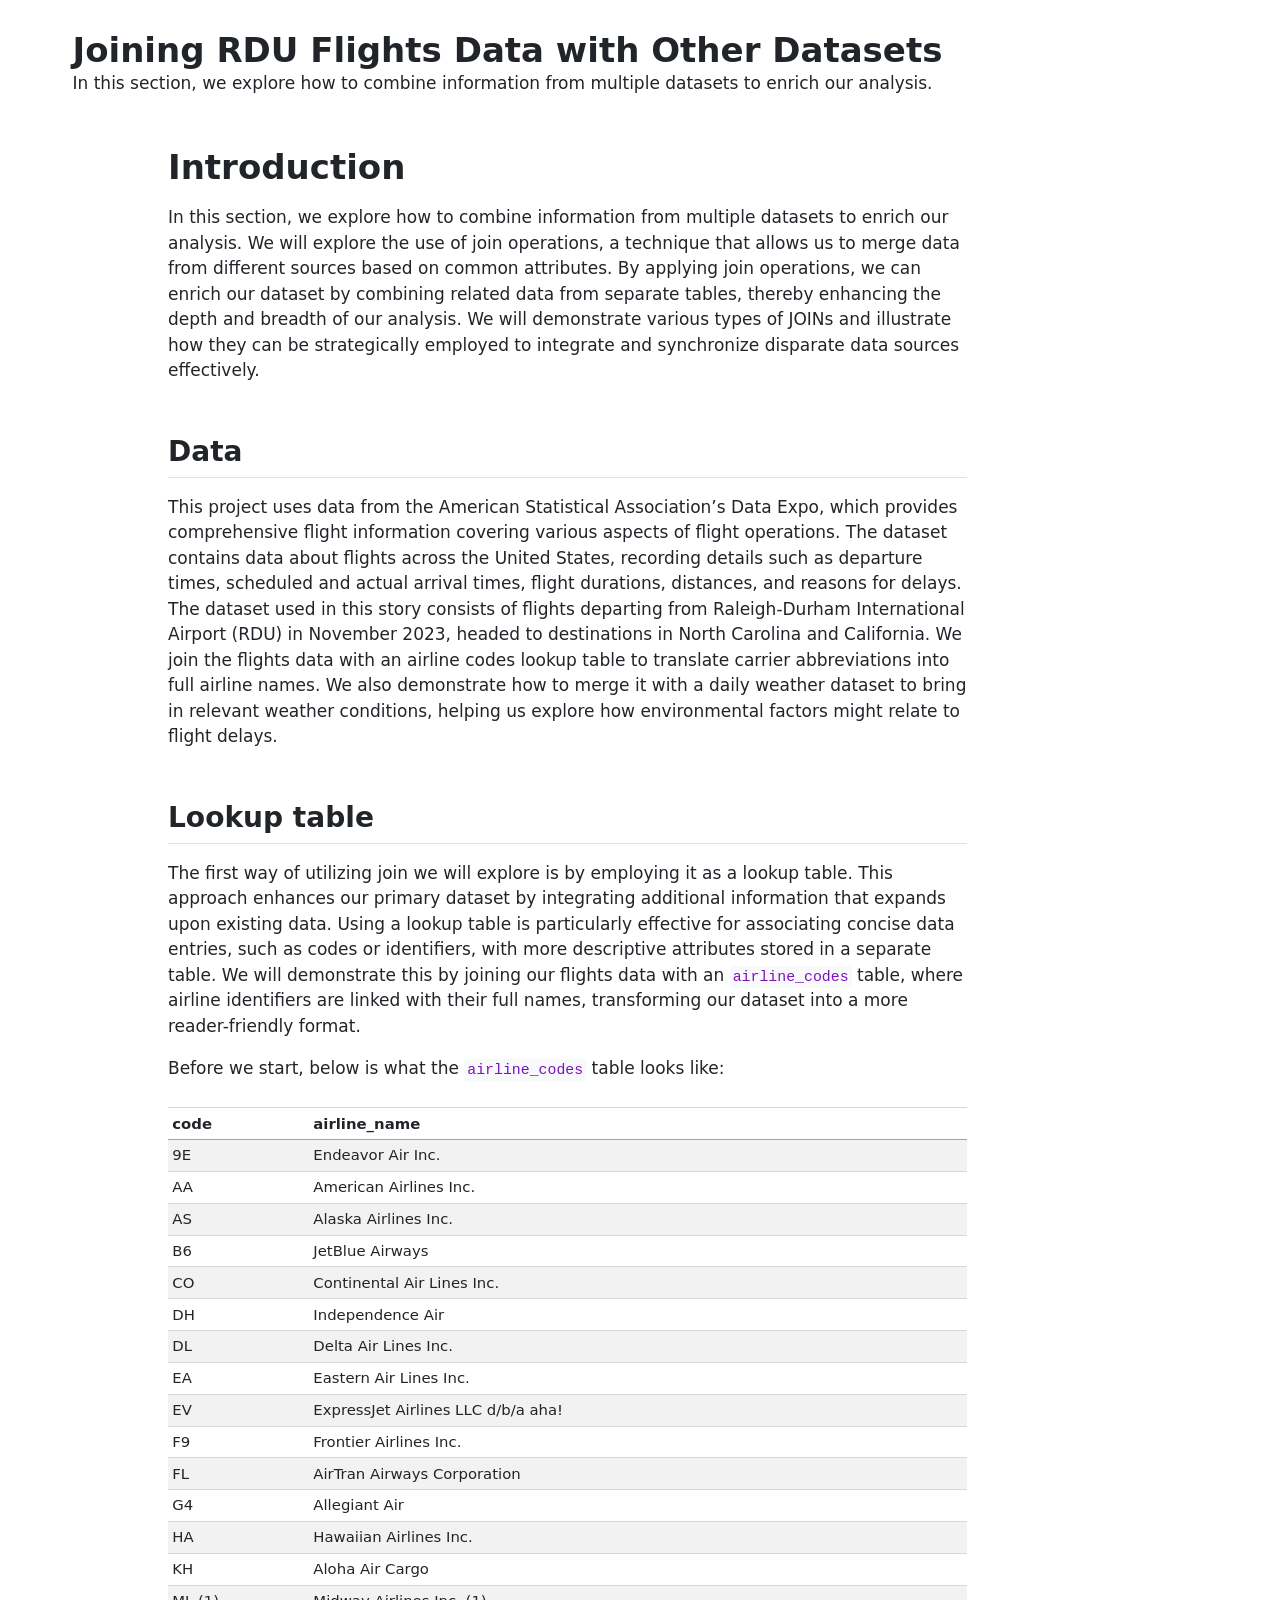
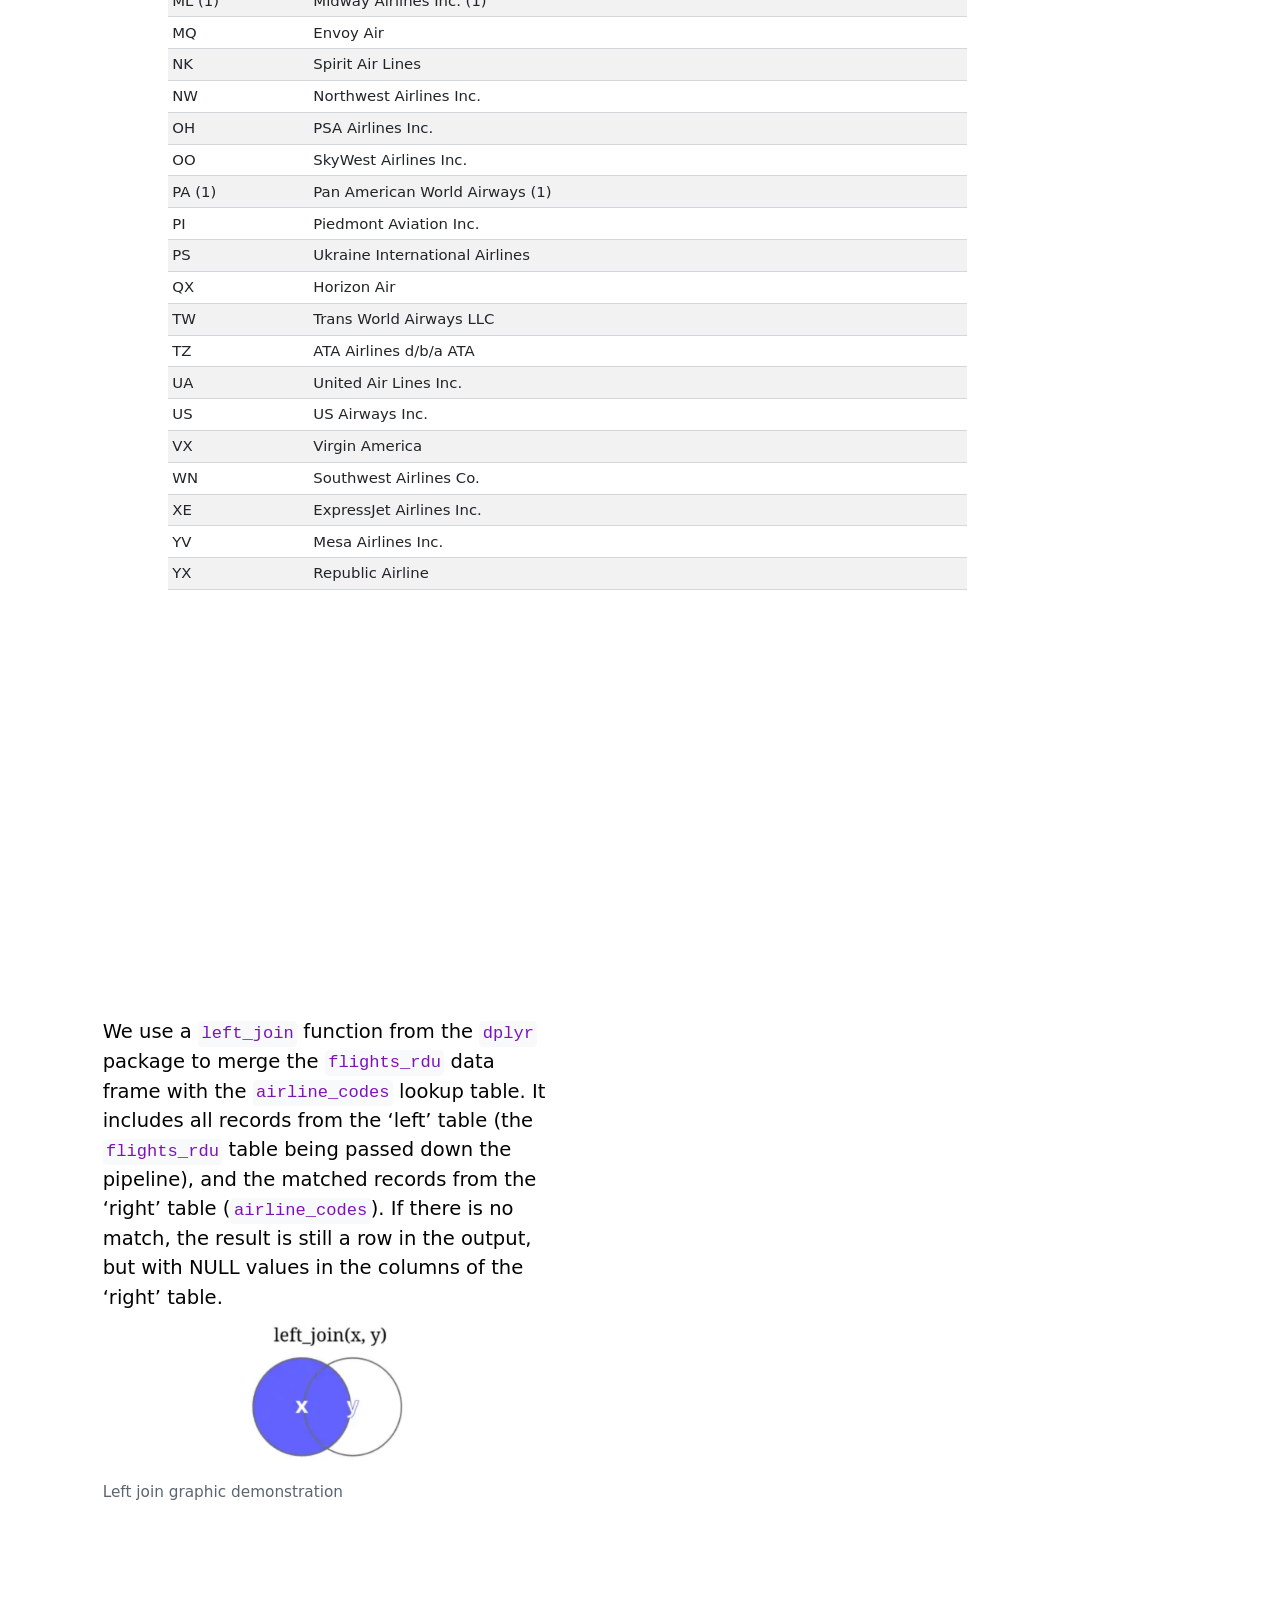
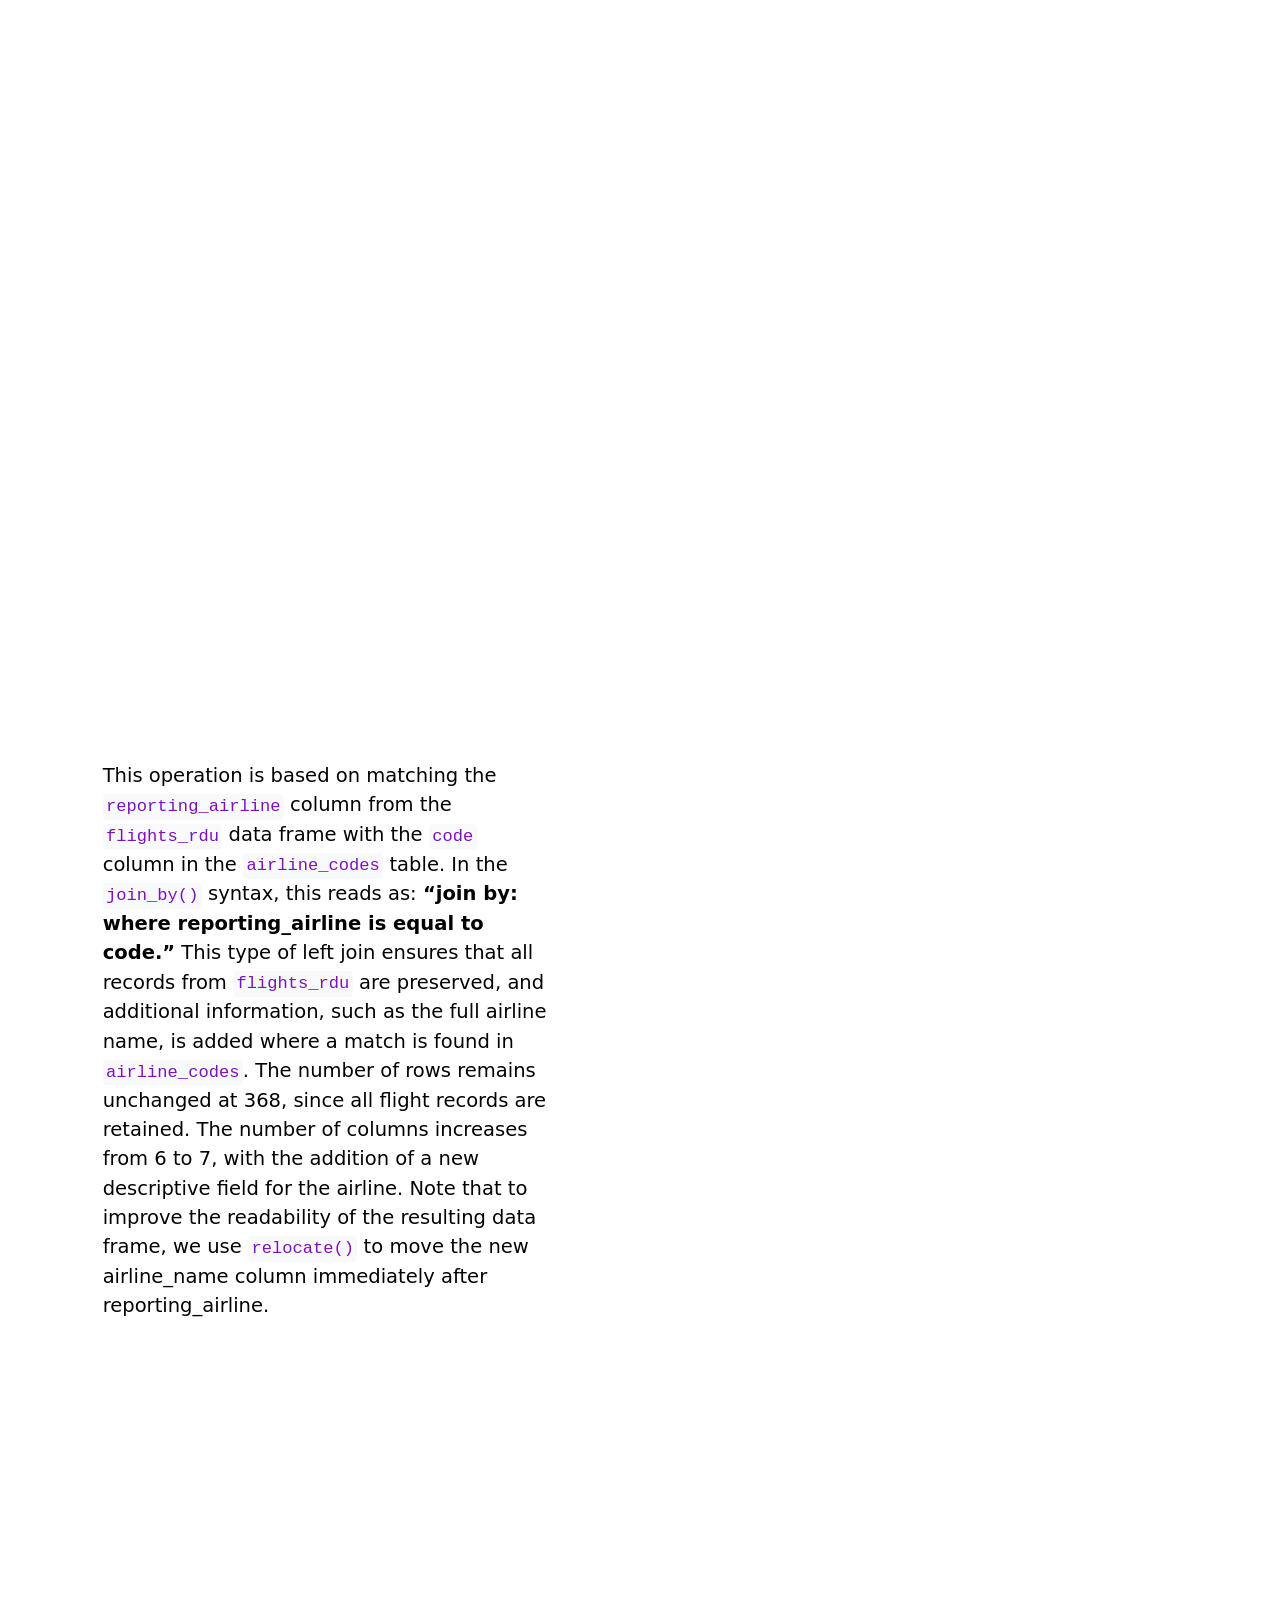
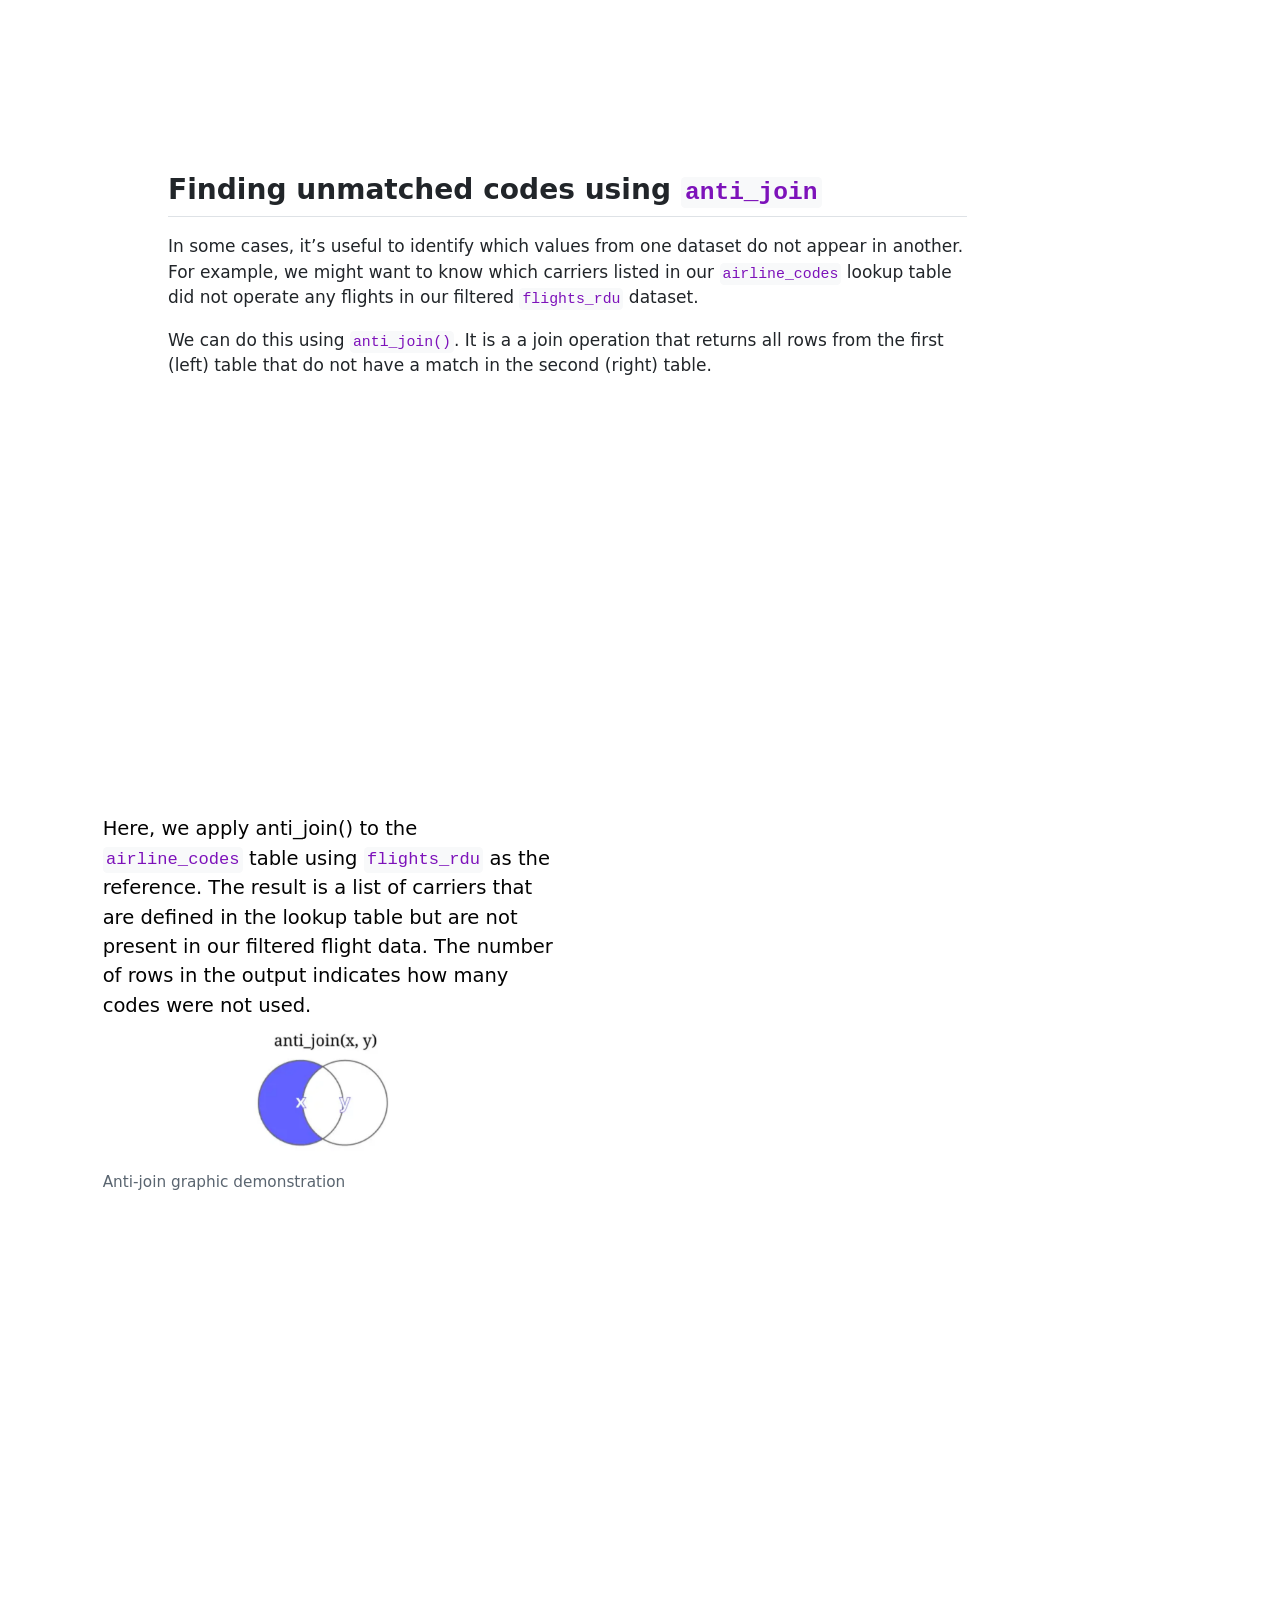
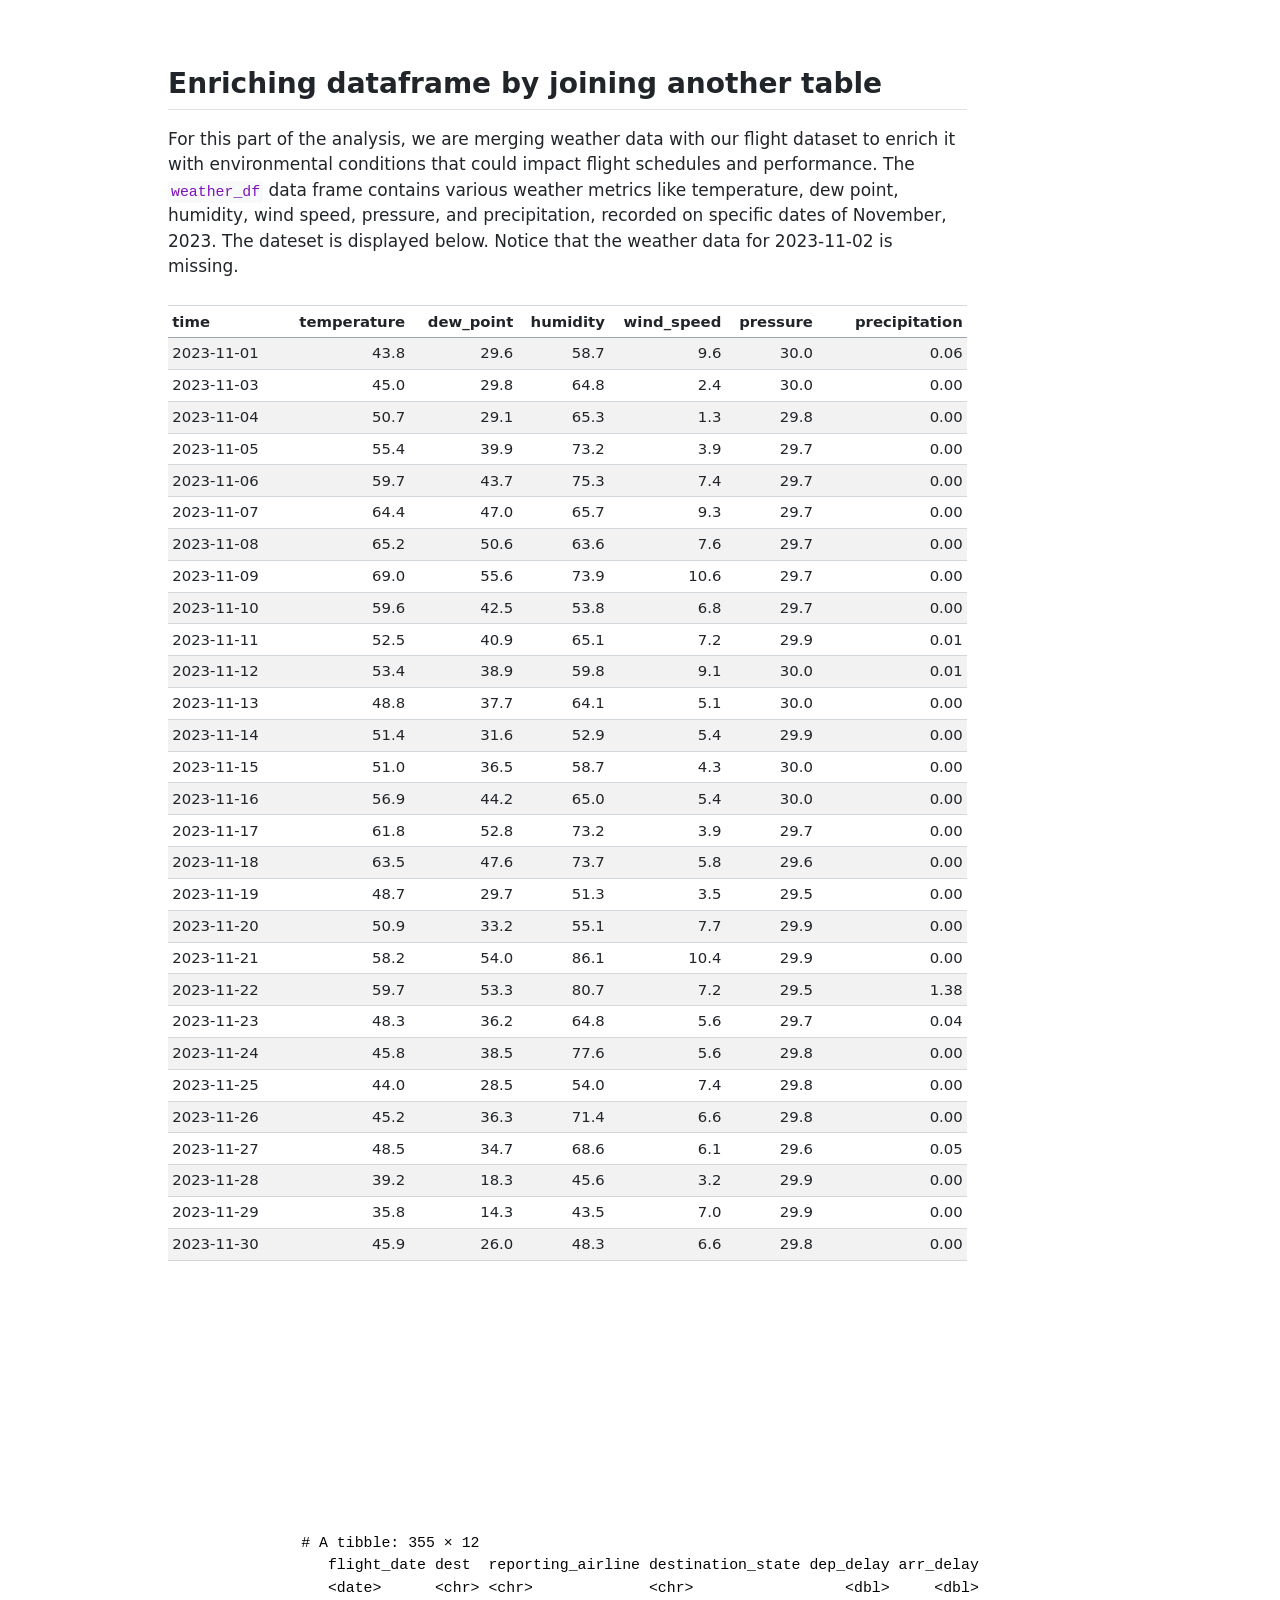
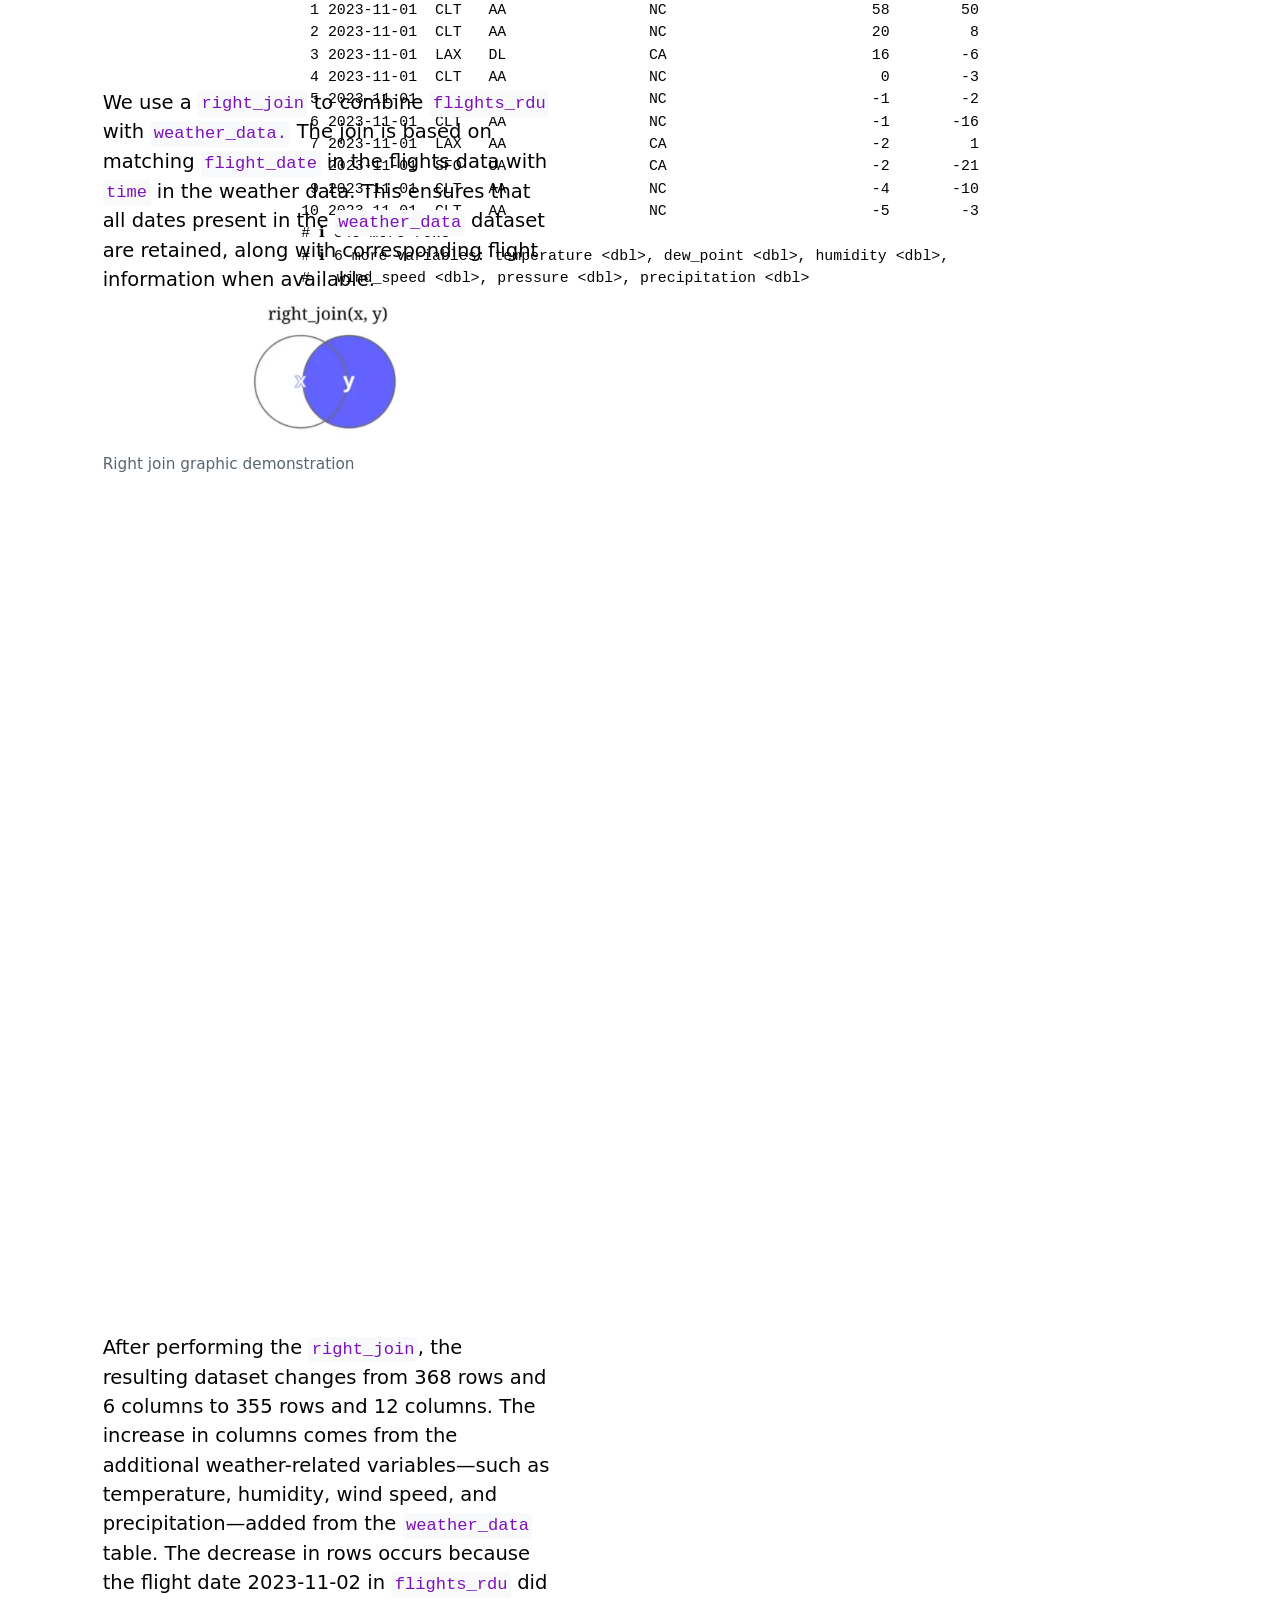
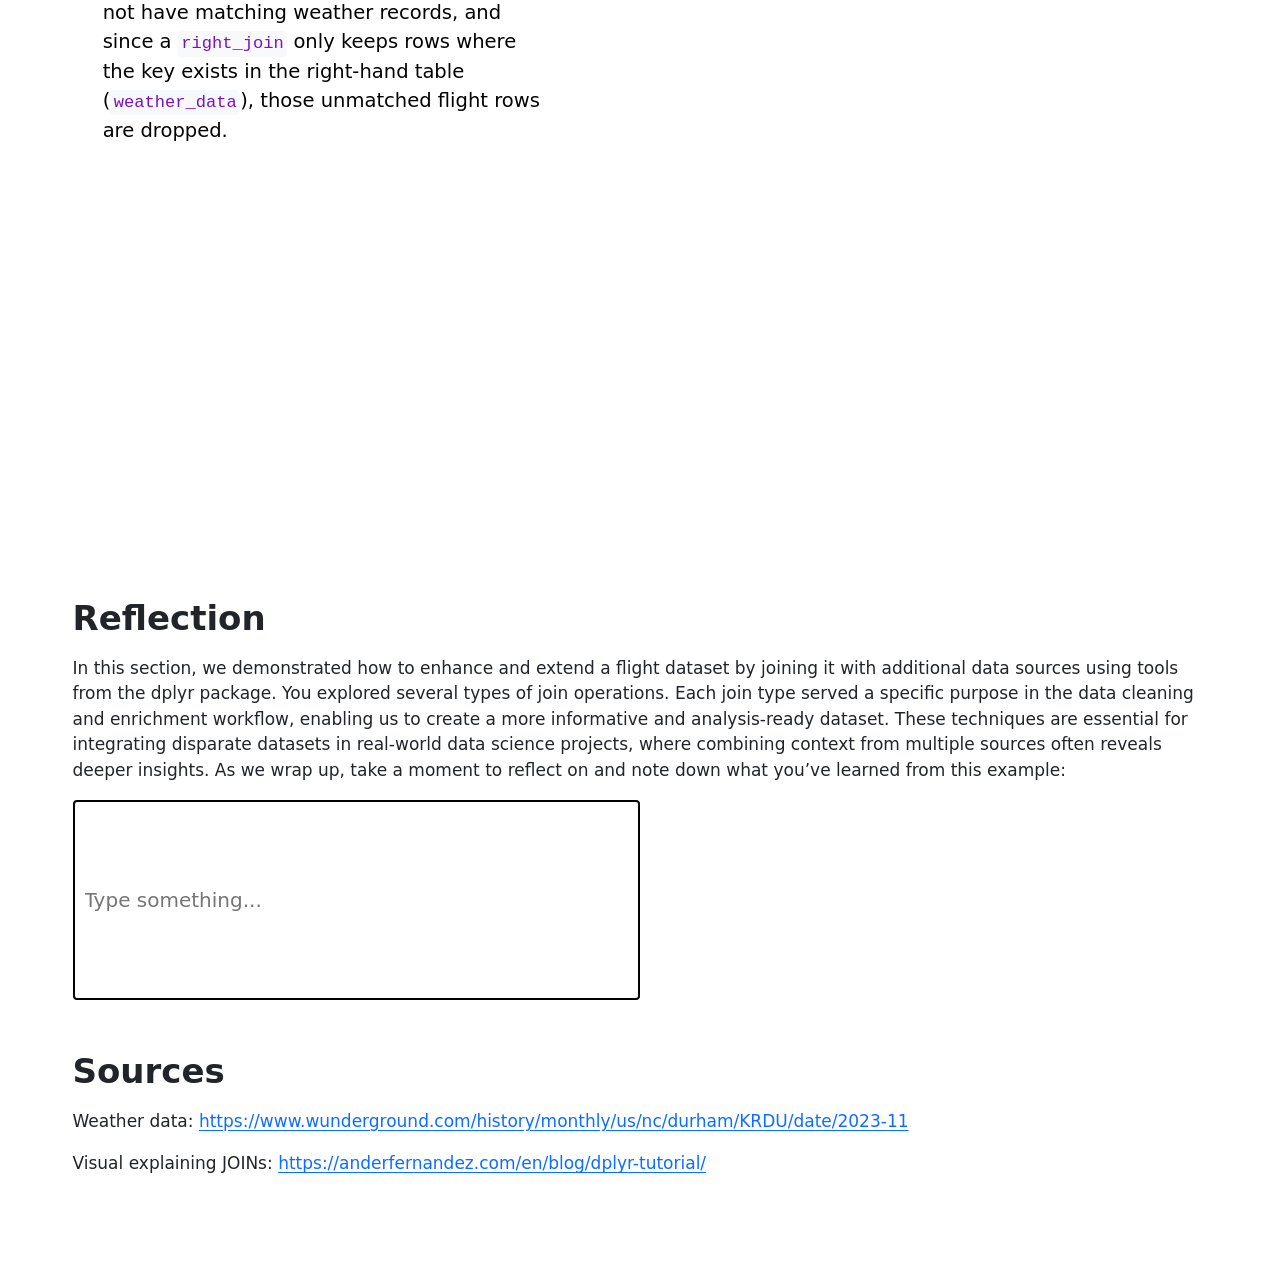
<file: docs/closereads/join-flights.html>
<!DOCTYPE html>
<html xmlns="http://www.w3.org/1999/xhtml" lang="en" xml:lang="en"><head>

<meta charset="utf-8">
<meta name="generator" content="quarto-1.4.555">

<meta name="viewport" content="width=device-width, initial-scale=1.0, user-scalable=yes">

<meta name="description" content="In this section, we explore how to combine information from multiple datasets to enrich our analysis.">

<title>Joining RDU Flights Data with Other Datasets</title>
<style>
code{white-space: pre-wrap;}
span.smallcaps{font-variant: small-caps;}
div.columns{display: flex; gap: min(4vw, 1.5em);}
div.column{flex: auto; overflow-x: auto;}
div.hanging-indent{margin-left: 1.5em; text-indent: -1.5em;}
ul.task-list{list-style: none;}
ul.task-list li input[type="checkbox"] {
  width: 0.8em;
  margin: 0 0.8em 0.2em -1em; /* quarto-specific, see https://github.com/quarto-dev/quarto-cli/issues/4556 */ 
  vertical-align: middle;
}
/* CSS for syntax highlighting */
pre > code.sourceCode { white-space: pre; position: relative; }
pre > code.sourceCode > span { line-height: 1.25; }
pre > code.sourceCode > span:empty { height: 1.2em; }
.sourceCode { overflow: visible; }
code.sourceCode > span { color: inherit; text-decoration: inherit; }
div.sourceCode { margin: 1em 0; }
pre.sourceCode { margin: 0; }
@media screen {
div.sourceCode { overflow: auto; }
}
@media print {
pre > code.sourceCode { white-space: pre-wrap; }
pre > code.sourceCode > span { text-indent: -5em; padding-left: 5em; }
}
pre.numberSource code
  { counter-reset: source-line 0; }
pre.numberSource code > span
  { position: relative; left: -4em; counter-increment: source-line; }
pre.numberSource code > span > a:first-child::before
  { content: counter(source-line);
    position: relative; left: -1em; text-align: right; vertical-align: baseline;
    border: none; display: inline-block;
    -webkit-touch-callout: none; -webkit-user-select: none;
    -khtml-user-select: none; -moz-user-select: none;
    -ms-user-select: none; user-select: none;
    padding: 0 4px; width: 4em;
  }
pre.numberSource { margin-left: 3em;  padding-left: 4px; }
div.sourceCode
  {   }
@media screen {
pre > code.sourceCode > span > a:first-child::before { text-decoration: underline; }
}
</style>


<script src="../site_libs/quarto-nav/quarto-nav.js"></script>
<script src="../site_libs/clipboard/clipboard.min.js"></script>
<script src="../site_libs/quarto-search/autocomplete.umd.js"></script>
<script src="../site_libs/quarto-search/fuse.min.js"></script>
<script src="../site_libs/quarto-search/quarto-search.js"></script>
<meta name="quarto:offset" content="../">
<script src="../site_libs/quarto-html/quarto.js"></script>
<script src="../site_libs/quarto-html/popper.min.js"></script>
<script src="../site_libs/quarto-html/tippy.umd.min.js"></script>
<script src="../site_libs/quarto-html/anchor.min.js"></script>
<link href="../site_libs/quarto-html/tippy.css" rel="stylesheet">
<link href="../site_libs/quarto-html/quarto-syntax-highlighting.css" rel="stylesheet" id="quarto-text-highlighting-styles">
<script src="../site_libs/bootstrap/bootstrap.min.js"></script>
<link href="../site_libs/bootstrap/bootstrap-icons.css" rel="stylesheet">
<link href="../site_libs/bootstrap/bootstrap.min.css" rel="stylesheet" id="quarto-bootstrap" data-mode="light">
<script src="../site_libs/quarto-contrib/intersection-observer-polyfill-1.0.0/intersection-observer.js"></script>
<script src="../site_libs/quarto-contrib/scrollama-3.2.0/scrollama.min.js"></script>
<script src="../site_libs/quarto-contrib/closeread-0.1.0/closeread.js"></script>
<script id="quarto-search-options" type="application/json">{
  "location": "sidebar",
  "copy-button": false,
  "collapse-after": 3,
  "panel-placement": "start",
  "type": "textbox",
  "limit": 50,
  "keyboard-shortcut": [
    "f",
    "/",
    "s"
  ],
  "show-item-context": false,
  "language": {
    "search-no-results-text": "No results",
    "search-matching-documents-text": "matching documents",
    "search-copy-link-title": "Copy link to search",
    "search-hide-matches-text": "Hide additional matches",
    "search-more-match-text": "more match in this document",
    "search-more-matches-text": "more matches in this document",
    "search-clear-button-title": "Clear",
    "search-text-placeholder": "",
    "search-detached-cancel-button-title": "Cancel",
    "search-submit-button-title": "Submit",
    "search-label": "Search"
  }
}</script>
<script async="" src="https://hypothes.is/embed.js"></script>
<script>
  window.document.addEventListener("DOMContentLoaded", function (_event) {
    document.body.classList.add('hypothesis-enabled');
  });
</script>
<meta cr-debug-mode="false">
<meta cr-remove-header-space="false">


<link rel="stylesheet" href="../site_libs/quarto-contrib/quarto-project/qmd-lab/closeread/closeread.css">
</head>

<body>

<div id="quarto-search-results"></div>
<!-- content -->
<div id="quarto-content" class="quarto-container page-columns page-rows-contents page-layout-full">
<!-- sidebar -->
<!-- margin-sidebar -->
    
<!-- main -->
<main class="content column-page" id="quarto-document-content">
      <!-- user-provided yaml closeread style options -->
      <style>
        :root {
          --cr-narrative-background-color-sidebar: transparent;
--cr-narrative-background-color-overlay: transparent;
--cr-narrative-text-color-overlay: black;
--cr-section-background-color: transparent;
        }
      </style>
    

<header id="title-block-header" class="quarto-title-block default">
<div class="quarto-title">
<h1 class="title">Joining RDU Flights Data with Other Datasets</h1>
</div>

<div>
  <div class="description">
    In this section, we explore how to combine information from multiple datasets to enrich our analysis.
  </div>
</div>


<div class="quarto-title-meta column-page">

    
  
    
  </div>
  


</header>


<section id="introduction" class="level1">
<h1>Introduction</h1>
<p>In this section, we explore how to combine information from multiple datasets to enrich our analysis. We will explore the use of join operations, a technique that allows us to merge data from different sources based on common attributes. By applying join operations, we can enrich our dataset by combining related data from separate tables, thereby enhancing the depth and breadth of our analysis. We will demonstrate various types of JOINs and illustrate how they can be strategically employed to integrate and synchronize disparate data sources effectively.</p>
<section id="data" class="level2">
<h2 class="anchored" data-anchor-id="data">Data</h2>
<p>This project uses data from the American Statistical Association’s Data Expo, which provides comprehensive flight information covering various aspects of flight operations. The dataset contains data about flights across the United States, recording details such as departure times, scheduled and actual arrival times, flight durations, distances, and reasons for delays. The dataset used in this story consists of flights departing from Raleigh-Durham International Airport (RDU) in November 2023, headed to destinations in North Carolina and California. We join the flights data with an airline codes lookup table to translate carrier abbreviations into full airline names. We also demonstrate how to merge it with a daily weather dataset to bring in relevant weather conditions, helping us explore how environmental factors might relate to flight delays.</p>
</section>
<section id="lookup-table" class="level2">
<h2 class="anchored" data-anchor-id="lookup-table">Lookup table</h2>
<p>The first way of utilizing join we will explore is by employing it as a lookup table. This approach enhances our primary dataset by integrating additional information that expands upon existing data. Using a lookup table is particularly effective for associating concise data entries, such as codes or identifiers, with more descriptive attributes stored in a separate table. We will demonstrate this by joining our flights data with an <code>airline_codes</code> table, where airline identifiers are linked with their full names, transforming our dataset into a more reader-friendly format.</p>
<p>Before we start, below is what the <code>airline_codes</code> table looks like:</p>
<div class="cell">
<div class="cell-output-display">
<table class="caption-top table table-sm table-striped small">
<thead>
<tr class="header">
<th style="text-align: left;">code</th>
<th style="text-align: left;">airline_name</th>
</tr>
</thead>
<tbody>
<tr class="odd">
<td style="text-align: left;">9E</td>
<td style="text-align: left;">Endeavor Air Inc.</td>
</tr>
<tr class="even">
<td style="text-align: left;">AA</td>
<td style="text-align: left;">American Airlines Inc.</td>
</tr>
<tr class="odd">
<td style="text-align: left;">AS</td>
<td style="text-align: left;">Alaska Airlines Inc.</td>
</tr>
<tr class="even">
<td style="text-align: left;">B6</td>
<td style="text-align: left;">JetBlue Airways</td>
</tr>
<tr class="odd">
<td style="text-align: left;">CO</td>
<td style="text-align: left;">Continental Air Lines Inc.</td>
</tr>
<tr class="even">
<td style="text-align: left;">DH</td>
<td style="text-align: left;">Independence Air</td>
</tr>
<tr class="odd">
<td style="text-align: left;">DL</td>
<td style="text-align: left;">Delta Air Lines Inc.</td>
</tr>
<tr class="even">
<td style="text-align: left;">EA</td>
<td style="text-align: left;">Eastern Air Lines Inc.</td>
</tr>
<tr class="odd">
<td style="text-align: left;">EV</td>
<td style="text-align: left;">ExpressJet Airlines LLC d/b/a aha!</td>
</tr>
<tr class="even">
<td style="text-align: left;">F9</td>
<td style="text-align: left;">Frontier Airlines Inc.</td>
</tr>
<tr class="odd">
<td style="text-align: left;">FL</td>
<td style="text-align: left;">AirTran Airways Corporation</td>
</tr>
<tr class="even">
<td style="text-align: left;">G4</td>
<td style="text-align: left;">Allegiant Air</td>
</tr>
<tr class="odd">
<td style="text-align: left;">HA</td>
<td style="text-align: left;">Hawaiian Airlines Inc.</td>
</tr>
<tr class="even">
<td style="text-align: left;">KH</td>
<td style="text-align: left;">Aloha Air Cargo</td>
</tr>
<tr class="odd">
<td style="text-align: left;">ML (1)</td>
<td style="text-align: left;">Midway Airlines Inc.&nbsp;(1)</td>
</tr>
<tr class="even">
<td style="text-align: left;">MQ</td>
<td style="text-align: left;">Envoy Air</td>
</tr>
<tr class="odd">
<td style="text-align: left;">NK</td>
<td style="text-align: left;">Spirit Air Lines</td>
</tr>
<tr class="even">
<td style="text-align: left;">NW</td>
<td style="text-align: left;">Northwest Airlines Inc.</td>
</tr>
<tr class="odd">
<td style="text-align: left;">OH</td>
<td style="text-align: left;">PSA Airlines Inc.</td>
</tr>
<tr class="even">
<td style="text-align: left;">OO</td>
<td style="text-align: left;">SkyWest Airlines Inc.</td>
</tr>
<tr class="odd">
<td style="text-align: left;">PA (1)</td>
<td style="text-align: left;">Pan American World Airways (1)</td>
</tr>
<tr class="even">
<td style="text-align: left;">PI</td>
<td style="text-align: left;">Piedmont Aviation Inc.</td>
</tr>
<tr class="odd">
<td style="text-align: left;">PS</td>
<td style="text-align: left;">Ukraine International Airlines</td>
</tr>
<tr class="even">
<td style="text-align: left;">QX</td>
<td style="text-align: left;">Horizon Air</td>
</tr>
<tr class="odd">
<td style="text-align: left;">TW</td>
<td style="text-align: left;">Trans World Airways LLC</td>
</tr>
<tr class="even">
<td style="text-align: left;">TZ</td>
<td style="text-align: left;">ATA Airlines d/b/a ATA</td>
</tr>
<tr class="odd">
<td style="text-align: left;">UA</td>
<td style="text-align: left;">United Air Lines Inc.</td>
</tr>
<tr class="even">
<td style="text-align: left;">US</td>
<td style="text-align: left;">US Airways Inc.</td>
</tr>
<tr class="odd">
<td style="text-align: left;">VX</td>
<td style="text-align: left;">Virgin America</td>
</tr>
<tr class="even">
<td style="text-align: left;">WN</td>
<td style="text-align: left;">Southwest Airlines Co.</td>
</tr>
<tr class="odd">
<td style="text-align: left;">XE</td>
<td style="text-align: left;">ExpressJet Airlines Inc.</td>
</tr>
<tr class="even">
<td style="text-align: left;">YV</td>
<td style="text-align: left;">Mesa Airlines Inc.</td>
</tr>
<tr class="odd">
<td style="text-align: left;">YX</td>
<td style="text-align: left;">Republic Airline</td>
</tr>
</tbody>
</table>
</div>
</div>
<div class="cr-section cr-column-screen overlay-left">
<div class="narrative-col">
<div class="trigger new-trigger" data-highlight="2-3,5" data-focus-on="cr-join-airlinecode-1">
<div class="narrative">
<p>We use a <code>left_join</code> function from the <code>dplyr</code> package to merge the <code>flights_rdu</code> data frame with the <code>airline_codes</code> lookup table. It includes all records from the ‘left’ table (the <code>flights_rdu</code> table being passed down the pipeline), and the matched records from the ‘right’ table (<code>airline_codes</code>). If there is no match, the result is still a row in the output, but with NULL values in the columns of the ‘right’ table.</p>
<div class="quarto-figure quarto-figure-center">
<figure class="figure">
<p><img src="images/joins/left-join.png" class="img-fluid figure-img" style="width:2in"></p>
<figcaption>Left join graphic demonstration</figcaption>
</figure>
</div>
</div>
</div>
<div class="trigger new-trigger" data-highlight="4" data-focus-on="cr-join-airlinecode-2">
<div class="narrative">
<p>This operation is based on matching the <code>reporting_airline</code> column from the <code>flights_rdu</code> data frame with the <code>code</code> column in the <code>airline_codes</code> table. In the <code>join_by()</code> syntax, this reads as: <strong>“join by: where reporting_airline is equal to code.”</strong> This type of left join ensures that all records from <code>flights_rdu</code> are preserved, and additional information, such as the full airline name, is added where a match is found in <code>airline_codes</code>. The number of rows remains unchanged at 368, since all flight records are retained. The number of columns increases from 6 to 7, with the addition of a new descriptive field for the airline. Note that to improve the readability of the resulting data frame, we use <code>relocate()</code> to move the new airline_name column immediately after reporting_airline.</p>
</div>
</div>
</div>
<div class="sticky-col">
<div class="sticky-col-stack">
<div id="cr-join-airlinecode-1" class="sticky">
<div class="cell">
<div class="sourceCode cell-code" id="cb1"><pre class="sourceCode r code-with-copy"><code class="sourceCode r"><span id="cb1-1"><a href="#cb1-1" aria-hidden="true" tabindex="-1"></a>flights_rdu_joined_airline <span class="ot">&lt;-</span> flights_rdu <span class="sc">|&gt;</span></span>
<span id="cb1-2"><a href="#cb1-2" aria-hidden="true" tabindex="-1"></a>  <span class="fu">left_join</span>(</span>
<span id="cb1-3"><a href="#cb1-3" aria-hidden="true" tabindex="-1"></a>    airline_codes, </span>
<span id="cb1-4"><a href="#cb1-4" aria-hidden="true" tabindex="-1"></a>    <span class="at">by =</span> <span class="fu">join_by</span>(reporting_airline <span class="sc">==</span> code)</span>
<span id="cb1-5"><a href="#cb1-5" aria-hidden="true" tabindex="-1"></a>  )</span></code><button title="Copy to Clipboard" class="code-copy-button"><i class="bi"></i></button></pre></div>
</div>
</div>
<div id="cr-join-airlinecode-2" class="sticky">
<div class="cell">
<div class="sourceCode cell-code" id="cb2"><pre class="sourceCode r code-with-copy"><code class="sourceCode r"><span id="cb2-1"><a href="#cb2-1" aria-hidden="true" tabindex="-1"></a>flights_rdu_joined_airline <span class="ot">&lt;-</span> flights_rdu <span class="sc">|&gt;</span></span>
<span id="cb2-2"><a href="#cb2-2" aria-hidden="true" tabindex="-1"></a>  <span class="fu">left_join</span>(</span>
<span id="cb2-3"><a href="#cb2-3" aria-hidden="true" tabindex="-1"></a>    airline_codes, </span>
<span id="cb2-4"><a href="#cb2-4" aria-hidden="true" tabindex="-1"></a>    <span class="at">by =</span> <span class="fu">join_by</span>(reporting_airline <span class="sc">==</span> code)</span>
<span id="cb2-5"><a href="#cb2-5" aria-hidden="true" tabindex="-1"></a>  ) <span class="sc">|&gt;</span></span>
<span id="cb2-6"><a href="#cb2-6" aria-hidden="true" tabindex="-1"></a>  <span class="fu">relocate</span>(airline_name, <span class="at">.after =</span> reporting_airline)</span>
<span id="cb2-7"><a href="#cb2-7" aria-hidden="true" tabindex="-1"></a></span>
<span id="cb2-8"><a href="#cb2-8" aria-hidden="true" tabindex="-1"></a>flights_rdu_joined_airline</span></code><button title="Copy to Clipboard" class="code-copy-button"><i class="bi"></i></button></pre></div>
<div class="cell-output cell-output-stdout">
<pre><code># A tibble: 368 × 7
   flight_date dest  reporting_airline airline_name  destination_state dep_delay
   &lt;date&gt;      &lt;chr&gt; &lt;chr&gt;             &lt;chr&gt;         &lt;chr&gt;                 &lt;dbl&gt;
 1 2023-11-01  CLT   AA                American Air… NC                       58
 2 2023-11-01  CLT   AA                American Air… NC                       20
 3 2023-11-01  LAX   DL                Delta Air Li… CA                       16
 4 2023-11-01  CLT   AA                American Air… NC                        0
 5 2023-11-01  CLT   AA                American Air… NC                       -1
 6 2023-11-01  CLT   AA                American Air… NC                       -1
 7 2023-11-01  LAX   AA                American Air… CA                       -2
 8 2023-11-01  SFO   UA                United Air L… CA                       -2
 9 2023-11-01  CLT   AA                American Air… NC                       -4
10 2023-11-01  CLT   AA                American Air… NC                       -5
# ℹ 358 more rows
# ℹ 1 more variable: arr_delay &lt;dbl&gt;</code></pre>
</div>
</div>
</div>
</div>
</div>
</div>
</section>
<section id="finding-unmatched-codes-using-anti_join" class="level2">
<h2 class="anchored" data-anchor-id="finding-unmatched-codes-using-anti_join">Finding unmatched codes using <code>anti_join</code></h2>
<p>In some cases, it’s useful to identify which values from one dataset do not appear in another. For example, we might want to know which carriers listed in our <code>airline_codes</code> lookup table did not operate any flights in our filtered <code>flights_rdu</code> dataset.</p>
<p>We can do this using <code>anti_join()</code>. It is a a join operation that returns all rows from the first (left) table that do not have a match in the second (right) table.</p>
<div class="cr-section cr-column-screen overlay-left">
<div class="narrative-col">
<div class="trigger new-trigger" data-highlight="2-5" data-focus-on="cr-join-airlinecode-4">
<div class="narrative">
<p>Here, we apply anti_join() to the <code>airline_codes</code> table using <code>flights_rdu</code> as the reference. The result is a list of carriers that are defined in the lookup table but are not present in our filtered flight data. The number of rows in the output indicates how many codes were not used.</p>
<div class="quarto-figure quarto-figure-center">
<figure class="figure">
<p><img src="images/joins/anti-join.png" class="img-fluid figure-img" style="width:2in"></p>
<figcaption>Anti-join graphic demonstration</figcaption>
</figure>
</div>
</div>
</div>
</div>
<div class="sticky-col">
<div class="sticky-col-stack">
<div id="cr-join-airlinecode-4" class="sticky">
<div class="cell">
<div class="sourceCode cell-code" id="cb4"><pre class="sourceCode r code-with-copy"><code class="sourceCode r"><span id="cb4-1"><a href="#cb4-1" aria-hidden="true" tabindex="-1"></a>unused_airlines <span class="ot">&lt;-</span> airline_codes <span class="sc">|&gt;</span></span>
<span id="cb4-2"><a href="#cb4-2" aria-hidden="true" tabindex="-1"></a>  <span class="fu">anti_join</span>(</span>
<span id="cb4-3"><a href="#cb4-3" aria-hidden="true" tabindex="-1"></a>    flights_rdu,</span>
<span id="cb4-4"><a href="#cb4-4" aria-hidden="true" tabindex="-1"></a>    <span class="at">by =</span> <span class="fu">join_by</span>(code <span class="sc">==</span> reporting_airline)</span>
<span id="cb4-5"><a href="#cb4-5" aria-hidden="true" tabindex="-1"></a>  )</span>
<span id="cb4-6"><a href="#cb4-6" aria-hidden="true" tabindex="-1"></a></span>
<span id="cb4-7"><a href="#cb4-7" aria-hidden="true" tabindex="-1"></a>unused_airlines</span></code><button title="Copy to Clipboard" class="code-copy-button"><i class="bi"></i></button></pre></div>
<div class="cell-output cell-output-stdout">
<pre><code># A tibble: 30 × 2
   code  airline_name                      
   &lt;chr&gt; &lt;chr&gt;                             
 1 9E    Endeavor Air Inc.                 
 2 AS    Alaska Airlines Inc.              
 3 B6    JetBlue Airways                   
 4 CO    Continental Air Lines Inc.        
 5 DH    Independence Air                  
 6 EA    Eastern Air Lines Inc.            
 7 EV    ExpressJet Airlines LLC d/b/a aha!
 8 F9    Frontier Airlines Inc.            
 9 FL    AirTran Airways Corporation       
10 G4    Allegiant Air                     
# ℹ 20 more rows</code></pre>
</div>
</div>
</div>
</div>
</div>
</div>
</section>
<section id="enriching-dataframe-by-joining-another-table" class="level2">
<h2 class="anchored" data-anchor-id="enriching-dataframe-by-joining-another-table">Enriching dataframe by joining another table</h2>
<p>For this part of the analysis, we are merging weather data with our flight dataset to enrich it with environmental conditions that could impact flight schedules and performance. The <code>weather_df</code> data frame contains various weather metrics like temperature, dew point, humidity, wind speed, pressure, and precipitation, recorded on specific dates of November, 2023. The dateset is displayed below. Notice that the weather data for 2023-11-02 is missing.</p>
<div class="cell">
<div class="cell-output-display">
<table class="caption-top table table-sm table-striped small">
<colgroup>
<col style="width: 14%">
<col style="width: 15%">
<col style="width: 13%">
<col style="width: 11%">
<col style="width: 14%">
<col style="width: 11%">
<col style="width: 18%">
</colgroup>
<thead>
<tr class="header">
<th style="text-align: left;">time</th>
<th style="text-align: right;">temperature</th>
<th style="text-align: right;">dew_point</th>
<th style="text-align: right;">humidity</th>
<th style="text-align: right;">wind_speed</th>
<th style="text-align: right;">pressure</th>
<th style="text-align: right;">precipitation</th>
</tr>
</thead>
<tbody>
<tr class="odd">
<td style="text-align: left;">2023-11-01</td>
<td style="text-align: right;">43.8</td>
<td style="text-align: right;">29.6</td>
<td style="text-align: right;">58.7</td>
<td style="text-align: right;">9.6</td>
<td style="text-align: right;">30.0</td>
<td style="text-align: right;">0.06</td>
</tr>
<tr class="even">
<td style="text-align: left;">2023-11-03</td>
<td style="text-align: right;">45.0</td>
<td style="text-align: right;">29.8</td>
<td style="text-align: right;">64.8</td>
<td style="text-align: right;">2.4</td>
<td style="text-align: right;">30.0</td>
<td style="text-align: right;">0.00</td>
</tr>
<tr class="odd">
<td style="text-align: left;">2023-11-04</td>
<td style="text-align: right;">50.7</td>
<td style="text-align: right;">29.1</td>
<td style="text-align: right;">65.3</td>
<td style="text-align: right;">1.3</td>
<td style="text-align: right;">29.8</td>
<td style="text-align: right;">0.00</td>
</tr>
<tr class="even">
<td style="text-align: left;">2023-11-05</td>
<td style="text-align: right;">55.4</td>
<td style="text-align: right;">39.9</td>
<td style="text-align: right;">73.2</td>
<td style="text-align: right;">3.9</td>
<td style="text-align: right;">29.7</td>
<td style="text-align: right;">0.00</td>
</tr>
<tr class="odd">
<td style="text-align: left;">2023-11-06</td>
<td style="text-align: right;">59.7</td>
<td style="text-align: right;">43.7</td>
<td style="text-align: right;">75.3</td>
<td style="text-align: right;">7.4</td>
<td style="text-align: right;">29.7</td>
<td style="text-align: right;">0.00</td>
</tr>
<tr class="even">
<td style="text-align: left;">2023-11-07</td>
<td style="text-align: right;">64.4</td>
<td style="text-align: right;">47.0</td>
<td style="text-align: right;">65.7</td>
<td style="text-align: right;">9.3</td>
<td style="text-align: right;">29.7</td>
<td style="text-align: right;">0.00</td>
</tr>
<tr class="odd">
<td style="text-align: left;">2023-11-08</td>
<td style="text-align: right;">65.2</td>
<td style="text-align: right;">50.6</td>
<td style="text-align: right;">63.6</td>
<td style="text-align: right;">7.6</td>
<td style="text-align: right;">29.7</td>
<td style="text-align: right;">0.00</td>
</tr>
<tr class="even">
<td style="text-align: left;">2023-11-09</td>
<td style="text-align: right;">69.0</td>
<td style="text-align: right;">55.6</td>
<td style="text-align: right;">73.9</td>
<td style="text-align: right;">10.6</td>
<td style="text-align: right;">29.7</td>
<td style="text-align: right;">0.00</td>
</tr>
<tr class="odd">
<td style="text-align: left;">2023-11-10</td>
<td style="text-align: right;">59.6</td>
<td style="text-align: right;">42.5</td>
<td style="text-align: right;">53.8</td>
<td style="text-align: right;">6.8</td>
<td style="text-align: right;">29.7</td>
<td style="text-align: right;">0.00</td>
</tr>
<tr class="even">
<td style="text-align: left;">2023-11-11</td>
<td style="text-align: right;">52.5</td>
<td style="text-align: right;">40.9</td>
<td style="text-align: right;">65.1</td>
<td style="text-align: right;">7.2</td>
<td style="text-align: right;">29.9</td>
<td style="text-align: right;">0.01</td>
</tr>
<tr class="odd">
<td style="text-align: left;">2023-11-12</td>
<td style="text-align: right;">53.4</td>
<td style="text-align: right;">38.9</td>
<td style="text-align: right;">59.8</td>
<td style="text-align: right;">9.1</td>
<td style="text-align: right;">30.0</td>
<td style="text-align: right;">0.01</td>
</tr>
<tr class="even">
<td style="text-align: left;">2023-11-13</td>
<td style="text-align: right;">48.8</td>
<td style="text-align: right;">37.7</td>
<td style="text-align: right;">64.1</td>
<td style="text-align: right;">5.1</td>
<td style="text-align: right;">30.0</td>
<td style="text-align: right;">0.00</td>
</tr>
<tr class="odd">
<td style="text-align: left;">2023-11-14</td>
<td style="text-align: right;">51.4</td>
<td style="text-align: right;">31.6</td>
<td style="text-align: right;">52.9</td>
<td style="text-align: right;">5.4</td>
<td style="text-align: right;">29.9</td>
<td style="text-align: right;">0.00</td>
</tr>
<tr class="even">
<td style="text-align: left;">2023-11-15</td>
<td style="text-align: right;">51.0</td>
<td style="text-align: right;">36.5</td>
<td style="text-align: right;">58.7</td>
<td style="text-align: right;">4.3</td>
<td style="text-align: right;">30.0</td>
<td style="text-align: right;">0.00</td>
</tr>
<tr class="odd">
<td style="text-align: left;">2023-11-16</td>
<td style="text-align: right;">56.9</td>
<td style="text-align: right;">44.2</td>
<td style="text-align: right;">65.0</td>
<td style="text-align: right;">5.4</td>
<td style="text-align: right;">30.0</td>
<td style="text-align: right;">0.00</td>
</tr>
<tr class="even">
<td style="text-align: left;">2023-11-17</td>
<td style="text-align: right;">61.8</td>
<td style="text-align: right;">52.8</td>
<td style="text-align: right;">73.2</td>
<td style="text-align: right;">3.9</td>
<td style="text-align: right;">29.7</td>
<td style="text-align: right;">0.00</td>
</tr>
<tr class="odd">
<td style="text-align: left;">2023-11-18</td>
<td style="text-align: right;">63.5</td>
<td style="text-align: right;">47.6</td>
<td style="text-align: right;">73.7</td>
<td style="text-align: right;">5.8</td>
<td style="text-align: right;">29.6</td>
<td style="text-align: right;">0.00</td>
</tr>
<tr class="even">
<td style="text-align: left;">2023-11-19</td>
<td style="text-align: right;">48.7</td>
<td style="text-align: right;">29.7</td>
<td style="text-align: right;">51.3</td>
<td style="text-align: right;">3.5</td>
<td style="text-align: right;">29.5</td>
<td style="text-align: right;">0.00</td>
</tr>
<tr class="odd">
<td style="text-align: left;">2023-11-20</td>
<td style="text-align: right;">50.9</td>
<td style="text-align: right;">33.2</td>
<td style="text-align: right;">55.1</td>
<td style="text-align: right;">7.7</td>
<td style="text-align: right;">29.9</td>
<td style="text-align: right;">0.00</td>
</tr>
<tr class="even">
<td style="text-align: left;">2023-11-21</td>
<td style="text-align: right;">58.2</td>
<td style="text-align: right;">54.0</td>
<td style="text-align: right;">86.1</td>
<td style="text-align: right;">10.4</td>
<td style="text-align: right;">29.9</td>
<td style="text-align: right;">0.00</td>
</tr>
<tr class="odd">
<td style="text-align: left;">2023-11-22</td>
<td style="text-align: right;">59.7</td>
<td style="text-align: right;">53.3</td>
<td style="text-align: right;">80.7</td>
<td style="text-align: right;">7.2</td>
<td style="text-align: right;">29.5</td>
<td style="text-align: right;">1.38</td>
</tr>
<tr class="even">
<td style="text-align: left;">2023-11-23</td>
<td style="text-align: right;">48.3</td>
<td style="text-align: right;">36.2</td>
<td style="text-align: right;">64.8</td>
<td style="text-align: right;">5.6</td>
<td style="text-align: right;">29.7</td>
<td style="text-align: right;">0.04</td>
</tr>
<tr class="odd">
<td style="text-align: left;">2023-11-24</td>
<td style="text-align: right;">45.8</td>
<td style="text-align: right;">38.5</td>
<td style="text-align: right;">77.6</td>
<td style="text-align: right;">5.6</td>
<td style="text-align: right;">29.8</td>
<td style="text-align: right;">0.00</td>
</tr>
<tr class="even">
<td style="text-align: left;">2023-11-25</td>
<td style="text-align: right;">44.0</td>
<td style="text-align: right;">28.5</td>
<td style="text-align: right;">54.0</td>
<td style="text-align: right;">7.4</td>
<td style="text-align: right;">29.8</td>
<td style="text-align: right;">0.00</td>
</tr>
<tr class="odd">
<td style="text-align: left;">2023-11-26</td>
<td style="text-align: right;">45.2</td>
<td style="text-align: right;">36.3</td>
<td style="text-align: right;">71.4</td>
<td style="text-align: right;">6.6</td>
<td style="text-align: right;">29.8</td>
<td style="text-align: right;">0.00</td>
</tr>
<tr class="even">
<td style="text-align: left;">2023-11-27</td>
<td style="text-align: right;">48.5</td>
<td style="text-align: right;">34.7</td>
<td style="text-align: right;">68.6</td>
<td style="text-align: right;">6.1</td>
<td style="text-align: right;">29.6</td>
<td style="text-align: right;">0.05</td>
</tr>
<tr class="odd">
<td style="text-align: left;">2023-11-28</td>
<td style="text-align: right;">39.2</td>
<td style="text-align: right;">18.3</td>
<td style="text-align: right;">45.6</td>
<td style="text-align: right;">3.2</td>
<td style="text-align: right;">29.9</td>
<td style="text-align: right;">0.00</td>
</tr>
<tr class="even">
<td style="text-align: left;">2023-11-29</td>
<td style="text-align: right;">35.8</td>
<td style="text-align: right;">14.3</td>
<td style="text-align: right;">43.5</td>
<td style="text-align: right;">7.0</td>
<td style="text-align: right;">29.9</td>
<td style="text-align: right;">0.00</td>
</tr>
<tr class="odd">
<td style="text-align: left;">2023-11-30</td>
<td style="text-align: right;">45.9</td>
<td style="text-align: right;">26.0</td>
<td style="text-align: right;">48.3</td>
<td style="text-align: right;">6.6</td>
<td style="text-align: right;">29.8</td>
<td style="text-align: right;">0.00</td>
</tr>
</tbody>
</table>
</div>
</div>
<div class="cr-section cr-column-screen overlay-left">
<div class="narrative-col">
<div class="trigger new-trigger" data-highlight="2-5" data-focus-on="cr-join-weather-1">
<div class="narrative">
<p>We use a <code>right_join</code> to combine <code>flights_rdu</code> with <code>weather_data.</code> The join is based on matching <code>flight_date</code> in the flights data with <code>time</code> in the weather data. This ensures that all dates present in the <code>weather_data</code> dataset are retained, along with corresponding flight information when available.</p>
<div class="quarto-figure quarto-figure-center">
<figure class="figure">
<p><img src="images/joins/right-join.png" class="img-fluid figure-img" style="width:2in"></p>
<figcaption>Right join graphic demonstration</figcaption>
</figure>
</div>
</div>
</div>
<div class="trigger new-trigger" data-highlight="1" data-focus-on="cr-join-weather-2">
<div class="narrative">
<p>After performing the <code>right_join</code>, the resulting dataset changes from 368 rows and 6 columns to 355 rows and 12 columns. The increase in columns comes from the additional weather-related variables—such as temperature, humidity, wind speed, and precipitation—added from the <code>weather_data</code> table. The decrease in rows occurs because the flight date 2023-11-02 in <code>flights_rdu</code> did not have matching weather records, and since a <code>right_join</code> only keeps rows where the key exists in the right-hand table (<code>weather_data</code>), those unmatched flight rows are dropped.</p>
</div>
</div>
</div>
<div class="sticky-col">
<div class="sticky-col-stack">
<div id="cr-join-weather-1" class="sticky">
<div class="cell">
<div class="sourceCode cell-code" id="cb6"><pre class="sourceCode r code-with-copy"><code class="sourceCode r"><span id="cb6-1"><a href="#cb6-1" aria-hidden="true" tabindex="-1"></a>flights_rdu_joined_weather <span class="ot">&lt;-</span> flights_rdu <span class="sc">|&gt;</span></span>
<span id="cb6-2"><a href="#cb6-2" aria-hidden="true" tabindex="-1"></a>  <span class="fu">right_join</span>(</span>
<span id="cb6-3"><a href="#cb6-3" aria-hidden="true" tabindex="-1"></a>    weather_data, </span>
<span id="cb6-4"><a href="#cb6-4" aria-hidden="true" tabindex="-1"></a>    <span class="at">by =</span> <span class="fu">join_by</span>(flight_date <span class="sc">==</span> time)</span>
<span id="cb6-5"><a href="#cb6-5" aria-hidden="true" tabindex="-1"></a>  ) </span></code><button title="Copy to Clipboard" class="code-copy-button"><i class="bi"></i></button></pre></div>
</div>
</div>
<div id="cr-join-weather-2" class="sticky">
<div class="cell">
<div class="cell-output cell-output-stdout">
<pre><code># A tibble: 355 × 12
   flight_date dest  reporting_airline destination_state dep_delay arr_delay
   &lt;date&gt;      &lt;chr&gt; &lt;chr&gt;             &lt;chr&gt;                 &lt;dbl&gt;     &lt;dbl&gt;
 1 2023-11-01  CLT   AA                NC                       58        50
 2 2023-11-01  CLT   AA                NC                       20         8
 3 2023-11-01  LAX   DL                CA                       16        -6
 4 2023-11-01  CLT   AA                NC                        0        -3
 5 2023-11-01  CLT   AA                NC                       -1        -2
 6 2023-11-01  CLT   AA                NC                       -1       -16
 7 2023-11-01  LAX   AA                CA                       -2         1
 8 2023-11-01  SFO   UA                CA                       -2       -21
 9 2023-11-01  CLT   AA                NC                       -4       -10
10 2023-11-01  CLT   AA                NC                       -5        -3
# ℹ 345 more rows
# ℹ 6 more variables: temperature &lt;dbl&gt;, dew_point &lt;dbl&gt;, humidity &lt;dbl&gt;,
#   wind_speed &lt;dbl&gt;, pressure &lt;dbl&gt;, precipitation &lt;dbl&gt;</code></pre>
</div>
</div>
</div>
</div>
</div>
</div>
</section>
</section>
<section id="reflection" class="level1">
<h1>Reflection</h1>
<p>In this section, we demonstrated how to enhance and extend a flight dataset by joining it with additional data sources using tools from the dplyr package. You explored several types of join operations. Each join type served a specific purpose in the data cleaning and enrichment workflow, enabling us to create a more informative and analysis-ready dataset. These techniques are essential for integrating disparate datasets in real-world data science projects, where combining context from multiple sources often reveals deeper insights. As we wrap up, take a moment to reflect on and note down what you’ve learned from this example:</p>
<p><input type="text" id="inputText" name="inputText" placeholder="Type something..." style="width: 50%; height: 200px; font-size: 20px; padding: 10px; border: 2px solid #000000; border-radius: 4px;"></p>
</section>
<section id="sources" class="level1">
<h1>Sources</h1>
<p>Weather data: <a href="https://www.wunderground.com/history/monthly/us/nc/durham/KRDU/date/2023-11" class="uri">https://www.wunderground.com/history/monthly/us/nc/durham/KRDU/date/2023-11</a></p>
<p>Visual explaining JOINs: <a href="https://anderfernandez.com/en/blog/dplyr-tutorial/" class="uri">https://anderfernandez.com/en/blog/dplyr-tutorial/</a></p>


</section>

</main> <!-- /main -->
<script id="quarto-html-after-body" type="application/javascript">
window.document.addEventListener("DOMContentLoaded", function (event) {
  const toggleBodyColorMode = (bsSheetEl) => {
    const mode = bsSheetEl.getAttribute("data-mode");
    const bodyEl = window.document.querySelector("body");
    if (mode === "dark") {
      bodyEl.classList.add("quarto-dark");
      bodyEl.classList.remove("quarto-light");
    } else {
      bodyEl.classList.add("quarto-light");
      bodyEl.classList.remove("quarto-dark");
    }
  }
  const toggleBodyColorPrimary = () => {
    const bsSheetEl = window.document.querySelector("link#quarto-bootstrap");
    if (bsSheetEl) {
      toggleBodyColorMode(bsSheetEl);
    }
  }
  toggleBodyColorPrimary();  
  const icon = "";
  const anchorJS = new window.AnchorJS();
  anchorJS.options = {
    placement: 'right',
    icon: icon
  };
  anchorJS.add('.anchored');
  const isCodeAnnotation = (el) => {
    for (const clz of el.classList) {
      if (clz.startsWith('code-annotation-')) {                     
        return true;
      }
    }
    return false;
  }
  const clipboard = new window.ClipboardJS('.code-copy-button', {
    text: function(trigger) {
      const codeEl = trigger.previousElementSibling.cloneNode(true);
      for (const childEl of codeEl.children) {
        if (isCodeAnnotation(childEl)) {
          childEl.remove();
        }
      }
      return codeEl.innerText;
    }
  });
  clipboard.on('success', function(e) {
    // button target
    const button = e.trigger;
    // don't keep focus
    button.blur();
    // flash "checked"
    button.classList.add('code-copy-button-checked');
    var currentTitle = button.getAttribute("title");
    button.setAttribute("title", "Copied!");
    let tooltip;
    if (window.bootstrap) {
      button.setAttribute("data-bs-toggle", "tooltip");
      button.setAttribute("data-bs-placement", "left");
      button.setAttribute("data-bs-title", "Copied!");
      tooltip = new bootstrap.Tooltip(button, 
        { trigger: "manual", 
          customClass: "code-copy-button-tooltip",
          offset: [0, -8]});
      tooltip.show();    
    }
    setTimeout(function() {
      if (tooltip) {
        tooltip.hide();
        button.removeAttribute("data-bs-title");
        button.removeAttribute("data-bs-toggle");
        button.removeAttribute("data-bs-placement");
      }
      button.setAttribute("title", currentTitle);
      button.classList.remove('code-copy-button-checked');
    }, 1000);
    // clear code selection
    e.clearSelection();
  });
    var localhostRegex = new RegExp(/^(?:http|https):\/\/localhost\:?[0-9]*\//);
    var mailtoRegex = new RegExp(/^mailto:/);
      var filterRegex = new RegExp('/' + window.location.host + '/');
    var isInternal = (href) => {
        return filterRegex.test(href) || localhostRegex.test(href) || mailtoRegex.test(href);
    }
    // Inspect non-navigation links and adorn them if external
 	var links = window.document.querySelectorAll('a[href]:not(.nav-link):not(.navbar-brand):not(.toc-action):not(.sidebar-link):not(.sidebar-item-toggle):not(.pagination-link):not(.no-external):not([aria-hidden]):not(.dropdown-item):not(.quarto-navigation-tool)');
    for (var i=0; i<links.length; i++) {
      const link = links[i];
      if (!isInternal(link.href)) {
        // undo the damage that might have been done by quarto-nav.js in the case of
        // links that we want to consider external
        if (link.dataset.originalHref !== undefined) {
          link.href = link.dataset.originalHref;
        }
      }
    }
  function tippyHover(el, contentFn, onTriggerFn, onUntriggerFn) {
    const config = {
      allowHTML: true,
      maxWidth: 500,
      delay: 100,
      arrow: false,
      appendTo: function(el) {
          return el.parentElement;
      },
      interactive: true,
      interactiveBorder: 10,
      theme: 'quarto',
      placement: 'bottom-start',
    };
    if (contentFn) {
      config.content = contentFn;
    }
    if (onTriggerFn) {
      config.onTrigger = onTriggerFn;
    }
    if (onUntriggerFn) {
      config.onUntrigger = onUntriggerFn;
    }
    window.tippy(el, config); 
  }
  const noterefs = window.document.querySelectorAll('a[role="doc-noteref"]');
  for (var i=0; i<noterefs.length; i++) {
    const ref = noterefs[i];
    tippyHover(ref, function() {
      // use id or data attribute instead here
      let href = ref.getAttribute('data-footnote-href') || ref.getAttribute('href');
      try { href = new URL(href).hash; } catch {}
      const id = href.replace(/^#\/?/, "");
      const note = window.document.getElementById(id);
      if (note) {
        return note.innerHTML;
      } else {
        return "";
      }
    });
  }
  const xrefs = window.document.querySelectorAll('a.quarto-xref');
  const processXRef = (id, note) => {
    // Strip column container classes
    const stripColumnClz = (el) => {
      el.classList.remove("page-full", "page-columns");
      if (el.children) {
        for (const child of el.children) {
          stripColumnClz(child);
        }
      }
    }
    stripColumnClz(note)
    if (id === null || id.startsWith('sec-')) {
      // Special case sections, only their first couple elements
      const container = document.createElement("div");
      if (note.children && note.children.length > 2) {
        container.appendChild(note.children[0].cloneNode(true));
        for (let i = 1; i < note.children.length; i++) {
          const child = note.children[i];
          if (child.tagName === "P" && child.innerText === "") {
            continue;
          } else {
            container.appendChild(child.cloneNode(true));
            break;
          }
        }
        if (window.Quarto?.typesetMath) {
          window.Quarto.typesetMath(container);
        }
        return container.innerHTML
      } else {
        if (window.Quarto?.typesetMath) {
          window.Quarto.typesetMath(note);
        }
        return note.innerHTML;
      }
    } else {
      // Remove any anchor links if they are present
      const anchorLink = note.querySelector('a.anchorjs-link');
      if (anchorLink) {
        anchorLink.remove();
      }
      if (window.Quarto?.typesetMath) {
        window.Quarto.typesetMath(note);
      }
      // TODO in 1.5, we should make sure this works without a callout special case
      if (note.classList.contains("callout")) {
        return note.outerHTML;
      } else {
        return note.innerHTML;
      }
    }
  }
  for (var i=0; i<xrefs.length; i++) {
    const xref = xrefs[i];
    tippyHover(xref, undefined, function(instance) {
      instance.disable();
      let url = xref.getAttribute('href');
      let hash = undefined; 
      if (url.startsWith('#')) {
        hash = url;
      } else {
        try { hash = new URL(url).hash; } catch {}
      }
      if (hash) {
        const id = hash.replace(/^#\/?/, "");
        const note = window.document.getElementById(id);
        if (note !== null) {
          try {
            const html = processXRef(id, note.cloneNode(true));
            instance.setContent(html);
          } finally {
            instance.enable();
            instance.show();
          }
        } else {
          // See if we can fetch this
          fetch(url.split('#')[0])
          .then(res => res.text())
          .then(html => {
            const parser = new DOMParser();
            const htmlDoc = parser.parseFromString(html, "text/html");
            const note = htmlDoc.getElementById(id);
            if (note !== null) {
              const html = processXRef(id, note);
              instance.setContent(html);
            } 
          }).finally(() => {
            instance.enable();
            instance.show();
          });
        }
      } else {
        // See if we can fetch a full url (with no hash to target)
        // This is a special case and we should probably do some content thinning / targeting
        fetch(url)
        .then(res => res.text())
        .then(html => {
          const parser = new DOMParser();
          const htmlDoc = parser.parseFromString(html, "text/html");
          const note = htmlDoc.querySelector('main.content');
          if (note !== null) {
            // This should only happen for chapter cross references
            // (since there is no id in the URL)
            // remove the first header
            if (note.children.length > 0 && note.children[0].tagName === "HEADER") {
              note.children[0].remove();
            }
            const html = processXRef(null, note);
            instance.setContent(html);
          } 
        }).finally(() => {
          instance.enable();
          instance.show();
        });
      }
    }, function(instance) {
    });
  }
      let selectedAnnoteEl;
      const selectorForAnnotation = ( cell, annotation) => {
        let cellAttr = 'data-code-cell="' + cell + '"';
        let lineAttr = 'data-code-annotation="' +  annotation + '"';
        const selector = 'span[' + cellAttr + '][' + lineAttr + ']';
        return selector;
      }
      const selectCodeLines = (annoteEl) => {
        const doc = window.document;
        const targetCell = annoteEl.getAttribute("data-target-cell");
        const targetAnnotation = annoteEl.getAttribute("data-target-annotation");
        const annoteSpan = window.document.querySelector(selectorForAnnotation(targetCell, targetAnnotation));
        const lines = annoteSpan.getAttribute("data-code-lines").split(",");
        const lineIds = lines.map((line) => {
          return targetCell + "-" + line;
        })
        let top = null;
        let height = null;
        let parent = null;
        if (lineIds.length > 0) {
            //compute the position of the single el (top and bottom and make a div)
            const el = window.document.getElementById(lineIds[0]);
            top = el.offsetTop;
            height = el.offsetHeight;
            parent = el.parentElement.parentElement;
          if (lineIds.length > 1) {
            const lastEl = window.document.getElementById(lineIds[lineIds.length - 1]);
            const bottom = lastEl.offsetTop + lastEl.offsetHeight;
            height = bottom - top;
          }
          if (top !== null && height !== null && parent !== null) {
            // cook up a div (if necessary) and position it 
            let div = window.document.getElementById("code-annotation-line-highlight");
            if (div === null) {
              div = window.document.createElement("div");
              div.setAttribute("id", "code-annotation-line-highlight");
              div.style.position = 'absolute';
              parent.appendChild(div);
            }
            div.style.top = top - 2 + "px";
            div.style.height = height + 4 + "px";
            div.style.left = 0;
            let gutterDiv = window.document.getElementById("code-annotation-line-highlight-gutter");
            if (gutterDiv === null) {
              gutterDiv = window.document.createElement("div");
              gutterDiv.setAttribute("id", "code-annotation-line-highlight-gutter");
              gutterDiv.style.position = 'absolute';
              const codeCell = window.document.getElementById(targetCell);
              const gutter = codeCell.querySelector('.code-annotation-gutter');
              gutter.appendChild(gutterDiv);
            }
            gutterDiv.style.top = top - 2 + "px";
            gutterDiv.style.height = height + 4 + "px";
          }
          selectedAnnoteEl = annoteEl;
        }
      };
      const unselectCodeLines = () => {
        const elementsIds = ["code-annotation-line-highlight", "code-annotation-line-highlight-gutter"];
        elementsIds.forEach((elId) => {
          const div = window.document.getElementById(elId);
          if (div) {
            div.remove();
          }
        });
        selectedAnnoteEl = undefined;
      };
        // Handle positioning of the toggle
    window.addEventListener(
      "resize",
      throttle(() => {
        elRect = undefined;
        if (selectedAnnoteEl) {
          selectCodeLines(selectedAnnoteEl);
        }
      }, 10)
    );
    function throttle(fn, ms) {
    let throttle = false;
    let timer;
      return (...args) => {
        if(!throttle) { // first call gets through
            fn.apply(this, args);
            throttle = true;
        } else { // all the others get throttled
            if(timer) clearTimeout(timer); // cancel #2
            timer = setTimeout(() => {
              fn.apply(this, args);
              timer = throttle = false;
            }, ms);
        }
      };
    }
      // Attach click handler to the DT
      const annoteDls = window.document.querySelectorAll('dt[data-target-cell]');
      for (const annoteDlNode of annoteDls) {
        annoteDlNode.addEventListener('click', (event) => {
          const clickedEl = event.target;
          if (clickedEl !== selectedAnnoteEl) {
            unselectCodeLines();
            const activeEl = window.document.querySelector('dt[data-target-cell].code-annotation-active');
            if (activeEl) {
              activeEl.classList.remove('code-annotation-active');
            }
            selectCodeLines(clickedEl);
            clickedEl.classList.add('code-annotation-active');
          } else {
            // Unselect the line
            unselectCodeLines();
            clickedEl.classList.remove('code-annotation-active');
          }
        });
      }
  const findCites = (el) => {
    const parentEl = el.parentElement;
    if (parentEl) {
      const cites = parentEl.dataset.cites;
      if (cites) {
        return {
          el,
          cites: cites.split(' ')
        };
      } else {
        return findCites(el.parentElement)
      }
    } else {
      return undefined;
    }
  };
  var bibliorefs = window.document.querySelectorAll('a[role="doc-biblioref"]');
  for (var i=0; i<bibliorefs.length; i++) {
    const ref = bibliorefs[i];
    const citeInfo = findCites(ref);
    if (citeInfo) {
      tippyHover(citeInfo.el, function() {
        var popup = window.document.createElement('div');
        citeInfo.cites.forEach(function(cite) {
          var citeDiv = window.document.createElement('div');
          citeDiv.classList.add('hanging-indent');
          citeDiv.classList.add('csl-entry');
          var biblioDiv = window.document.getElementById('ref-' + cite);
          if (biblioDiv) {
            citeDiv.innerHTML = biblioDiv.innerHTML;
          }
          popup.appendChild(citeDiv);
        });
        return popup.innerHTML;
      });
    }
  }
});
</script>
</div> <!-- /content -->




</body></html>
</file>
<file: docs/site_libs/quarto-html/tippy.css>
.tippy-box[data-animation=fade][data-state=hidden]{opacity:0}[data-tippy-root]{max-width:calc(100vw - 10px)}.tippy-box{position:relative;background-color:#333;color:#fff;border-radius:4px;font-size:14px;line-height:1.4;white-space:normal;outline:0;transition-property:transform,visibility,opacity}.tippy-box[data-placement^=top]>.tippy-arrow{bottom:0}.tippy-box[data-placement^=top]>.tippy-arrow:before{bottom:-7px;left:0;border-width:8px 8px 0;border-top-color:initial;transform-origin:center top}.tippy-box[data-placement^=bottom]>.tippy-arrow{top:0}.tippy-box[data-placement^=bottom]>.tippy-arrow:before{top:-7px;left:0;border-width:0 8px 8px;border-bottom-color:initial;transform-origin:center bottom}.tippy-box[data-placement^=left]>.tippy-arrow{right:0}.tippy-box[data-placement^=left]>.tippy-arrow:before{border-width:8px 0 8px 8px;border-left-color:initial;right:-7px;transform-origin:center left}.tippy-box[data-placement^=right]>.tippy-arrow{left:0}.tippy-box[data-placement^=right]>.tippy-arrow:before{left:-7px;border-width:8px 8px 8px 0;border-right-color:initial;transform-origin:center right}.tippy-box[data-inertia][data-state=visible]{transition-timing-function:cubic-bezier(.54,1.5,.38,1.11)}.tippy-arrow{width:16px;height:16px;color:#333}.tippy-arrow:before{content:"";position:absolute;border-color:transparent;border-style:solid}.tippy-content{position:relative;padding:5px 9px;z-index:1}
</file>
<file: docs/site_libs/quarto-html/quarto-syntax-highlighting.css>
/* quarto syntax highlight colors */
:root {
  --quarto-hl-ot-color: #003B4F;
  --quarto-hl-at-color: #657422;
  --quarto-hl-ss-color: #20794D;
  --quarto-hl-an-color: #5E5E5E;
  --quarto-hl-fu-color: #4758AB;
  --quarto-hl-st-color: #20794D;
  --quarto-hl-cf-color: #003B4F;
  --quarto-hl-op-color: #5E5E5E;
  --quarto-hl-er-color: #AD0000;
  --quarto-hl-bn-color: #AD0000;
  --quarto-hl-al-color: #AD0000;
  --quarto-hl-va-color: #111111;
  --quarto-hl-bu-color: inherit;
  --quarto-hl-ex-color: inherit;
  --quarto-hl-pp-color: #AD0000;
  --quarto-hl-in-color: #5E5E5E;
  --quarto-hl-vs-color: #20794D;
  --quarto-hl-wa-color: #5E5E5E;
  --quarto-hl-do-color: #5E5E5E;
  --quarto-hl-im-color: #00769E;
  --quarto-hl-ch-color: #20794D;
  --quarto-hl-dt-color: #AD0000;
  --quarto-hl-fl-color: #AD0000;
  --quarto-hl-co-color: #5E5E5E;
  --quarto-hl-cv-color: #5E5E5E;
  --quarto-hl-cn-color: #8f5902;
  --quarto-hl-sc-color: #5E5E5E;
  --quarto-hl-dv-color: #AD0000;
  --quarto-hl-kw-color: #003B4F;
}

/* other quarto variables */
:root {
  --quarto-font-monospace: SFMono-Regular, Menlo, Monaco, Consolas, "Liberation Mono", "Courier New", monospace;
}

pre > code.sourceCode > span {
  color: #003B4F;
}

code span {
  color: #003B4F;
}

code.sourceCode > span {
  color: #003B4F;
}

div.sourceCode,
div.sourceCode pre.sourceCode {
  color: #003B4F;
}

code span.ot {
  color: #003B4F;
  font-style: inherit;
}

code span.at {
  color: #657422;
  font-style: inherit;
}

code span.ss {
  color: #20794D;
  font-style: inherit;
}

code span.an {
  color: #5E5E5E;
  font-style: inherit;
}

code span.fu {
  color: #4758AB;
  font-style: inherit;
}

code span.st {
  color: #20794D;
  font-style: inherit;
}

code span.cf {
  color: #003B4F;
  font-style: inherit;
}

code span.op {
  color: #5E5E5E;
  font-style: inherit;
}

code span.er {
  color: #AD0000;
  font-style: inherit;
}

code span.bn {
  color: #AD0000;
  font-style: inherit;
}

code span.al {
  color: #AD0000;
  font-style: inherit;
}

code span.va {
  color: #111111;
  font-style: inherit;
}

code span.bu {
  font-style: inherit;
}

code span.ex {
  font-style: inherit;
}

code span.pp {
  color: #AD0000;
  font-style: inherit;
}

code span.in {
  color: #5E5E5E;
  font-style: inherit;
}

code span.vs {
  color: #20794D;
  font-style: inherit;
}

code span.wa {
  color: #5E5E5E;
  font-style: italic;
}

code span.do {
  color: #5E5E5E;
  font-style: italic;
}

code span.im {
  color: #00769E;
  font-style: inherit;
}

code span.ch {
  color: #20794D;
  font-style: inherit;
}

code span.dt {
  color: #AD0000;
  font-style: inherit;
}

code span.fl {
  color: #AD0000;
  font-style: inherit;
}

code span.co {
  color: #5E5E5E;
  font-style: inherit;
}

code span.cv {
  color: #5E5E5E;
  font-style: italic;
}

code span.cn {
  color: #8f5902;
  font-style: inherit;
}

code span.sc {
  color: #5E5E5E;
  font-style: inherit;
}

code span.dv {
  color: #AD0000;
  font-style: inherit;
}

code span.kw {
  color: #003B4F;
  font-style: inherit;
}

.prevent-inlining {
  content: "</";
}

/*# sourceMappingURL=debc5d5d77c3f9108843748ff7464032.css.map */
</file>
<file: docs/site_libs/quarto-contrib/quarto-project/qmd-lab/closeread/closeread.css>
/*-- scss:defaults --*/
/*-- scss:rules --*/
/* global layout styles */
/* helpful for docs with no header space
.cr-section .narrative-col > *:first-child {
  padding-block-start: 10svh !important;
}
*/
.cr-section {
  display: grid;
  grid-template-rows: 1fr;
  background-color: var(--cr-section-background-color);
}
.cr-section.cr-column-screen {
  grid-column: screen-start/screen-end !important;
  z-index: 998;
  opacity: 0.999;
}
.cr-section .narrative-col {
  grid-row: 1;
  font-family: var(--cr-narrative-font-family);
  font-size: var(--cr-narrative-font-size);
}
.cr-section .narrative-col .trigger {
  padding-block: 45svh;
  padding-inline: 24px;
}
.cr-section .narrative-col .trigger .narrative {
  padding: 0.7em 0.75em;
}
.cr-section .narrative-col .trigger .narrative > p {
  margin-bottom: 0;
}
.cr-section .narrative-col .trigger:has(.cr-spacer) {
  visibility: hidden;
  padding-block: 0;
}
.cr-section .sticky-col {
  grid-row: 1;
}
.cr-section .sticky-col .sticky-col-stack {
  display: grid;
  height: 100dvh;
  position: sticky;
  overflow: hidden;
  top: 0;
}
.cr-section .sticky-col .sticky-col-stack .sticky {
  grid-area: 1/1;
  margin: auto;
  opacity: 0;
  transition: opacity linear 0.5s, color 0.7s linear, transform 1s ease-in-out, transform-origin 1s ease-in-out;
}
.cr-section .sticky-col .sticky-col-stack .sticky:has(.line-block) {
  font-family: var(--cr-poem-font-family);
  transition: transform 0.8s ease-in-out;
}
.cr-section .sticky-col .sticky-col-stack .sticky:has(.line-block) {
  font-family: var(--cr-poem-font-family);
  transition: transform 0.8s ease-in-out, font-size 0.8s ease-in-out;
}
.cr-section .sticky-col .sticky-col-stack div.sourceCode {
  background-color: rgb(233, 236, 239);
}
.cr-section .sticky-col .sticky-col-stack .cr-active {
  opacity: 1;
}
.cr-section .sticky-col .sticky-col-stack .cr-active.cr-hl-within .sourceCode span[id^=cb] {
  opacity: 0.3;
  transition: opacity linear 0.3s;
}
.cr-section .sticky-col .sticky-col-stack .cr-active.cr-hl-within .sourceCode span[id^=cb].cr-hl {
  opacity: 1;
  transition: opacity linear 0.3s;
}
.cr-section .sticky-col .sticky-col-stack .cr-active.cr-hl-within div.line-block span[id^=lb] {
  color: rgba(0, 0, 0, 0.4);
  transition: color 0.7s linear;
}
.cr-section .sticky-col .sticky-col-stack .cr-active.cr-hl-within div.line-block span[id^=lb].cr-hl {
  color: rgb(0, 0, 0);
  transition: color 0.7s linear;
}
.cr-section .sticky-col .sticky-col-stack .cr-active.cr-hl-within div.line-block span[id^=lb] span.cr-hl {
  color: rgb(0, 0, 0);
  transition: color 0.7s linear;
}

/* mobile sizing (bootstrap: xs) is always overlay-center */
@media (max-width: 575.98px) {
  .cr-section.sidebar-left,
  .cr-section.sidebar-right,
  .cr-section.overlay-left,
  .cr-section.overlay-right,
  .cr-section.overlay-center {
    grid-template-columns: 1fr;
  }
  .cr-section.sidebar-left .narrative-col,
  .cr-section.sidebar-right .narrative-col,
  .cr-section.overlay-left .narrative-col,
  .cr-section.overlay-right .narrative-col,
  .cr-section.overlay-center .narrative-col {
    grid-column: 1;
    z-index: 1;
    margin-inline: auto;
    background-color: transparent;
  }
  .cr-section.sidebar-left .narrative-col .narrative,
  .cr-section.sidebar-right .narrative-col .narrative,
  .cr-section.overlay-left .narrative-col .narrative,
  .cr-section.overlay-right .narrative-col .narrative,
  .cr-section.overlay-center .narrative-col .narrative {
    background-color: var(--cr-narrative-background-color-overlay);
    color: var(--cr-narrative-text-color-overlay);
    padding: 0.3em 0.5em;
    border-radius: var(--cr-narrative-border-radius);
  }
  .cr-section.sidebar-left .sticky-col,
  .cr-section.sidebar-right .sticky-col,
  .cr-section.overlay-left .sticky-col,
  .cr-section.overlay-right .sticky-col,
  .cr-section.overlay-center .sticky-col {
    grid-column: 1;
  }
}
.overlay-left,
.overlay-center,
.overlay-right {
  grid-template-columns: 1fr;
}
.overlay-left .narrative-col,
.overlay-center .narrative-col,
.overlay-right .narrative-col {
  grid-column: 1;
  z-index: 1;
  transition: opacity 0.5s ease-in-out;
  max-width: var(--cr-narrative-overlay-max-width);
  min-width: var(--cr-narrative-overlay-min-width);
}
.overlay-left .narrative-col .narrative,
.overlay-center .narrative-col .narrative,
.overlay-right .narrative-col .narrative {
  background-color: var(--cr-narrative-background-color-overlay);
  color: var(--cr-narrative-text-color-overlay);
  border-radius: var(--cr-narrative-border-radius);
}
.overlay-left .sticky-col,
.overlay-center .sticky-col,
.overlay-right .sticky-col {
  grid-column: 1;
}

.overlay-left .narrative-col {
  justify-self: start;
  margin-left: var(--cr-narrative-outer-margin);
}

.overlay-center .narrative-col {
  justify-self: center;
}

.overlay-right .narrative-col {
  justify-self: end;
  margin-right: var(--cr-narrative-outer-margin);
}

.sidebar-left {
  grid-template-columns: var(--cr-narrative-sidebar-width) 2fr;
}
.sidebar-left .narrative-col {
  grid-column: 1;
  margin-inline: 0;
  background-color: var(--cr-narrative-background-color-sidebar);
}
.sidebar-left .narrative-col .narrative {
  padding: 0 0.75em;
  color: var(--cr-narrative-text-color-sidebar);
}
.sidebar-left .sticky-col {
  grid-column: 2;
}

.sidebar-right {
  grid-template-columns: 2fr var(--cr-narrative-sidebar-width);
}
.sidebar-right .narrative-col {
  grid-column: 2;
  margin-inline: 0;
  background-color: var(--cr-narrative-background-color-sidebar);
}
.sidebar-right .narrative-col .narrative {
  padding: 0 0.75em;
  color: var(--cr-narrative-text-color-sidebar);
}
.sidebar-right .sticky-col {
  grid-column: 1;
}

.presentation-mode.overlay-left,
.presentation-mode.overlay-center,
.presentation-mode.overlay-right,
.presentation-mode.sidebar-left,
.presentation-mode.sidebar-right {
  grid-template-columns: 1fr !important;
}
.presentation-mode.overlay-left .narrative-col,
.presentation-mode.overlay-center .narrative-col,
.presentation-mode.overlay-right .narrative-col,
.presentation-mode.sidebar-left .narrative-col,
.presentation-mode.sidebar-right .narrative-col {
  grid-column: 1 !important;
  z-index: 1 !important;
  margin-inline: 30% !important;
  opacity: 0 !important;
  transition: opacity 0.5s ease-in-out;
}
.presentation-mode.overlay-left .sticky-col,
.presentation-mode.overlay-center .sticky-col,
.presentation-mode.overlay-right .sticky-col,
.presentation-mode.sidebar-left .sticky-col,
.presentation-mode.sidebar-right .sticky-col {
  grid-column: 1 !important;
}

/* debug styles */
body.cr-debug .cr-poem {
  background-color: rgba(255, 255, 0, 0.6);
  border: 1px solid orange;
}
body.cr-debug .sticky {
  opacity: 0.8;
}
body.cr-debug .narrative-col .trigger {
  background: rgba(0, 208, 255, 0.5);
  border: 1px solid orange;
  border-radius: var(--cr-narrative-border-radius);
}
body.cr-debug .narrative-col .trigger.new-trigger {
  background: lightgreen;
}

/* remove header option */
body.cr-removeheaderspace #quarto-content main#quarto-document-content {
  padding-top: 0;
  margin-top: 0;
}
body.cr-removeheaderspace #quarto-content main#quarto-document-content .quarto-title-block {
  display: none;
}

/* configurable style variables. use bootstrap variables where possible */
:root {
  --cr-narrative-background-color-overlay: #708090e1;
  --cr-narrative-text-color-overlay: white;
  --cr-narrative-background-color-sidebar: transparent;
  --cr-narrative-text-color-sidebar: black;
  --cr-narrative-border-radius: 1em;
  --cr-narrative-overlay-max-width: 527.98px;
  --cr-narrative-overlay-min-width: none;
  --cr-narrative-outer-margin: 5%;
  --cr-narrative-font-family: var(--bs-body-font-family);
  --cr-narrative-font-size: 1.15rem;
  --cr-poem-font-family: Iowan Old Style, Apple Garamond, Baskerville, Times New Roman, Droid Serif, Times, Source Serif Pro, serif, Apple Color Emoji, Segoe UI Emoji, Segoe UI Symbol;
  --cr-narrative-sidebar-width: 1fr;
  --cr-section-background-color: lightgrey;
}

/*# sourceMappingURL=closeread.css.map */
</file>
